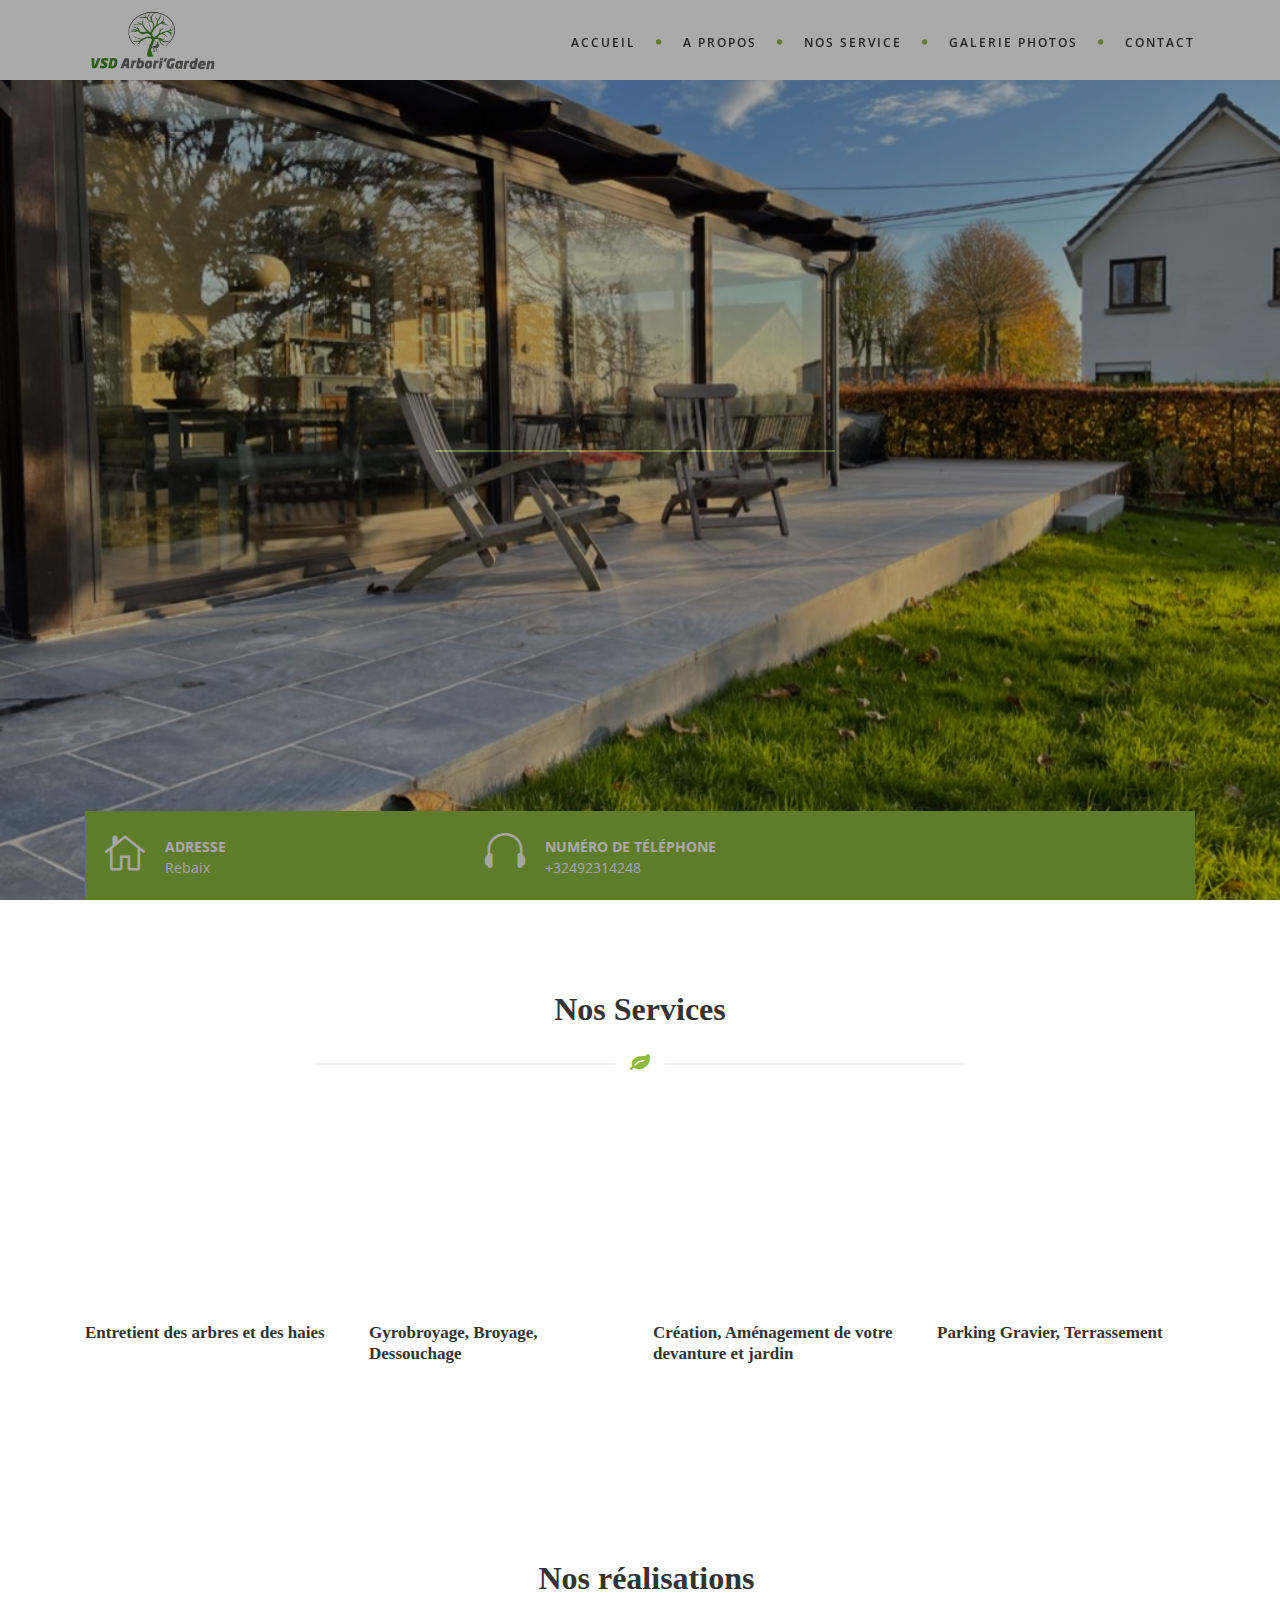
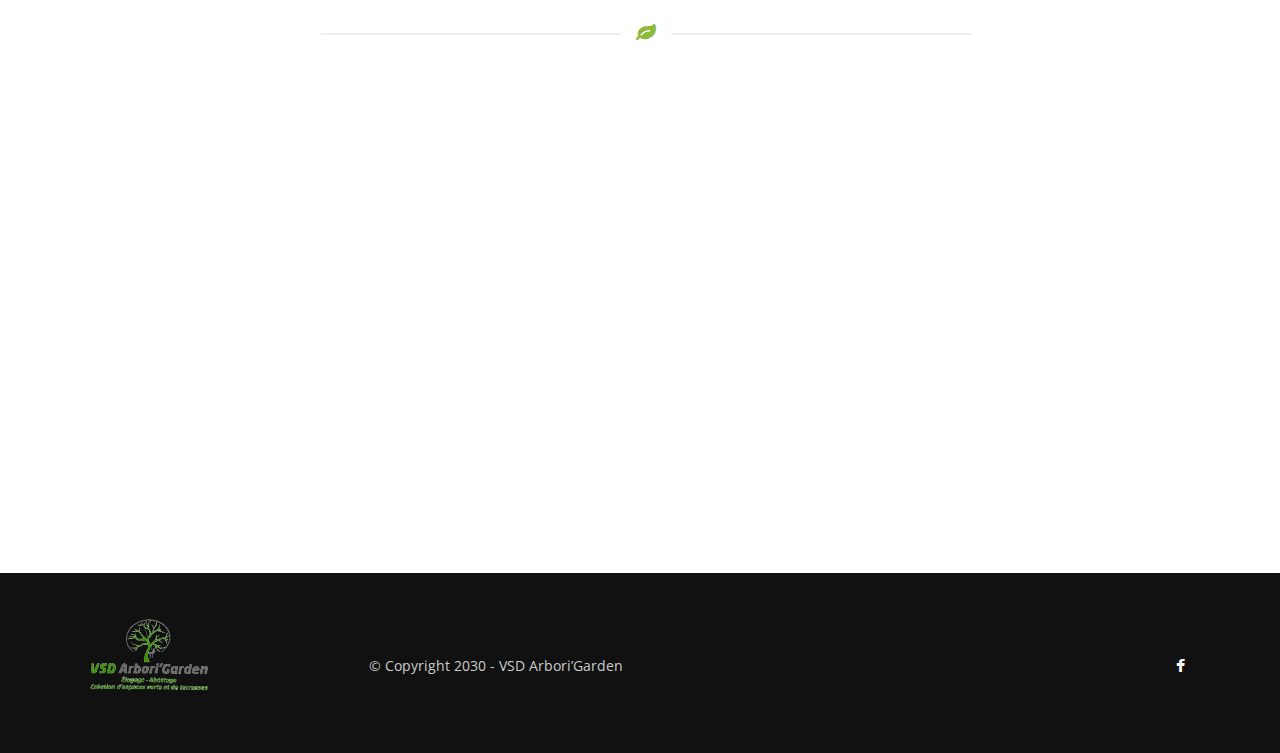
<file: index.html>
<!DOCTYPE html>
<html lang="en">
<head>
    <meta charset="utf-8">
    <title>VSD Arbori’Garden</title>
    <meta name="viewport" content="width=device-width, initial-scale=1.0">
    <meta name="description" content="Archi is best selling interior design website template with responsive stunning design">
    <meta name="keywords" content="architecture,building,business,bootstrap,creative,exterior design,furniture design,gallery,garden design,house,interior design,landscape design,multipurpose,onepage,portfolio,studio">
    <meta name="author" content="">


    <!--[if lt IE 9]>
	<script src="js/html5shiv.js"></script>
	<![endif]-->


    <!-- CSS Files
    ================================================== -->
    <link rel="stylesheet" href="css/bootstrap.css" type="text/css">
    <link rel="stylesheet" href="css/jpreloader.css" type="text/css">
    <link rel="stylesheet" href="css/animate.css" type="text/css">
    <link rel="stylesheet" href="css/plugin.css" type="text/css">
    <link rel="stylesheet" href="css/owl.carousel.css" type="text/css">
    <link rel="stylesheet" href="css/owl.theme.css" type="text/css">
    <link rel="stylesheet" href="css/owl.transitions.css" type="text/css">
    <link rel="stylesheet" href="css/magnific-popup.css" type="text/css">
    <link rel="stylesheet" href="css/style.css" type="text/css">

    <!-- custom background -->
    <link rel="stylesheet" href="css/bg.css" type="text/css">

    <!-- color scheme -->
    <link rel="stylesheet" href="css/color.css" type="text/css" id="colors">

    <!-- load fonts -->
    <link rel="stylesheet" href="fonts/font-awesome/css/font-awesome.css" type="text/css">
    <link rel="stylesheet" href="fonts/elegant_font/HTML_CSS/style.css" type="text/css">
    <link rel="stylesheet" href="fonts/et-line-font/style.css" type="text/css">

    <!-- revolution slider -->
    <link rel="stylesheet" href="rs-plugin/css/settings.css" type="text/css">
    <link rel="stylesheet" href="css/rev-settings.css" type="text/css">
    
	<!-- custom css -->
    <link rel="stylesheet" href="css/custom.css" type="text/css">
</head>

<body id="homepage">

    <div id="wrapper">

        <!-- header begin -->
        <header>
            <div class="info">
                <div class="container">
                    <div class="row">
                        <div class="col-md-12">
                            <div class="col">Working Hours Monday - Friday <span class="id-color"><strong>08:00-16:00</strong></span></div>
                            <div class="col">Toll Free <span class="id-color"><strong>1800.899.900</strong></span></div>
                            <!-- social icons -->
                            <div class="col social">
                                <a href="#"><i class="fa fa-facebook"></i></a>
                                <a href="#"><i class="fa fa-twitter"></i></a>
                                <a href="#"><i class="fa fa-rss"></i></a>
                                <a href="#"><i class="fa fa-google-plus"></i></a>
                                <a href="#"><i class="fa fa-envelope-o"></i></a>
                            </div>
                            <!-- social icons close -->
                        </div>
                    </div>
                </div>
            </div>

            <div class="container">
                <div class="row">
                    <div class="col-md-12">
                        <!-- logo begin -->
                        <div id="logo">
                            <a href="index.html">
                                <img class="logo" src="images/logo.png" alt="">
                            </a>
                        </div>
                        <!-- logo close -->

                        <!-- small button begin -->
                        <span id="menu-btn"></span>
                        <!-- small button close -->

                        <!-- mainmenu begin -->
                        <nav>
                            <ul id="mainmenu">
                                <li><a href="index.html">Accueil</a></li>
								<li><a href="about.html">A propos</a></li>
								<li><a href="services.html">Nos service</a></li>
                                <li><a href="projects.html">Galerie photos</a></li>
                                <li><a href="contact.html">Contact</a></li>
                            </ul>
                        </nav>

                    </div>

                </div>
            </div>
        </header>
        <!-- header close -->

        <!-- content begin -->
        <div id="content" class="no-bottom no-top">

            <!-- revolution slider begin -->
            <section id="section-slider" class="fullwidthbanner-container" aria-label="section-slider">
                <div id="revolution-slider">
                    <ul>
                        <li data-transition="fade" data-slotamount="10" data-masterspeed="200" data-thumb="">
                            <!--  BACKGROUND IMAGE -->
                            <img src="images-slider/wide1.jpg" alt="" />
                            <div class="tp-caption big-white sft"
                                data-x="center"
                                data-y="160"
                                data-speed="1800"
                                data-start="400"
                                data-easing="easeInOutExpo"
                                data-endspeed="450">
                                La meilleur qualité
                            </div>

                            <div class="tp-caption ultra-big-white customin customout start"
                                data-x="center"
                                data-y="center"
                                data-customin="x:0;y:0;z:0;rotationX:0;rotationY:0;rotationZ:0;scaleX:2;scaleY:2;skewX:0;skewY:0;opacity:0;transformPerspective:600;transformOrigin:50% 50%;"
                                data-customout="x:0;y:0;z:0;rotationX:0;rotationY:0;rotationZ:0;scaleX:0.85;scaleY:0.85;skewX:0;skewY:0;opacity:0;transformPerspective:600;transformOrigin:50% 50%;"
                                data-speed="1800"
                                data-start="400"
                                data-easing="easeInOutExpo"
                                data-endspeed="400">
                                Nous proposons un travail de qualités
                            </div>

                            <div class="tp-caption sfb"
                                data-x="center"
                                data-y="335"
                                data-speed="1400"
                                data-start="800"
                                data-easing="easeInOutExpo">
                                <a href="about.html" class="btn-slider">Qui sommes-nous?
                                </a>
                            </div>
                        </li>

                        <li data-transition="fade" data-slotamount="10" data-masterspeed="200" data-thumb="">
                            <!--  BACKGROUND IMAGE -->
                            <img src="images-slider/wide2.jpg" alt="" />
                            <div class="tp-caption big-white sft"
                                data-x="center"
                                data-y="160"
                                data-speed="1800"
                                data-start="400"
                                data-easing="easeInOutExpo"
                                data-endspeed="450">
                                Abbatages & Elagages
                            </div>

                            <div class="tp-caption ultra-big-white customin customout start"
                                data-x="center"
                                data-y="center"
                                data-customin="x:0;y:0;z:0;rotationX:0;rotationY:0;rotationZ:0;scaleX:2;scaleY:2;skewX:0;skewY:0;opacity:0;transformPerspective:600;transformOrigin:50% 50%;"
                                data-customout="x:0;y:0;z:0;rotationX:0;rotationY:0;rotationZ:0;scaleX:0.85;scaleY:0.85;skewX:0;skewY:0;opacity:0;transformPerspective:600;transformOrigin:50% 50%;"
                                data-speed="1800"
                                data-start="400"
                                data-easing="easeInOutExpo"
                                data-endspeed="400">
                                Abatages d'abres
                            </div>

                            <div class="tp-caption sfb"
                                data-x="center"
                                data-y="335"
                                data-speed="1400"
                                data-start="800"
                                data-easing="easeInOutExpo">
                                <a href="services.html" class="btn-slider">Nos services
                                </a>
                            </div>
                        </li>

                        <li data-transition="fade" data-slotamount="10" data-masterspeed="200" data-thumb="">
                            <!--  BACKGROUND IMAGE -->
                            <img src="images-slider/wide3.jpg" alt="" />
                            <div class="tp-caption big-white sft"
                                data-x="center"
                                data-y="160"
                                data-speed="1800"
                                data-start="400"
                                data-easing="easeInOutExpo"
                                data-endspeed="450">
                                Aménagements extérieur
                            </div>

                            <div class="tp-caption ultra-big-white customin customout start"
                                data-x="center"
                                data-y="center"
                                data-customin="x:0;y:0;z:0;rotationX:0;rotationY:0;rotationZ:0;scaleX:2;scaleY:2;skewX:0;skewY:0;opacity:0;transformPerspective:600;transformOrigin:50% 50%;"
                                data-customout="x:0;y:0;z:0;rotationX:0;rotationY:0;rotationZ:0;scaleX:0.85;scaleY:0.85;skewX:0;skewY:0;opacity:0;transformPerspective:600;transformOrigin:50% 50%;"
                                data-speed="1800"
                                data-start="400"
                                data-easing="easeInOutExpo"
                                data-endspeed="400">
                                Terrasement et aménagements extérieur
                            </div>

                            <div class="tp-caption sfb"
                                data-x="center"
                                data-y="335"
                                data-speed="1400"
                                data-start="800"
                                data-easing="easeInOutExpo">
                                <a href="projects.html" class="btn-slider">Nos réalisations
                                </a>
                            </div>
                        </li>

                    </ul>
                </div>
            </section>
            <!-- revolution slider close -->
			
            <div id="info-box" class="no-padding mt-90 mobile-hide absolute z-index500 text-light bg-color">
                <div class="container">
                    <div class="row">
                        <div class="col-md-12">
                            <div class="bg-color">

                                <div class="row">
                                    <div class="col-md-4">
                                        <div class="info-box padding20">
                                            <i class="icon_house_alt"></i>
                                            <div class="info-box_text">
                                                <div class="info-box_title">Adresse</div>
                                                <div class="info-box_subtite">Rebaix</div>
                                            </div>
                                        </div>
                                    </div>

                                    <div class="col-md-4">
                                        <div class="info-box padding20">
                                            <i class="icon_headphones"></i>
                                            <div class="info-box_text">
                                                <div class="info-box_title">Numéro de téléphone</div>
                                                <div class="info-box_subtite">+32492314248</div>
                                            </div>
                                        </div>
                                    </div>

                                    <div class="clearfix"></div>
                                </div>
                            </div>

                        </div>
                    </div>
                </div>
            </div>

            <!-- section begin -->
            <section id="section-services">
                <div class="container">
                    <div class="row">
                        <div class="col-md-6 offset-md-3 text-center">
                            <h2>Nos Services</h2>
                            <div class="separator"><span><i class="fa fa-leaf"></i></span></div>
                            <div class="spacer-single"></div>
                        </div>
						
						<div class="clearfix"></div>


                        <div class="col-md-3">
							<div class="picframe img-rounded wow">
								<a href="#">
									<span class="overlay">
										<span class="pf_text">
											<span class="project-name">Entretient</span>
										</span>
									</span>
									<img src="images/services/1.jpg" class="img-responsive img-rounded" alt="">
								</a>
							</div>
							<div class="spacer-single"></div>
                            <h3>Entretient des arbres et des haies</h3>
                            </div>

                        <div class="col-md-3">
							<div class="picframe img-rounded wow">
								<a href="#">
									<span class="overlay">
										<span class="pf_text">
											<span class="project-name">Gyrobroyage, Broyage, Dessouchage</span>
										</span>
									</span>
									<img src="images/services/2.jpg" class="img-responsive img-rounded" alt="">
								</a>
							</div>
							<div class="spacer-single"></div>
                            <h3>Gyrobroyage, Broyage, Dessouchage</h3>
                            </div>

                        <div class="col-md-3">
							<div class="picframe img-rounded wow">
								<a href="#">
									<span class="overlay">
										<span class="pf_text">
											<span class="project-name">Aménagements</span>
										</span>
									</span>
									<img src="images/services/3.jpg" class="img-responsive img-rounded" alt="">
								</a>
							</div>
							<div class="spacer-single"></div>
                            <h3>Création, Aménagement de votre devanture et jardin</h3>
                            </div>
						
						<div class="col-md-3">
							<div class="picframe img-rounded wow">
								<a href="#">
									<span class="overlay">
										<span class="pf_text">
											<span class="project-name">Parking</span>
										</span>
									</span>
									<img src="images/services/4.jpg" class="img-responsive img-rounded" alt="">
								</a>
							</div>
							<div class="spacer-single"></div>
                            <h3>Parking Gravier, Terrassement</h3>
                            </div>

                    </div>
                </div>
            </section>
            <!-- section close -->
			
			<!-- section begin -->
            <!-- <section id="section-hero-1" data-stellar-background-ratio="-.1">
                <div class="container">
                    <div class="row">
                        <div class="col-md-12">
						   <div class="h2 typing-wrap">
                               What You Can Imagine<br>We Can
                            <div class="typed-strings">
                                <p><span class="id-color">Create</span></p>
                                <p><span class="id-color">Build</span></p>
								<p><span class="id-color">Develop</span></p>
                            </div>
                                <span class="typed"></span>
                            </div>
                        </div>
						<div class="clearfix"></div>
						<div class="col-md-6">
							<div class="spacer-single"></div>
						   <p>Sed ut perspiciatis unde omnis iste natus error sit voluptatem accusantium doloremque laudantium, totam rem aperiam, eaque ipsa quae ab illo inventore veritatis et quasi architecto beatae vitae dicta sunt explicabo. </p>
						   <div class="spacer-single"></div>
						   <a class="btn btn-custom">View All Services</a>
						</div>
                    </div>
                </div>
            </section> -->
            <!-- section close -->
			
			
			<!-- section begin -->
            <section id="section-portfolio">
                <div class="container">
                <div class="row">
				
				<div class="col-md-6 offset-md-3 text-center">
                            <h2>Nos réalisations</h2>
                            <div class="separator"><span><i class="fa fa-leaf"></i></span></div>
                            <div class="spacer-single"></div>
                        </div>
                </div>

                <div id="gallery" class="row gallery full-gallery de-gallery pf_4_cols sequence">

                    <!-- gallery item -->
                    <div class="col-md-4 col-sm-6 col-xs-12 item sq-item mb30">
                        <div class="picframe img-rounded wow">
                            <a class="image-popup-fit-width" href="images/portfolio/pf%20(1).jpg">
                                <span class="overlay">
                                    <span class="pf_text">
                                        <span class="project-name">Our Project #1</span>
                                    </span>
                                </span>
                            </a>
                            <img src="images/portfolio/pf%20(1).jpg" alt="" />
                        </div>
                    </div>
                    <!-- close gallery item -->

                    <!-- gallery item -->
                    <div class="col-md-4 col-sm-6 col-xs-12 item sq-item mb30">
                        <div class="picframe img-rounded wow">
                           <a class="image-popup-fit-width" href="images/portfolio/pf%20(2).jpg">
                                <span class="overlay">
                                    <span class="pf_text">
                                        <span class="project-name">Our Project #2</span>
                                    </span>
                                </span>
                            </a>

                            <img src="images/portfolio/pf%20(2).jpg" alt="" />
                        </div>
                    </div>
                    <!-- close gallery item -->

                    <!-- gallery item -->
                    <div class="col-md-4 col-sm-6 col-xs-12 item sq-item mb30">
                        <div class="picframe img-rounded wow">
                           <a class="image-popup-fit-width" href="images/portfolio/pf%20(3).jpg">
                                <span class="overlay">
                                    <span class="pf_text">
                                        <span class="project-name">Our Project #3</span>
                                    </span>
                                </span>
                            </a>

                            <img src="images/portfolio/pf%20(3).jpg" alt="" />
                        </div>
                    </div>
                    <!-- close gallery item -->

                    <!-- gallery item -->
                    <div class="col-md-4 col-sm-6 col-xs-12 item sq-item mb30">
                        <div class="picframe img-rounded wow">
                           <a class="image-popup-fit-width" href="images/portfolio/pf%20(4).jpg">
                                <span class="overlay">
                                    <span class="pf_text">
                                        <span class="project-name">Our Project #4</span>
                                    </span>
                                </span>
                            </a>
                            <img src="images/portfolio/pf%20(4).jpg" alt="" />
                        </div>
                    </div>
                    <!-- close gallery item -->

                    <!-- gallery item -->
                    <div class="col-md-4 col-sm-6 col-xs-12 item sq-item mb30">
                        <div class="picframe img-rounded wow">
                           <a class="image-popup-fit-width" href="images/portfolio/pf%20(5).jpg">
                                <span class="overlay">
                                    <span class="pf_text">
                                        <span class="project-name">Our Project #5</span>
                                    </span>
                                </span>
                            </a>
                            <img src="images/portfolio/pf%20(5).jpg" alt="" />
                        </div>
                    </div>
                    <!-- close gallery item -->

                    <!-- gallery item -->
                    <div class="col-md-4 col-sm-6 col-xs-12 item sq-item mb30">
                        <div class="picframe img-rounded wow">
                           <a class="image-popup-fit-width" href="images/portfolio/pf%20(6).jpg">
                                <span class="overlay">
                                    <span class="pf_text">
                                        <span class="project-name">Our Project #6</span>
                                    </span>
                                </span>
                            </a>
                            <img src="images/portfolio/pf%20(6).jpg" alt="" />
                        </div>
                    </div>
                    <!-- close gallery item -->

                </div>
            </div>
            </section>
            <!-- logo carousel section close -->
			
			<!-- section begin -->
            <!-- <section id="cta" class="call-to-action text-light padding40 bg-color" aria-label="cta">
                <div class="container">
                    <div class="row align-items-center">
                        <div class="col-md-8">
                            <h3 class="no-margin">Request Free Consultation and Lets Do It!</h3>
                        </div>

                        <div class="col-md-4 text-right">
                            <a href="contact.html" class="btn btn-line btn-big">Request Now</a>
                        </div>
                    </div>
                </div>
            </section> -->
            <!-- logo carousel section close -->
			
		</div>

        <!-- footer begin -->
        <footer>
            <div class="container pb40">
                <div class="row">
                    <div class="col-md-3">
                        <img src="images/logo-2.png" class="logo-small" alt=""><br>
                    </div>

                    <div class="col-md-6">
                        &copy; Copyright 2030 - VSD Arbori’Garden
                    </div>
		   <div class="col-md-3 text-right">
                        <div class="social-icons">
                            <a href="https://www.facebook.com/people/VSD-ArboriGarden/61557434601009/" target="_blank"><i class="fa fa-facebook fa-lg"></i></a>
                        </div>
                    </div>
                </div>
            </div>


            <a href="#" id="back-to-top"></a>
        </footer>
        <!-- footer close -->
        </div>
    </div>



    <!-- Javascript Files
    ================================================== -->
    <script src="js/jquery.min.js"></script>
    <script src="js/jpreLoader.js"></script>
    <script src="js/bootstrap.min.js"></script>
    <script src="js/jquery.isotope.min.js"></script>
    <script src="js/easing.js"></script>
    <script src="js/jquery.flexslider-min.js"></script>
    <script src="js/jquery.scrollto.js"></script>
    <script src="js/owl.carousel.js"></script>
    <script src="js/jquery.countTo.js"></script>
    <script src="js/classie.js"></script>
    <script src="js/video.resize.js"></script>
    <script src="js/validation.js"></script>
    <script src="js/wow.min.js"></script>
    <script src="js/jquery.magnific-popup.min.js"></script>
	<script src="js/jquery.stellar.min.js"></script>
    <script src="js/enquire.min.js"></script>
    <script src="js/designesia.js"></script>

    <!-- SLIDER REVOLUTION SCRIPTS  -->
    <script type="text/javascript" src="rs-plugin/js/jquery.themepunch.plugins.min.js"></script>
    <script type="text/javascript" src="rs-plugin/js/jquery.themepunch.revolution.min.js"></script>

	<script src="js/typed.js"></script>
    <script>
        $(function () {
            // jquery typed plugin
            $(".typed").typed({
                stringsElement: $('.typed-strings'),
                typeSpeed: 100,
                backDelay: 1500,
                loop: true,
                contentType: 'html', // or text
                // defaults to false for infinite loop
                loopCount: false,
                callback: function () { null; },
                resetCallback: function () { newTyped(); }
            });
        });
    </script>

</body>
</html>
</file>
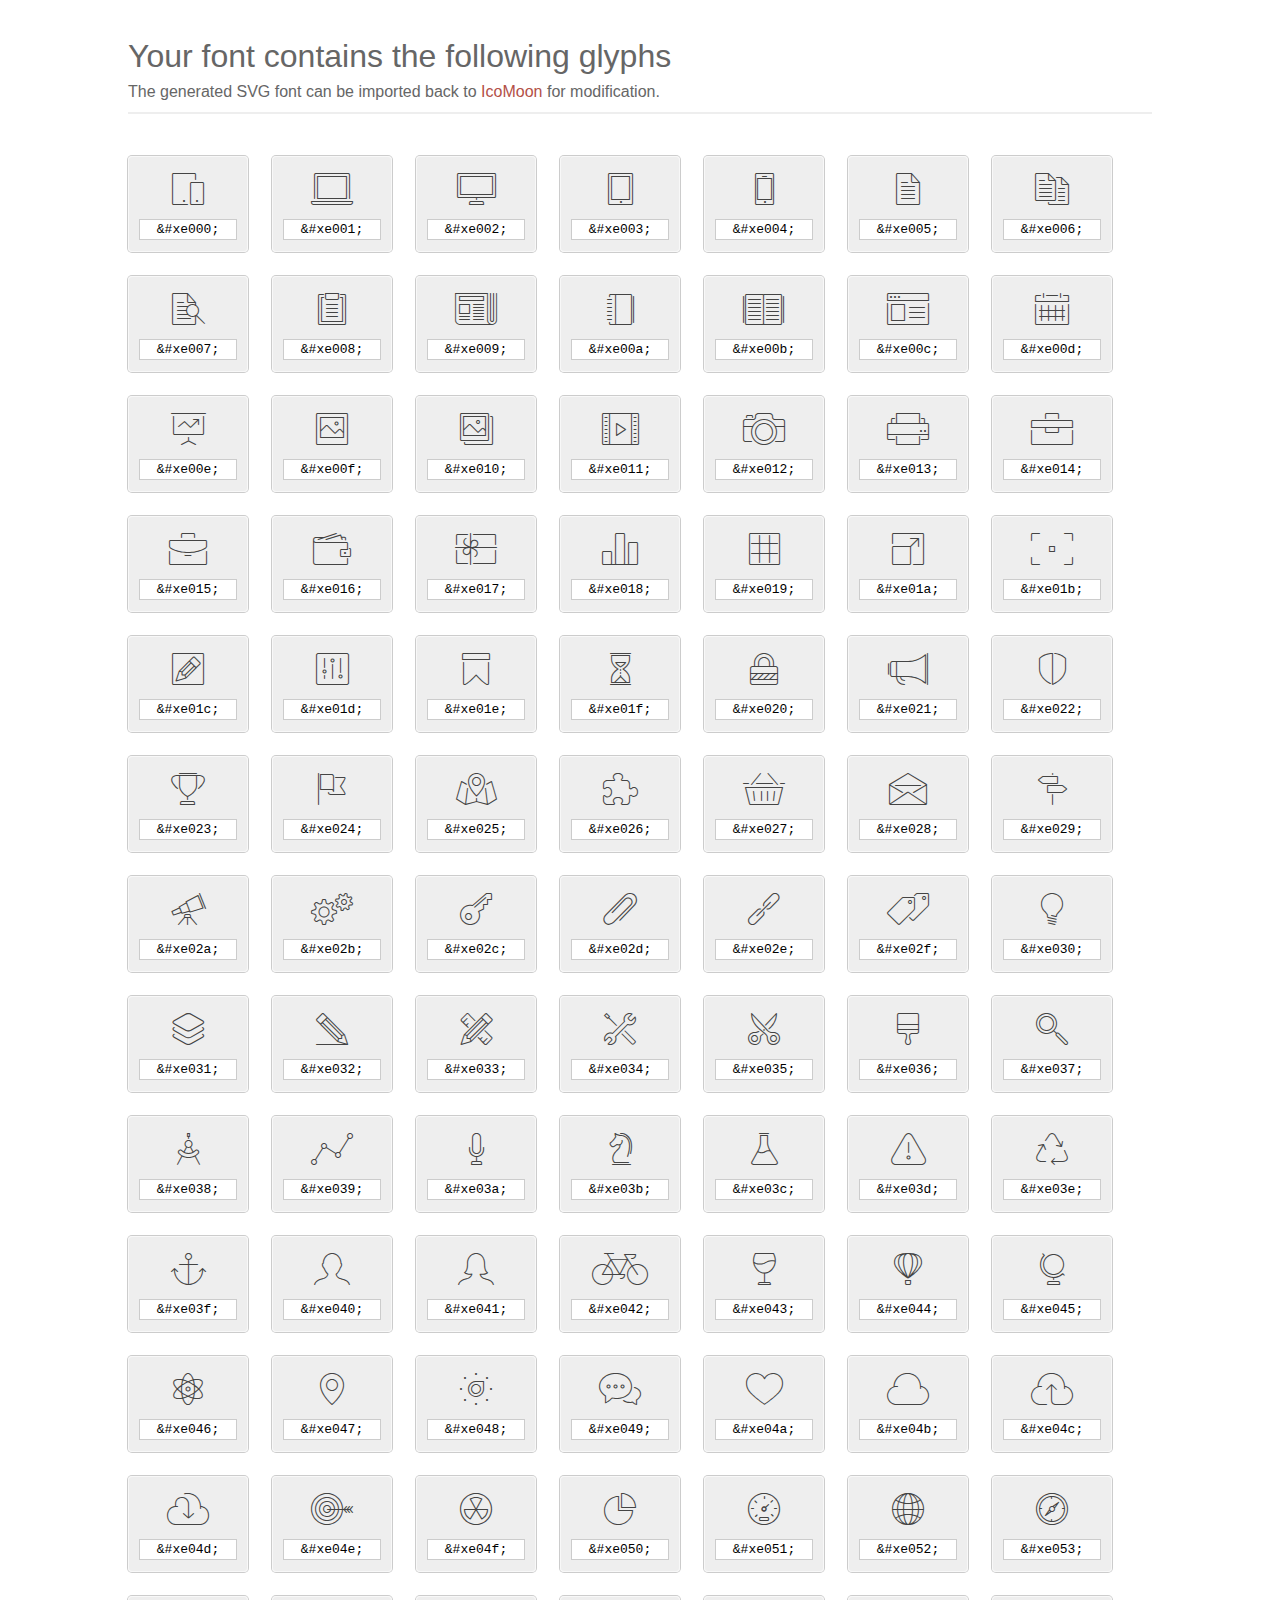
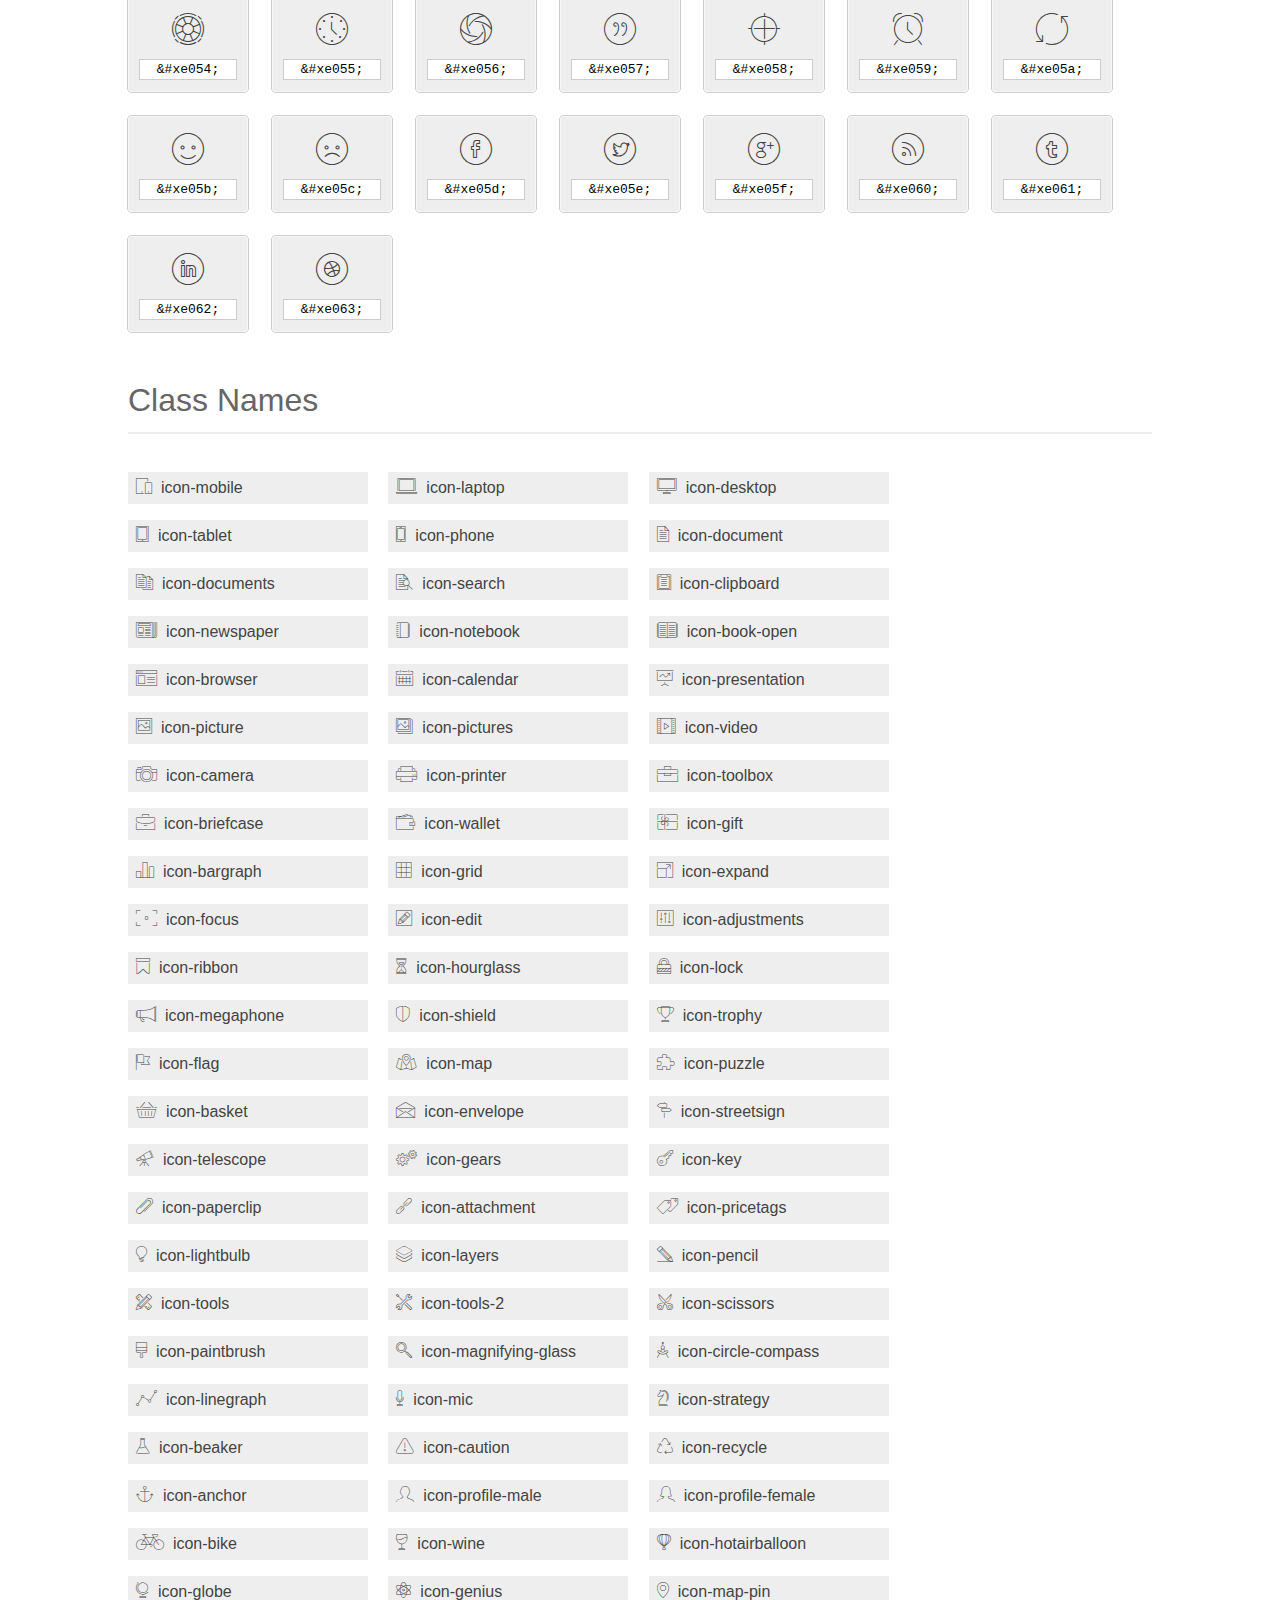
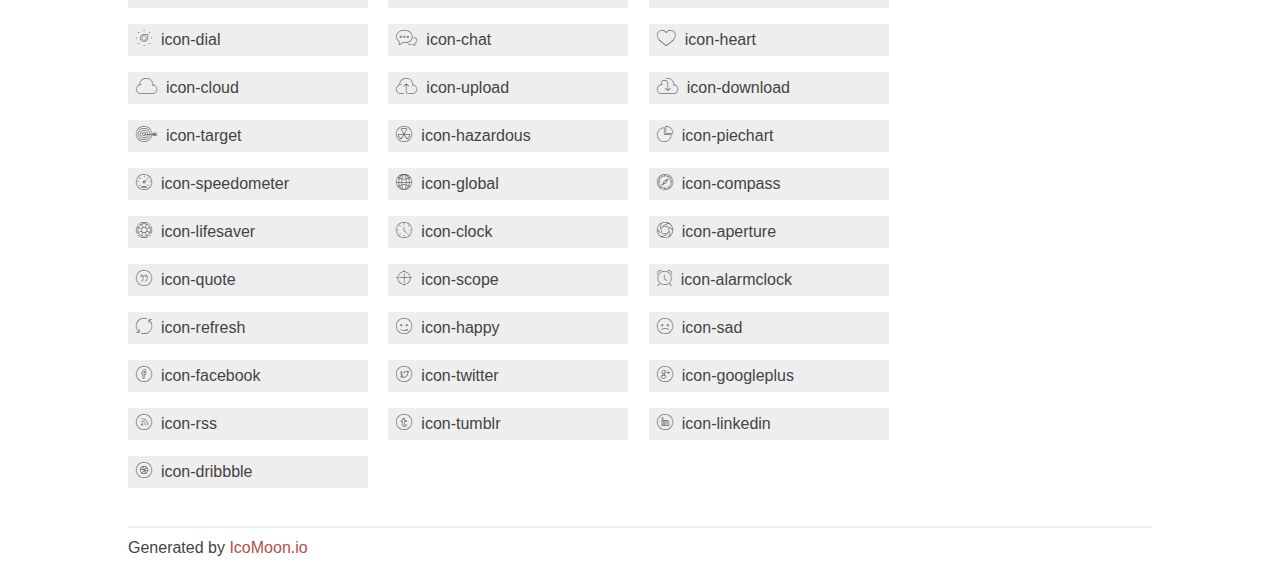
<file: fonts/et-line-font/index.html>
<!doctype html>
<html>
<head>
<title>Your Font/Glyphs</title>
<link rel="stylesheet" href="style.css" />
<!--[if lte IE 7]><script src="lte-ie7.js"></script><![endif]-->
<style>
	section, header, footer {display: block;}
	body {
		font-family: sans-serif;
		color: #444;
		line-height: 1.5;
		font-size: 1em;
	}
	* {
		-moz-box-sizing: border-box;
		-webkit-box-sizing: border-box;
		box-sizing: border-box;
		margin: 0;
		padding: 0;
	}
	.glyph {
		font-size: 16px;
		float: left;
		text-align: center;
		background: #eee;
		padding: .75em;
		margin: .75em 1.5em .75em 0;
		width: 7.5em;
		border-radius: .25em;
		box-shadow: inset 0 0 0 1px #f8f8f8, 0 0 0 1px #CCC;
	}
	.glyph input {
		font-family: consolas, monospace;
		font-size: 13px;
		width: 100%;
		text-align: center;
		border: 0;
		box-shadow: 0 0 0 1px #ccc;
		padding: .125em;
	}
	.w-main {
		width: 80%;
	}
	.centered {
		margin-left: auto;
		margin-right: auto;
	}
	.fs1 {
		font-size: 2em;
	}
	header {
		margin: 2em 0;
		padding-bottom: .5em;
		color: #666;
		box-shadow: 0 2px #eee;
	}
	header h1 {
		font-size: 2em;
		font-weight: normal;
	}
	.clearfix:before, .clearfix:after { content: ""; display: table; }
	.clearfix:after, .clear { clear: both; }
	footer {
		margin-top: 2em;
		padding: .5em 0;
		box-shadow: 0 -2px #eee;
	}
	a, a:visited {
		color: #B35047;
		text-decoration: none;
	}
	a:hover, a:focus {color: #000;}
	.box1 {
		font-size: 16px;
		display: inline-block;
		width: 15em;
		padding: .25em .5em;
		background: #eee;
		margin: .5em 1em .5em 0;
	}
</style>
</head>
<body>
	<div class="w-main centered">
	<section class="mtm clearfix" id="glyphs">
	<header>
		<h1>Your font contains the following glyphs</h1>
		<p>The generated SVG font can be imported back to <a href="http://icomoon.io/app">IcoMoon</a> for modification.</p>
	</header>
	<div class="glyph">
		<div class="fs1" aria-hidden="true" data-icon="&#xe000;"></div>
		<input type="text" readonly="readonly" value="&amp;#xe000;" />
	</div>
	<div class="glyph">
		<div class="fs1" aria-hidden="true" data-icon="&#xe001;"></div>
		<input type="text" readonly="readonly" value="&amp;#xe001;" />
	</div>
	<div class="glyph">
		<div class="fs1" aria-hidden="true" data-icon="&#xe002;"></div>
		<input type="text" readonly="readonly" value="&amp;#xe002;" />
	</div>
	<div class="glyph">
		<div class="fs1" aria-hidden="true" data-icon="&#xe003;"></div>
		<input type="text" readonly="readonly" value="&amp;#xe003;" />
	</div>
	<div class="glyph">
		<div class="fs1" aria-hidden="true" data-icon="&#xe004;"></div>
		<input type="text" readonly="readonly" value="&amp;#xe004;" />
	</div>
	<div class="glyph">
		<div class="fs1" aria-hidden="true" data-icon="&#xe005;"></div>
		<input type="text" readonly="readonly" value="&amp;#xe005;" />
	</div>
	<div class="glyph">
		<div class="fs1" aria-hidden="true" data-icon="&#xe006;"></div>
		<input type="text" readonly="readonly" value="&amp;#xe006;" />
	</div>
	<div class="glyph">
		<div class="fs1" aria-hidden="true" data-icon="&#xe007;"></div>
		<input type="text" readonly="readonly" value="&amp;#xe007;" />
	</div>
	<div class="glyph">
		<div class="fs1" aria-hidden="true" data-icon="&#xe008;"></div>
		<input type="text" readonly="readonly" value="&amp;#xe008;" />
	</div>
	<div class="glyph">
		<div class="fs1" aria-hidden="true" data-icon="&#xe009;"></div>
		<input type="text" readonly="readonly" value="&amp;#xe009;" />
	</div>
	<div class="glyph">
		<div class="fs1" aria-hidden="true" data-icon="&#xe00a;"></div>
		<input type="text" readonly="readonly" value="&amp;#xe00a;" />
	</div>
	<div class="glyph">
		<div class="fs1" aria-hidden="true" data-icon="&#xe00b;"></div>
		<input type="text" readonly="readonly" value="&amp;#xe00b;" />
	</div>
	<div class="glyph">
		<div class="fs1" aria-hidden="true" data-icon="&#xe00c;"></div>
		<input type="text" readonly="readonly" value="&amp;#xe00c;" />
	</div>
	<div class="glyph">
		<div class="fs1" aria-hidden="true" data-icon="&#xe00d;"></div>
		<input type="text" readonly="readonly" value="&amp;#xe00d;" />
	</div>
	<div class="glyph">
		<div class="fs1" aria-hidden="true" data-icon="&#xe00e;"></div>
		<input type="text" readonly="readonly" value="&amp;#xe00e;" />
	</div>
	<div class="glyph">
		<div class="fs1" aria-hidden="true" data-icon="&#xe00f;"></div>
		<input type="text" readonly="readonly" value="&amp;#xe00f;" />
	</div>
	<div class="glyph">
		<div class="fs1" aria-hidden="true" data-icon="&#xe010;"></div>
		<input type="text" readonly="readonly" value="&amp;#xe010;" />
	</div>
	<div class="glyph">
		<div class="fs1" aria-hidden="true" data-icon="&#xe011;"></div>
		<input type="text" readonly="readonly" value="&amp;#xe011;" />
	</div>
	<div class="glyph">
		<div class="fs1" aria-hidden="true" data-icon="&#xe012;"></div>
		<input type="text" readonly="readonly" value="&amp;#xe012;" />
	</div>
	<div class="glyph">
		<div class="fs1" aria-hidden="true" data-icon="&#xe013;"></div>
		<input type="text" readonly="readonly" value="&amp;#xe013;" />
	</div>
	<div class="glyph">
		<div class="fs1" aria-hidden="true" data-icon="&#xe014;"></div>
		<input type="text" readonly="readonly" value="&amp;#xe014;" />
	</div>
	<div class="glyph">
		<div class="fs1" aria-hidden="true" data-icon="&#xe015;"></div>
		<input type="text" readonly="readonly" value="&amp;#xe015;" />
	</div>
	<div class="glyph">
		<div class="fs1" aria-hidden="true" data-icon="&#xe016;"></div>
		<input type="text" readonly="readonly" value="&amp;#xe016;" />
	</div>
	<div class="glyph">
		<div class="fs1" aria-hidden="true" data-icon="&#xe017;"></div>
		<input type="text" readonly="readonly" value="&amp;#xe017;" />
	</div>
	<div class="glyph">
		<div class="fs1" aria-hidden="true" data-icon="&#xe018;"></div>
		<input type="text" readonly="readonly" value="&amp;#xe018;" />
	</div>
	<div class="glyph">
		<div class="fs1" aria-hidden="true" data-icon="&#xe019;"></div>
		<input type="text" readonly="readonly" value="&amp;#xe019;" />
	</div>
	<div class="glyph">
		<div class="fs1" aria-hidden="true" data-icon="&#xe01a;"></div>
		<input type="text" readonly="readonly" value="&amp;#xe01a;" />
	</div>
	<div class="glyph">
		<div class="fs1" aria-hidden="true" data-icon="&#xe01b;"></div>
		<input type="text" readonly="readonly" value="&amp;#xe01b;" />
	</div>
	<div class="glyph">
		<div class="fs1" aria-hidden="true" data-icon="&#xe01c;"></div>
		<input type="text" readonly="readonly" value="&amp;#xe01c;" />
	</div>
	<div class="glyph">
		<div class="fs1" aria-hidden="true" data-icon="&#xe01d;"></div>
		<input type="text" readonly="readonly" value="&amp;#xe01d;" />
	</div>
	<div class="glyph">
		<div class="fs1" aria-hidden="true" data-icon="&#xe01e;"></div>
		<input type="text" readonly="readonly" value="&amp;#xe01e;" />
	</div>
	<div class="glyph">
		<div class="fs1" aria-hidden="true" data-icon="&#xe01f;"></div>
		<input type="text" readonly="readonly" value="&amp;#xe01f;" />
	</div>
	<div class="glyph">
		<div class="fs1" aria-hidden="true" data-icon="&#xe020;"></div>
		<input type="text" readonly="readonly" value="&amp;#xe020;" />
	</div>
	<div class="glyph">
		<div class="fs1" aria-hidden="true" data-icon="&#xe021;"></div>
		<input type="text" readonly="readonly" value="&amp;#xe021;" />
	</div>
	<div class="glyph">
		<div class="fs1" aria-hidden="true" data-icon="&#xe022;"></div>
		<input type="text" readonly="readonly" value="&amp;#xe022;" />
	</div>
	<div class="glyph">
		<div class="fs1" aria-hidden="true" data-icon="&#xe023;"></div>
		<input type="text" readonly="readonly" value="&amp;#xe023;" />
	</div>
	<div class="glyph">
		<div class="fs1" aria-hidden="true" data-icon="&#xe024;"></div>
		<input type="text" readonly="readonly" value="&amp;#xe024;" />
	</div>
	<div class="glyph">
		<div class="fs1" aria-hidden="true" data-icon="&#xe025;"></div>
		<input type="text" readonly="readonly" value="&amp;#xe025;" />
	</div>
	<div class="glyph">
		<div class="fs1" aria-hidden="true" data-icon="&#xe026;"></div>
		<input type="text" readonly="readonly" value="&amp;#xe026;" />
	</div>
	<div class="glyph">
		<div class="fs1" aria-hidden="true" data-icon="&#xe027;"></div>
		<input type="text" readonly="readonly" value="&amp;#xe027;" />
	</div>
	<div class="glyph">
		<div class="fs1" aria-hidden="true" data-icon="&#xe028;"></div>
		<input type="text" readonly="readonly" value="&amp;#xe028;" />
	</div>
	<div class="glyph">
		<div class="fs1" aria-hidden="true" data-icon="&#xe029;"></div>
		<input type="text" readonly="readonly" value="&amp;#xe029;" />
	</div>
	<div class="glyph">
		<div class="fs1" aria-hidden="true" data-icon="&#xe02a;"></div>
		<input type="text" readonly="readonly" value="&amp;#xe02a;" />
	</div>
	<div class="glyph">
		<div class="fs1" aria-hidden="true" data-icon="&#xe02b;"></div>
		<input type="text" readonly="readonly" value="&amp;#xe02b;" />
	</div>
	<div class="glyph">
		<div class="fs1" aria-hidden="true" data-icon="&#xe02c;"></div>
		<input type="text" readonly="readonly" value="&amp;#xe02c;" />
	</div>
	<div class="glyph">
		<div class="fs1" aria-hidden="true" data-icon="&#xe02d;"></div>
		<input type="text" readonly="readonly" value="&amp;#xe02d;" />
	</div>
	<div class="glyph">
		<div class="fs1" aria-hidden="true" data-icon="&#xe02e;"></div>
		<input type="text" readonly="readonly" value="&amp;#xe02e;" />
	</div>
	<div class="glyph">
		<div class="fs1" aria-hidden="true" data-icon="&#xe02f;"></div>
		<input type="text" readonly="readonly" value="&amp;#xe02f;" />
	</div>
	<div class="glyph">
		<div class="fs1" aria-hidden="true" data-icon="&#xe030;"></div>
		<input type="text" readonly="readonly" value="&amp;#xe030;" />
	</div>
	<div class="glyph">
		<div class="fs1" aria-hidden="true" data-icon="&#xe031;"></div>
		<input type="text" readonly="readonly" value="&amp;#xe031;" />
	</div>
	<div class="glyph">
		<div class="fs1" aria-hidden="true" data-icon="&#xe032;"></div>
		<input type="text" readonly="readonly" value="&amp;#xe032;" />
	</div>
	<div class="glyph">
		<div class="fs1" aria-hidden="true" data-icon="&#xe033;"></div>
		<input type="text" readonly="readonly" value="&amp;#xe033;" />
	</div>
	<div class="glyph">
		<div class="fs1" aria-hidden="true" data-icon="&#xe034;"></div>
		<input type="text" readonly="readonly" value="&amp;#xe034;" />
	</div>
	<div class="glyph">
		<div class="fs1" aria-hidden="true" data-icon="&#xe035;"></div>
		<input type="text" readonly="readonly" value="&amp;#xe035;" />
	</div>
	<div class="glyph">
		<div class="fs1" aria-hidden="true" data-icon="&#xe036;"></div>
		<input type="text" readonly="readonly" value="&amp;#xe036;" />
	</div>
	<div class="glyph">
		<div class="fs1" aria-hidden="true" data-icon="&#xe037;"></div>
		<input type="text" readonly="readonly" value="&amp;#xe037;" />
	</div>
	<div class="glyph">
		<div class="fs1" aria-hidden="true" data-icon="&#xe038;"></div>
		<input type="text" readonly="readonly" value="&amp;#xe038;" />
	</div>
	<div class="glyph">
		<div class="fs1" aria-hidden="true" data-icon="&#xe039;"></div>
		<input type="text" readonly="readonly" value="&amp;#xe039;" />
	</div>
	<div class="glyph">
		<div class="fs1" aria-hidden="true" data-icon="&#xe03a;"></div>
		<input type="text" readonly="readonly" value="&amp;#xe03a;" />
	</div>
	<div class="glyph">
		<div class="fs1" aria-hidden="true" data-icon="&#xe03b;"></div>
		<input type="text" readonly="readonly" value="&amp;#xe03b;" />
	</div>
	<div class="glyph">
		<div class="fs1" aria-hidden="true" data-icon="&#xe03c;"></div>
		<input type="text" readonly="readonly" value="&amp;#xe03c;" />
	</div>
	<div class="glyph">
		<div class="fs1" aria-hidden="true" data-icon="&#xe03d;"></div>
		<input type="text" readonly="readonly" value="&amp;#xe03d;" />
	</div>
	<div class="glyph">
		<div class="fs1" aria-hidden="true" data-icon="&#xe03e;"></div>
		<input type="text" readonly="readonly" value="&amp;#xe03e;" />
	</div>
	<div class="glyph">
		<div class="fs1" aria-hidden="true" data-icon="&#xe03f;"></div>
		<input type="text" readonly="readonly" value="&amp;#xe03f;" />
	</div>
	<div class="glyph">
		<div class="fs1" aria-hidden="true" data-icon="&#xe040;"></div>
		<input type="text" readonly="readonly" value="&amp;#xe040;" />
	</div>
	<div class="glyph">
		<div class="fs1" aria-hidden="true" data-icon="&#xe041;"></div>
		<input type="text" readonly="readonly" value="&amp;#xe041;" />
	</div>
	<div class="glyph">
		<div class="fs1" aria-hidden="true" data-icon="&#xe042;"></div>
		<input type="text" readonly="readonly" value="&amp;#xe042;" />
	</div>
	<div class="glyph">
		<div class="fs1" aria-hidden="true" data-icon="&#xe043;"></div>
		<input type="text" readonly="readonly" value="&amp;#xe043;" />
	</div>
	<div class="glyph">
		<div class="fs1" aria-hidden="true" data-icon="&#xe044;"></div>
		<input type="text" readonly="readonly" value="&amp;#xe044;" />
	</div>
	<div class="glyph">
		<div class="fs1" aria-hidden="true" data-icon="&#xe045;"></div>
		<input type="text" readonly="readonly" value="&amp;#xe045;" />
	</div>
	<div class="glyph">
		<div class="fs1" aria-hidden="true" data-icon="&#xe046;"></div>
		<input type="text" readonly="readonly" value="&amp;#xe046;" />
	</div>
	<div class="glyph">
		<div class="fs1" aria-hidden="true" data-icon="&#xe047;"></div>
		<input type="text" readonly="readonly" value="&amp;#xe047;" />
	</div>
	<div class="glyph">
		<div class="fs1" aria-hidden="true" data-icon="&#xe048;"></div>
		<input type="text" readonly="readonly" value="&amp;#xe048;" />
	</div>
	<div class="glyph">
		<div class="fs1" aria-hidden="true" data-icon="&#xe049;"></div>
		<input type="text" readonly="readonly" value="&amp;#xe049;" />
	</div>
	<div class="glyph">
		<div class="fs1" aria-hidden="true" data-icon="&#xe04a;"></div>
		<input type="text" readonly="readonly" value="&amp;#xe04a;" />
	</div>
	<div class="glyph">
		<div class="fs1" aria-hidden="true" data-icon="&#xe04b;"></div>
		<input type="text" readonly="readonly" value="&amp;#xe04b;" />
	</div>
	<div class="glyph">
		<div class="fs1" aria-hidden="true" data-icon="&#xe04c;"></div>
		<input type="text" readonly="readonly" value="&amp;#xe04c;" />
	</div>
	<div class="glyph">
		<div class="fs1" aria-hidden="true" data-icon="&#xe04d;"></div>
		<input type="text" readonly="readonly" value="&amp;#xe04d;" />
	</div>
	<div class="glyph">
		<div class="fs1" aria-hidden="true" data-icon="&#xe04e;"></div>
		<input type="text" readonly="readonly" value="&amp;#xe04e;" />
	</div>
	<div class="glyph">
		<div class="fs1" aria-hidden="true" data-icon="&#xe04f;"></div>
		<input type="text" readonly="readonly" value="&amp;#xe04f;" />
	</div>
	<div class="glyph">
		<div class="fs1" aria-hidden="true" data-icon="&#xe050;"></div>
		<input type="text" readonly="readonly" value="&amp;#xe050;" />
	</div>
	<div class="glyph">
		<div class="fs1" aria-hidden="true" data-icon="&#xe051;"></div>
		<input type="text" readonly="readonly" value="&amp;#xe051;" />
	</div>
	<div class="glyph">
		<div class="fs1" aria-hidden="true" data-icon="&#xe052;"></div>
		<input type="text" readonly="readonly" value="&amp;#xe052;" />
	</div>
	<div class="glyph">
		<div class="fs1" aria-hidden="true" data-icon="&#xe053;"></div>
		<input type="text" readonly="readonly" value="&amp;#xe053;" />
	</div>
	<div class="glyph">
		<div class="fs1" aria-hidden="true" data-icon="&#xe054;"></div>
		<input type="text" readonly="readonly" value="&amp;#xe054;" />
	</div>
	<div class="glyph">
		<div class="fs1" aria-hidden="true" data-icon="&#xe055;"></div>
		<input type="text" readonly="readonly" value="&amp;#xe055;" />
	</div>
	<div class="glyph">
		<div class="fs1" aria-hidden="true" data-icon="&#xe056;"></div>
		<input type="text" readonly="readonly" value="&amp;#xe056;" />
	</div>
	<div class="glyph">
		<div class="fs1" aria-hidden="true" data-icon="&#xe057;"></div>
		<input type="text" readonly="readonly" value="&amp;#xe057;" />
	</div>
	<div class="glyph">
		<div class="fs1" aria-hidden="true" data-icon="&#xe058;"></div>
		<input type="text" readonly="readonly" value="&amp;#xe058;" />
	</div>
	<div class="glyph">
		<div class="fs1" aria-hidden="true" data-icon="&#xe059;"></div>
		<input type="text" readonly="readonly" value="&amp;#xe059;" />
	</div>
	<div class="glyph">
		<div class="fs1" aria-hidden="true" data-icon="&#xe05a;"></div>
		<input type="text" readonly="readonly" value="&amp;#xe05a;" />
	</div>
	<div class="glyph">
		<div class="fs1" aria-hidden="true" data-icon="&#xe05b;"></div>
		<input type="text" readonly="readonly" value="&amp;#xe05b;" />
	</div>
	<div class="glyph">
		<div class="fs1" aria-hidden="true" data-icon="&#xe05c;"></div>
		<input type="text" readonly="readonly" value="&amp;#xe05c;" />
	</div>
	<div class="glyph">
		<div class="fs1" aria-hidden="true" data-icon="&#xe05d;"></div>
		<input type="text" readonly="readonly" value="&amp;#xe05d;" />
	</div>
	<div class="glyph">
		<div class="fs1" aria-hidden="true" data-icon="&#xe05e;"></div>
		<input type="text" readonly="readonly" value="&amp;#xe05e;" />
	</div>
	<div class="glyph">
		<div class="fs1" aria-hidden="true" data-icon="&#xe05f;"></div>
		<input type="text" readonly="readonly" value="&amp;#xe05f;" />
	</div>
	<div class="glyph">
		<div class="fs1" aria-hidden="true" data-icon="&#xe060;"></div>
		<input type="text" readonly="readonly" value="&amp;#xe060;" />
	</div>
	<div class="glyph">
		<div class="fs1" aria-hidden="true" data-icon="&#xe061;"></div>
		<input type="text" readonly="readonly" value="&amp;#xe061;" />
	</div>
	<div class="glyph">
		<div class="fs1" aria-hidden="true" data-icon="&#xe062;"></div>
		<input type="text" readonly="readonly" value="&amp;#xe062;" />
	</div>
	<div class="glyph">
		<div class="fs1" aria-hidden="true" data-icon="&#xe063;"></div>
		<input type="text" readonly="readonly" value="&amp;#xe063;" />
	</div>
	</section>
	<div class="clear"></div>
	<section class="mtm clearfix" id="glyphs">
	<header>
		<h1>Class Names</h1>
	</header>
	<span class="box1">
		<span aria-hidden="true" class="icon-mobile"></span>
		&nbsp;icon-mobile
	</span>
	<span class="box1">
		<span aria-hidden="true" class="icon-laptop"></span>
		&nbsp;icon-laptop
	</span>
	<span class="box1">
		<span aria-hidden="true" class="icon-desktop"></span>
		&nbsp;icon-desktop
	</span>
	<span class="box1">
		<span aria-hidden="true" class="icon-tablet"></span>
		&nbsp;icon-tablet
	</span>
	<span class="box1">
		<span aria-hidden="true" class="icon-phone"></span>
		&nbsp;icon-phone
	</span>
	<span class="box1">
		<span aria-hidden="true" class="icon-document"></span>
		&nbsp;icon-document
	</span>
	<span class="box1">
		<span aria-hidden="true" class="icon-documents"></span>
		&nbsp;icon-documents
	</span>
	<span class="box1">
		<span aria-hidden="true" class="icon-search"></span>
		&nbsp;icon-search
	</span>
	<span class="box1">
		<span aria-hidden="true" class="icon-clipboard"></span>
		&nbsp;icon-clipboard
	</span>
	<span class="box1">
		<span aria-hidden="true" class="icon-newspaper"></span>
		&nbsp;icon-newspaper
	</span>
	<span class="box1">
		<span aria-hidden="true" class="icon-notebook"></span>
		&nbsp;icon-notebook
	</span>
	<span class="box1">
		<span aria-hidden="true" class="icon-book-open"></span>
		&nbsp;icon-book-open
	</span>
	<span class="box1">
		<span aria-hidden="true" class="icon-browser"></span>
		&nbsp;icon-browser
	</span>
	<span class="box1">
		<span aria-hidden="true" class="icon-calendar"></span>
		&nbsp;icon-calendar
	</span>
	<span class="box1">
		<span aria-hidden="true" class="icon-presentation"></span>
		&nbsp;icon-presentation
	</span>
	<span class="box1">
		<span aria-hidden="true" class="icon-picture"></span>
		&nbsp;icon-picture
	</span>
	<span class="box1">
		<span aria-hidden="true" class="icon-pictures"></span>
		&nbsp;icon-pictures
	</span>
	<span class="box1">
		<span aria-hidden="true" class="icon-video"></span>
		&nbsp;icon-video
	</span>
	<span class="box1">
		<span aria-hidden="true" class="icon-camera"></span>
		&nbsp;icon-camera
	</span>
	<span class="box1">
		<span aria-hidden="true" class="icon-printer"></span>
		&nbsp;icon-printer
	</span>
	<span class="box1">
		<span aria-hidden="true" class="icon-toolbox"></span>
		&nbsp;icon-toolbox
	</span>
	<span class="box1">
		<span aria-hidden="true" class="icon-briefcase"></span>
		&nbsp;icon-briefcase
	</span>
	<span class="box1">
		<span aria-hidden="true" class="icon-wallet"></span>
		&nbsp;icon-wallet
	</span>
	<span class="box1">
		<span aria-hidden="true" class="icon-gift"></span>
		&nbsp;icon-gift
	</span>
	<span class="box1">
		<span aria-hidden="true" class="icon-bargraph"></span>
		&nbsp;icon-bargraph
	</span>
	<span class="box1">
		<span aria-hidden="true" class="icon-grid"></span>
		&nbsp;icon-grid
	</span>
	<span class="box1">
		<span aria-hidden="true" class="icon-expand"></span>
		&nbsp;icon-expand
	</span>
	<span class="box1">
		<span aria-hidden="true" class="icon-focus"></span>
		&nbsp;icon-focus
	</span>
	<span class="box1">
		<span aria-hidden="true" class="icon-edit"></span>
		&nbsp;icon-edit
	</span>
	<span class="box1">
		<span aria-hidden="true" class="icon-adjustments"></span>
		&nbsp;icon-adjustments
	</span>
	<span class="box1">
		<span aria-hidden="true" class="icon-ribbon"></span>
		&nbsp;icon-ribbon
	</span>
	<span class="box1">
		<span aria-hidden="true" class="icon-hourglass"></span>
		&nbsp;icon-hourglass
	</span>
	<span class="box1">
		<span aria-hidden="true" class="icon-lock"></span>
		&nbsp;icon-lock
	</span>
	<span class="box1">
		<span aria-hidden="true" class="icon-megaphone"></span>
		&nbsp;icon-megaphone
	</span>
	<span class="box1">
		<span aria-hidden="true" class="icon-shield"></span>
		&nbsp;icon-shield
	</span>
	<span class="box1">
		<span aria-hidden="true" class="icon-trophy"></span>
		&nbsp;icon-trophy
	</span>
	<span class="box1">
		<span aria-hidden="true" class="icon-flag"></span>
		&nbsp;icon-flag
	</span>
	<span class="box1">
		<span aria-hidden="true" class="icon-map"></span>
		&nbsp;icon-map
	</span>
	<span class="box1">
		<span aria-hidden="true" class="icon-puzzle"></span>
		&nbsp;icon-puzzle
	</span>
	<span class="box1">
		<span aria-hidden="true" class="icon-basket"></span>
		&nbsp;icon-basket
	</span>
	<span class="box1">
		<span aria-hidden="true" class="icon-envelope"></span>
		&nbsp;icon-envelope
	</span>
	<span class="box1">
		<span aria-hidden="true" class="icon-streetsign"></span>
		&nbsp;icon-streetsign
	</span>
	<span class="box1">
		<span aria-hidden="true" class="icon-telescope"></span>
		&nbsp;icon-telescope
	</span>
	<span class="box1">
		<span aria-hidden="true" class="icon-gears"></span>
		&nbsp;icon-gears
	</span>
	<span class="box1">
		<span aria-hidden="true" class="icon-key"></span>
		&nbsp;icon-key
	</span>
	<span class="box1">
		<span aria-hidden="true" class="icon-paperclip"></span>
		&nbsp;icon-paperclip
	</span>
	<span class="box1">
		<span aria-hidden="true" class="icon-attachment"></span>
		&nbsp;icon-attachment
	</span>
	<span class="box1">
		<span aria-hidden="true" class="icon-pricetags"></span>
		&nbsp;icon-pricetags
	</span>
	<span class="box1">
		<span aria-hidden="true" class="icon-lightbulb"></span>
		&nbsp;icon-lightbulb
	</span>
	<span class="box1">
		<span aria-hidden="true" class="icon-layers"></span>
		&nbsp;icon-layers
	</span>
	<span class="box1">
		<span aria-hidden="true" class="icon-pencil"></span>
		&nbsp;icon-pencil
	</span>
	<span class="box1">
		<span aria-hidden="true" class="icon-tools"></span>
		&nbsp;icon-tools
	</span>
	<span class="box1">
		<span aria-hidden="true" class="icon-tools-2"></span>
		&nbsp;icon-tools-2
	</span>
	<span class="box1">
		<span aria-hidden="true" class="icon-scissors"></span>
		&nbsp;icon-scissors
	</span>
	<span class="box1">
		<span aria-hidden="true" class="icon-paintbrush"></span>
		&nbsp;icon-paintbrush
	</span>
	<span class="box1">
		<span aria-hidden="true" class="icon-magnifying-glass"></span>
		&nbsp;icon-magnifying-glass
	</span>
	<span class="box1">
		<span aria-hidden="true" class="icon-circle-compass"></span>
		&nbsp;icon-circle-compass
	</span>
	<span class="box1">
		<span aria-hidden="true" class="icon-linegraph"></span>
		&nbsp;icon-linegraph
	</span>
	<span class="box1">
		<span aria-hidden="true" class="icon-mic"></span>
		&nbsp;icon-mic
	</span>
	<span class="box1">
		<span aria-hidden="true" class="icon-strategy"></span>
		&nbsp;icon-strategy
	</span>
	<span class="box1">
		<span aria-hidden="true" class="icon-beaker"></span>
		&nbsp;icon-beaker
	</span>
	<span class="box1">
		<span aria-hidden="true" class="icon-caution"></span>
		&nbsp;icon-caution
	</span>
	<span class="box1">
		<span aria-hidden="true" class="icon-recycle"></span>
		&nbsp;icon-recycle
	</span>
	<span class="box1">
		<span aria-hidden="true" class="icon-anchor"></span>
		&nbsp;icon-anchor
	</span>
	<span class="box1">
		<span aria-hidden="true" class="icon-profile-male"></span>
		&nbsp;icon-profile-male
	</span>
	<span class="box1">
		<span aria-hidden="true" class="icon-profile-female"></span>
		&nbsp;icon-profile-female
	</span>
	<span class="box1">
		<span aria-hidden="true" class="icon-bike"></span>
		&nbsp;icon-bike
	</span>
	<span class="box1">
		<span aria-hidden="true" class="icon-wine"></span>
		&nbsp;icon-wine
	</span>
	<span class="box1">
		<span aria-hidden="true" class="icon-hotairballoon"></span>
		&nbsp;icon-hotairballoon
	</span>
	<span class="box1">
		<span aria-hidden="true" class="icon-globe"></span>
		&nbsp;icon-globe
	</span>
	<span class="box1">
		<span aria-hidden="true" class="icon-genius"></span>
		&nbsp;icon-genius
	</span>
	<span class="box1">
		<span aria-hidden="true" class="icon-map-pin"></span>
		&nbsp;icon-map-pin
	</span>
	<span class="box1">
		<span aria-hidden="true" class="icon-dial"></span>
		&nbsp;icon-dial
	</span>
	<span class="box1">
		<span aria-hidden="true" class="icon-chat"></span>
		&nbsp;icon-chat
	</span>
	<span class="box1">
		<span aria-hidden="true" class="icon-heart"></span>
		&nbsp;icon-heart
	</span>
	<span class="box1">
		<span aria-hidden="true" class="icon-cloud"></span>
		&nbsp;icon-cloud
	</span>
	<span class="box1">
		<span aria-hidden="true" class="icon-upload"></span>
		&nbsp;icon-upload
	</span>
	<span class="box1">
		<span aria-hidden="true" class="icon-download"></span>
		&nbsp;icon-download
	</span>
	<span class="box1">
		<span aria-hidden="true" class="icon-target"></span>
		&nbsp;icon-target
	</span>
	<span class="box1">
		<span aria-hidden="true" class="icon-hazardous"></span>
		&nbsp;icon-hazardous
	</span>
	<span class="box1">
		<span aria-hidden="true" class="icon-piechart"></span>
		&nbsp;icon-piechart
	</span>
	<span class="box1">
		<span aria-hidden="true" class="icon-speedometer"></span>
		&nbsp;icon-speedometer
	</span>
	<span class="box1">
		<span aria-hidden="true" class="icon-global"></span>
		&nbsp;icon-global
	</span>
	<span class="box1">
		<span aria-hidden="true" class="icon-compass"></span>
		&nbsp;icon-compass
	</span>
	<span class="box1">
		<span aria-hidden="true" class="icon-lifesaver"></span>
		&nbsp;icon-lifesaver
	</span>
	<span class="box1">
		<span aria-hidden="true" class="icon-clock"></span>
		&nbsp;icon-clock
	</span>
	<span class="box1">
		<span aria-hidden="true" class="icon-aperture"></span>
		&nbsp;icon-aperture
	</span>
	<span class="box1">
		<span aria-hidden="true" class="icon-quote"></span>
		&nbsp;icon-quote
	</span>
	<span class="box1">
		<span aria-hidden="true" class="icon-scope"></span>
		&nbsp;icon-scope
	</span>
	<span class="box1">
		<span aria-hidden="true" class="icon-alarmclock"></span>
		&nbsp;icon-alarmclock
	</span>
	<span class="box1">
		<span aria-hidden="true" class="icon-refresh"></span>
		&nbsp;icon-refresh
	</span>
	<span class="box1">
		<span aria-hidden="true" class="icon-happy"></span>
		&nbsp;icon-happy
	</span>
	<span class="box1">
		<span aria-hidden="true" class="icon-sad"></span>
		&nbsp;icon-sad
	</span>
	<span class="box1">
		<span aria-hidden="true" class="icon-facebook"></span>
		&nbsp;icon-facebook
	</span>
	<span class="box1">
		<span aria-hidden="true" class="icon-twitter"></span>
		&nbsp;icon-twitter
	</span>
	<span class="box1">
		<span aria-hidden="true" class="icon-googleplus"></span>
		&nbsp;icon-googleplus
	</span>
	<span class="box1">
		<span aria-hidden="true" class="icon-rss"></span>
		&nbsp;icon-rss
	</span>
	<span class="box1">
		<span aria-hidden="true" class="icon-tumblr"></span>
		&nbsp;icon-tumblr
	</span>
	<span class="box1">
		<span aria-hidden="true" class="icon-linkedin"></span>
		&nbsp;icon-linkedin
	</span>
	<span class="box1">
		<span aria-hidden="true" class="icon-dribbble"></span>
		&nbsp;icon-dribbble
	</span>
	</section>
	<footer>
		<p>Generated by <a href="http://icomoon.io">IcoMoon.io</a></p>
	</footer>
	</div>
	<script>
	document.getElementById("glyphs").addEventListener("click", function(e) {
		var target = e.target;
		if (target.tagName === "INPUT") {
			target.select();
		}
	});
	</script>
</body>
</html>
</file>
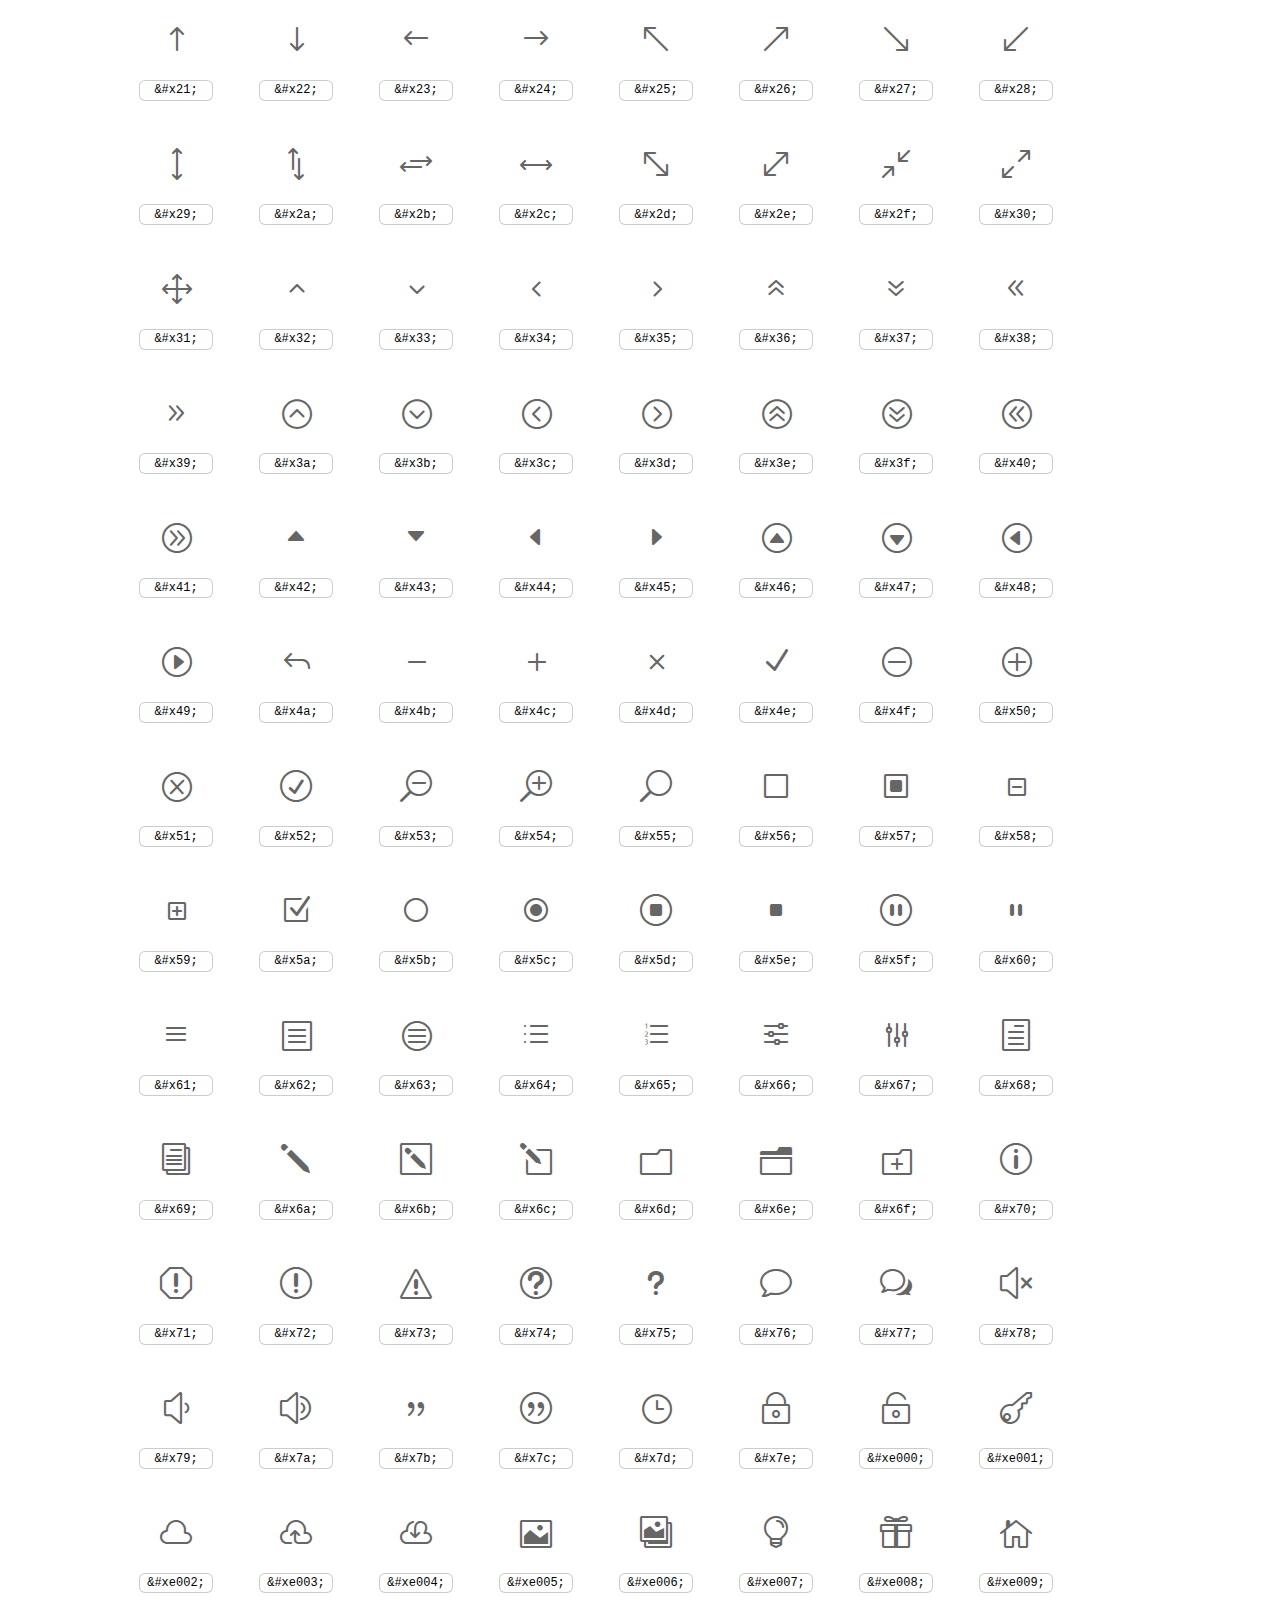
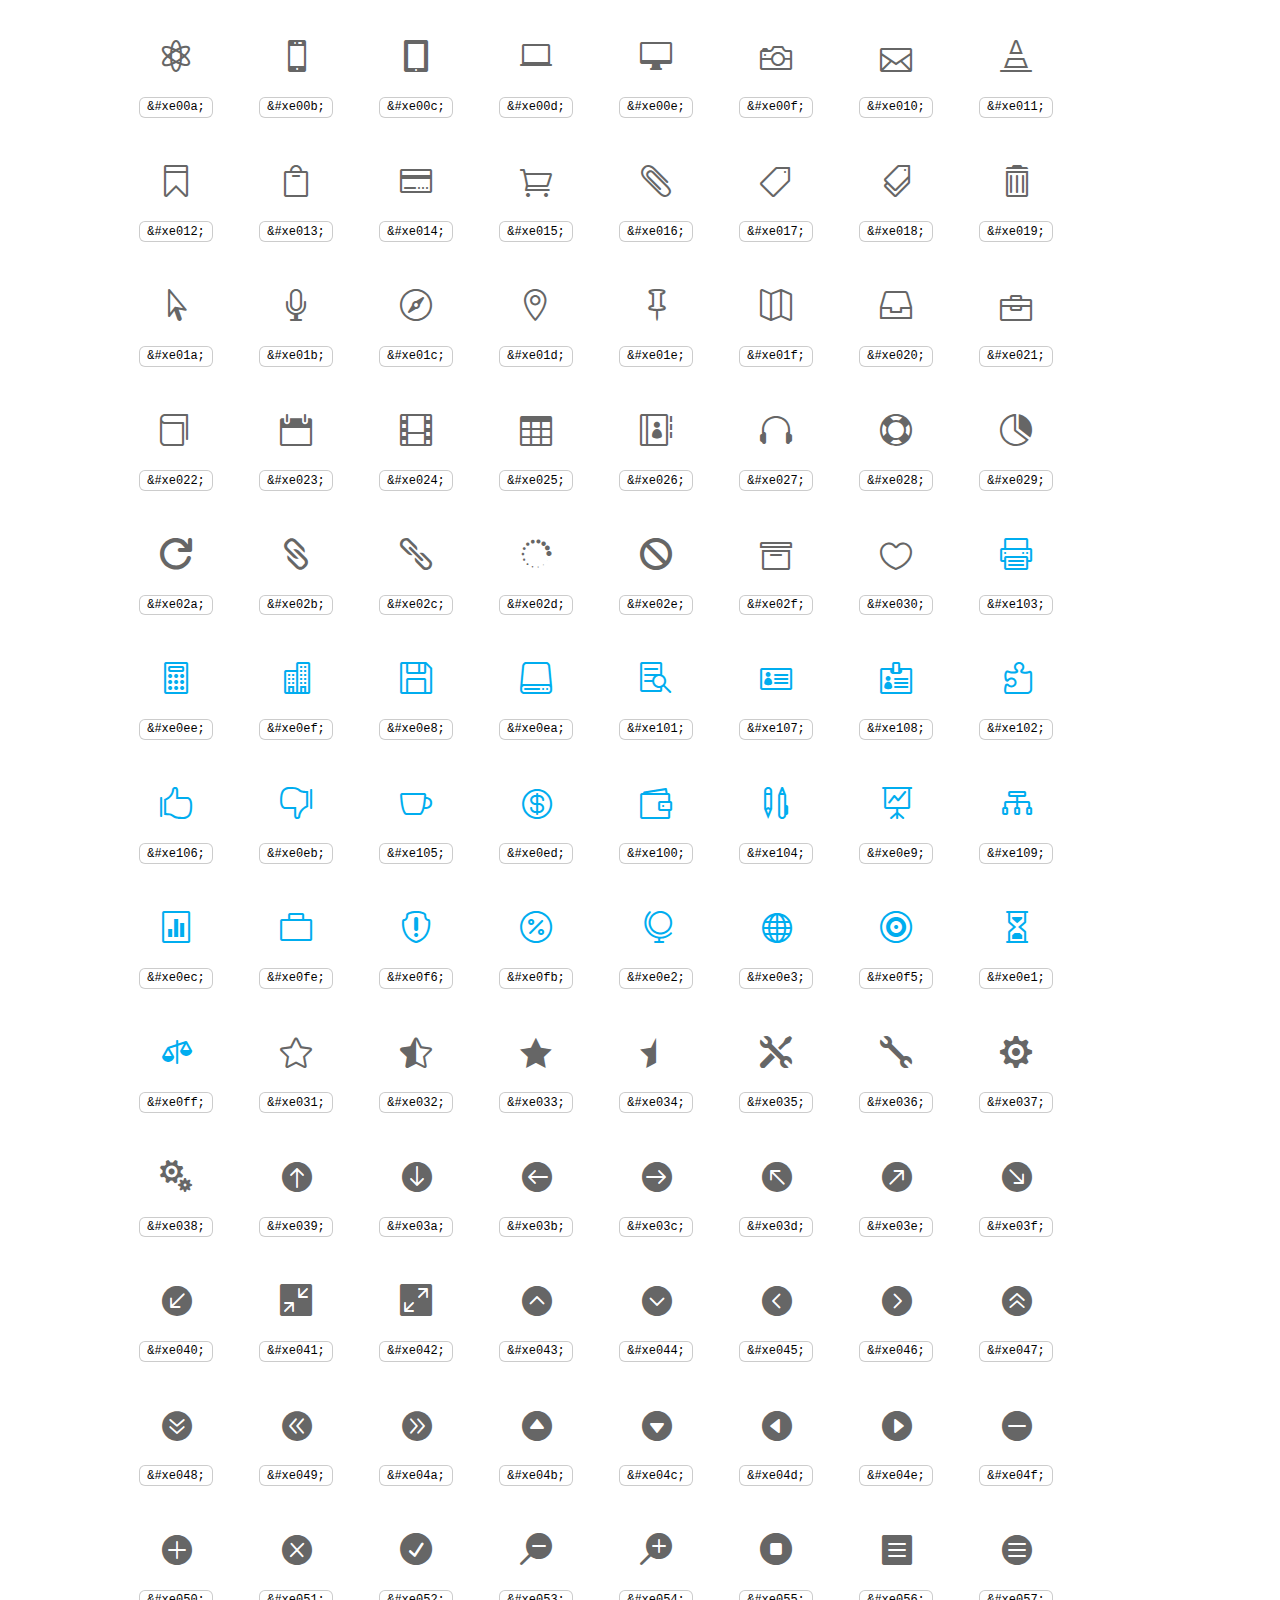
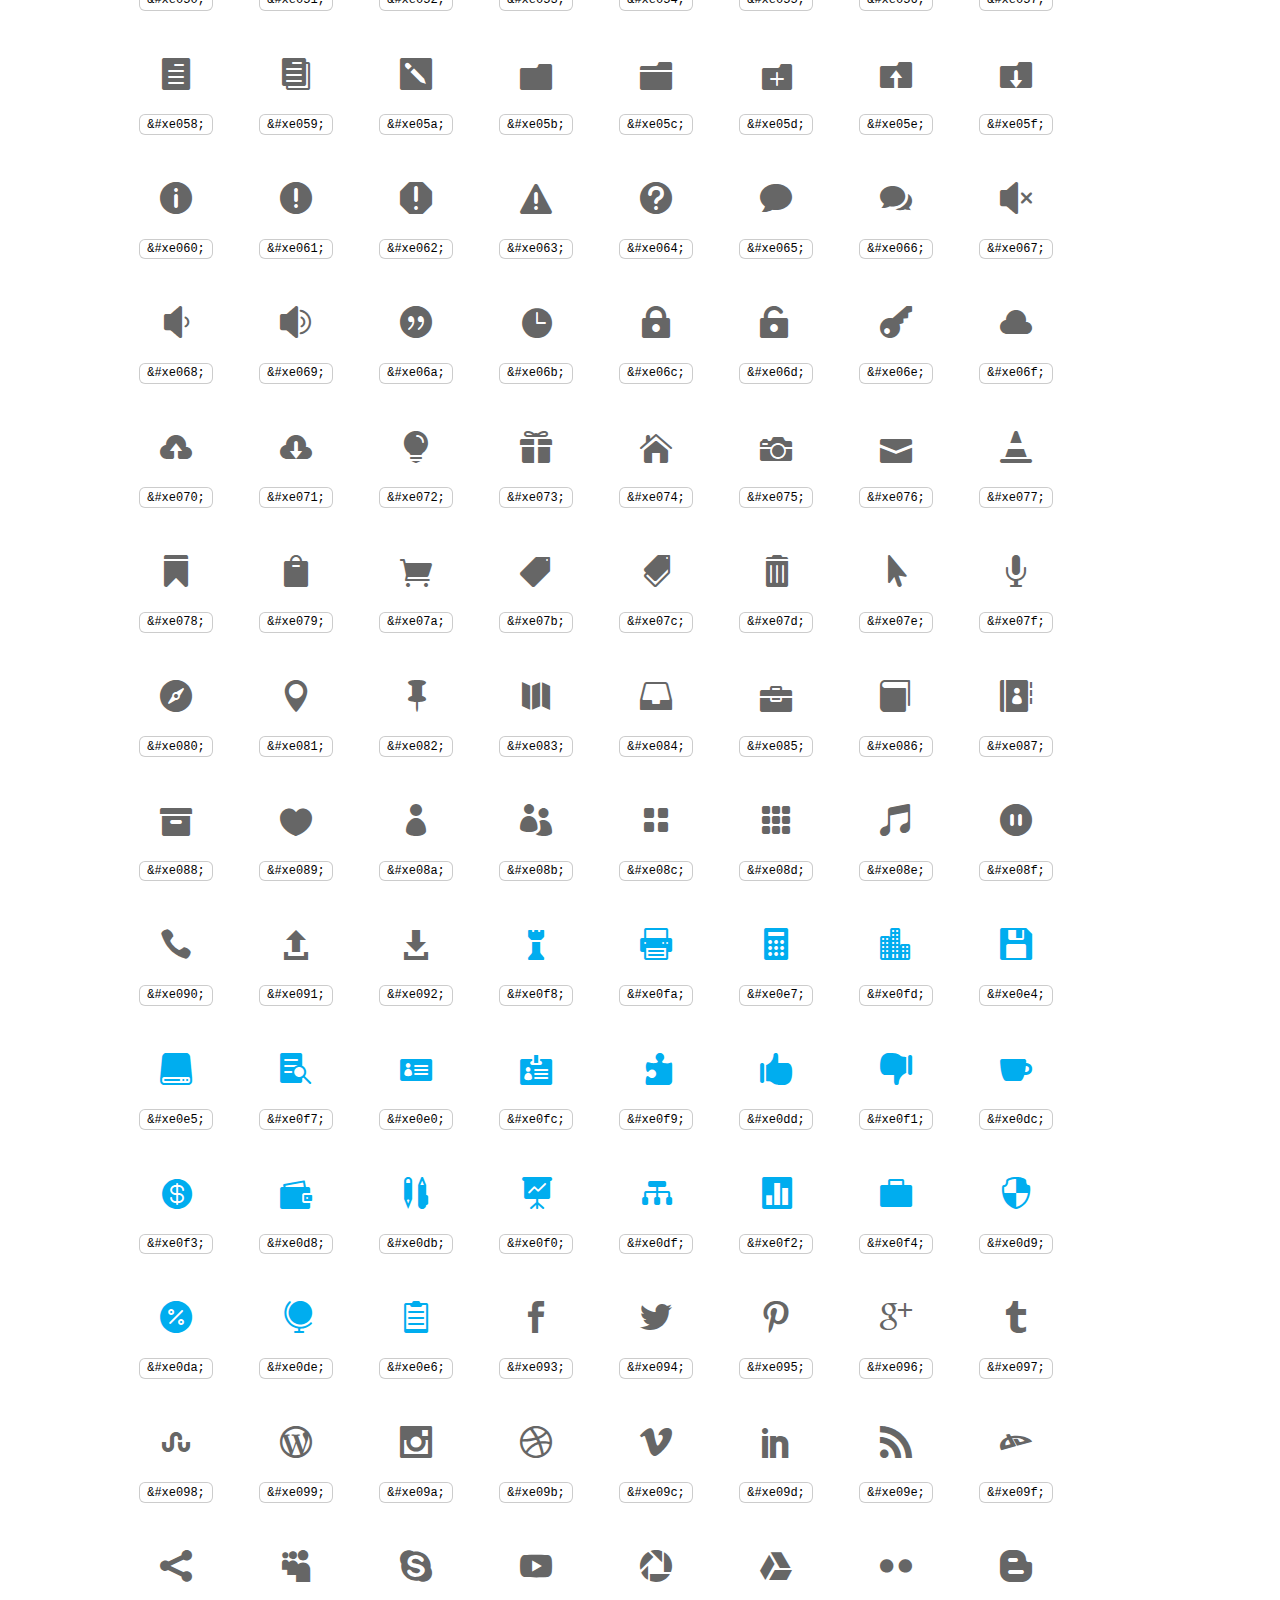
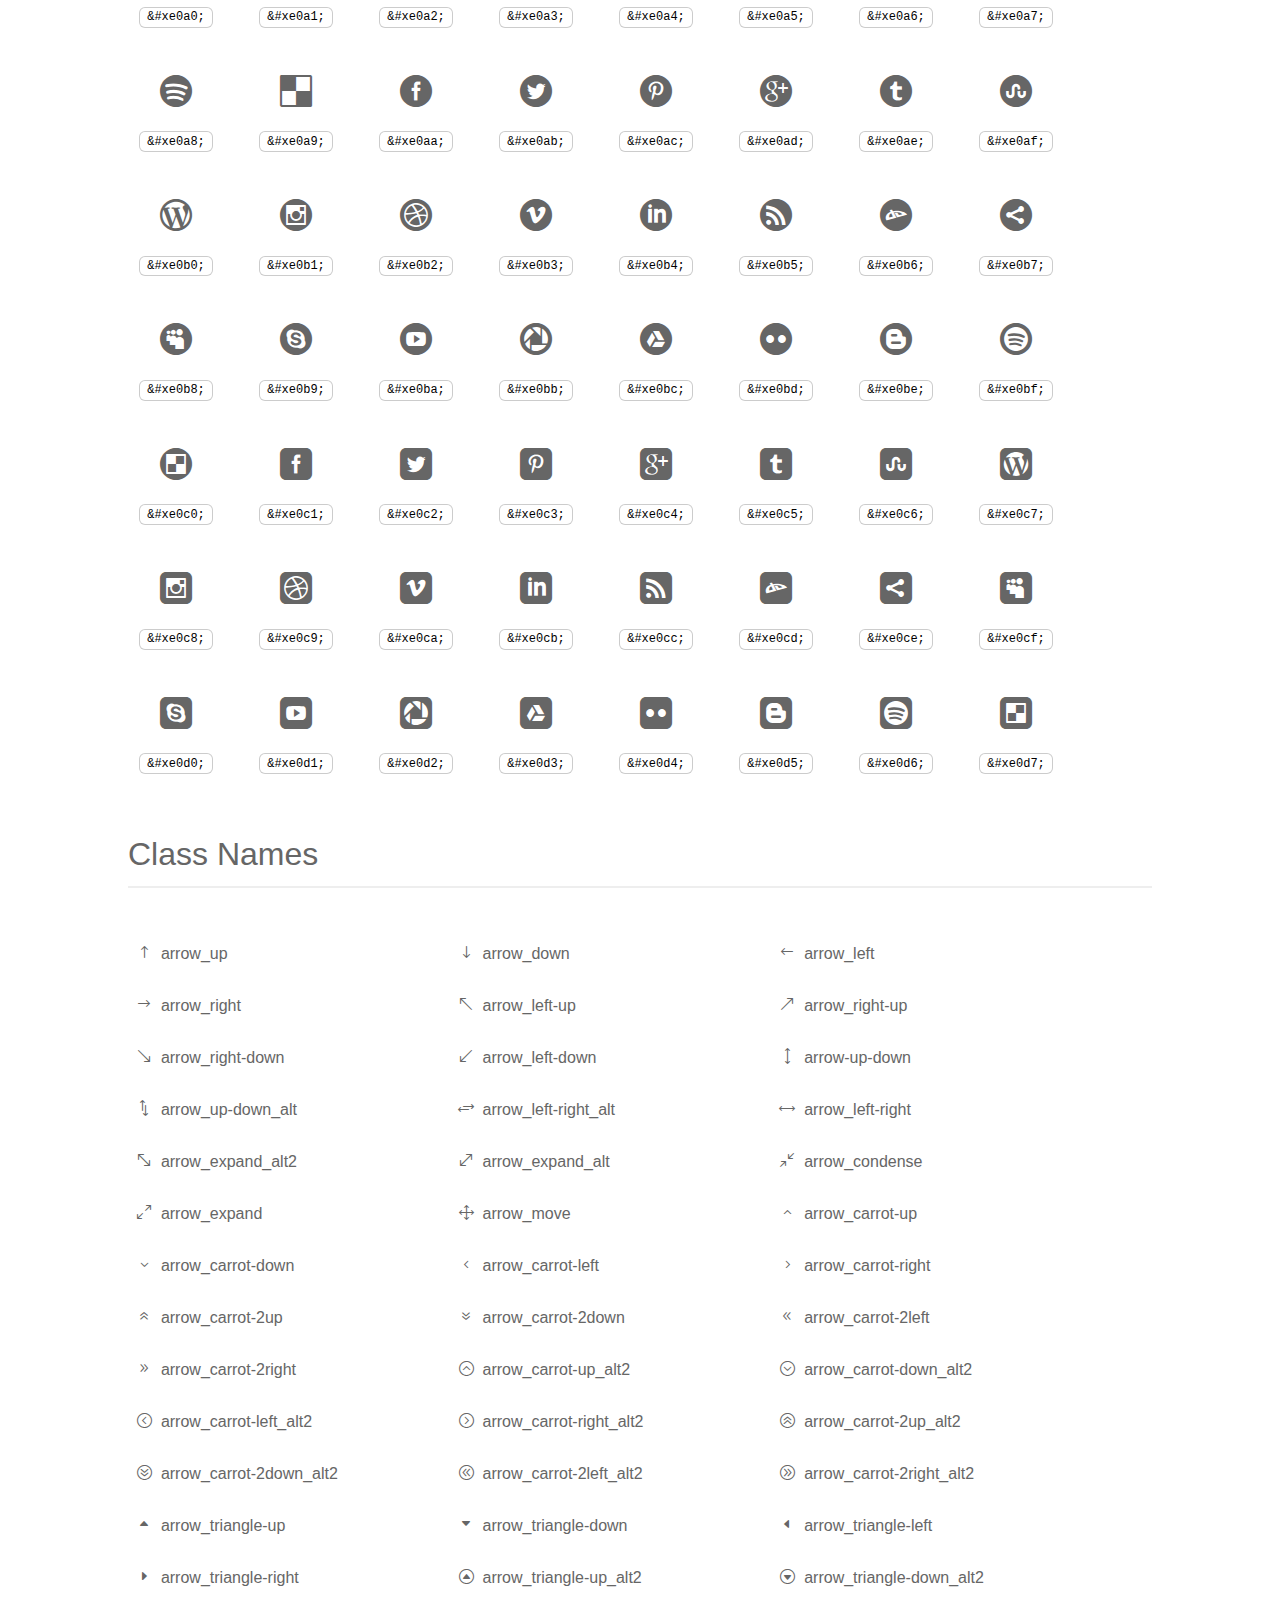
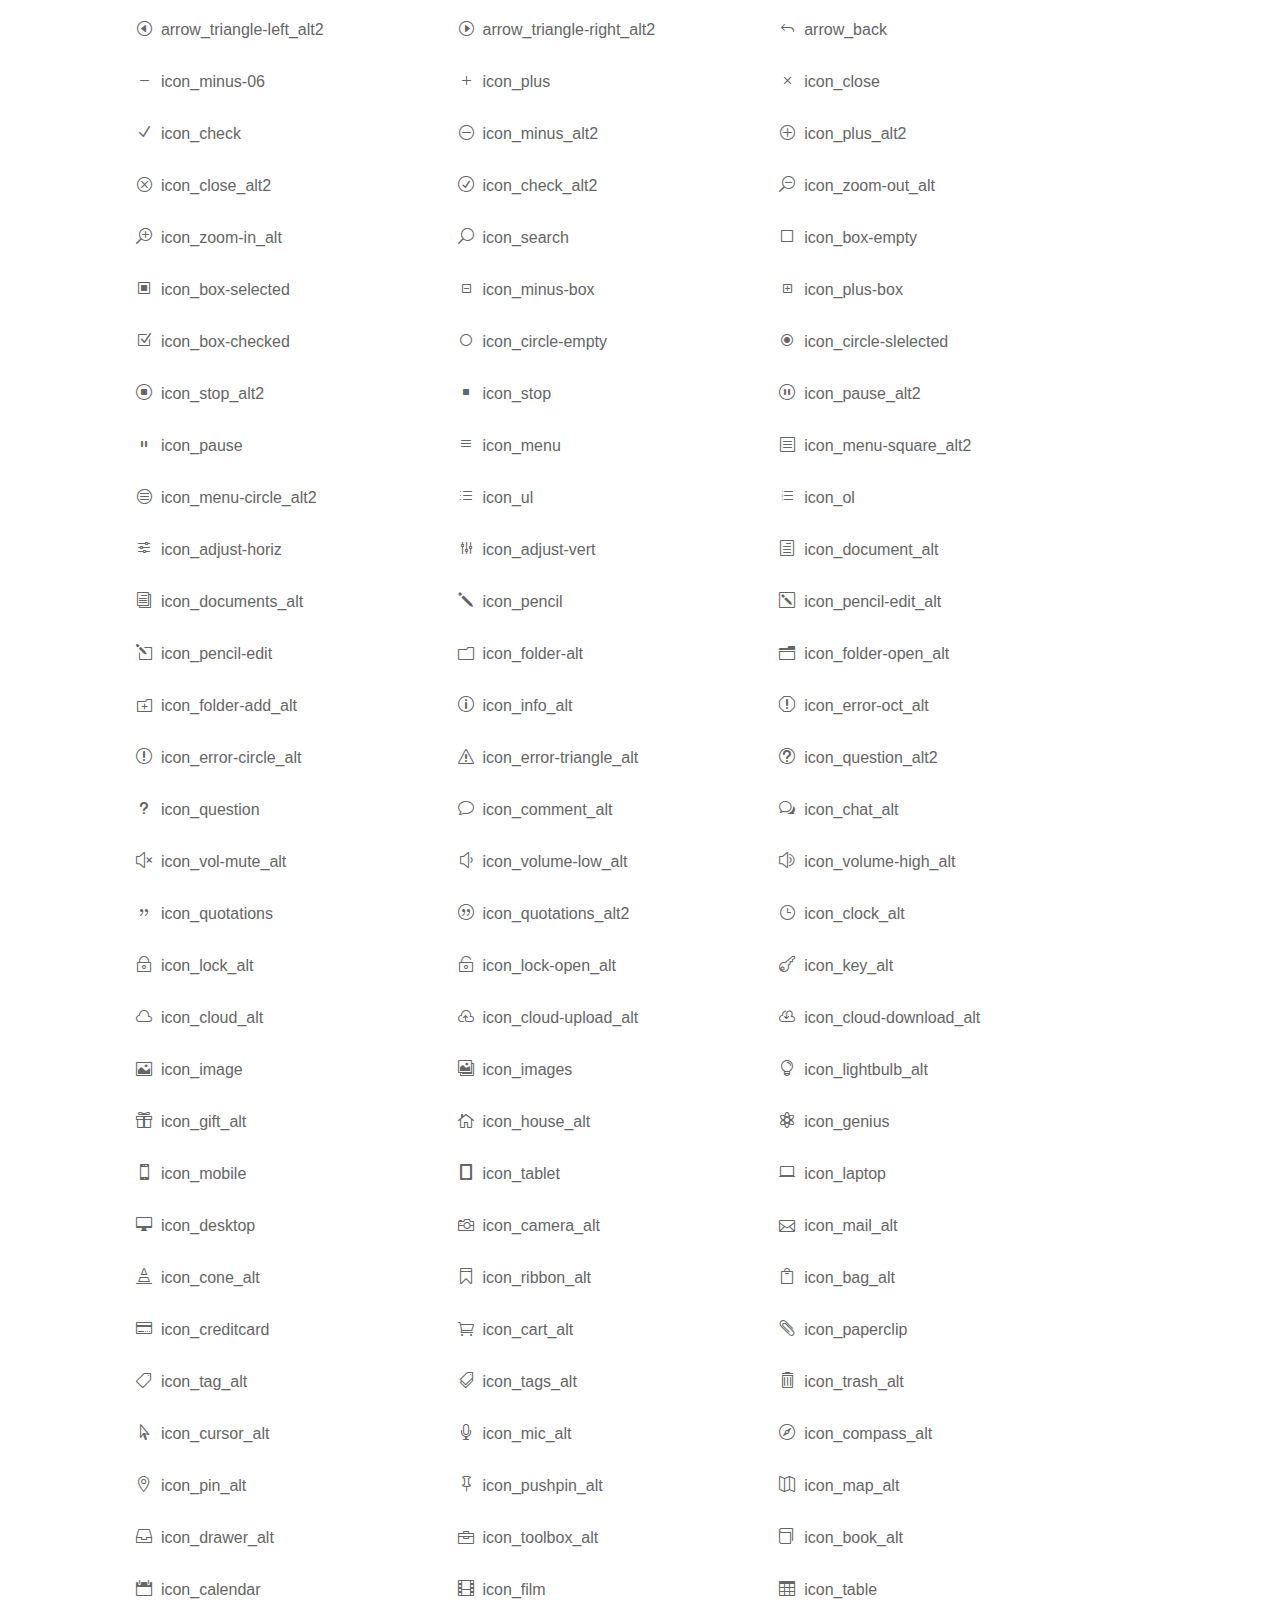
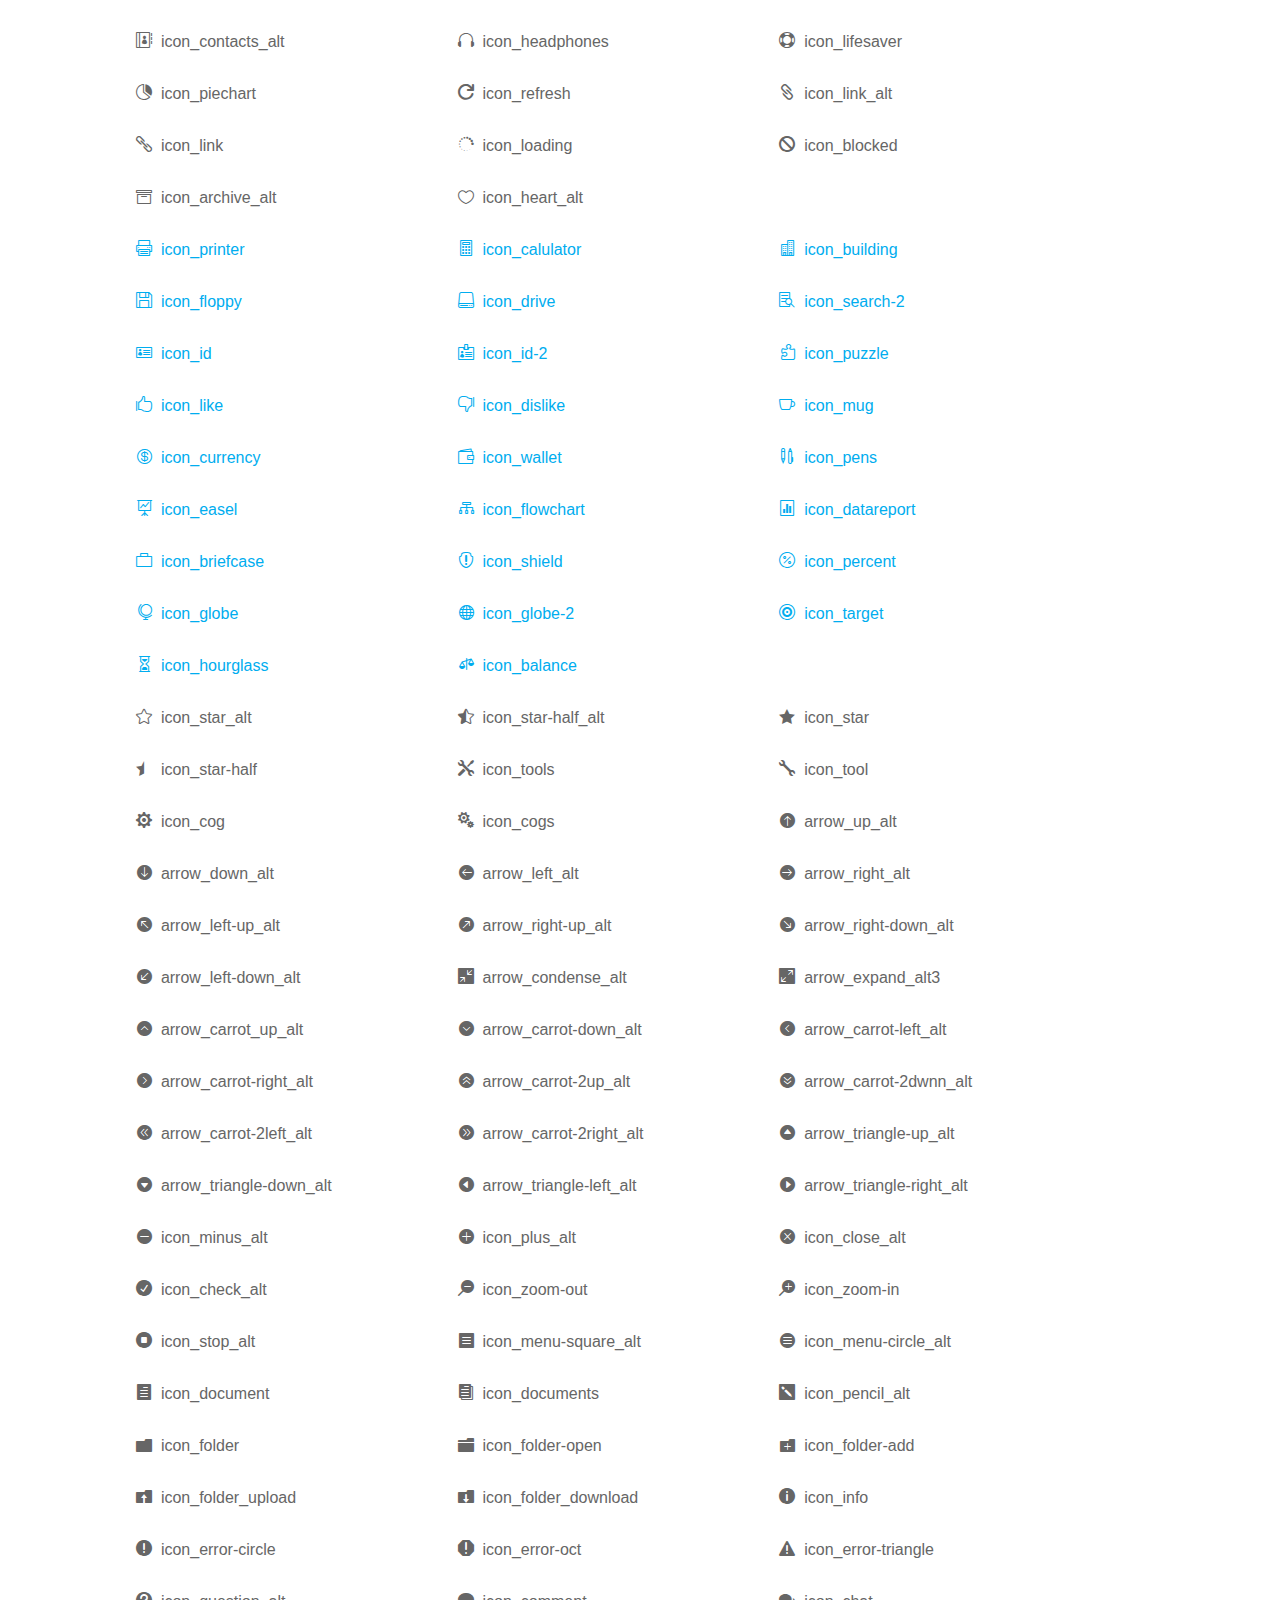
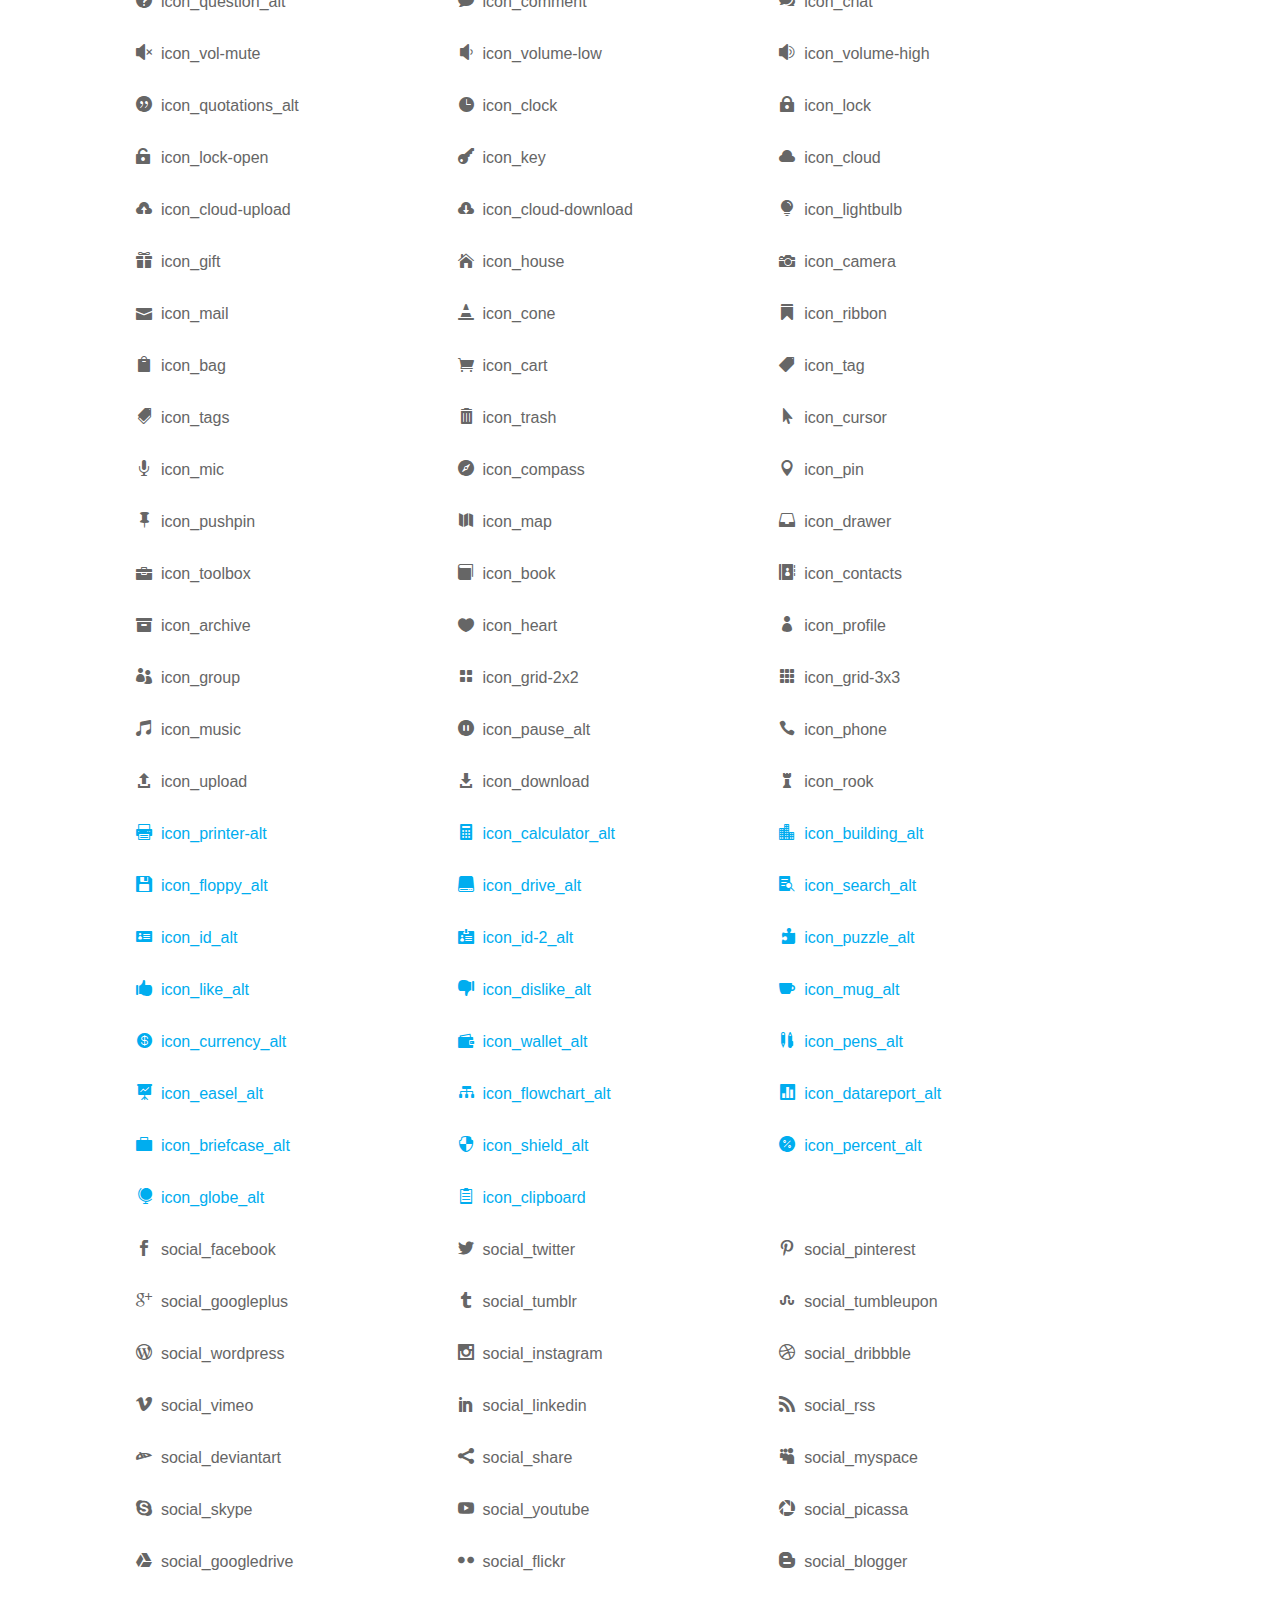
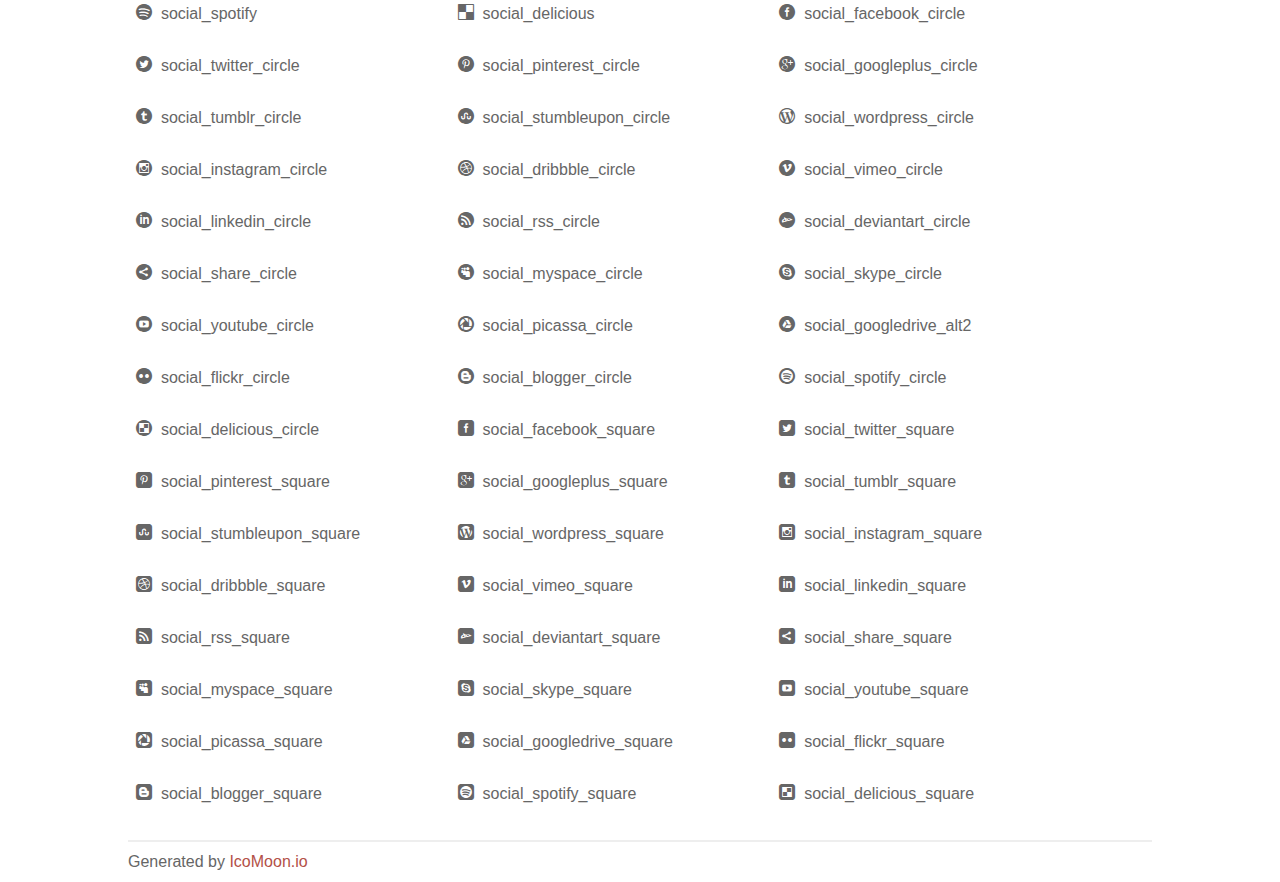
<file: fonts/elegant_font/HTML_CSS/index.html>
<!doctype html>
<html>
<head>
<title>Your Font/Glyphs</title>
<link rel="stylesheet" href="style.css" />
<!--[if lte IE 7]><script src="lte-ie7.js"></script><![endif]-->
<style>
	section, header, footer {display: block;}
	body {
		font-family: sans-serif;
		color: #666;
		line-height: 1.5;
		font-size: 1em;
	}
	* {
		-moz-box-sizing: border-box;
		-webkit-box-sizing: border-box;
		box-sizing: border-box;
		margin: 0;
		padding: 0;
	}
	.glyph {
		float: left;
		text-align: center;
		padding: .75em;
		margin: .4em 1.5em .75em 0;
		width: 6em;
		text-shadow: none;
	}
	
	.glyph input {
		font-family: consolas, monospace;
		font-size: 12px;
		width: 100%;
		text-align: center;
		border: 0;
		box-shadow: 0 0 0 1px #ccc;
		padding: .2em;
                -moz-border-radius: 5px;
                -webkit-border-radius: 5px;
	}
	
	

	.new {
		color:#00adef !important;
	}

	
	.w-main {
		width: 80%;
	}
	.centered {
		margin-left: auto;
		margin-right: auto;
	}
	.fs1 {
		font-size: 2em;
	}
	header {
		margin: 2em 0;
		padding-bottom: .5em;
		color: #666;
		box-shadow: 0 2px #eee;
	}
	header h1 {
		font-size: 2em;
		font-weight: normal;
	}
	.clearfix:before, .clearfix:after { content: ""; display: table; }
	.clearfix:after, .clear { clear: both; }
	footer {
		margin-top: 2em;
		padding: .5em 0;
		box-shadow: 0 -2px #eee;
	}
	a, a:visited {
		color: #B35047;
		text-decoration: none;
	}
	a:hover, a:focus {color: #000;}
	
	.box1 {
		font-size: 16px;
		display: inline-block;
		width: 30%;
		padding: .25em .5em;
		margin: 20px 10px 0 0;
	}
</style>
</head>
<body>
	<div class="w-main centered">
	<section class="mtm clearfix" id="glyphs">
	<div class="glyph">
		<div class="fs1" aria-hidden="true" data-icon="&#x21;"></div>
		<input type="text" readonly value="&amp;#x21;" />
	</div>
	<div class="glyph">
		<div class="fs1" aria-hidden="true" data-icon="&#x22;"></div>
		<input type="text" readonly value="&amp;#x22;" />
	</div>
	<div class="glyph">
		<div class="fs1" aria-hidden="true" data-icon="&#x23;"></div>
		<input type="text" readonly value="&amp;#x23;" />
	</div>
	<div class="glyph">
		<div class="fs1" aria-hidden="true" data-icon="&#x24;"></div>
		<input type="text" readonly value="&amp;#x24;" />
	</div>
	<div class="glyph">
		<div class="fs1" aria-hidden="true" data-icon="&#x25;"></div>
		<input type="text" readonly value="&amp;#x25;" />
	</div>
	<div class="glyph">
		<div class="fs1" aria-hidden="true" data-icon="&#x26;"></div>
		<input type="text" readonly value="&amp;#x26;" />
	</div>
	<div class="glyph">
		<div class="fs1" aria-hidden="true" data-icon="&#x27;"></div>
		<input type="text" readonly value="&amp;#x27;" />
	</div>
	<div class="glyph">
		<div class="fs1" aria-hidden="true" data-icon="&#x28;"></div>
		<input type="text" readonly value="&amp;#x28;" />
	</div>
	<div class="glyph">
		<div class="fs1" aria-hidden="true" data-icon="&#x29;"></div>
		<input type="text" readonly value="&amp;#x29;" />
	</div>
	<div class="glyph">
		<div class="fs1" aria-hidden="true" data-icon="&#x2a;"></div>
		<input type="text" readonly value="&amp;#x2a;" />
	</div>
	<div class="glyph">
		<div class="fs1" aria-hidden="true" data-icon="&#x2b;"></div>
		<input type="text" readonly value="&amp;#x2b;" />
	</div>
	<div class="glyph">
		<div class="fs1" aria-hidden="true" data-icon="&#x2c;"></div>
		<input type="text" readonly value="&amp;#x2c;" />
	</div>
	<div class="glyph">
		<div class="fs1" aria-hidden="true" data-icon="&#x2d;"></div>
		<input type="text" readonly value="&amp;#x2d;" />
	</div>
	<div class="glyph">
		<div class="fs1" aria-hidden="true" data-icon="&#x2e;"></div>
		<input type="text" readonly value="&amp;#x2e;" />
	</div>
	<div class="glyph">
		<div class="fs1" aria-hidden="true" data-icon="&#x2f;"></div>
		<input type="text" readonly value="&amp;#x2f;" />
	</div>
	<div class="glyph">
		<div class="fs1" aria-hidden="true" data-icon="&#x30;"></div>
		<input type="text" readonly value="&amp;#x30;" />
	</div>
	<div class="glyph">
		<div class="fs1" aria-hidden="true" data-icon="&#x31;"></div>
		<input type="text" readonly value="&amp;#x31;" />
	</div>
	<div class="glyph">
		<div class="fs1" aria-hidden="true" data-icon="&#x32;"></div>
		<input type="text" readonly value="&amp;#x32;" />
	</div>
	<div class="glyph">
		<div class="fs1" aria-hidden="true" data-icon="&#x33;"></div>
		<input type="text" readonly value="&amp;#x33;" />
	</div>
	<div class="glyph">
		<div class="fs1" aria-hidden="true" data-icon="&#x34;"></div>
		<input type="text" readonly value="&amp;#x34;" />
	</div>
	<div class="glyph">
		<div class="fs1" aria-hidden="true" data-icon="&#x35;"></div>
		<input type="text" readonly value="&amp;#x35;" />
	</div>
	<div class="glyph">
		<div class="fs1" aria-hidden="true" data-icon="&#x36;"></div>
		<input type="text" readonly value="&amp;#x36;" />
	</div>
	<div class="glyph">
		<div class="fs1" aria-hidden="true" data-icon="&#x37;"></div>
		<input type="text" readonly value="&amp;#x37;" />
	</div>
	<div class="glyph">
		<div class="fs1" aria-hidden="true" data-icon="&#x38;"></div>
		<input type="text" readonly value="&amp;#x38;" />
	</div>
	<div class="glyph">
		<div class="fs1" aria-hidden="true" data-icon="&#x39;"></div>
		<input type="text" readonly value="&amp;#x39;" />
	</div>
	<div class="glyph">
		<div class="fs1" aria-hidden="true" data-icon="&#x3a;"></div>
		<input type="text" readonly value="&amp;#x3a;" />
	</div>
	<div class="glyph">
		<div class="fs1" aria-hidden="true" data-icon="&#x3b;"></div>
		<input type="text" readonly value="&amp;#x3b;" />
	</div>
	<div class="glyph">
		<div class="fs1" aria-hidden="true" data-icon="&#x3c;"></div>
		<input type="text" readonly value="&amp;#x3c;" />
	</div>
	<div class="glyph">
		<div class="fs1" aria-hidden="true" data-icon="&#x3d;"></div>
		<input type="text" readonly value="&amp;#x3d;" />
	</div>
	<div class="glyph">
		<div class="fs1" aria-hidden="true" data-icon="&#x3e;"></div>
		<input type="text" readonly value="&amp;#x3e;" />
	</div>
	<div class="glyph">
		<div class="fs1" aria-hidden="true" data-icon="&#x3f;"></div>
		<input type="text" readonly value="&amp;#x3f;" />
	</div>
	<div class="glyph">
		<div class="fs1" aria-hidden="true" data-icon="&#x40;"></div>
		<input type="text" readonly value="&amp;#x40;" />
	</div>
	<div class="glyph">
		<div class="fs1" aria-hidden="true" data-icon="&#x41;"></div>
		<input type="text" readonly value="&amp;#x41;" />
	</div>
	<div class="glyph">
		<div class="fs1" aria-hidden="true" data-icon="&#x42;"></div>
		<input type="text" readonly value="&amp;#x42;" />
	</div>
	<div class="glyph">
		<div class="fs1" aria-hidden="true" data-icon="&#x43;"></div>
		<input type="text" readonly value="&amp;#x43;" />
	</div>
	<div class="glyph">
		<div class="fs1" aria-hidden="true" data-icon="&#x44;"></div>
		<input type="text" readonly value="&amp;#x44;" />
	</div>
	<div class="glyph">
		<div class="fs1" aria-hidden="true" data-icon="&#x45;"></div>
		<input type="text" readonly value="&amp;#x45;" />
	</div>
	<div class="glyph">
		<div class="fs1" aria-hidden="true" data-icon="&#x46;"></div>
		<input type="text" readonly value="&amp;#x46;" />
	</div>
	<div class="glyph">
		<div class="fs1" aria-hidden="true" data-icon="&#x47;"></div>
		<input type="text" readonly value="&amp;#x47;" />
	</div>
	<div class="glyph">
		<div class="fs1" aria-hidden="true" data-icon="&#x48;"></div>
		<input type="text" readonly value="&amp;#x48;" />
	</div>
	<div class="glyph">
		<div class="fs1" aria-hidden="true" data-icon="&#x49;"></div>
		<input type="text" readonly value="&amp;#x49;" />
	</div>
	<div class="glyph">
		<div class="fs1" aria-hidden="true" data-icon="&#x4a;"></div>
		<input type="text" readonly value="&amp;#x4a;" />
	</div>
	<div class="glyph">
		<div class="fs1" aria-hidden="true" data-icon="&#x4b;"></div>
		<input type="text" readonly value="&amp;#x4b;" />
	</div>
	<div class="glyph">
		<div class="fs1" aria-hidden="true" data-icon="&#x4c;"></div>
		<input type="text" readonly value="&amp;#x4c;" />
	</div>
	<div class="glyph">
		<div class="fs1" aria-hidden="true" data-icon="&#x4d;"></div>
		<input type="text" readonly value="&amp;#x4d;" />
	</div>
	<div class="glyph">
		<div class="fs1" aria-hidden="true" data-icon="&#x4e;"></div>
		<input type="text" readonly value="&amp;#x4e;" />
	</div>
	<div class="glyph">
		<div class="fs1" aria-hidden="true" data-icon="&#x4f;"></div>
		<input type="text" readonly value="&amp;#x4f;" />
	</div>
	<div class="glyph">
		<div class="fs1" aria-hidden="true" data-icon="&#x50;"></div>
		<input type="text" readonly value="&amp;#x50;" />
	</div>
	<div class="glyph">
		<div class="fs1" aria-hidden="true" data-icon="&#x51;"></div>
		<input type="text" readonly value="&amp;#x51;" />
	</div>
	<div class="glyph">
		<div class="fs1" aria-hidden="true" data-icon="&#x52;"></div>
		<input type="text" readonly value="&amp;#x52;" />
	</div>
	<div class="glyph">
		<div class="fs1" aria-hidden="true" data-icon="&#x53;"></div>
		<input type="text" readonly value="&amp;#x53;" />
	</div>
	<div class="glyph">
		<div class="fs1" aria-hidden="true" data-icon="&#x54;"></div>
		<input type="text" readonly value="&amp;#x54;" />
	</div>
	<div class="glyph">
		<div class="fs1" aria-hidden="true" data-icon="&#x55;"></div>
		<input type="text" readonly value="&amp;#x55;" />
	</div>
	<div class="glyph">
		<div class="fs1" aria-hidden="true" data-icon="&#x56;"></div>
		<input type="text" readonly value="&amp;#x56;" />
	</div>
	<div class="glyph">
		<div class="fs1" aria-hidden="true" data-icon="&#x57;"></div>
		<input type="text" readonly value="&amp;#x57;" />
	</div>
	<div class="glyph">
		<div class="fs1" aria-hidden="true" data-icon="&#x58;"></div>
		<input type="text" readonly value="&amp;#x58;" />
	</div>
	<div class="glyph">
		<div class="fs1" aria-hidden="true" data-icon="&#x59;"></div>
		<input type="text" readonly value="&amp;#x59;" />
	</div>
	<div class="glyph">
		<div class="fs1" aria-hidden="true" data-icon="&#x5a;"></div>
		<input type="text" readonly value="&amp;#x5a;" />
	</div>
	<div class="glyph">
		<div class="fs1" aria-hidden="true" data-icon="&#x5b;"></div>
		<input type="text" readonly value="&amp;#x5b;" />
	</div>
	<div class="glyph">
		<div class="fs1" aria-hidden="true" data-icon="&#x5c;"></div>
		<input type="text" readonly value="&amp;#x5c;" />
	</div>
	<div class="glyph">
		<div class="fs1" aria-hidden="true" data-icon="&#x5d;"></div>
		<input type="text" readonly value="&amp;#x5d;" />
	</div>
	<div class="glyph">
		<div class="fs1" aria-hidden="true" data-icon="&#x5e;"></div>
		<input type="text" readonly value="&amp;#x5e;" />
	</div>
	<div class="glyph">
		<div class="fs1" aria-hidden="true" data-icon="&#x5f;"></div>
		<input type="text" readonly value="&amp;#x5f;" />
	</div>
	<div class="glyph">
		<div class="fs1" aria-hidden="true" data-icon="&#x60;"></div>
		<input type="text" readonly value="&amp;#x60;" />
	</div>
	<div class="glyph">
		<div class="fs1" aria-hidden="true" data-icon="&#x61;"></div>
		<input type="text" readonly value="&amp;#x61;" />
	</div>
	<div class="glyph">
		<div class="fs1" aria-hidden="true" data-icon="&#x62;"></div>
		<input type="text" readonly value="&amp;#x62;" />
	</div>
	<div class="glyph">
		<div class="fs1" aria-hidden="true" data-icon="&#x63;"></div>
		<input type="text" readonly value="&amp;#x63;" />
	</div>
	<div class="glyph">
		<div class="fs1" aria-hidden="true" data-icon="&#x64;"></div>
		<input type="text" readonly value="&amp;#x64;" />
	</div>
	<div class="glyph">
		<div class="fs1" aria-hidden="true" data-icon="&#x65;"></div>
		<input type="text" readonly value="&amp;#x65;" />
	</div>
	<div class="glyph">
		<div class="fs1" aria-hidden="true" data-icon="&#x66;"></div>
		<input type="text" readonly value="&amp;#x66;" />
	</div>
	<div class="glyph">
		<div class="fs1" aria-hidden="true" data-icon="&#x67;"></div>
		<input type="text" readonly value="&amp;#x67;" />
	</div>
	<div class="glyph">
		<div class="fs1" aria-hidden="true" data-icon="&#x68;"></div>
		<input type="text" readonly value="&amp;#x68;" />
	</div>
	<div class="glyph">
		<div class="fs1" aria-hidden="true" data-icon="&#x69;"></div>
		<input type="text" readonly value="&amp;#x69;" />
	</div>
	<div class="glyph">
		<div class="fs1" aria-hidden="true" data-icon="&#x6a;"></div>
		<input type="text" readonly value="&amp;#x6a;" />
	</div>
	<div class="glyph">
		<div class="fs1" aria-hidden="true" data-icon="&#x6b;"></div>
		<input type="text" readonly value="&amp;#x6b;" />
	</div>
	<div class="glyph">
		<div class="fs1" aria-hidden="true" data-icon="&#x6c;"></div>
		<input type="text" readonly value="&amp;#x6c;" />
	</div>
	<div class="glyph">
		<div class="fs1" aria-hidden="true" data-icon="&#x6d;"></div>
		<input type="text" readonly value="&amp;#x6d;" />
	</div>
	<div class="glyph">
		<div class="fs1" aria-hidden="true" data-icon="&#x6e;"></div>
		<input type="text" readonly value="&amp;#x6e;" />
	</div>
	<div class="glyph">
		<div class="fs1" aria-hidden="true" data-icon="&#x6f;"></div>
		<input type="text" readonly value="&amp;#x6f;" />
	</div>
	<div class="glyph">
		<div class="fs1" aria-hidden="true" data-icon="&#x70;"></div>
		<input type="text" readonly value="&amp;#x70;" />
	</div>
	<div class="glyph">
		<div class="fs1" aria-hidden="true" data-icon="&#x71;"></div>
		<input type="text" readonly value="&amp;#x71;" />
	</div>
	<div class="glyph">
		<div class="fs1" aria-hidden="true" data-icon="&#x72;"></div>
		<input type="text" readonly value="&amp;#x72;" />
	</div>
	<div class="glyph">
		<div class="fs1" aria-hidden="true" data-icon="&#x73;"></div>
		<input type="text" readonly value="&amp;#x73;" />
	</div>
	<div class="glyph">
		<div class="fs1" aria-hidden="true" data-icon="&#x74;"></div>
		<input type="text" readonly value="&amp;#x74;" />
	</div>
	<div class="glyph">
		<div class="fs1" aria-hidden="true" data-icon="&#x75;"></div>
		<input type="text" readonly value="&amp;#x75;" />
	</div>
	<div class="glyph">
		<div class="fs1" aria-hidden="true" data-icon="&#x76;"></div>
		<input type="text" readonly value="&amp;#x76;" />
	</div>
	<div class="glyph">
		<div class="fs1" aria-hidden="true" data-icon="&#x77;"></div>
		<input type="text" readonly value="&amp;#x77;" />
	</div>
	<div class="glyph">
		<div class="fs1" aria-hidden="true" data-icon="&#x78;"></div>
		<input type="text" readonly value="&amp;#x78;" />
	</div>
	<div class="glyph">
		<div class="fs1" aria-hidden="true" data-icon="&#x79;"></div>
		<input type="text" readonly value="&amp;#x79;" />
	</div>
	<div class="glyph">
		<div class="fs1" aria-hidden="true" data-icon="&#x7a;"></div>
		<input type="text" readonly value="&amp;#x7a;" />
	</div>
	<div class="glyph">
		<div class="fs1" aria-hidden="true" data-icon="&#x7b;"></div>
		<input type="text" readonly value="&amp;#x7b;" />
	</div>
	<div class="glyph">
		<div class="fs1" aria-hidden="true" data-icon="&#x7c;"></div>
		<input type="text" readonly value="&amp;#x7c;" />
	</div>
	<div class="glyph">
		<div class="fs1" aria-hidden="true" data-icon="&#x7d;"></div>
		<input type="text" readonly value="&amp;#x7d;" />
	</div>
	<div class="glyph">
		<div class="fs1" aria-hidden="true" data-icon="&#x7e;"></div>
		<input type="text" readonly value="&amp;#x7e;" />
	</div>
	<div class="glyph">
		<div class="fs1" aria-hidden="true" data-icon="&#xe000;"></div>
		<input type="text" readonly value="&amp;#xe000;" />
	</div>
	<div class="glyph">
		<div class="fs1" aria-hidden="true" data-icon="&#xe001;"></div>
		<input type="text" readonly value="&amp;#xe001;" />
	</div>
	<div class="glyph">
		<div class="fs1" aria-hidden="true" data-icon="&#xe002;"></div>
		<input type="text" readonly value="&amp;#xe002;" />
	</div>
	<div class="glyph">
		<div class="fs1" aria-hidden="true" data-icon="&#xe003;"></div>
		<input type="text" readonly value="&amp;#xe003;" />
	</div>
	<div class="glyph">
		<div class="fs1" aria-hidden="true" data-icon="&#xe004;"></div>
		<input type="text" readonly value="&amp;#xe004;" />
	</div>
	<div class="glyph">
		<div class="fs1" aria-hidden="true" data-icon="&#xe005;"></div>
		<input type="text" readonly value="&amp;#xe005;" />
	</div>
	<div class="glyph">
		<div class="fs1" aria-hidden="true" data-icon="&#xe006;"></div>
		<input type="text" readonly value="&amp;#xe006;" />
	</div>
	<div class="glyph">
		<div class="fs1" aria-hidden="true" data-icon="&#xe007;"></div>
		<input type="text" readonly value="&amp;#xe007;" />
	</div>
	<div class="glyph">
		<div class="fs1" aria-hidden="true" data-icon="&#xe008;"></div>
		<input type="text" readonly value="&amp;#xe008;" />
	</div>
	<div class="glyph">
		<div class="fs1" aria-hidden="true" data-icon="&#xe009;"></div>
		<input type="text" readonly value="&amp;#xe009;" />
	</div>
	<div class="glyph">
		<div class="fs1" aria-hidden="true" data-icon="&#xe00a;"></div>
		<input type="text" readonly value="&amp;#xe00a;" />
	</div>
	<div class="glyph">
		<div class="fs1" aria-hidden="true" data-icon="&#xe00b;"></div>
		<input type="text" readonly value="&amp;#xe00b;" />
	</div>
	<div class="glyph">
		<div class="fs1" aria-hidden="true" data-icon="&#xe00c;"></div>
		<input type="text" readonly value="&amp;#xe00c;" />
	</div>
	<div class="glyph">
		<div class="fs1" aria-hidden="true" data-icon="&#xe00d;"></div>
		<input type="text" readonly value="&amp;#xe00d;" />
	</div>
	<div class="glyph">
		<div class="fs1" aria-hidden="true" data-icon="&#xe00e;"></div>
		<input type="text" readonly value="&amp;#xe00e;" />
	</div>
	<div class="glyph">
		<div class="fs1" aria-hidden="true" data-icon="&#xe00f;"></div>
		<input type="text" readonly value="&amp;#xe00f;" />
	</div>
	<div class="glyph">
		<div class="fs1" aria-hidden="true" data-icon="&#xe010;"></div>
		<input type="text" readonly value="&amp;#xe010;" />
	</div>
	<div class="glyph">
		<div class="fs1" aria-hidden="true" data-icon="&#xe011;"></div>
		<input type="text" readonly value="&amp;#xe011;" />
	</div>
	<div class="glyph">
		<div class="fs1" aria-hidden="true" data-icon="&#xe012;"></div>
		<input type="text" readonly value="&amp;#xe012;" />
	</div>
	<div class="glyph">
		<div class="fs1" aria-hidden="true" data-icon="&#xe013;"></div>
		<input type="text" readonly value="&amp;#xe013;" />
	</div>
	<div class="glyph">
		<div class="fs1" aria-hidden="true" data-icon="&#xe014;"></div>
		<input type="text" readonly value="&amp;#xe014;" />
	</div>
	<div class="glyph">
		<div class="fs1" aria-hidden="true" data-icon="&#xe015;"></div>
		<input type="text" readonly value="&amp;#xe015;" />
	</div>
	<div class="glyph">
		<div class="fs1" aria-hidden="true" data-icon="&#xe016;"></div>
		<input type="text" readonly value="&amp;#xe016;" />
	</div>
	<div class="glyph">
		<div class="fs1" aria-hidden="true" data-icon="&#xe017;"></div>
		<input type="text" readonly value="&amp;#xe017;" />
	</div>
	<div class="glyph">
		<div class="fs1" aria-hidden="true" data-icon="&#xe018;"></div>
		<input type="text" readonly value="&amp;#xe018;" />
	</div>
	<div class="glyph">
		<div class="fs1" aria-hidden="true" data-icon="&#xe019;"></div>
		<input type="text" readonly value="&amp;#xe019;" />
	</div>
	<div class="glyph">
		<div class="fs1" aria-hidden="true" data-icon="&#xe01a;"></div>
		<input type="text" readonly value="&amp;#xe01a;" />
	</div>
	<div class="glyph">
		<div class="fs1" aria-hidden="true" data-icon="&#xe01b;"></div>
		<input type="text" readonly value="&amp;#xe01b;" />
	</div>
	<div class="glyph">
		<div class="fs1" aria-hidden="true" data-icon="&#xe01c;"></div>
		<input type="text" readonly value="&amp;#xe01c;" />
	</div>
	<div class="glyph">
		<div class="fs1" aria-hidden="true" data-icon="&#xe01d;"></div>
		<input type="text" readonly value="&amp;#xe01d;" />
	</div>
	<div class="glyph">
		<div class="fs1" aria-hidden="true" data-icon="&#xe01e;"></div>
		<input type="text" readonly value="&amp;#xe01e;" />
	</div>
	<div class="glyph">
		<div class="fs1" aria-hidden="true" data-icon="&#xe01f;"></div>
		<input type="text" readonly value="&amp;#xe01f;" />
	</div>
	<div class="glyph">
		<div class="fs1" aria-hidden="true" data-icon="&#xe020;"></div>
		<input type="text" readonly value="&amp;#xe020;" />
	</div>
	<div class="glyph">
		<div class="fs1" aria-hidden="true" data-icon="&#xe021;"></div>
		<input type="text" readonly value="&amp;#xe021;" />
	</div>
	<div class="glyph">
		<div class="fs1" aria-hidden="true" data-icon="&#xe022;"></div>
		<input type="text" readonly value="&amp;#xe022;" />
	</div>
	<div class="glyph">
		<div class="fs1" aria-hidden="true" data-icon="&#xe023;"></div>
		<input type="text" readonly value="&amp;#xe023;" />
	</div>
	<div class="glyph">
		<div class="fs1" aria-hidden="true" data-icon="&#xe024;"></div>
		<input type="text" readonly value="&amp;#xe024;" />
	</div>
	<div class="glyph">
		<div class="fs1" aria-hidden="true" data-icon="&#xe025;"></div>
		<input type="text" readonly value="&amp;#xe025;" />
	</div>
	<div class="glyph">
		<div class="fs1" aria-hidden="true" data-icon="&#xe026;"></div>
		<input type="text" readonly value="&amp;#xe026;" />
	</div>
	<div class="glyph">
		<div class="fs1" aria-hidden="true" data-icon="&#xe027;"></div>
		<input type="text" readonly value="&amp;#xe027;" />
	</div>
	<div class="glyph">
		<div class="fs1" aria-hidden="true" data-icon="&#xe028;"></div>
		<input type="text" readonly value="&amp;#xe028;" />
	</div>
	<div class="glyph">
		<div class="fs1" aria-hidden="true" data-icon="&#xe029;"></div>
		<input type="text" readonly value="&amp;#xe029;" />
	</div>
	<div class="glyph">
		<div class="fs1" aria-hidden="true" data-icon="&#xe02a;"></div>
		<input type="text" readonly value="&amp;#xe02a;" />
	</div>
	<div class="glyph">
		<div class="fs1" aria-hidden="true" data-icon="&#xe02b;"></div>
		<input type="text" readonly value="&amp;#xe02b;" />
	</div>
	<div class="glyph">
		<div class="fs1" aria-hidden="true" data-icon="&#xe02c;"></div>
		<input type="text" readonly value="&amp;#xe02c;" />
	</div>
	<div class="glyph">
		<div class="fs1" aria-hidden="true" data-icon="&#xe02d;"></div>
		<input type="text" readonly value="&amp;#xe02d;" />
	</div>
	<div class="glyph">
		<div class="fs1" aria-hidden="true" data-icon="&#xe02e;"></div>
		<input type="text" readonly value="&amp;#xe02e;" />
	</div>
	<div class="glyph">
		<div class="fs1" aria-hidden="true" data-icon="&#xe02f;"></div>
		<input type="text" readonly value="&amp;#xe02f;" />
	</div>
	<div class="glyph">
		<div class="fs1" aria-hidden="true" data-icon="&#xe030;"></div>
		<input type="text" readonly value="&amp;#xe030;" />
	</div>
    
    <div class="new">
    
    <div class="glyph">
		<div class="fs1" aria-hidden="true" data-icon="&#xe103;"></div>
		<input type="text" readonly value="&amp;#xe103;" />
	</div>
	<div class="glyph">
		<div class="fs1" aria-hidden="true" data-icon="&#xe0ee;"></div>
		<input type="text" readonly value="&amp;#xe0ee;" />
	</div>
	<div class="glyph">
		<div class="fs1" aria-hidden="true" data-icon="&#xe0ef;"></div>
		<input type="text" readonly value="&amp;#xe0ef;" />
	</div>
	<div class="glyph">
		<div class="fs1" aria-hidden="true" data-icon="&#xe0e8;"></div>
		<input type="text" readonly value="&amp;#xe0e8;" />
	</div>
	<div class="glyph">
		<div class="fs1" aria-hidden="true" data-icon="&#xe0ea;"></div>
		<input type="text" readonly value="&amp;#xe0ea;" />
	</div>
	<div class="glyph">
		<div class="fs1" aria-hidden="true" data-icon="&#xe101;"></div>
		<input type="text" readonly value="&amp;#xe101;" />
	</div>
	<div class="glyph">
		<div class="fs1" aria-hidden="true" data-icon="&#xe107;"></div>
		<input type="text" readonly value="&amp;#xe107;" />
	</div>
	<div class="glyph">
		<div class="fs1" aria-hidden="true" data-icon="&#xe108;"></div>
		<input type="text" readonly value="&amp;#xe108;" />
	</div>
	<div class="glyph">
		<div class="fs1" aria-hidden="true" data-icon="&#xe102;"></div>
		<input type="text" readonly value="&amp;#xe102;" />
	</div>
	<div class="glyph">
		<div class="fs1" aria-hidden="true" data-icon="&#xe106;"></div>
		<input type="text" readonly value="&amp;#xe106;" />
	</div>
	<div class="glyph">
		<div class="fs1" aria-hidden="true" data-icon="&#xe0eb;"></div>
		<input type="text" readonly value="&amp;#xe0eb;" />
	</div>
	<div class="glyph">
		<div class="fs1" aria-hidden="true" data-icon="&#xe105;"></div>
		<input type="text" readonly value="&amp;#xe105;" />
	</div>
	<div class="glyph">
		<div class="fs1" aria-hidden="true" data-icon="&#xe0ed;"></div>
		<input type="text" readonly value="&amp;#xe0ed;" />
	</div>
	<div class="glyph">
		<div class="fs1" aria-hidden="true" data-icon="&#xe100;"></div>
		<input type="text" readonly value="&amp;#xe100;" />
	</div>
	<div class="glyph">
		<div class="fs1" aria-hidden="true" data-icon="&#xe104;"></div>
		<input type="text" readonly value="&amp;#xe104;" />
	</div>
	<div class="glyph">
		<div class="fs1" aria-hidden="true" data-icon="&#xe0e9;"></div>
		<input type="text" readonly value="&amp;#xe0e9;" />
	</div>
	<div class="glyph">
		<div class="fs1" aria-hidden="true" data-icon="&#xe109;"></div>
		<input type="text" readonly value="&amp;#xe109;" />
	</div>
	<div class="glyph">
		<div class="fs1" aria-hidden="true" data-icon="&#xe0ec;"></div>
		<input type="text" readonly value="&amp;#xe0ec;" />
	</div>
	<div class="glyph">
		<div class="fs1" aria-hidden="true" data-icon="&#xe0fe;"></div>
		<input type="text" readonly value="&amp;#xe0fe;" />
	</div>
	<div class="glyph">
		<div class="fs1" aria-hidden="true" data-icon="&#xe0f6;"></div>
		<input type="text" readonly value="&amp;#xe0f6;" />
	</div>
	<div class="glyph">
		<div class="fs1" aria-hidden="true" data-icon="&#xe0fb;"></div>
		<input type="text" readonly value="&amp;#xe0fb;" />
	</div>
	<div class="glyph">
		<div class="fs1" aria-hidden="true" data-icon="&#xe0e2;"></div>
		<input type="text" readonly value="&amp;#xe0e2;" />
	</div>
	<div class="glyph">
		<div class="fs1" aria-hidden="true" data-icon="&#xe0e3;"></div>
		<input type="text" readonly value="&amp;#xe0e3;" />
	</div>
	<div class="glyph">
		<div class="fs1" aria-hidden="true" data-icon="&#xe0f5;"></div>
		<input type="text" readonly value="&amp;#xe0f5;" />
	</div>
	<div class="glyph">
		<div class="fs1" aria-hidden="true" data-icon="&#xe0e1;"></div>
		<input type="text" readonly value="&amp;#xe0e1;" />
	</div>
	<div class="glyph">
		<div class="fs1" aria-hidden="true" data-icon="&#xe0ff;"></div>
		<input type="text" readonly value="&amp;#xe0ff;" />
	</div>
    
    </div>
    
	<div class="glyph">
		<div class="fs1" aria-hidden="true" data-icon="&#xe031;"></div>
		<input type="text" readonly value="&amp;#xe031;" />
	</div>
	<div class="glyph">
		<div class="fs1" aria-hidden="true" data-icon="&#xe032;"></div>
		<input type="text" readonly value="&amp;#xe032;" />
	</div>
	<div class="glyph">
		<div class="fs1" aria-hidden="true" data-icon="&#xe033;"></div>
		<input type="text" readonly value="&amp;#xe033;" />
	</div>
	<div class="glyph">
		<div class="fs1" aria-hidden="true" data-icon="&#xe034;"></div>
		<input type="text" readonly value="&amp;#xe034;" />
	</div>
	<div class="glyph">
		<div class="fs1" aria-hidden="true" data-icon="&#xe035;"></div>
		<input type="text" readonly value="&amp;#xe035;" />
	</div>
	<div class="glyph">
		<div class="fs1" aria-hidden="true" data-icon="&#xe036;"></div>
		<input type="text" readonly value="&amp;#xe036;" />
	</div>
	<div class="glyph">
		<div class="fs1" aria-hidden="true" data-icon="&#xe037;"></div>
		<input type="text" readonly value="&amp;#xe037;" />
	</div>
	<div class="glyph">
		<div class="fs1" aria-hidden="true" data-icon="&#xe038;"></div>
		<input type="text" readonly value="&amp;#xe038;" />
	</div>
	<div class="glyph">
		<div class="fs1" aria-hidden="true" data-icon="&#xe039;"></div>
		<input type="text" readonly value="&amp;#xe039;" />
	</div>
	<div class="glyph">
		<div class="fs1" aria-hidden="true" data-icon="&#xe03a;"></div>
		<input type="text" readonly value="&amp;#xe03a;" />
	</div>
	<div class="glyph">
		<div class="fs1" aria-hidden="true" data-icon="&#xe03b;"></div>
		<input type="text" readonly value="&amp;#xe03b;" />
	</div>
	<div class="glyph">
		<div class="fs1" aria-hidden="true" data-icon="&#xe03c;"></div>
		<input type="text" readonly value="&amp;#xe03c;" />
	</div>
	<div class="glyph">
		<div class="fs1" aria-hidden="true" data-icon="&#xe03d;"></div>
		<input type="text" readonly value="&amp;#xe03d;" />
	</div>
	<div class="glyph">
		<div class="fs1" aria-hidden="true" data-icon="&#xe03e;"></div>
		<input type="text" readonly value="&amp;#xe03e;" />
	</div>
	<div class="glyph">
		<div class="fs1" aria-hidden="true" data-icon="&#xe03f;"></div>
		<input type="text" readonly value="&amp;#xe03f;" />
	</div>
	<div class="glyph">
		<div class="fs1" aria-hidden="true" data-icon="&#xe040;"></div>
		<input type="text" readonly value="&amp;#xe040;" />
	</div>
	<div class="glyph">
		<div class="fs1" aria-hidden="true" data-icon="&#xe041;"></div>
		<input type="text" readonly value="&amp;#xe041;" />
	</div>
	<div class="glyph">
		<div class="fs1" aria-hidden="true" data-icon="&#xe042;"></div>
		<input type="text" readonly value="&amp;#xe042;" />
	</div>
	<div class="glyph">
		<div class="fs1" aria-hidden="true" data-icon="&#xe043;"></div>
		<input type="text" readonly value="&amp;#xe043;" />
	</div>
	<div class="glyph">
		<div class="fs1" aria-hidden="true" data-icon="&#xe044;"></div>
		<input type="text" readonly value="&amp;#xe044;" />
	</div>
	<div class="glyph">
		<div class="fs1" aria-hidden="true" data-icon="&#xe045;"></div>
		<input type="text" readonly value="&amp;#xe045;" />
	</div>
	<div class="glyph">
		<div class="fs1" aria-hidden="true" data-icon="&#xe046;"></div>
		<input type="text" readonly value="&amp;#xe046;" />
	</div>
	<div class="glyph">
		<div class="fs1" aria-hidden="true" data-icon="&#xe047;"></div>
		<input type="text" readonly value="&amp;#xe047;" />
	</div>
	<div class="glyph">
		<div class="fs1" aria-hidden="true" data-icon="&#xe048;"></div>
		<input type="text" readonly value="&amp;#xe048;" />
	</div>
	<div class="glyph">
		<div class="fs1" aria-hidden="true" data-icon="&#xe049;"></div>
		<input type="text" readonly value="&amp;#xe049;" />
	</div>
	<div class="glyph">
		<div class="fs1" aria-hidden="true" data-icon="&#xe04a;"></div>
		<input type="text" readonly value="&amp;#xe04a;" />
	</div>
	<div class="glyph">
		<div class="fs1" aria-hidden="true" data-icon="&#xe04b;"></div>
		<input type="text" readonly value="&amp;#xe04b;" />
	</div>
	<div class="glyph">
		<div class="fs1" aria-hidden="true" data-icon="&#xe04c;"></div>
		<input type="text" readonly value="&amp;#xe04c;" />
	</div>
	<div class="glyph">
		<div class="fs1" aria-hidden="true" data-icon="&#xe04d;"></div>
		<input type="text" readonly value="&amp;#xe04d;" />
	</div>
	<div class="glyph">
		<div class="fs1" aria-hidden="true" data-icon="&#xe04e;"></div>
		<input type="text" readonly value="&amp;#xe04e;" />
	</div>
	<div class="glyph">
		<div class="fs1" aria-hidden="true" data-icon="&#xe04f;"></div>
		<input type="text" readonly value="&amp;#xe04f;" />
	</div>
	<div class="glyph">
		<div class="fs1" aria-hidden="true" data-icon="&#xe050;"></div>
		<input type="text" readonly value="&amp;#xe050;" />
	</div>
	<div class="glyph">
		<div class="fs1" aria-hidden="true" data-icon="&#xe051;"></div>
		<input type="text" readonly value="&amp;#xe051;" />
	</div>
	<div class="glyph">
		<div class="fs1" aria-hidden="true" data-icon="&#xe052;"></div>
		<input type="text" readonly value="&amp;#xe052;" />
	</div>
	<div class="glyph">
		<div class="fs1" aria-hidden="true" data-icon="&#xe053;"></div>
		<input type="text" readonly value="&amp;#xe053;" />
	</div>
	<div class="glyph">
		<div class="fs1" aria-hidden="true" data-icon="&#xe054;"></div>
		<input type="text" readonly value="&amp;#xe054;" />
	</div>
	<div class="glyph">
		<div class="fs1" aria-hidden="true" data-icon="&#xe055;"></div>
		<input type="text" readonly value="&amp;#xe055;" />
	</div>
	<div class="glyph">
		<div class="fs1" aria-hidden="true" data-icon="&#xe056;"></div>
		<input type="text" readonly value="&amp;#xe056;" />
	</div>
	<div class="glyph">
		<div class="fs1" aria-hidden="true" data-icon="&#xe057;"></div>
		<input type="text" readonly value="&amp;#xe057;" />
	</div>
	<div class="glyph">
		<div class="fs1" aria-hidden="true" data-icon="&#xe058;"></div>
		<input type="text" readonly value="&amp;#xe058;" />
	</div>
	<div class="glyph">
		<div class="fs1" aria-hidden="true" data-icon="&#xe059;"></div>
		<input type="text" readonly value="&amp;#xe059;" />
	</div>
	<div class="glyph">
		<div class="fs1" aria-hidden="true" data-icon="&#xe05a;"></div>
		<input type="text" readonly value="&amp;#xe05a;" />
	</div>
	<div class="glyph">
		<div class="fs1" aria-hidden="true" data-icon="&#xe05b;"></div>
		<input type="text" readonly value="&amp;#xe05b;" />
	</div>
	<div class="glyph">
		<div class="fs1" aria-hidden="true" data-icon="&#xe05c;"></div>
		<input type="text" readonly value="&amp;#xe05c;" />
	</div>
	<div class="glyph">
		<div class="fs1" aria-hidden="true" data-icon="&#xe05d;"></div>
		<input type="text" readonly value="&amp;#xe05d;" />
	</div>
	<div class="glyph">
		<div class="fs1" aria-hidden="true" data-icon="&#xe05e;"></div>
		<input type="text" readonly value="&amp;#xe05e;" />
	</div>
	<div class="glyph">
		<div class="fs1" aria-hidden="true" data-icon="&#xe05f;"></div>
		<input type="text" readonly value="&amp;#xe05f;" />
	</div>
	<div class="glyph">
		<div class="fs1" aria-hidden="true" data-icon="&#xe060;"></div>
		<input type="text" readonly value="&amp;#xe060;" />
	</div>
	<div class="glyph">
		<div class="fs1" aria-hidden="true" data-icon="&#xe061;"></div>
		<input type="text" readonly value="&amp;#xe061;" />
	</div>
	<div class="glyph">
		<div class="fs1" aria-hidden="true" data-icon="&#xe062;"></div>
		<input type="text" readonly value="&amp;#xe062;" />
	</div>
	<div class="glyph">
		<div class="fs1" aria-hidden="true" data-icon="&#xe063;"></div>
		<input type="text" readonly value="&amp;#xe063;" />
	</div>
	<div class="glyph">
		<div class="fs1" aria-hidden="true" data-icon="&#xe064;"></div>
		<input type="text" readonly value="&amp;#xe064;" />
	</div>
	<div class="glyph">
		<div class="fs1" aria-hidden="true" data-icon="&#xe065;"></div>
		<input type="text" readonly value="&amp;#xe065;" />
	</div>
	<div class="glyph">
		<div class="fs1" aria-hidden="true" data-icon="&#xe066;"></div>
		<input type="text" readonly value="&amp;#xe066;" />
	</div>
	<div class="glyph">
		<div class="fs1" aria-hidden="true" data-icon="&#xe067;"></div>
		<input type="text" readonly value="&amp;#xe067;" />
	</div>
	<div class="glyph">
		<div class="fs1" aria-hidden="true" data-icon="&#xe068;"></div>
		<input type="text" readonly value="&amp;#xe068;" />
	</div>
	<div class="glyph">
		<div class="fs1" aria-hidden="true" data-icon="&#xe069;"></div>
		<input type="text" readonly value="&amp;#xe069;" />
	</div>
	<div class="glyph">
		<div class="fs1" aria-hidden="true" data-icon="&#xe06a;"></div>
		<input type="text" readonly value="&amp;#xe06a;" />
	</div>
	<div class="glyph">
		<div class="fs1" aria-hidden="true" data-icon="&#xe06b;"></div>
		<input type="text" readonly value="&amp;#xe06b;" />
	</div>
	<div class="glyph">
		<div class="fs1" aria-hidden="true" data-icon="&#xe06c;"></div>
		<input type="text" readonly value="&amp;#xe06c;" />
	</div>
	<div class="glyph">
		<div class="fs1" aria-hidden="true" data-icon="&#xe06d;"></div>
		<input type="text" readonly value="&amp;#xe06d;" />
	</div>
	<div class="glyph">
		<div class="fs1" aria-hidden="true" data-icon="&#xe06e;"></div>
		<input type="text" readonly value="&amp;#xe06e;" />
	</div>
	<div class="glyph">
		<div class="fs1" aria-hidden="true" data-icon="&#xe06f;"></div>
		<input type="text" readonly value="&amp;#xe06f;" />
	</div>
	<div class="glyph">
		<div class="fs1" aria-hidden="true" data-icon="&#xe070;"></div>
		<input type="text" readonly value="&amp;#xe070;" />
	</div>
	<div class="glyph">
		<div class="fs1" aria-hidden="true" data-icon="&#xe071;"></div>
		<input type="text" readonly value="&amp;#xe071;" />
	</div>
	<div class="glyph">
		<div class="fs1" aria-hidden="true" data-icon="&#xe072;"></div>
		<input type="text" readonly value="&amp;#xe072;" />
	</div>
	<div class="glyph">
		<div class="fs1" aria-hidden="true" data-icon="&#xe073;"></div>
		<input type="text" readonly value="&amp;#xe073;" />
	</div>
	<div class="glyph">
		<div class="fs1" aria-hidden="true" data-icon="&#xe074;"></div>
		<input type="text" readonly value="&amp;#xe074;" />
	</div>
	<div class="glyph">
		<div class="fs1" aria-hidden="true" data-icon="&#xe075;"></div>
		<input type="text" readonly value="&amp;#xe075;" />
	</div>
	<div class="glyph">
		<div class="fs1" aria-hidden="true" data-icon="&#xe076;"></div>
		<input type="text" readonly value="&amp;#xe076;" />
	</div>
	<div class="glyph">
		<div class="fs1" aria-hidden="true" data-icon="&#xe077;"></div>
		<input type="text" readonly value="&amp;#xe077;" />
	</div>
	<div class="glyph">
		<div class="fs1" aria-hidden="true" data-icon="&#xe078;"></div>
		<input type="text" readonly value="&amp;#xe078;" />
	</div>
	<div class="glyph">
		<div class="fs1" aria-hidden="true" data-icon="&#xe079;"></div>
		<input type="text" readonly value="&amp;#xe079;" />
	</div>
	<div class="glyph">
		<div class="fs1" aria-hidden="true" data-icon="&#xe07a;"></div>
		<input type="text" readonly value="&amp;#xe07a;" />
	</div>
	<div class="glyph">
		<div class="fs1" aria-hidden="true" data-icon="&#xe07b;"></div>
		<input type="text" readonly value="&amp;#xe07b;" />
	</div>
	<div class="glyph">
		<div class="fs1" aria-hidden="true" data-icon="&#xe07c;"></div>
		<input type="text" readonly value="&amp;#xe07c;" />
	</div>
	<div class="glyph">
		<div class="fs1" aria-hidden="true" data-icon="&#xe07d;"></div>
		<input type="text" readonly value="&amp;#xe07d;" />
	</div>
	<div class="glyph">
		<div class="fs1" aria-hidden="true" data-icon="&#xe07e;"></div>
		<input type="text" readonly value="&amp;#xe07e;" />
	</div>
	<div class="glyph">
		<div class="fs1" aria-hidden="true" data-icon="&#xe07f;"></div>
		<input type="text" readonly value="&amp;#xe07f;" />
	</div>
	<div class="glyph">
		<div class="fs1" aria-hidden="true" data-icon="&#xe080;"></div>
		<input type="text" readonly value="&amp;#xe080;" />
	</div>
	<div class="glyph">
		<div class="fs1" aria-hidden="true" data-icon="&#xe081;"></div>
		<input type="text" readonly value="&amp;#xe081;" />
	</div>
	<div class="glyph">
		<div class="fs1" aria-hidden="true" data-icon="&#xe082;"></div>
		<input type="text" readonly value="&amp;#xe082;" />
	</div>
	<div class="glyph">
		<div class="fs1" aria-hidden="true" data-icon="&#xe083;"></div>
		<input type="text" readonly value="&amp;#xe083;" />
	</div>
	<div class="glyph">
		<div class="fs1" aria-hidden="true" data-icon="&#xe084;"></div>
		<input type="text" readonly value="&amp;#xe084;" />
	</div>
	<div class="glyph">
		<div class="fs1" aria-hidden="true" data-icon="&#xe085;"></div>
		<input type="text" readonly value="&amp;#xe085;" />
	</div>
	<div class="glyph">
		<div class="fs1" aria-hidden="true" data-icon="&#xe086;"></div>
		<input type="text" readonly value="&amp;#xe086;" />
	</div>
	<div class="glyph">
		<div class="fs1" aria-hidden="true" data-icon="&#xe087;"></div>
		<input type="text" readonly value="&amp;#xe087;" />
	</div>
	<div class="glyph">
		<div class="fs1" aria-hidden="true" data-icon="&#xe088;"></div>
		<input type="text" readonly value="&amp;#xe088;" />
	</div>
	<div class="glyph">
		<div class="fs1" aria-hidden="true" data-icon="&#xe089;"></div>
		<input type="text" readonly value="&amp;#xe089;" />
	</div>
	<div class="glyph">
		<div class="fs1" aria-hidden="true" data-icon="&#xe08a;"></div>
		<input type="text" readonly value="&amp;#xe08a;" />
	</div>
	<div class="glyph">
		<div class="fs1" aria-hidden="true" data-icon="&#xe08b;"></div>
		<input type="text" readonly value="&amp;#xe08b;" />
	</div>
	<div class="glyph">
		<div class="fs1" aria-hidden="true" data-icon="&#xe08c;"></div>
		<input type="text" readonly value="&amp;#xe08c;" />
	</div>
	<div class="glyph">
		<div class="fs1" aria-hidden="true" data-icon="&#xe08d;"></div>
		<input type="text" readonly value="&amp;#xe08d;" />
	</div>
	<div class="glyph">
		<div class="fs1" aria-hidden="true" data-icon="&#xe08e;"></div>
		<input type="text" readonly value="&amp;#xe08e;" />
	</div>
	<div class="glyph">
		<div class="fs1" aria-hidden="true" data-icon="&#xe08f;"></div>
		<input type="text" readonly value="&amp;#xe08f;" />
	</div>
	<div class="glyph">
		<div class="fs1" aria-hidden="true" data-icon="&#xe090;"></div>
		<input type="text" readonly value="&amp;#xe090;" />
	</div>
	<div class="glyph">
		<div class="fs1" aria-hidden="true" data-icon="&#xe091;"></div>
		<input type="text" readonly value="&amp;#xe091;" />
	</div>
	<div class="glyph">
		<div class="fs1" aria-hidden="true" data-icon="&#xe092;"></div>
		<input type="text" readonly value="&amp;#xe092;" />
	</div>
    
    <div class="new">
    
    <div class="glyph">
		<div class="fs1" aria-hidden="true" data-icon="&#xe0f8;"></div>
		<input type="text" readonly value="&amp;#xe0f8;" />
	</div>
	<div class="glyph">
		<div class="fs1" aria-hidden="true" data-icon="&#xe0fa;"></div>
		<input type="text" readonly value="&amp;#xe0fa;" />
	</div>
	<div class="glyph">
		<div class="fs1" aria-hidden="true" data-icon="&#xe0e7;"></div>
		<input type="text" readonly value="&amp;#xe0e7;" />
	</div>
	<div class="glyph">
		<div class="fs1" aria-hidden="true" data-icon="&#xe0fd;"></div>
		<input type="text" readonly value="&amp;#xe0fd;" />
	</div>
	<div class="glyph">
		<div class="fs1" aria-hidden="true" data-icon="&#xe0e4;"></div>
		<input type="text" readonly value="&amp;#xe0e4;" />
	</div>
	<div class="glyph">
		<div class="fs1" aria-hidden="true" data-icon="&#xe0e5;"></div>
		<input type="text" readonly value="&amp;#xe0e5;" />
	</div>
	<div class="glyph">
		<div class="fs1" aria-hidden="true" data-icon="&#xe0f7;"></div>
		<input type="text" readonly value="&amp;#xe0f7;" />
	</div>
	<div class="glyph">
		<div class="fs1" aria-hidden="true" data-icon="&#xe0e0;"></div>
		<input type="text" readonly value="&amp;#xe0e0;" />
	</div>
	<div class="glyph">
		<div class="fs1" aria-hidden="true" data-icon="&#xe0fc;"></div>
		<input type="text" readonly value="&amp;#xe0fc;" />
	</div>
	<div class="glyph">
		<div class="fs1" aria-hidden="true" data-icon="&#xe0f9;"></div>
		<input type="text" readonly value="&amp;#xe0f9;" />
	</div>
	<div class="glyph">
		<div class="fs1" aria-hidden="true" data-icon="&#xe0dd;"></div>
		<input type="text" readonly value="&amp;#xe0dd;" />
	</div>
	<div class="glyph">
		<div class="fs1" aria-hidden="true" data-icon="&#xe0f1;"></div>
		<input type="text" readonly value="&amp;#xe0f1;" />
	</div>
	<div class="glyph">
		<div class="fs1" aria-hidden="true" data-icon="&#xe0dc;"></div>
		<input type="text" readonly value="&amp;#xe0dc;" />
	</div>
	<div class="glyph">
		<div class="fs1" aria-hidden="true" data-icon="&#xe0f3;"></div>
		<input type="text" readonly value="&amp;#xe0f3;" />
	</div>
	<div class="glyph">
		<div class="fs1" aria-hidden="true" data-icon="&#xe0d8;"></div>
		<input type="text" readonly value="&amp;#xe0d8;" />
	</div>
	<div class="glyph">
		<div class="fs1" aria-hidden="true" data-icon="&#xe0db;"></div>
		<input type="text" readonly value="&amp;#xe0db;" />
	</div>
	<div class="glyph">
		<div class="fs1" aria-hidden="true" data-icon="&#xe0f0;"></div>
		<input type="text" readonly value="&amp;#xe0f0;" />
	</div>
	<div class="glyph">
		<div class="fs1" aria-hidden="true" data-icon="&#xe0df;"></div>
		<input type="text" readonly value="&amp;#xe0df;" />
	</div>
	<div class="glyph">
		<div class="fs1" aria-hidden="true" data-icon="&#xe0f2;"></div>
		<input type="text" readonly value="&amp;#xe0f2;" />
	</div>
	<div class="glyph">
		<div class="fs1" aria-hidden="true" data-icon="&#xe0f4;"></div>
		<input type="text" readonly value="&amp;#xe0f4;" />
	</div>
	<div class="glyph">
		<div class="fs1" aria-hidden="true" data-icon="&#xe0d9;"></div>
		<input type="text" readonly value="&amp;#xe0d9;" />
	</div>
	<div class="glyph">
		<div class="fs1" aria-hidden="true" data-icon="&#xe0da;"></div>
		<input type="text" readonly value="&amp;#xe0da;" />
	</div>
	<div class="glyph">
		<div class="fs1" aria-hidden="true" data-icon="&#xe0de;"></div>
		<input type="text" readonly value="&amp;#xe0de;" />
	</div>
	<div class="glyph">
		<div class="fs1" aria-hidden="true" data-icon="&#xe0e6;"></div>
		<input type="text" readonly value="&amp;#xe0e6;" />
	</div>
    
    </div>
    
	<div class="glyph">
		<div class="fs1" aria-hidden="true" data-icon="&#xe093;"></div>
		<input type="text" readonly value="&amp;#xe093;" />
	</div>
	<div class="glyph">
		<div class="fs1" aria-hidden="true" data-icon="&#xe094;"></div>
		<input type="text" readonly value="&amp;#xe094;" />
	</div>
	<div class="glyph">
		<div class="fs1" aria-hidden="true" data-icon="&#xe095;"></div>
		<input type="text" readonly value="&amp;#xe095;" />
	</div>
	<div class="glyph">
		<div class="fs1" aria-hidden="true" data-icon="&#xe096;"></div>
		<input type="text" readonly value="&amp;#xe096;" />
	</div>
	<div class="glyph">
		<div class="fs1" aria-hidden="true" data-icon="&#xe097;"></div>
		<input type="text" readonly value="&amp;#xe097;" />
	</div>
	<div class="glyph">
		<div class="fs1" aria-hidden="true" data-icon="&#xe098;"></div>
		<input type="text" readonly value="&amp;#xe098;" />
	</div>
	<div class="glyph">
		<div class="fs1" aria-hidden="true" data-icon="&#xe099;"></div>
		<input type="text" readonly value="&amp;#xe099;" />
	</div>
	<div class="glyph">
		<div class="fs1" aria-hidden="true" data-icon="&#xe09a;"></div>
		<input type="text" readonly value="&amp;#xe09a;" />
	</div>
	<div class="glyph">
		<div class="fs1" aria-hidden="true" data-icon="&#xe09b;"></div>
		<input type="text" readonly value="&amp;#xe09b;" />
	</div>
	<div class="glyph">
		<div class="fs1" aria-hidden="true" data-icon="&#xe09c;"></div>
		<input type="text" readonly value="&amp;#xe09c;" />
	</div>
	<div class="glyph">
		<div class="fs1" aria-hidden="true" data-icon="&#xe09d;"></div>
		<input type="text" readonly value="&amp;#xe09d;" />
	</div>
	<div class="glyph">
		<div class="fs1" aria-hidden="true" data-icon="&#xe09e;"></div>
		<input type="text" readonly value="&amp;#xe09e;" />
	</div>
	<div class="glyph">
		<div class="fs1" aria-hidden="true" data-icon="&#xe09f;"></div>
		<input type="text" readonly value="&amp;#xe09f;" />
	</div>
	<div class="glyph">
		<div class="fs1" aria-hidden="true" data-icon="&#xe0a0;"></div>
		<input type="text" readonly value="&amp;#xe0a0;" />
	</div>
	<div class="glyph">
		<div class="fs1" aria-hidden="true" data-icon="&#xe0a1;"></div>
		<input type="text" readonly value="&amp;#xe0a1;" />
	</div>
	<div class="glyph">
		<div class="fs1" aria-hidden="true" data-icon="&#xe0a2;"></div>
		<input type="text" readonly value="&amp;#xe0a2;" />
	</div>
	<div class="glyph">
		<div class="fs1" aria-hidden="true" data-icon="&#xe0a3;"></div>
		<input type="text" readonly value="&amp;#xe0a3;" />
	</div>
	<div class="glyph">
		<div class="fs1" aria-hidden="true" data-icon="&#xe0a4;"></div>
		<input type="text" readonly value="&amp;#xe0a4;" />
	</div>
	<div class="glyph">
		<div class="fs1" aria-hidden="true" data-icon="&#xe0a5;"></div>
		<input type="text" readonly value="&amp;#xe0a5;" />
	</div>
	<div class="glyph">
		<div class="fs1" aria-hidden="true" data-icon="&#xe0a6;"></div>
		<input type="text" readonly value="&amp;#xe0a6;" />
	</div>
	<div class="glyph">
		<div class="fs1" aria-hidden="true" data-icon="&#xe0a7;"></div>
		<input type="text" readonly value="&amp;#xe0a7;" />
	</div>
	<div class="glyph">
		<div class="fs1" aria-hidden="true" data-icon="&#xe0a8;"></div>
		<input type="text" readonly value="&amp;#xe0a8;" />
	</div>
	<div class="glyph">
		<div class="fs1" aria-hidden="true" data-icon="&#xe0a9;"></div>
		<input type="text" readonly value="&amp;#xe0a9;" />
	</div>
	<div class="glyph">
		<div class="fs1" aria-hidden="true" data-icon="&#xe0aa;"></div>
		<input type="text" readonly value="&amp;#xe0aa;" />
	</div>
	<div class="glyph">
		<div class="fs1" aria-hidden="true" data-icon="&#xe0ab;"></div>
		<input type="text" readonly value="&amp;#xe0ab;" />
	</div>
	<div class="glyph">
		<div class="fs1" aria-hidden="true" data-icon="&#xe0ac;"></div>
		<input type="text" readonly value="&amp;#xe0ac;" />
	</div>
	<div class="glyph">
		<div class="fs1" aria-hidden="true" data-icon="&#xe0ad;"></div>
		<input type="text" readonly value="&amp;#xe0ad;" />
	</div>
	<div class="glyph">
		<div class="fs1" aria-hidden="true" data-icon="&#xe0ae;"></div>
		<input type="text" readonly value="&amp;#xe0ae;" />
	</div>
	<div class="glyph">
		<div class="fs1" aria-hidden="true" data-icon="&#xe0af;"></div>
		<input type="text" readonly value="&amp;#xe0af;" />
	</div>
	<div class="glyph">
		<div class="fs1" aria-hidden="true" data-icon="&#xe0b0;"></div>
		<input type="text" readonly value="&amp;#xe0b0;" />
	</div>
	<div class="glyph">
		<div class="fs1" aria-hidden="true" data-icon="&#xe0b1;"></div>
		<input type="text" readonly value="&amp;#xe0b1;" />
	</div>
	<div class="glyph">
		<div class="fs1" aria-hidden="true" data-icon="&#xe0b2;"></div>
		<input type="text" readonly value="&amp;#xe0b2;" />
	</div>
	<div class="glyph">
		<div class="fs1" aria-hidden="true" data-icon="&#xe0b3;"></div>
		<input type="text" readonly value="&amp;#xe0b3;" />
	</div>
	<div class="glyph">
		<div class="fs1" aria-hidden="true" data-icon="&#xe0b4;"></div>
		<input type="text" readonly value="&amp;#xe0b4;" />
	</div>
	<div class="glyph">
		<div class="fs1" aria-hidden="true" data-icon="&#xe0b5;"></div>
		<input type="text" readonly value="&amp;#xe0b5;" />
	</div>
	<div class="glyph">
		<div class="fs1" aria-hidden="true" data-icon="&#xe0b6;"></div>
		<input type="text" readonly value="&amp;#xe0b6;" />
	</div>
	<div class="glyph">
		<div class="fs1" aria-hidden="true" data-icon="&#xe0b7;"></div>
		<input type="text" readonly value="&amp;#xe0b7;" />
	</div>
	<div class="glyph">
		<div class="fs1" aria-hidden="true" data-icon="&#xe0b8;"></div>
		<input type="text" readonly value="&amp;#xe0b8;" />
	</div>
	<div class="glyph">
		<div class="fs1" aria-hidden="true" data-icon="&#xe0b9;"></div>
		<input type="text" readonly value="&amp;#xe0b9;" />
	</div>
	<div class="glyph">
		<div class="fs1" aria-hidden="true" data-icon="&#xe0ba;"></div>
		<input type="text" readonly value="&amp;#xe0ba;" />
	</div>
	<div class="glyph">
		<div class="fs1" aria-hidden="true" data-icon="&#xe0bb;"></div>
		<input type="text" readonly value="&amp;#xe0bb;" />
	</div>
	<div class="glyph">
		<div class="fs1" aria-hidden="true" data-icon="&#xe0bc;"></div>
		<input type="text" readonly value="&amp;#xe0bc;" />
	</div>
	<div class="glyph">
		<div class="fs1" aria-hidden="true" data-icon="&#xe0bd;"></div>
		<input type="text" readonly value="&amp;#xe0bd;" />
	</div>
	<div class="glyph">
		<div class="fs1" aria-hidden="true" data-icon="&#xe0be;"></div>
		<input type="text" readonly value="&amp;#xe0be;" />
	</div>
	<div class="glyph">
		<div class="fs1" aria-hidden="true" data-icon="&#xe0bf;"></div>
		<input type="text" readonly value="&amp;#xe0bf;" />
	</div>
	<div class="glyph">
		<div class="fs1" aria-hidden="true" data-icon="&#xe0c0;"></div>
		<input type="text" readonly value="&amp;#xe0c0;" />
	</div>
	<div class="glyph">
		<div class="fs1" aria-hidden="true" data-icon="&#xe0c1;"></div>
		<input type="text" readonly value="&amp;#xe0c1;" />
	</div>
	<div class="glyph">
		<div class="fs1" aria-hidden="true" data-icon="&#xe0c2;"></div>
		<input type="text" readonly value="&amp;#xe0c2;" />
	</div>
	<div class="glyph">
		<div class="fs1" aria-hidden="true" data-icon="&#xe0c3;"></div>
		<input type="text" readonly value="&amp;#xe0c3;" />
	</div>
	<div class="glyph">
		<div class="fs1" aria-hidden="true" data-icon="&#xe0c4;"></div>
		<input type="text" readonly value="&amp;#xe0c4;" />
	</div>
	<div class="glyph">
		<div class="fs1" aria-hidden="true" data-icon="&#xe0c5;"></div>
		<input type="text" readonly value="&amp;#xe0c5;" />
	</div>
	<div class="glyph">
		<div class="fs1" aria-hidden="true" data-icon="&#xe0c6;"></div>
		<input type="text" readonly value="&amp;#xe0c6;" />
	</div>
	<div class="glyph">
		<div class="fs1" aria-hidden="true" data-icon="&#xe0c7;"></div>
		<input type="text" readonly value="&amp;#xe0c7;" />
	</div>
	<div class="glyph">
		<div class="fs1" aria-hidden="true" data-icon="&#xe0c8;"></div>
		<input type="text" readonly value="&amp;#xe0c8;" />
	</div>
	<div class="glyph">
		<div class="fs1" aria-hidden="true" data-icon="&#xe0c9;"></div>
		<input type="text" readonly value="&amp;#xe0c9;" />
	</div>
	<div class="glyph">
		<div class="fs1" aria-hidden="true" data-icon="&#xe0ca;"></div>
		<input type="text" readonly value="&amp;#xe0ca;" />
	</div>
	<div class="glyph">
		<div class="fs1" aria-hidden="true" data-icon="&#xe0cb;"></div>
		<input type="text" readonly value="&amp;#xe0cb;" />
	</div>
	<div class="glyph">
		<div class="fs1" aria-hidden="true" data-icon="&#xe0cc;"></div>
		<input type="text" readonly value="&amp;#xe0cc;" />
	</div>
	<div class="glyph">
		<div class="fs1" aria-hidden="true" data-icon="&#xe0cd;"></div>
		<input type="text" readonly value="&amp;#xe0cd;" />
	</div>
	<div class="glyph">
		<div class="fs1" aria-hidden="true" data-icon="&#xe0ce;"></div>
		<input type="text" readonly value="&amp;#xe0ce;" />
	</div>
	<div class="glyph">
		<div class="fs1" aria-hidden="true" data-icon="&#xe0cf;"></div>
		<input type="text" readonly value="&amp;#xe0cf;" />
	</div>
	<div class="glyph">
		<div class="fs1" aria-hidden="true" data-icon="&#xe0d0;"></div>
		<input type="text" readonly value="&amp;#xe0d0;" />
	</div>
	<div class="glyph">
		<div class="fs1" aria-hidden="true" data-icon="&#xe0d1;"></div>
		<input type="text" readonly value="&amp;#xe0d1;" />
	</div>
	<div class="glyph">
		<div class="fs1" aria-hidden="true" data-icon="&#xe0d2;"></div>
		<input type="text" readonly value="&amp;#xe0d2;" />
	</div>
	<div class="glyph">
		<div class="fs1" aria-hidden="true" data-icon="&#xe0d3;"></div>
		<input type="text" readonly value="&amp;#xe0d3;" />
	</div>    
	<div class="glyph">
		<div class="fs1" aria-hidden="true" data-icon="&#xe0d4;"></div>
		<input type="text" readonly value="&amp;#xe0d4;" />
	</div>
	<div class="glyph">
		<div class="fs1" aria-hidden="true" data-icon="&#xe0d5;"></div>
		<input type="text" readonly value="&amp;#xe0d5;" />
	</div>
	<div class="glyph">
		<div class="fs1" aria-hidden="true" data-icon="&#xe0d6;"></div>
		<input type="text" readonly value="&amp;#xe0d6;" />
	</div>
	<div class="glyph">
		<div class="fs1" aria-hidden="true" data-icon="&#xe0d7;"></div>
		<input type="text" readonly value="&amp;#xe0d7;" />
	</div>    
	</section>
	<div class="clear"></div>
	<section class="mtm clearfix" id="glyphs">
	<header>
		<h1>Class Names</h1>
	</header>
	<span class="box1">
		<span aria-hidden="true" class="arrow_up"></span>
		&nbsp;arrow_up
	</span>
	<span class="box1">
		<span aria-hidden="true" class="arrow_down"></span>
		&nbsp;arrow_down
	</span>
	<span class="box1">
		<span aria-hidden="true" class="arrow_left"></span>
		&nbsp;arrow_left
	</span>
	<span class="box1">
		<span aria-hidden="true" class="arrow_right"></span>
		&nbsp;arrow_right
	</span>
	<span class="box1">
		<span aria-hidden="true" class="arrow_left-up"></span>
		&nbsp;arrow_left-up
	</span>
	<span class="box1">
		<span aria-hidden="true" class="arrow_right-up"></span>
		&nbsp;arrow_right-up
	</span>
	<span class="box1">
		<span aria-hidden="true" class="arrow_right-down"></span>
		&nbsp;arrow_right-down
	</span>
	<span class="box1">
		<span aria-hidden="true" class="arrow_left-down"></span>
		&nbsp;arrow_left-down
	</span>
	<span class="box1">
		<span aria-hidden="true" class="arrow-up-down"></span>
		&nbsp;arrow-up-down
	</span>
	<span class="box1">
		<span aria-hidden="true" class="arrow_up-down_alt"></span>
		&nbsp;arrow_up-down_alt
	</span>
	<span class="box1">
		<span aria-hidden="true" class="arrow_left-right_alt"></span>
		&nbsp;arrow_left-right_alt
	</span>
	<span class="box1">
		<span aria-hidden="true" class="arrow_left-right"></span>
		&nbsp;arrow_left-right
	</span>
	<span class="box1">
		<span aria-hidden="true" class="arrow_expand_alt2"></span>
		&nbsp;arrow_expand_alt2
	</span>
	<span class="box1">
		<span aria-hidden="true" class="arrow_expand_alt"></span>
		&nbsp;arrow_expand_alt
	</span>
	<span class="box1">
		<span aria-hidden="true" class="arrow_condense"></span>
		&nbsp;arrow_condense
	</span>
	<span class="box1">
		<span aria-hidden="true" class="arrow_expand"></span>
		&nbsp;arrow_expand
	</span>
	<span class="box1">
		<span aria-hidden="true" class="arrow_move"></span>
		&nbsp;arrow_move
	</span>
	<span class="box1">
		<span aria-hidden="true" class="arrow_carrot-up"></span>
		&nbsp;arrow_carrot-up
	</span>
	<span class="box1">
		<span aria-hidden="true" class="arrow_carrot-down"></span>
		&nbsp;arrow_carrot-down
	</span>
	<span class="box1">
		<span aria-hidden="true" class="arrow_carrot-left"></span>
		&nbsp;arrow_carrot-left
	</span>
	<span class="box1">
		<span aria-hidden="true" class="arrow_carrot-right"></span>
		&nbsp;arrow_carrot-right
	</span>
	<span class="box1">
		<span aria-hidden="true" class="arrow_carrot-2up"></span>
		&nbsp;arrow_carrot-2up
	</span>
	<span class="box1">
		<span aria-hidden="true" class="arrow_carrot-2down"></span>
		&nbsp;arrow_carrot-2down
	</span>
	<span class="box1">
		<span aria-hidden="true" class="arrow_carrot-2left"></span>
		&nbsp;arrow_carrot-2left
	</span>
	<span class="box1">
		<span aria-hidden="true" class="arrow_carrot-2right"></span>
		&nbsp;arrow_carrot-2right
	</span>
	<span class="box1">
		<span aria-hidden="true" class="arrow_carrot-up_alt2"></span>
		&nbsp;arrow_carrot-up_alt2
	</span>
	<span class="box1">
		<span aria-hidden="true" class="arrow_carrot-down_alt2"></span>
		&nbsp;arrow_carrot-down_alt2
	</span>
	<span class="box1">
		<span aria-hidden="true" class="arrow_carrot-left_alt2"></span>
		&nbsp;arrow_carrot-left_alt2
	</span>
	<span class="box1">
		<span aria-hidden="true" class="arrow_carrot-right_alt2"></span>
		&nbsp;arrow_carrot-right_alt2
	</span>
	<span class="box1">
		<span aria-hidden="true" class="arrow_carrot-2up_alt2"></span>
		&nbsp;arrow_carrot-2up_alt2
	</span>
	<span class="box1">
		<span aria-hidden="true" class="arrow_carrot-2down_alt2"></span>
		&nbsp;arrow_carrot-2down_alt2
	</span>
	<span class="box1">
		<span aria-hidden="true" class="arrow_carrot-2left_alt2"></span>
		&nbsp;arrow_carrot-2left_alt2
	</span>
	<span class="box1">
		<span aria-hidden="true" class="arrow_carrot-2right_alt2"></span>
		&nbsp;arrow_carrot-2right_alt2
	</span>
	<span class="box1">
		<span aria-hidden="true" class="arrow_triangle-up"></span>
		&nbsp;arrow_triangle-up
	</span>
	<span class="box1">
		<span aria-hidden="true" class="arrow_triangle-down"></span>
		&nbsp;arrow_triangle-down
	</span>
	<span class="box1">
		<span aria-hidden="true" class="arrow_triangle-left"></span>
		&nbsp;arrow_triangle-left
	</span>
	<span class="box1">
		<span aria-hidden="true" class="arrow_triangle-right"></span>
		&nbsp;arrow_triangle-right
	</span>
	<span class="box1">
		<span aria-hidden="true" class="arrow_triangle-up_alt2"></span>
		&nbsp;arrow_triangle-up_alt2
	</span>
	<span class="box1">
		<span aria-hidden="true" class="arrow_triangle-down_alt2"></span>
		&nbsp;arrow_triangle-down_alt2
	</span>
	<span class="box1">
		<span aria-hidden="true" class="arrow_triangle-left_alt2"></span>
		&nbsp;arrow_triangle-left_alt2
	</span>
	<span class="box1">
		<span aria-hidden="true" class="arrow_triangle-right_alt2"></span>
		&nbsp;arrow_triangle-right_alt2
	</span>
	<span class="box1">
		<span aria-hidden="true" class="arrow_back"></span>
		&nbsp;arrow_back
	</span>
	<span class="box1">
		<span aria-hidden="true" class="icon_minus-06"></span>
		&nbsp;icon_minus-06
	</span>
	<span class="box1">
		<span aria-hidden="true" class="icon_plus"></span>
		&nbsp;icon_plus
	</span>
	<span class="box1">
		<span aria-hidden="true" class="icon_close"></span>
		&nbsp;icon_close
	</span>
	<span class="box1">
		<span aria-hidden="true" class="icon_check"></span>
		&nbsp;icon_check
	</span>
	<span class="box1">
		<span aria-hidden="true" class="icon_minus_alt2"></span>
		&nbsp;icon_minus_alt2
	</span>
	<span class="box1">
		<span aria-hidden="true" class="icon_plus_alt2"></span>
		&nbsp;icon_plus_alt2
	</span>
	<span class="box1">
		<span aria-hidden="true" class="icon_close_alt2"></span>
		&nbsp;icon_close_alt2
	</span>
	<span class="box1">
		<span aria-hidden="true" class="icon_check_alt2"></span>
		&nbsp;icon_check_alt2
	</span>
	<span class="box1">
		<span aria-hidden="true" class="icon_zoom-out_alt"></span>
		&nbsp;icon_zoom-out_alt
	</span>
	<span class="box1">
		<span aria-hidden="true" class="icon_zoom-in_alt"></span>
		&nbsp;icon_zoom-in_alt
	</span>
	<span class="box1">
		<span aria-hidden="true" class="icon_search"></span>
		&nbsp;icon_search
	</span>
	<span class="box1">
		<span aria-hidden="true" class="icon_box-empty"></span>
		&nbsp;icon_box-empty
	</span>
	<span class="box1">
		<span aria-hidden="true" class="icon_box-selected"></span>
		&nbsp;icon_box-selected
	</span>
	<span class="box1">
		<span aria-hidden="true" class="icon_minus-box"></span>
		&nbsp;icon_minus-box
	</span>
	<span class="box1">
		<span aria-hidden="true" class="icon_plus-box"></span>
		&nbsp;icon_plus-box
	</span>
	<span class="box1">
		<span aria-hidden="true" class="icon_box-checked"></span>
		&nbsp;icon_box-checked
	</span>
	<span class="box1">
		<span aria-hidden="true" class="icon_circle-empty"></span>
		&nbsp;icon_circle-empty
	</span>
	<span class="box1">
		<span aria-hidden="true" class="icon_circle-slelected"></span>
		&nbsp;icon_circle-slelected
	</span>
	<span class="box1">
		<span aria-hidden="true" class="icon_stop_alt2"></span>
		&nbsp;icon_stop_alt2
	</span>
	<span class="box1">
		<span aria-hidden="true" class="icon_stop"></span>
		&nbsp;icon_stop
	</span>
	<span class="box1">
		<span aria-hidden="true" class="icon_pause_alt2"></span>
		&nbsp;icon_pause_alt2
	</span>
	<span class="box1">
		<span aria-hidden="true" class="icon_pause"></span>
		&nbsp;icon_pause
	</span>
	<span class="box1">
		<span aria-hidden="true" class="icon_menu"></span>
		&nbsp;icon_menu
	</span>
	<span class="box1">
		<span aria-hidden="true" class="icon_menu-square_alt2"></span>
		&nbsp;icon_menu-square_alt2
	</span>
	<span class="box1">
		<span aria-hidden="true" class="icon_menu-circle_alt2"></span>
		&nbsp;icon_menu-circle_alt2
	</span>
	<span class="box1">
		<span aria-hidden="true" class="icon_ul"></span>
		&nbsp;icon_ul
	</span>
	<span class="box1">
		<span aria-hidden="true" class="icon_ol"></span>
		&nbsp;icon_ol
	</span>
	<span class="box1">
		<span aria-hidden="true" class="icon_adjust-horiz"></span>
		&nbsp;icon_adjust-horiz
	</span>
	<span class="box1">
		<span aria-hidden="true" class="icon_adjust-vert"></span>
		&nbsp;icon_adjust-vert
	</span>
	<span class="box1">
		<span aria-hidden="true" class="icon_document_alt"></span>
		&nbsp;icon_document_alt
	</span>
	<span class="box1">
		<span aria-hidden="true" class="icon_documents_alt"></span>
		&nbsp;icon_documents_alt
	</span>
	<span class="box1">
		<span aria-hidden="true" class="icon_pencil"></span>
		&nbsp;icon_pencil
	</span>
	<span class="box1">
		<span aria-hidden="true" class="icon_pencil-edit_alt"></span>
		&nbsp;icon_pencil-edit_alt
	</span>
	<span class="box1">
		<span aria-hidden="true" class="icon_pencil-edit"></span>
		&nbsp;icon_pencil-edit
	</span>
	<span class="box1">
		<span aria-hidden="true" class="icon_folder-alt"></span>
		&nbsp;icon_folder-alt
	</span>
	<span class="box1">
		<span aria-hidden="true" class="icon_folder-open_alt"></span>
		&nbsp;icon_folder-open_alt
	</span>
	<span class="box1">
		<span aria-hidden="true" class="icon_folder-add_alt"></span>
		&nbsp;icon_folder-add_alt
	</span>
	<span class="box1">
		<span aria-hidden="true" class="icon_info_alt"></span>
		&nbsp;icon_info_alt
	</span>
	<span class="box1">
		<span aria-hidden="true" class="icon_error-oct_alt"></span>
		&nbsp;icon_error-oct_alt
	</span>
	<span class="box1">
		<span aria-hidden="true" class="icon_error-circle_alt"></span>
		&nbsp;icon_error-circle_alt
	</span>
	<span class="box1">
		<span aria-hidden="true" class="icon_error-triangle_alt"></span>
		&nbsp;icon_error-triangle_alt
	</span>
	<span class="box1">
		<span aria-hidden="true" class="icon_question_alt2"></span>
		&nbsp;icon_question_alt2
	</span>
	<span class="box1">
		<span aria-hidden="true" class="icon_question"></span>
		&nbsp;icon_question
	</span>
	<span class="box1">
		<span aria-hidden="true" class="icon_comment_alt"></span>
		&nbsp;icon_comment_alt
	</span>
	<span class="box1">
		<span aria-hidden="true" class="icon_chat_alt"></span>
		&nbsp;icon_chat_alt
	</span>
	<span class="box1">
		<span aria-hidden="true" class="icon_vol-mute_alt"></span>
		&nbsp;icon_vol-mute_alt
	</span>
	<span class="box1">
		<span aria-hidden="true" class="icon_volume-low_alt"></span>
		&nbsp;icon_volume-low_alt
	</span>
	<span class="box1">
		<span aria-hidden="true" class="icon_volume-high_alt"></span>
		&nbsp;icon_volume-high_alt
	</span>
	<span class="box1">
		<span aria-hidden="true" class="icon_quotations"></span>
		&nbsp;icon_quotations
	</span>
	<span class="box1">
		<span aria-hidden="true" class="icon_quotations_alt2"></span>
		&nbsp;icon_quotations_alt2
	</span>
	<span class="box1">
		<span aria-hidden="true" class="icon_clock_alt"></span>
		&nbsp;icon_clock_alt
	</span>
	<span class="box1">
		<span aria-hidden="true" class="icon_lock_alt"></span>
		&nbsp;icon_lock_alt
	</span>
	<span class="box1">
		<span aria-hidden="true" class="icon_lock-open_alt"></span>
		&nbsp;icon_lock-open_alt
	</span>
	<span class="box1">
		<span aria-hidden="true" class="icon_key_alt"></span>
		&nbsp;icon_key_alt
	</span>
	<span class="box1">
		<span aria-hidden="true" class="icon_cloud_alt"></span>
		&nbsp;icon_cloud_alt
	</span>
	<span class="box1">
		<span aria-hidden="true" class="icon_cloud-upload_alt"></span>
		&nbsp;icon_cloud-upload_alt
	</span>
	<span class="box1">
		<span aria-hidden="true" class="icon_cloud-download_alt"></span>
		&nbsp;icon_cloud-download_alt
	</span>
	<span class="box1">
		<span aria-hidden="true" class="icon_image"></span>
		&nbsp;icon_image
	</span>
	<span class="box1">
		<span aria-hidden="true" class="icon_images"></span>
		&nbsp;icon_images
	</span>
	<span class="box1">
		<span aria-hidden="true" class="icon_lightbulb_alt"></span>
		&nbsp;icon_lightbulb_alt
	</span>
	<span class="box1">
		<span aria-hidden="true" class="icon_gift_alt"></span>
		&nbsp;icon_gift_alt
	</span>
	<span class="box1">
		<span aria-hidden="true" class="icon_house_alt"></span>
		&nbsp;icon_house_alt
	</span>
	<span class="box1">
		<span aria-hidden="true" class="icon_genius"></span>
		&nbsp;icon_genius
	</span>
	<span class="box1">
		<span aria-hidden="true" class="icon_mobile"></span>
		&nbsp;icon_mobile
	</span>
	<span class="box1">
		<span aria-hidden="true" class="icon_tablet"></span>
		&nbsp;icon_tablet
	</span>
	<span class="box1">
		<span aria-hidden="true" class="icon_laptop"></span>
		&nbsp;icon_laptop
	</span>
	<span class="box1">
		<span aria-hidden="true" class="icon_desktop"></span>
		&nbsp;icon_desktop
	</span>
	<span class="box1">
		<span aria-hidden="true" class="icon_camera_alt"></span>
		&nbsp;icon_camera_alt
	</span>
	<span class="box1">
		<span aria-hidden="true" class="icon_mail_alt"></span>
		&nbsp;icon_mail_alt
	</span>
	<span class="box1">
		<span aria-hidden="true" class="icon_cone_alt"></span>
		&nbsp;icon_cone_alt
	</span>
	<span class="box1">
		<span aria-hidden="true" class="icon_ribbon_alt"></span>
		&nbsp;icon_ribbon_alt
	</span>
	<span class="box1">
		<span aria-hidden="true" class="icon_bag_alt"></span>
		&nbsp;icon_bag_alt
	</span>
	<span class="box1">
		<span aria-hidden="true" class="icon_creditcard"></span>
		&nbsp;icon_creditcard
	</span>
	<span class="box1">
		<span aria-hidden="true" class="icon_cart_alt"></span>
		&nbsp;icon_cart_alt
	</span>
	<span class="box1">
		<span aria-hidden="true" class="icon_paperclip"></span>
		&nbsp;icon_paperclip
	</span>
	<span class="box1">
		<span aria-hidden="true" class="icon_tag_alt"></span>
		&nbsp;icon_tag_alt
	</span>
	<span class="box1">
		<span aria-hidden="true" class="icon_tags_alt"></span>
		&nbsp;icon_tags_alt
	</span>
	<span class="box1">
		<span aria-hidden="true" class="icon_trash_alt"></span>
		&nbsp;icon_trash_alt
	</span>
	<span class="box1">
		<span aria-hidden="true" class="icon_cursor_alt"></span>
		&nbsp;icon_cursor_alt
	</span>
	<span class="box1">
		<span aria-hidden="true" class="icon_mic_alt"></span>
		&nbsp;icon_mic_alt
	</span>
	<span class="box1">
		<span aria-hidden="true" class="icon_compass_alt"></span>
		&nbsp;icon_compass_alt
	</span>
	<span class="box1">
		<span aria-hidden="true" class="icon_pin_alt"></span>
		&nbsp;icon_pin_alt
	</span>
	<span class="box1">
		<span aria-hidden="true" class="icon_pushpin_alt"></span>
		&nbsp;icon_pushpin_alt
	</span>
	<span class="box1">
		<span aria-hidden="true" class="icon_map_alt"></span>
		&nbsp;icon_map_alt
	</span>
	<span class="box1">
		<span aria-hidden="true" class="icon_drawer_alt"></span>
		&nbsp;icon_drawer_alt
	</span>
	<span class="box1">
		<span aria-hidden="true" class="icon_toolbox_alt"></span>
		&nbsp;icon_toolbox_alt
	</span>
	<span class="box1">
		<span aria-hidden="true" class="icon_book_alt"></span>
		&nbsp;icon_book_alt
	</span>
	<span class="box1">
		<span aria-hidden="true" class="icon_calendar"></span>
		&nbsp;icon_calendar
	</span>
	<span class="box1">
		<span aria-hidden="true" class="icon_film"></span>
		&nbsp;icon_film
	</span>
	<span class="box1">
		<span aria-hidden="true" class="icon_table"></span>
		&nbsp;icon_table
	</span>
	<span class="box1">
		<span aria-hidden="true" class="icon_contacts_alt"></span>
		&nbsp;icon_contacts_alt
	</span>
	<span class="box1">
		<span aria-hidden="true" class="icon_headphones"></span>
		&nbsp;icon_headphones
	</span>
	<span class="box1">
		<span aria-hidden="true" class="icon_lifesaver"></span>
		&nbsp;icon_lifesaver
	</span>
	<span class="box1">
		<span aria-hidden="true" class="icon_piechart"></span>
		&nbsp;icon_piechart
	</span>
	<span class="box1">
		<span aria-hidden="true" class="icon_refresh"></span>
		&nbsp;icon_refresh
	</span>
	<span class="box1">
		<span aria-hidden="true" class="icon_link_alt"></span>
		&nbsp;icon_link_alt
	</span>
	<span class="box1">
		<span aria-hidden="true" class="icon_link"></span>
		&nbsp;icon_link
	</span>
	<span class="box1">
		<span aria-hidden="true" class="icon_loading"></span>
		&nbsp;icon_loading
	</span>
	<span class="box1">
		<span aria-hidden="true" class="icon_blocked"></span>
		&nbsp;icon_blocked
	</span>
	<span class="box1">
		<span aria-hidden="true" class="icon_archive_alt"></span>
		&nbsp;icon_archive_alt
	</span>
	<span class="box1">
		<span aria-hidden="true" class="icon_heart_alt"></span>
		&nbsp;icon_heart_alt
	</span>
    
    <div class="new">
    
    <span class="box1">
		<span aria-hidden="true" class="icon_printer"></span>
		&nbsp;icon_printer
	</span>
	<span class="box1">
		<span aria-hidden="true" class="icon_calulator"></span>
		&nbsp;icon_calulator
	</span>
	<span class="box1">
		<span aria-hidden="true" class="icon_building"></span>
		&nbsp;icon_building
	</span>
	<span class="box1">
		<span aria-hidden="true" class="icon_floppy"></span>
		&nbsp;icon_floppy
	</span>
	<span class="box1">
		<span aria-hidden="true" class="icon_drive"></span>
		&nbsp;icon_drive
	</span>
	<span class="box1">
		<span aria-hidden="true" class="icon_search-2"></span>
		&nbsp;icon_search-2
	</span>
	<span class="box1">
		<span aria-hidden="true" class="icon_id"></span>
		&nbsp;icon_id
	</span>
	<span class="box1">
		<span aria-hidden="true" class="icon_id-2"></span>
		&nbsp;icon_id-2
	</span>
	<span class="box1">
		<span aria-hidden="true" class="icon_puzzle"></span>
		&nbsp;icon_puzzle
	</span>
	<span class="box1">
		<span aria-hidden="true" class="icon_like"></span>
		&nbsp;icon_like
	</span>
	<span class="box1">
		<span aria-hidden="true" class="icon_dislike"></span>
		&nbsp;icon_dislike
	</span>
	<span class="box1">
		<span aria-hidden="true" class="icon_mug"></span>
		&nbsp;icon_mug
	</span>
	<span class="box1">
		<span aria-hidden="true" class="icon_currency"></span>
		&nbsp;icon_currency
	</span>
	<span class="box1">
		<span aria-hidden="true" class="icon_wallet"></span>
		&nbsp;icon_wallet
	</span>
	<span class="box1">
		<span aria-hidden="true" class="icon_pens"></span>
		&nbsp;icon_pens
	</span>
	<span class="box1">
		<span aria-hidden="true" class="icon_easel"></span>
		&nbsp;icon_easel
	</span>
	<span class="box1">
		<span aria-hidden="true" class="icon_flowchart"></span>
		&nbsp;icon_flowchart
	</span>
	<span class="box1">
		<span aria-hidden="true" class="icon_datareport"></span>
		&nbsp;icon_datareport
	</span>
	<span class="box1">
		<span aria-hidden="true" class="icon_briefcase"></span>
		&nbsp;icon_briefcase
	</span>
	<span class="box1">
		<span aria-hidden="true" class="icon_shield"></span>
		&nbsp;icon_shield
	</span>
	<span class="box1">
		<span aria-hidden="true" class="icon_percent"></span>
		&nbsp;icon_percent
	</span>
	<span class="box1">
		<span aria-hidden="true" class="icon_globe"></span>
		&nbsp;icon_globe
	</span>
	<span class="box1">
		<span aria-hidden="true" class="icon_globe-2"></span>
		&nbsp;icon_globe-2
	</span>
	<span class="box1">
		<span aria-hidden="true" class="icon_target"></span>
		&nbsp;icon_target
	</span>
	<span class="box1">
		<span aria-hidden="true" class="icon_hourglass"></span>
		&nbsp;icon_hourglass
	</span>
	<span class="box1">
		<span aria-hidden="true" class="icon_balance"></span>
		&nbsp;icon_balance
	</span>
    
    </div>
    
	<span class="box1">
		<span aria-hidden="true" class="icon_star_alt"></span>
		&nbsp;icon_star_alt
	</span>
	<span class="box1">
		<span aria-hidden="true" class="icon_star-half_alt"></span>
		&nbsp;icon_star-half_alt
	</span>
	<span class="box1">
		<span aria-hidden="true" class="icon_star"></span>
		&nbsp;icon_star
	</span>
	<span class="box1">
		<span aria-hidden="true" class="icon_star-half"></span>
		&nbsp;icon_star-half
	</span>
	<span class="box1">
		<span aria-hidden="true" class="icon_tools"></span>
		&nbsp;icon_tools
	</span>
	<span class="box1">
		<span aria-hidden="true" class="icon_tool"></span>
		&nbsp;icon_tool
	</span>
	<span class="box1">
		<span aria-hidden="true" class="icon_cog"></span>
		&nbsp;icon_cog
	</span>
	<span class="box1">
		<span aria-hidden="true" class="icon_cogs"></span>
		&nbsp;icon_cogs
	</span>
	<span class="box1">
		<span aria-hidden="true" class="arrow_up_alt"></span>
		&nbsp;arrow_up_alt
	</span>
	<span class="box1">
		<span aria-hidden="true" class="arrow_down_alt"></span>
		&nbsp;arrow_down_alt
	</span>
	<span class="box1">
		<span aria-hidden="true" class="arrow_left_alt"></span>
		&nbsp;arrow_left_alt
	</span>
	<span class="box1">
		<span aria-hidden="true" class="arrow_right_alt"></span>
		&nbsp;arrow_right_alt
	</span>
	<span class="box1">
		<span aria-hidden="true" class="arrow_left-up_alt"></span>
		&nbsp;arrow_left-up_alt
	</span>
	<span class="box1">
		<span aria-hidden="true" class="arrow_right-up_alt"></span>
		&nbsp;arrow_right-up_alt
	</span>
	<span class="box1">
		<span aria-hidden="true" class="arrow_right-down_alt"></span>
		&nbsp;arrow_right-down_alt
	</span>
	<span class="box1">
		<span aria-hidden="true" class="arrow_left-down_alt"></span>
		&nbsp;arrow_left-down_alt
	</span>
	<span class="box1">
		<span aria-hidden="true" class="arrow_condense_alt"></span>
		&nbsp;arrow_condense_alt
	</span>
	<span class="box1">
		<span aria-hidden="true" class="arrow_expand_alt3"></span>
		&nbsp;arrow_expand_alt3
	</span>
	<span class="box1">
		<span aria-hidden="true" class="arrow_carrot_up_alt"></span>
		&nbsp;arrow_carrot_up_alt
	</span>
	<span class="box1">
		<span aria-hidden="true" class="arrow_carrot-down_alt"></span>
		&nbsp;arrow_carrot-down_alt
	</span>
	<span class="box1">
		<span aria-hidden="true" class="arrow_carrot-left_alt"></span>
		&nbsp;arrow_carrot-left_alt
	</span>
	<span class="box1">
		<span aria-hidden="true" class="arrow_carrot-right_alt"></span>
		&nbsp;arrow_carrot-right_alt
	</span>
	<span class="box1">
		<span aria-hidden="true" class="arrow_carrot-2up_alt"></span>
		&nbsp;arrow_carrot-2up_alt
	</span>
	<span class="box1">
		<span aria-hidden="true" class="arrow_carrot-2dwnn_alt"></span>
		&nbsp;arrow_carrot-2dwnn_alt
	</span>
	<span class="box1">
		<span aria-hidden="true" class="arrow_carrot-2left_alt"></span>
		&nbsp;arrow_carrot-2left_alt
	</span>
	<span class="box1">
		<span aria-hidden="true" class="arrow_carrot-2right_alt"></span>
		&nbsp;arrow_carrot-2right_alt
	</span>
	<span class="box1">
		<span aria-hidden="true" class="arrow_triangle-up_alt"></span>
		&nbsp;arrow_triangle-up_alt
	</span>
	<span class="box1">
		<span aria-hidden="true" class="arrow_triangle-down_alt"></span>
		&nbsp;arrow_triangle-down_alt
	</span>
	<span class="box1">
		<span aria-hidden="true" class="arrow_triangle-left_alt"></span>
		&nbsp;arrow_triangle-left_alt
	</span>
	<span class="box1">
		<span aria-hidden="true" class="arrow_triangle-right_alt"></span>
		&nbsp;arrow_triangle-right_alt
	</span>
	<span class="box1">
		<span aria-hidden="true" class="icon_minus_alt"></span>
		&nbsp;icon_minus_alt
	</span>
	<span class="box1">
		<span aria-hidden="true" class="icon_plus_alt"></span>
		&nbsp;icon_plus_alt
	</span>
	<span class="box1">
		<span aria-hidden="true" class="icon_close_alt"></span>
		&nbsp;icon_close_alt
	</span>
	<span class="box1">
		<span aria-hidden="true" class="icon_check_alt"></span>
		&nbsp;icon_check_alt
	</span>
	<span class="box1">
		<span aria-hidden="true" class="icon_zoom-out"></span>
		&nbsp;icon_zoom-out
	</span>
	<span class="box1">
		<span aria-hidden="true" class="icon_zoom-in"></span>
		&nbsp;icon_zoom-in
	</span>
	<span class="box1">
		<span aria-hidden="true" class="icon_stop_alt"></span>
		&nbsp;icon_stop_alt
	</span>
	<span class="box1">
		<span aria-hidden="true" class="icon_menu-square_alt"></span>
		&nbsp;icon_menu-square_alt
	</span>
	<span class="box1">
		<span aria-hidden="true" class="icon_menu-circle_alt"></span>
		&nbsp;icon_menu-circle_alt
	</span>
	<span class="box1">
		<span aria-hidden="true" class="icon_document"></span>
		&nbsp;icon_document
	</span>
	<span class="box1">
		<span aria-hidden="true" class="icon_documents"></span>
		&nbsp;icon_documents
	</span>
	<span class="box1">
		<span aria-hidden="true" class="icon_pencil_alt"></span>
		&nbsp;icon_pencil_alt
	</span>
	<span class="box1">
		<span aria-hidden="true" class="icon_folder"></span>
		&nbsp;icon_folder
	</span>
	<span class="box1">
		<span aria-hidden="true" class="icon_folder-open"></span>
		&nbsp;icon_folder-open
	</span>
	<span class="box1">
		<span aria-hidden="true" class="icon_folder-add"></span>
		&nbsp;icon_folder-add
	</span>
	<span class="box1">
		<span aria-hidden="true" class="icon_folder_upload"></span>
		&nbsp;icon_folder_upload
	</span>
	<span class="box1">
		<span aria-hidden="true" class="icon_folder_download"></span>
		&nbsp;icon_folder_download
	</span>
	<span class="box1">
		<span aria-hidden="true" class="icon_info"></span>
		&nbsp;icon_info
	</span>
	<span class="box1">
		<span aria-hidden="true" class="icon_error-circle"></span>
		&nbsp;icon_error-circle
	</span>
	<span class="box1">
		<span aria-hidden="true" class="icon_error-oct"></span>
		&nbsp;icon_error-oct
	</span>
	<span class="box1">
		<span aria-hidden="true" class="icon_error-triangle"></span>
		&nbsp;icon_error-triangle
	</span>
	<span class="box1">
		<span aria-hidden="true" class="icon_question_alt"></span>
		&nbsp;icon_question_alt
	</span>
	<span class="box1">
		<span aria-hidden="true" class="icon_comment"></span>
		&nbsp;icon_comment
	</span>
	<span class="box1">
		<span aria-hidden="true" class="icon_chat"></span>
		&nbsp;icon_chat
	</span>
	<span class="box1">
		<span aria-hidden="true" class="icon_vol-mute"></span>
		&nbsp;icon_vol-mute
	</span>
	<span class="box1">
		<span aria-hidden="true" class="icon_volume-low"></span>
		&nbsp;icon_volume-low
	</span>
	<span class="box1">
		<span aria-hidden="true" class="icon_volume-high"></span>
		&nbsp;icon_volume-high
	</span>
	<span class="box1">
		<span aria-hidden="true" class="icon_quotations_alt"></span>
		&nbsp;icon_quotations_alt
	</span>
	<span class="box1">
		<span aria-hidden="true" class="icon_clock"></span>
		&nbsp;icon_clock
	</span>
	<span class="box1">
		<span aria-hidden="true" class="icon_lock"></span>
		&nbsp;icon_lock
	</span>
	<span class="box1">
		<span aria-hidden="true" class="icon_lock-open"></span>
		&nbsp;icon_lock-open
	</span>
	<span class="box1">
		<span aria-hidden="true" class="icon_key"></span>
		&nbsp;icon_key
	</span>
	<span class="box1">
		<span aria-hidden="true" class="icon_cloud"></span>
		&nbsp;icon_cloud
	</span>
	<span class="box1">
		<span aria-hidden="true" class="icon_cloud-upload"></span>
		&nbsp;icon_cloud-upload
	</span>
	<span class="box1">
		<span aria-hidden="true" class="icon_cloud-download"></span>
		&nbsp;icon_cloud-download
	</span>
	<span class="box1">
		<span aria-hidden="true" class="icon_lightbulb"></span>
		&nbsp;icon_lightbulb
	</span>
	<span class="box1">
		<span aria-hidden="true" class="icon_gift"></span>
		&nbsp;icon_gift
	</span>
	<span class="box1">
		<span aria-hidden="true" class="icon_house"></span>
		&nbsp;icon_house
	</span>
	<span class="box1">
		<span aria-hidden="true" class="icon_camera"></span>
		&nbsp;icon_camera
	</span>
	<span class="box1">
		<span aria-hidden="true" class="icon_mail"></span>
		&nbsp;icon_mail
	</span>
	<span class="box1">
		<span aria-hidden="true" class="icon_cone"></span>
		&nbsp;icon_cone
	</span>
	<span class="box1">
		<span aria-hidden="true" class="icon_ribbon"></span>
		&nbsp;icon_ribbon
	</span>
	<span class="box1">
		<span aria-hidden="true" class="icon_bag"></span>
		&nbsp;icon_bag
	</span>
	<span class="box1">
		<span aria-hidden="true" class="icon_cart"></span>
		&nbsp;icon_cart
	</span>
	<span class="box1">
		<span aria-hidden="true" class="icon_tag"></span>
		&nbsp;icon_tag
	</span>
	<span class="box1">
		<span aria-hidden="true" class="icon_tags"></span>
		&nbsp;icon_tags
	</span>
	<span class="box1">
		<span aria-hidden="true" class="icon_trash"></span>
		&nbsp;icon_trash
	</span>
	<span class="box1">
		<span aria-hidden="true" class="icon_cursor"></span>
		&nbsp;icon_cursor
	</span>
	<span class="box1">
		<span aria-hidden="true" class="icon_mic"></span>
		&nbsp;icon_mic
	</span>
	<span class="box1">
		<span aria-hidden="true" class="icon_compass"></span>
		&nbsp;icon_compass
	</span>
	<span class="box1">
		<span aria-hidden="true" class="icon_pin"></span>
		&nbsp;icon_pin
	</span>
	<span class="box1">
		<span aria-hidden="true" class="icon_pushpin"></span>
		&nbsp;icon_pushpin
	</span>
	<span class="box1">
		<span aria-hidden="true" class="icon_map"></span>
		&nbsp;icon_map
	</span>
	<span class="box1">
		<span aria-hidden="true" class="icon_drawer"></span>
		&nbsp;icon_drawer
	</span>
	<span class="box1">
		<span aria-hidden="true" class="icon_toolbox"></span>
		&nbsp;icon_toolbox
	</span>
	<span class="box1">
		<span aria-hidden="true" class="icon_book"></span>
		&nbsp;icon_book
	</span>
	<span class="box1">
		<span aria-hidden="true" class="icon_contacts"></span>
		&nbsp;icon_contacts
	</span>
	<span class="box1">
		<span aria-hidden="true" class="icon_archive"></span>
		&nbsp;icon_archive
	</span>
	<span class="box1">
		<span aria-hidden="true" class="icon_heart"></span>
		&nbsp;icon_heart
	</span>
	<span class="box1">
		<span aria-hidden="true" class="icon_profile"></span>
		&nbsp;icon_profile
	</span>
	<span class="box1">
		<span aria-hidden="true" class="icon_group"></span>
		&nbsp;icon_group
	</span>
	<span class="box1">
		<span aria-hidden="true" class="icon_grid-2x2"></span>
		&nbsp;icon_grid-2x2
	</span>
	<span class="box1">
		<span aria-hidden="true" class="icon_grid-3x3"></span>
		&nbsp;icon_grid-3x3
	</span>
	<span class="box1">
		<span aria-hidden="true" class="icon_music"></span>
		&nbsp;icon_music
	</span>
	<span class="box1">
		<span aria-hidden="true" class="icon_pause_alt"></span>
		&nbsp;icon_pause_alt
	</span>
	<span class="box1">
		<span aria-hidden="true" class="icon_phone"></span>
		&nbsp;icon_phone
	</span>
	<span class="box1">
		<span aria-hidden="true" class="icon_upload"></span>
		&nbsp;icon_upload
	</span>
	<span class="box1">
		<span aria-hidden="true" class="icon_download"></span>
		&nbsp;icon_download
	</span>
    <span class="box1">
		<span aria-hidden="true" class="icon_rook"></span>
		&nbsp;icon_rook
	</span>
    
    <div class="new">
    
	<span class="box1">
		<span aria-hidden="true" class="icon_printer-alt"></span>
		&nbsp;icon_printer-alt
	</span>
	<span class="box1">
		<span aria-hidden="true" class="icon_calculator_alt"></span>
		&nbsp;icon_calculator_alt
	</span>
	<span class="box1">
		<span aria-hidden="true" class="icon_building_alt"></span>
		&nbsp;icon_building_alt
	</span>
	<span class="box1">
		<span aria-hidden="true" class="icon_floppy_alt"></span>
		&nbsp;icon_floppy_alt
	</span>
	<span class="box1">
		<span aria-hidden="true" class="icon_drive_alt"></span>
		&nbsp;icon_drive_alt
	</span>
	<span class="box1">
		<span aria-hidden="true" class="icon_search_alt"></span>
		&nbsp;icon_search_alt
	</span>
	<span class="box1">
		<span aria-hidden="true" class="icon_id_alt"></span>
		&nbsp;icon_id_alt
	</span>
	<span class="box1">
		<span aria-hidden="true" class="icon_id-2_alt"></span>
		&nbsp;icon_id-2_alt
	</span>
	<span class="box1">
		<span aria-hidden="true" class="icon_puzzle_alt"></span>
		&nbsp;icon_puzzle_alt
	</span>
	<span class="box1">
		<span aria-hidden="true" class="icon_like_alt"></span>
		&nbsp;icon_like_alt
	</span>
	<span class="box1">
		<span aria-hidden="true" class="icon_dislike_alt"></span>
		&nbsp;icon_dislike_alt
	</span>
	<span class="box1">
		<span aria-hidden="true" class="icon_mug_alt"></span>
		&nbsp;icon_mug_alt
	</span>
	<span class="box1">
		<span aria-hidden="true" class="icon_currency_alt"></span>
		&nbsp;icon_currency_alt
	</span>
	<span class="box1">
		<span aria-hidden="true" class="icon_wallet_alt"></span>
		&nbsp;icon_wallet_alt
	</span>
	<span class="box1">
		<span aria-hidden="true" class="icon_pens_alt"></span>
		&nbsp;icon_pens_alt
	</span>
	<span class="box1">
		<span aria-hidden="true" class="icon_easel_alt"></span>
		&nbsp;icon_easel_alt
	</span>
	<span class="box1">
		<span aria-hidden="true" class="icon_flowchart_alt"></span>
		&nbsp;icon_flowchart_alt
	</span>
	<span class="box1">
		<span aria-hidden="true" class="icon_datareport_alt"></span>
		&nbsp;icon_datareport_alt
	</span>
	<span class="box1">
		<span aria-hidden="true" class="icon_briefcase_alt"></span>
		&nbsp;icon_briefcase_alt
	</span>
	<span class="box1">
		<span aria-hidden="true" class="icon_shield_alt"></span>
		&nbsp;icon_shield_alt
	</span>
	<span class="box1">
		<span aria-hidden="true" class="icon_percent_alt"></span>
		&nbsp;icon_percent_alt
	</span>
	<span class="box1">
		<span aria-hidden="true" class="icon_globe_alt"></span>
		&nbsp;icon_globe_alt
	</span>
	<span class="box1">
		<span aria-hidden="true" class="icon_clipboard"></span>
		&nbsp;icon_clipboard
	</span>
    
    </div>
    
	<span class="box1">
		<span aria-hidden="true" class="social_facebook"></span>
		&nbsp;social_facebook
	</span>
	<span class="box1">
		<span aria-hidden="true" class="social_twitter"></span>
		&nbsp;social_twitter
	</span>
	<span class="box1">
		<span aria-hidden="true" class="social_pinterest"></span>
		&nbsp;social_pinterest
	</span>
	<span class="box1">
		<span aria-hidden="true" class="social_googleplus"></span>
		&nbsp;social_googleplus
	</span>
	<span class="box1">
		<span aria-hidden="true" class="social_tumblr"></span>
		&nbsp;social_tumblr
	</span>
	<span class="box1">
		<span aria-hidden="true" class="social_tumbleupon"></span>
		&nbsp;social_tumbleupon
	</span>
	<span class="box1">
		<span aria-hidden="true" class="social_wordpress"></span>
		&nbsp;social_wordpress
	</span>
	<span class="box1">
		<span aria-hidden="true" class="social_instagram"></span>
		&nbsp;social_instagram
	</span>
	<span class="box1">
		<span aria-hidden="true" class="social_dribbble"></span>
		&nbsp;social_dribbble
	</span>
	<span class="box1">
		<span aria-hidden="true" class="social_vimeo"></span>
		&nbsp;social_vimeo
	</span>
	<span class="box1">
		<span aria-hidden="true" class="social_linkedin"></span>
		&nbsp;social_linkedin
	</span>
	<span class="box1">
		<span aria-hidden="true" class="social_rss"></span>
		&nbsp;social_rss
	</span>
	<span class="box1">
		<span aria-hidden="true" class="social_deviantart"></span>
		&nbsp;social_deviantart
	</span>
	<span class="box1">
		<span aria-hidden="true" class="social_share"></span>
		&nbsp;social_share
	</span>
	<span class="box1">
		<span aria-hidden="true" class="social_myspace"></span>
		&nbsp;social_myspace
	</span>
	<span class="box1">
		<span aria-hidden="true" class="social_skype"></span>
		&nbsp;social_skype
	</span>
	<span class="box1">
		<span aria-hidden="true" class="social_youtube"></span>
		&nbsp;social_youtube
	</span>
	<span class="box1">
		<span aria-hidden="true" class="social_picassa"></span>
		&nbsp;social_picassa
	</span>
	<span class="box1">
		<span aria-hidden="true" class="social_googledrive"></span>
		&nbsp;social_googledrive
	</span>
	<span class="box1">
		<span aria-hidden="true" class="social_flickr"></span>
		&nbsp;social_flickr
	</span>
	<span class="box1">
		<span aria-hidden="true" class="social_blogger"></span>
		&nbsp;social_blogger
	</span>
	<span class="box1">
		<span aria-hidden="true" class="social_spotify"></span>
		&nbsp;social_spotify
	</span>
	<span class="box1">
		<span aria-hidden="true" class="social_delicious"></span>
		&nbsp;social_delicious
	</span>
	<span class="box1">
		<span aria-hidden="true" class="social_facebook_circle"></span>
		&nbsp;social_facebook_circle
	</span>
	<span class="box1">
		<span aria-hidden="true" class="social_twitter_circle"></span>
		&nbsp;social_twitter_circle
	</span>
	<span class="box1">
		<span aria-hidden="true" class="social_pinterest_circle"></span>
		&nbsp;social_pinterest_circle
	</span>
	<span class="box1">
		<span aria-hidden="true" class="social_googleplus_circle"></span>
		&nbsp;social_googleplus_circle
	</span>
	<span class="box1">
		<span aria-hidden="true" class="social_tumblr_circle"></span>
		&nbsp;social_tumblr_circle
	</span>
	<span class="box1">
		<span aria-hidden="true" class="social_stumbleupon_circle"></span>
		&nbsp;social_stumbleupon_circle
	</span>
	<span class="box1">
		<span aria-hidden="true" class="social_wordpress_circle"></span>
		&nbsp;social_wordpress_circle
	</span>
	<span class="box1">
		<span aria-hidden="true" class="social_instagram_circle"></span>
		&nbsp;social_instagram_circle
	</span>
	<span class="box1">
		<span aria-hidden="true" class="social_dribbble_circle"></span>
		&nbsp;social_dribbble_circle
	</span>
	<span class="box1">
		<span aria-hidden="true" class="social_vimeo_circle"></span>
		&nbsp;social_vimeo_circle
	</span>
	<span class="box1">
		<span aria-hidden="true" class="social_linkedin_circle"></span>
		&nbsp;social_linkedin_circle
	</span>
	<span class="box1">
		<span aria-hidden="true" class="social_rss_circle"></span>
		&nbsp;social_rss_circle
	</span>
	<span class="box1">
		<span aria-hidden="true" class="social_deviantart_circle"></span>
		&nbsp;social_deviantart_circle
	</span>
	<span class="box1">
		<span aria-hidden="true" class="social_share_circle"></span>
		&nbsp;social_share_circle
	</span>
	<span class="box1">
		<span aria-hidden="true" class="social_myspace_circle"></span>
		&nbsp;social_myspace_circle
	</span>
	<span class="box1">
		<span aria-hidden="true" class="social_skype_circle"></span>
		&nbsp;social_skype_circle
	</span>
	<span class="box1">
		<span aria-hidden="true" class="social_youtube_circle"></span>
		&nbsp;social_youtube_circle
	</span>
	<span class="box1">
		<span aria-hidden="true" class="social_picassa_circle"></span>
		&nbsp;social_picassa_circle
	</span>
	<span class="box1">
		<span aria-hidden="true" class="social_googledrive_alt2"></span>
		&nbsp;social_googledrive_alt2
	</span>
	<span class="box1">
		<span aria-hidden="true" class="social_flickr_circle"></span>
		&nbsp;social_flickr_circle
	</span>
	<span class="box1">
		<span aria-hidden="true" class="social_blogger_circle"></span>
		&nbsp;social_blogger_circle
	</span>
	<span class="box1">
		<span aria-hidden="true" class="social_spotify_circle"></span>
		&nbsp;social_spotify_circle
	</span>
	<span class="box1">
		<span aria-hidden="true" class="social_delicious_circle"></span>
		&nbsp;social_delicious_circle
	</span>
	<span class="box1">
		<span aria-hidden="true" class="social_facebook_square"></span>
		&nbsp;social_facebook_square
	</span>
	<span class="box1">
		<span aria-hidden="true" class="social_twitter_square"></span>
		&nbsp;social_twitter_square
	</span>
	<span class="box1">
		<span aria-hidden="true" class="social_pinterest_square"></span>
		&nbsp;social_pinterest_square
	</span>
	<span class="box1">
		<span aria-hidden="true" class="social_googleplus_square"></span>
		&nbsp;social_googleplus_square
	</span>
	<span class="box1">
		<span aria-hidden="true" class="social_tumblr_square"></span>
		&nbsp;social_tumblr_square
	</span>
	<span class="box1">
		<span aria-hidden="true" class="social_stumbleupon_square"></span>
		&nbsp;social_stumbleupon_square
	</span>
	<span class="box1">
		<span aria-hidden="true" class="social_wordpress_square"></span>
		&nbsp;social_wordpress_square
	</span>
	<span class="box1">
		<span aria-hidden="true" class="social_instagram_square"></span>
		&nbsp;social_instagram_square
	</span>
	<span class="box1">
		<span aria-hidden="true" class="social_dribbble_square"></span>
		&nbsp;social_dribbble_square
	</span>
	<span class="box1">
		<span aria-hidden="true" class="social_vimeo_square"></span>
		&nbsp;social_vimeo_square
	</span>
	<span class="box1">
		<span aria-hidden="true" class="social_linkedin_square"></span>
		&nbsp;social_linkedin_square
	</span>
	<span class="box1">
		<span aria-hidden="true" class="social_rss_square"></span>
		&nbsp;social_rss_square
	</span>
	<span class="box1">
		<span aria-hidden="true" class="social_deviantart_square"></span>
		&nbsp;social_deviantart_square
	</span>
	<span class="box1">
		<span aria-hidden="true" class="social_share_square"></span>
		&nbsp;social_share_square
	</span>
	<span class="box1">
		<span aria-hidden="true" class="social_myspace_square"></span>
		&nbsp;social_myspace_square
	</span>
	<span class="box1">
		<span aria-hidden="true" class="social_skype_square"></span>
		&nbsp;social_skype_square
	</span>
	<span class="box1">
		<span aria-hidden="true" class="social_youtube_square"></span>
		&nbsp;social_youtube_square
	</span>
	<span class="box1">
		<span aria-hidden="true" class="social_picassa_square"></span>
		&nbsp;social_picassa_square
	</span>
	<span class="box1">
		<span aria-hidden="true" class="social_googledrive_square"></span>
		&nbsp;social_googledrive_square
	</span>
	<span class="box1">
		<span aria-hidden="true" class="social_flickr_square"></span>
		&nbsp;social_flickr_square
	</span>
	<span class="box1">
		<span aria-hidden="true" class="social_blogger_square"></span>
		&nbsp;social_blogger_square
	</span>
	<span class="box1">
		<span aria-hidden="true" class="social_spotify_square"></span>
		&nbsp;social_spotify_square
	</span>
	<span class="box1">
		<span aria-hidden="true" class="social_delicious_square"></span>
		&nbsp;social_delicious_square
	</span>
	</section>
	<footer>
		<p>Generated by <a href="http://icomoon.io">IcoMoon.io</a></p>
	</footer>
	</div>
	<script>
	document.getElementById("glyphs").addEventListener("click", function(e) {
		var target = e.target;
		if (target.tagName === "INPUT") {
			target.select();
		}
	});
	</script>
</body>
</html>
</file>
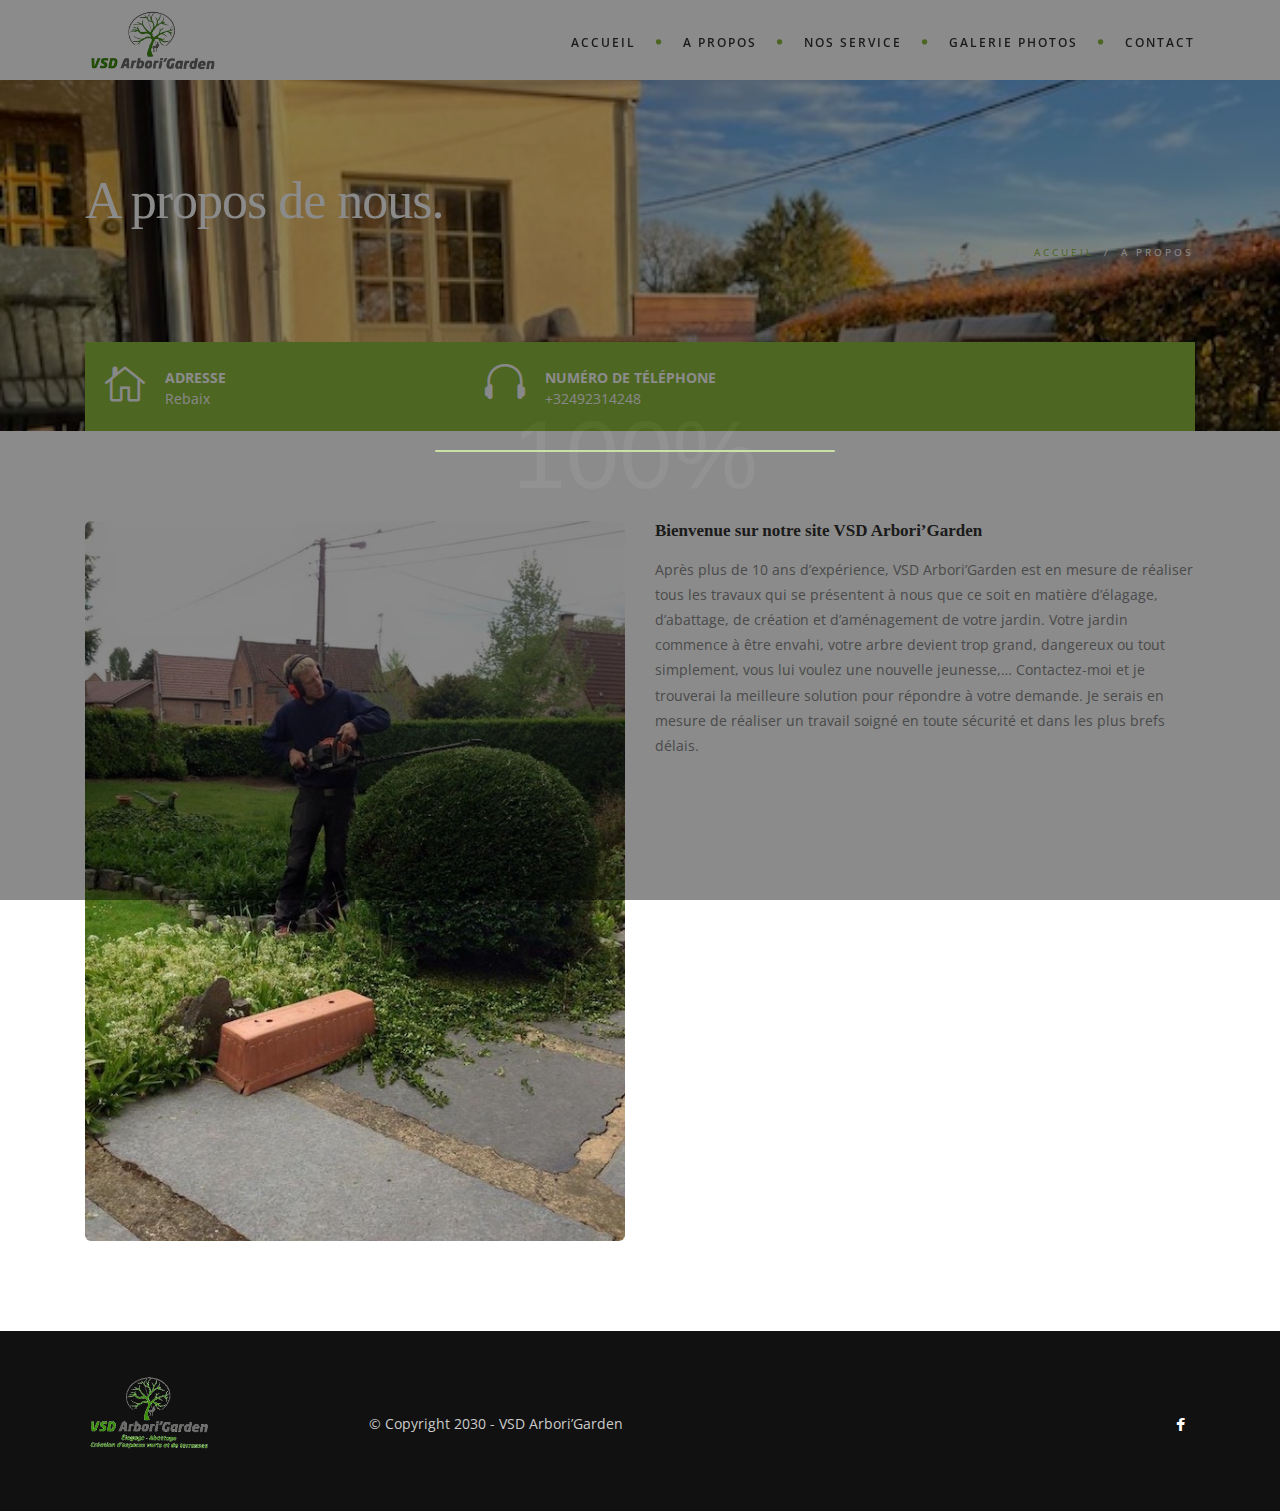
<file: about.html>
<!DOCTYPE html>
<html lang="en">
<head>
    <meta charset="utf-8">
    <title>VSD Arbori’Garden</title>
    <meta name="viewport" content="width=device-width, initial-scale=1.0">
    <meta name="description" content="Archi is best selling interior design website template with responsive stunning design">
    <meta name="keywords" content="architecture,building,business,bootstrap,creative,exterior design,furniture design,gallery,garden design,house,interior design,landscape design,multipurpose,onepage,portfolio,studio">
    <meta name="author" content="">


    <!--[if lt IE 9]>
	<script src="js/html5shiv.js"></script>
	<![endif]-->


    <!-- CSS Files
    ================================================== -->
    <link rel="stylesheet" href="css/bootstrap.css" type="text/css">
    <link rel="stylesheet" href="css/jpreloader.css" type="text/css">
    <link rel="stylesheet" href="css/animate.css" type="text/css">
    <link rel="stylesheet" href="css/plugin.css" type="text/css">
    <link rel="stylesheet" href="css/owl.carousel.css" type="text/css">
    <link rel="stylesheet" href="css/owl.theme.css" type="text/css">
    <link rel="stylesheet" href="css/owl.transitions.css" type="text/css">
    <link rel="stylesheet" href="css/magnific-popup.css" type="text/css">
    <link rel="stylesheet" href="css/style.css" type="text/css">

    <!-- custom background -->
    <link rel="stylesheet" href="css/bg.css" type="text/css">

    <!-- color scheme -->
    <link rel="stylesheet" href="css/color.css" type="text/css" id="colors">

    <!-- load fonts -->
    <link rel="stylesheet" href="fonts/font-awesome/css/font-awesome.css" type="text/css">
    <link rel="stylesheet" href="fonts/elegant_font/HTML_CSS/style.css" type="text/css">
    <link rel="stylesheet" href="fonts/et-line-font/style.css" type="text/css">

    <!-- revolution slider -->
    <link rel="stylesheet" href="rs-plugin/css/settings.css" type="text/css">
    <link rel="stylesheet" href="css/rev-settings.css" type="text/css">
	
	<!-- custom css -->
    <link rel="stylesheet" href="css/custom.css" type="text/css">
	
</head>
<body class="page-projects">

    <div id="wrapper">
        <!-- header begin -->
        <header>
            <div class="info">
                <div class="container">
                    <div class="row">
                        <div class="col-md-12">
                            <div class="col">Working Hours Monday - Friday <span class="id-color"><strong>08:00-16:00</strong></span></div>
                            <div class="col">Toll Free <span class="id-color"><strong>1800.899.900</strong></span></div>
                            <!-- social icons 
                            <div class="col social">
                                <a href="#"><i class="fa fa-facebook"></i></a>
                                <a href="#"><i class="fa fa-twitter"></i></a>
                                <a href="#"><i class="fa fa-rss"></i></a>
                                <a href="#"><i class="fa fa-google-plus"></i></a>
                                <a href="#"><i class="fa fa-envelope-o"></i></a>
                            </div>
                            social icons close -->
                        </div>
                    </div>
                </div>
            </div>

            <div class="container">
                <div class="row">
                    <div class="col-md-12">
                        <!-- logo begin -->
                        <div id="logo">
                            <a href="index.html">
                                <img class="logo" src="images/logo.png" alt="">
                            </a>
                        </div>
                        <!-- logo close -->

                        <!-- small button begin -->
                        <span id="menu-btn"></span>
                        <!-- small button close -->

                        <!-- mainmenu begin -->
                        <nav>
                            <ul id="mainmenu">
                                <li><a href="index.html">Accueil</a></li>
								<li><a href="about.html">A propos</a></li>
								<li><a href="services.html">Nos service</a></li>
                                <li><a href="projects.html">Galerie photos</a></li>
                                <li><a href="contact.html">Contact</a></li>
                            </ul>
                        </nav>

                    </div>

                </div>
            </div>
        </header>
        <!-- header close -->

        <!-- subheader -->
        <section id="subheader" data-bgimage="url(images/services/3.jpg" class="style-2" data-stellar-background-ratio=".1">
            <div class="container">
                <div class="row">
                    <div class="col-md-12">
                        <div class="title-wrap">
							<h1>A propos de nous.</h1>
						</div>
                        <ul class="crumb">
                            <li><a href="index.html">Accueil</a></li>
                            <li class="sep">/</li>
                            <li>A propos</li>
                        </ul>
                    </div>
                </div>
            </div>
        </section>
        <!-- subheader close -->
		
		<div id="info-box" class="no-padding mt-90 mobile-hide absolute z-index500 text-light bg-color">
                <div class="container">
                    <div class="row">
                        <div class="col-md-12">
                            <div class="bg-color">

                                <div class="row">
                                    <div class="col-md-4">
                                        <div class="info-box padding20">
                                            <i class="icon_house_alt"></i>
                                            <div class="info-box_text">
                                                <div class="info-box_title">Adresse</div>
                                                <div class="info-box_subtite">Rebaix</div>
                                            </div>
                                        </div>
                                    </div>

                                    <div class="col-md-4">
                                        <div class="info-box padding20">
                                            <i class="icon_headphones"></i>
                                            <div class="info-box_text">
                                                <div class="info-box_title">Numéro de téléphone</div>
                                                <div class="info-box_subtite">+32492314248</div>
                                            </div>
                                        </div>
                                    </div>

                                    <div class="clearfix"></div>
                                </div>
                            </div>

                        </div>
                    </div>
                </div>
            </div>

        <!-- content begin -->
        <div id="content" class="no-top no-bottom">
            <!-- section begin -->
            <section id="section-about">
                <div class="container">
                    <div class="row">
						<div class="col-md-6">
							<img src="images/services/1.jpg" class="img-responsive img-rounded" alt="">
                        </div>
						
                        <div class="col-md-6">
                            <h3>Bienvenue sur notre site VSD Arbori’Garden</h3>
                            Après plus de 10 ans d’expérience, VSD Arbori’Garden est en mesure de réaliser tous les travaux qui se présentent à nous que ce soit en matière d’élagage, d’abattage, de création et d’aménagement de votre jardin.
			    Votre jardin commence à être envahi, votre arbre devient trop grand, dangereux ou tout simplement, vous lui voulez une nouvelle jeunesse,…
			    Contactez-moi et je trouverai la meilleure solution pour répondre à votre demande. Je serais en mesure de réaliser un travail soigné en toute sécurité et dans les plus brefs délais.

                            <div class="spacer-single"></div>
                            
                        </div>

                    </div>
                </div>
            </section>
        </div>

        <!-- footer begin -->
        <footer>
            <div class="container pb40">
                <div class="row">
                    <div class="col-md-3">
                        <img src="images/logo-2.png" class="logo-small" alt=""><br>
                    </div>

                    <div class="col-md-6">
                        &copy; Copyright 2030 - VSD Arbori’Garden
                    </div>
<div class="col-md-3 text-right">
                        <div class="social-icons">
                            <a href="https://www.facebook.com/people/VSD-ArboriGarden/61557434601009/" target="_blank"><i class="fa fa-facebook fa-lg"></i></a>
                        </div>
                    </div>
            </div>


            <a href="#" id="back-to-top"></a>
        </footer>
        <!-- footer close -->

    </div>



    <!-- Javascript Files
    ================================================== -->
    <script src="js/jquery.min.js"></script>
    <script src="js/jpreLoader.js"></script>
    <script src="js/bootstrap.min.js"></script>
    <script src="js/jquery.isotope.min.js"></script>
    <script src="js/easing.js"></script>
    <script src="js/jquery.flexslider-min.js"></script>
    <script src="js/jquery.scrollto.js"></script>
    <script src="js/owl.carousel.js"></script>
    <script src="js/jquery.countTo.js"></script>
    <script src="js/classie.js"></script>
    <script src="js/video.resize.js"></script>
    <script src="js/validation.js"></script>
    <script src="js/wow.min.js"></script>
    <script src="js/jquery.magnific-popup.min.js"></script>
	<script src="js/jquery.stellar.min.js"></script>
    <script src="js/enquire.min.js"></script>
    <script src="js/designesia.js"></script>

    <!-- SLIDER REVOLUTION SCRIPTS  -->
    <script type="text/javascript" src="rs-plugin/js/jquery.themepunch.plugins.min.js"></script>
    <script type="text/javascript" src="rs-plugin/js/jquery.themepunch.revolution.min.js"></script>

</body>
</html>
</file>
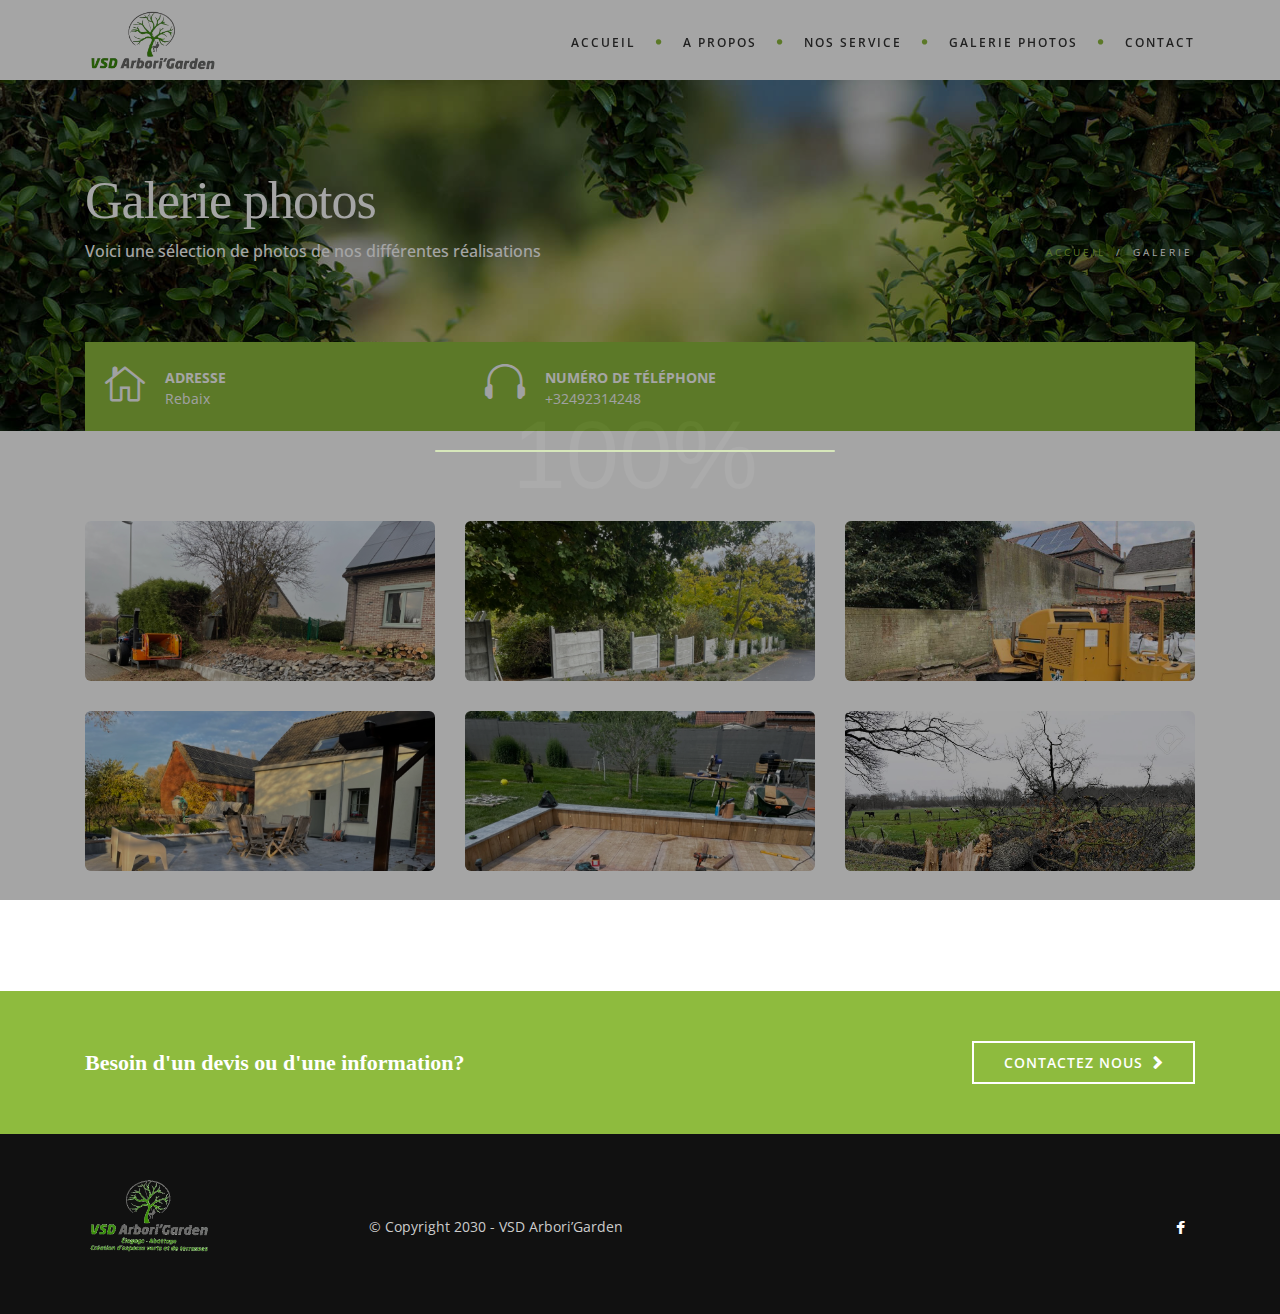
<file: projects.html>
<!DOCTYPE html>
<html lang="en">
<head>
    <meta charset="utf-8">
    <title>VSD Arbori’Garden</title>
    <meta name="viewport" content="width=device-width, initial-scale=1.0">
    <meta name="description" content="Archi is best selling interior design website template with responsive stunning design">
    <meta name="keywords" content="architecture,building,business,bootstrap,creative,exterior design,furniture design,gallery,garden design,house,interior design,landscape design,multipurpose,onepage,portfolio,studio">
    <meta name="author" content="">


    <!--[if lt IE 9]>
	<script src="js/html5shiv.js"></script>
	<![endif]-->


    <!-- CSS Files
    ================================================== -->
    <link rel="stylesheet" href="css/bootstrap.css" type="text/css">
    <link rel="stylesheet" href="css/jpreloader.css" type="text/css">
    <link rel="stylesheet" href="css/animate.css" type="text/css">
    <link rel="stylesheet" href="css/plugin.css" type="text/css">
    <link rel="stylesheet" href="css/owl.carousel.css" type="text/css">
    <link rel="stylesheet" href="css/owl.theme.css" type="text/css">
    <link rel="stylesheet" href="css/owl.transitions.css" type="text/css">
    <link rel="stylesheet" href="css/magnific-popup.css" type="text/css">
    <link rel="stylesheet" href="css/style.css" type="text/css">

    <!-- custom background -->
    <link rel="stylesheet" href="css/bg.css" type="text/css">

    <!-- color scheme -->
    <link rel="stylesheet" href="css/color.css" type="text/css" id="colors">

    <!-- load fonts -->
    <link rel="stylesheet" href="fonts/font-awesome/css/font-awesome.css" type="text/css">
    <link rel="stylesheet" href="fonts/elegant_font/HTML_CSS/style.css" type="text/css">
    <link rel="stylesheet" href="fonts/et-line-font/style.css" type="text/css">

    <!-- revolution slider -->
    <link rel="stylesheet" href="rs-plugin/css/settings.css" type="text/css">
    <link rel="stylesheet" href="css/rev-settings.css" type="text/css">
	
	<!-- custom css -->
    <link rel="stylesheet" href="css/custom.css" type="text/css">
	
</head>
<body class="page-projects">

    <div id="wrapper">
        <!-- header begin -->
        <header>
            <div class="info">
                <div class="container">
                    <div class="row">
                        <div class="col-md-12">
                            <div class="col">Working Hours Monday - Friday <span class="id-color"><strong>08:00-16:00</strong></span></div>
                            <div class="col">Toll Free <span class="id-color"><strong>1800.899.900</strong></span></div>
                            <!-- social icons -->
                            <div class="col social">
                                <a href="#"><i class="fa fa-facebook"></i></a>
                                <a href="#"><i class="fa fa-twitter"></i></a>
                                <a href="#"><i class="fa fa-rss"></i></a>
                                <a href="#"><i class="fa fa-google-plus"></i></a>
                                <a href="#"><i class="fa fa-envelope-o"></i></a>
                            </div>
                            <!-- social icons close -->
                        </div>
                    </div>
                </div>
            </div>

            <div class="container">
                <div class="row">
                    <div class="col-md-12">
                        <!-- logo begin -->
                        <div id="logo">
                            <a href="index.html">
                                <img class="logo" src="images/logo.png" alt="">
                            </a>
                        </div>
                        <!-- logo close -->

                        <!-- small button begin -->
                        <span id="menu-btn"></span>
                        <!-- small button close -->

                        <!-- mainmenu begin -->
                        <nav>
                            <ul id="mainmenu">
                                <li><a href="index.html">Accueil</a></li>
								<li><a href="about.html">A propos</a></li>
								<li><a href="services.html">Nos service</a></li>
                                <li><a href="projects.html">Galerie photos</a></li>
                                <li><a href="contact.html">Contact</a></li>
                            </ul>
                        </nav>

                    </div>

                </div>
            </div>
        </header>
        <!-- header close -->

        <!-- subheader -->
        <section id="subheader" data-bgimage="url(images/background/subheader-3.jpg" class="style-2" data-stellar-background-ratio=".1">
            <div class="container">
                <div class="row">
                    <div class="col-md-12">
                        <div class="title-wrap">
							<h1>Galerie photos</h1>
							<h4>Voici une sélection de photos de nos différentes réalisations</h4>
						</div>
                        <ul class="crumb">
                            <li><a href="index.html">Accueil</a></li>
                            <li class="sep">/</li>
                            <li>Galerie</li>
                        </ul>
                    </div>
                </div>
            </div>
        </section>
        <!-- subheader close -->
		
		<div id="info-box" class="no-padding mt-90 mobile-hide absolute z-index500 text-light bg-color">
            <div class="container">
                <div class="row">
                    <div class="col-md-12">
                        <div class="bg-color">

                            <div class="row">
                               

                                <div class="col-md-4">
                                    <div class="info-box padding20">
                                        <i class="icon_house_alt"></i>
                                        <div class="info-box_text">
                                            <div class="info-box_title">Adresse</div>
                                            <div class="info-box_subtite">Rebaix</div>
                                        </div>
                                    </div>
                                </div>

                                <div class="col-md-4">
                                    <div class="info-box padding20">
                                        <i class="icon_headphones"></i>
                                        <div class="info-box_text">
                                            <div class="info-box_title">Numéro de téléphone</div>
                                            <div class="info-box_subtite">+32492314248</div>
                                        </div>
                                    </div>
                                </div>

                                <div class="clearfix"></div>
                            </div>
                        </div>

                    </div>
                </div>
            </div>
        </div>

        <!-- content begin -->
        <div id="content" class="no-top no-bottom">
			<section aria-label="section-projects">
            <div class="container">
             
                <div id="gallery" class="row gallery full-gallery de-gallery pf_4_cols">

                    <!-- gallery item -->
                    <div class="col-md-4 col-sm-6 col-xs-12 item sq-item mb30">
                        <div class="picframe img-rounded">
                            <a class="image-popup-fit-width" href="images/portfolio/pf%20(1).jpg">
                                <span class="overlay">
                                    <span class="pf_text">
                                        <span class="project-name">Our Project #1</span>
                                    </span>
                                </span>
                            </a>
                            <img src="images/portfolio/pf%20(1).jpg" alt="" />
                        </div>
                    </div>
                    <!-- close gallery item -->

                    <!-- gallery item -->
                    <div class="col-md-4 col-sm-6 col-xs-12 item sq-item mb30">
                        <div class="picframe img-rounded">
                           <a class="image-popup-fit-width" href="images/portfolio/pf%20(2).jpg">
                                <span class="overlay">
                                    <span class="pf_text">
                                        <span class="project-name">Our Project #2</span>
                                    </span>
                                </span>
                            </a>

                            <img src="images/portfolio/pf%20(2).jpg" alt="" />
                        </div>
                    </div>
                    <!-- close gallery item -->

                    <!-- gallery item -->
                    <div class="col-md-4 col-sm-6 col-xs-12 item sq-item mb30">
                        <div class="picframe img-rounded">
                           <a class="image-popup-fit-width" href="images/portfolio/pf%20(3).jpg">
                                <span class="overlay">
                                    <span class="pf_text">
                                        <span class="project-name">Our Project #3</span>
                                    </span>
                                </span>
                            </a>

                            <img src="images/portfolio/pf%20(3).jpg" alt="" />
                        </div>
                    </div>
                    <!-- close gallery item -->

                    <!-- gallery item -->
                    <div class="col-md-4 col-sm-6 col-xs-12 item sq-item mb30">
                        <div class="picframe img-rounded">
                           <a class="image-popup-fit-width" href="images/portfolio/pf%20(4).jpg">
                                <span class="overlay">
                                    <span class="pf_text">
                                        <span class="project-name">Our Project #4</span>
                                    </span>
                                </span>
                            </a>
                            <img src="images/portfolio/pf%20(4).jpg" alt="" />
                        </div>
                    </div>
                    <!-- close gallery item -->

                    <!-- gallery item -->
                    <div class="col-md-4 col-sm-6 col-xs-12 item sq-item mb30">
                        <div class="picframe img-rounded">
                           <a class="image-popup-fit-width" href="images/portfolio/pf%20(5).jpg">
                                <span class="overlay">
                                    <span class="pf_text">
                                        <span class="project-name">Our Project #5</span>
                                    </span>
                                </span>
                            </a>
                            <img src="images/portfolio/pf%20(5).jpg" alt="" />
                        </div>
                    </div>
                    <!-- close gallery item -->

                    <!-- gallery item -->
                    <div class="col-md-4 col-sm-6 col-xs-12 item sq-item mb30">
                        <div class="picframe img-rounded">
                           <a class="image-popup-fit-width" href="images/portfolio/pf%20(6).jpg">
                                <span class="overlay">
                                    <span class="pf_text">
                                        <span class="project-name">Our Project #6</span>
                                    </span>
                                </span>
                            </a>
                            <img src="images/portfolio/pf%20(6).jpg" alt="" />
                        </div>
                    </div>
                </div>
            </div>
			</section>
			
			<!-- section begin -->
            <section id="cta" class="call-to-action text-light padding40 bg-color" aria-label="cta">
                <div class="container">
                    <div class="row align-items-center">
                        <div class="col-md-8">
                            <h3 class="no-margin">Besoin d'un devis ou d'une information?</h3>
                        </div>

                        <div class="col-md-4 text-right">
                            <a href="contact.html" class="btn btn-line btn-big">Contactez nous</a>
                        </div>
                    </div>
                </div>
            </section>
            <!-- logo carousel section close -->
        </div>

        <!-- footer begin -->
        <footer>
            <div class="container pb40">
                <div class="row">
                    <div class="col-md-3">
                        <img src="images/logo-2.png" class="logo-small" alt=""><br>
                    </div>

                    <div class="col-md-6">
                        &copy; Copyright 2030 - VSD Arbori’Garden
                    </div>

<div class="col-md-3 text-right">
                        <div class="social-icons">
                            <a href="https://www.facebook.com/people/VSD-ArboriGarden/61557434601009/" target="_blank"><i class="fa fa-facebook fa-lg"></i></a>
                        </div>
                    </div>
                </div>
            </div>


            <a href="#" id="back-to-top"></a>
        </footer>
        <!-- footer close -->

    </div>



    <!-- Javascript Files
    ================================================== -->
    <script src="js/jquery.min.js"></script>
    <script src="js/jpreLoader.js"></script>
    <script src="js/bootstrap.min.js"></script>
    <script src="js/jquery.isotope.min.js"></script>
    <script src="js/easing.js"></script>
    <script src="js/jquery.flexslider-min.js"></script>
    <script src="js/jquery.scrollto.js"></script>
    <script src="js/owl.carousel.js"></script>
    <script src="js/jquery.countTo.js"></script>
    <script src="js/classie.js"></script>
    <script src="js/video.resize.js"></script>
    <script src="js/validation.js"></script>
    <script src="js/wow.min.js"></script>
    <script src="js/jquery.magnific-popup.min.js"></script>
	<script src="js/jquery.stellar.min.js"></script>
    <script src="js/enquire.min.js"></script>
    <script src="js/designesia.js"></script>

    <!-- SLIDER REVOLUTION SCRIPTS  -->
    <script type="text/javascript" src="rs-plugin/js/jquery.themepunch.plugins.min.js"></script>
    <script type="text/javascript" src="rs-plugin/js/jquery.themepunch.revolution.min.js"></script>

</body>
</html>
</file>
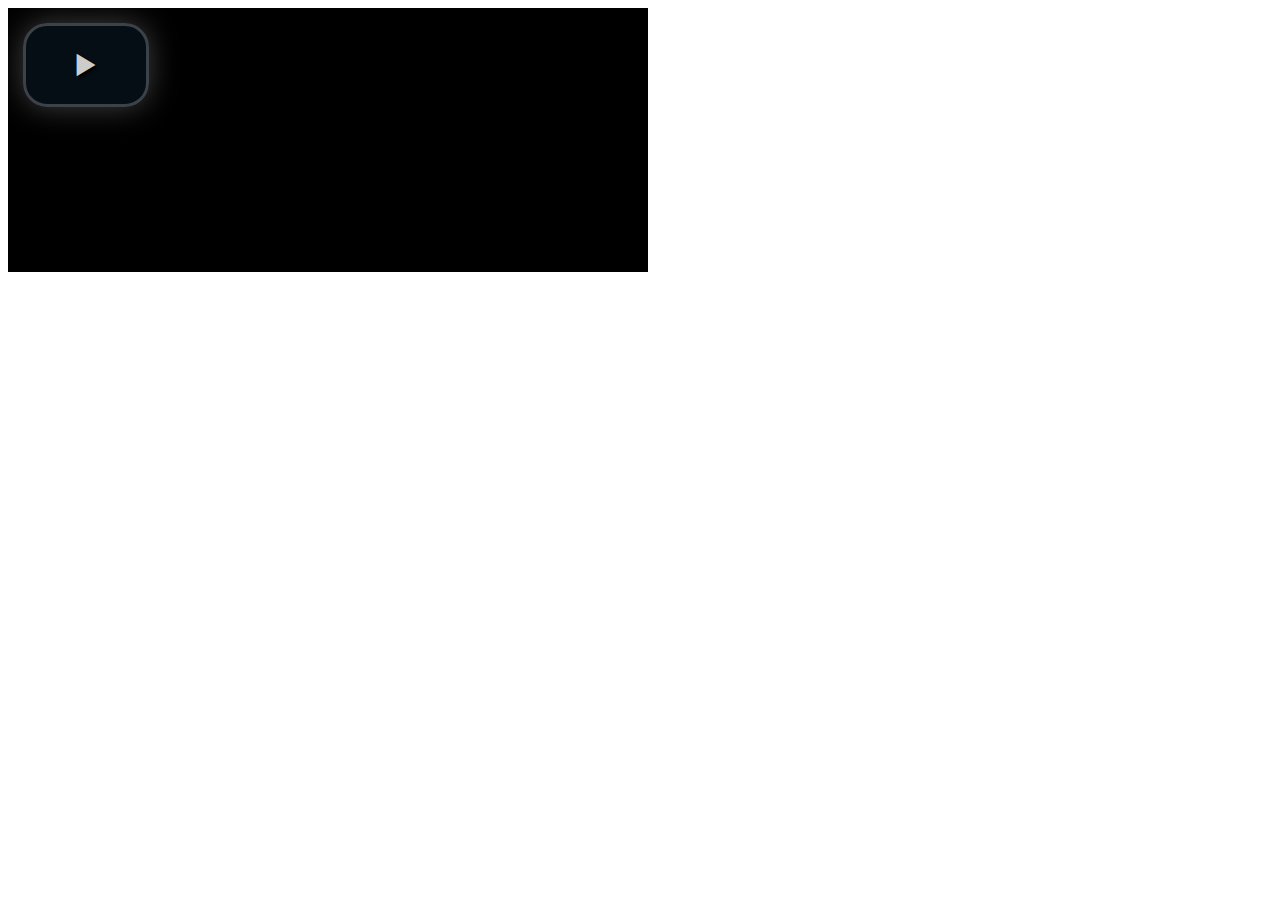
<file: rs-plugin/videojs/demo.html>
<!DOCTYPE html>
<html>
<head>
  <title>Video.js | HTML5 Video Player</title>

  <!-- Chang URLs to wherever Video.js files will be hosted -->
  <link href="video-js.css" rel="stylesheet" type="text/css">
  <!-- video.js must be in the <head> for older IEs to work. -->
  <script src="video.js"></script>

  <!-- Unless using the CDN hosted version, update the URL to the Flash SWF -->
  <script>
    videojs.options.flash.swf = "video-js.swf";
  </script>


</head>
<body>

  <video id="example_video_1" class="video-js vjs-default-skin" controls preload="none" width="640" height="264"
      poster="http://video-js.zencoder.com/oceans-clip.png"
      data-setup="{}">
    <source src="http://video-js.zencoder.com/oceans-clip.mp4" type='video/mp4' />
    <source src="http://video-js.zencoder.com/oceans-clip.webm" type='video/webm' />
    <source src="http://video-js.zencoder.com/oceans-clip.ogg" type='video/ogg' />
    <track kind="captions" src="demo.captions.vtt" srclang="en" label="English"></track><!-- Tracks need an ending tag thanks to IE9 -->
    <track kind="subtitles" src="demo.captions.vtt" srclang="en" label="English"></track><!-- Tracks need an ending tag thanks to IE9 -->
  </video>

</body>
</html>
</file>
<file: css/jpreloader.css>
#jpreOverlay {
	background-color: #000000;
	position:absolute;
	width:100%;
	height:100%;
}
#jpreSlide{
	font-size:22px;
	color:#ccc;
	text-align:center;
	width:50%;
	height:30%;
}
#jpreLoader{
	width:400px;
	height:2px;
	background:#111;
	border-radius:25px;
	-moz-border-radius:25px;
	-webkit-border-radius:25px;
}

#jpreBar {
	background:#222;
	border-radius:25px;
	-moz-border-radius:25px;
	-webkit-border-radius:25px;
}

#jprePercentage {
	color:#111;
	z-index:-1;
	font-family:Arial,Helvetica,sans-serif;
	text-align:center;
	margin-top:10px;
	font-size:96px;
	margin-top:-10px;
}

#jSplash{
	line-height:200%;
}

#jSplash section{
	padding:0;
	display:block;
	background:none !important;
}
</file>
<file: css/plugin.css>
@charset "utf-8";
/* CSS Document */

/* ================================================== */
/* isotope */
/* ================================================== */
.isotope,
.isotope .isotope-item {
/* change duration value to whatever you like */
-webkit-transition-duration: 0.8s;
-moz-transition-duration: 0.8s;
-ms-transition-duration: 0.8s;
-o-transition-duration: 0.8s;
transition-duration: 0.8s;
}

.isotope {
-webkit-transition-property: height, width;
-moz-transition-property: height, width;
-ms-transition-property: height, width;
-o-transition-property: height, width;
transition-property: height, width;
}

.isotope .isotope-item {
-webkit-transition-property: -webkit-transform, opacity;
-moz-transition-property: -moz-transform, opacity;
-ms-transition-property: -ms-transform, opacity;
-o-transition-property: -o-transform, opacity;
transition-property: transform, opacity;
}

/**** disabling Isotope CSS3 transitions ****/

.isotope.no-transition,
.isotope.no-transition .isotope-item,
.isotope .isotope-item.no-transition {
-webkit-transition-duration: 0s;
-moz-transition-duration: 0s;
-ms-transition-duration: 0s;
-o-transition-duration: 0s;
transition-duration: 0s;
}

#filters {
font-size:12px;
letter-spacing:1px;
padding: 0;
margin: 0;
margin-bottom: 20px;
font-weight:400;
}

#filters li {
display: inline-block;
margin-right: 5px;
margin-bottom: 10px;
}

#filters a {
outline:none;
padding: 10px 20px 8px 20px;
color: #888;
font-size:11px;
letter-spacing:3px;
text-decoration: none;
text-transform:uppercase;
background:#eee;
border:none !important;
}

#filters a {
color:#888;
border: solid 1px #555;
}

#filters a:hover {
	background:#111;
}

#filters a.selected {
color: #111;
}

.isotope-item {
z-index: 2;
}

.isotope-hidden.isotope-item {
pointer-events: none;
z-index: 1;
}





/* -------------------------------------------------- */
/* flex slider */
/* -------------------------------------------------- */
.flexslider {
width: 100%;
background: none;
border: none;
box-shadow: none;
margin: 0px;
}

.control-slider {
float: right;
display: inline-block;
margin-right: -10px;
}

.prev-slider, .next-slider {
float: left;
display: block;
text-align: center;
margin-top: 10px;
cursor: pointer;
}

.prev-slider i, .next-slider i {
border: solid 1px #ccc;
padding: 5px 10px 5px 10px;
}

.prev-slider i:hover, .next-slider i:hover {
color: #fff;
border: solid 1px #333;
background: #333;
}

.prev-slider {
margin-right: -5px;
}

.project-carousel ul.slides, .project-carousel-3-col ul.slides{
margin-top: 10px;
margin-bottom: 20px;
}

.logo-carousel .flex-direction-nav,
.project-carousel .flex-control-nav,
.project-carousel .flex-direction-nav,
.project-carousel-3-col .flex-control-nav,
.project-carousel-3-col .flex-direction-nav {
display: none;
}

.logo-carousel.no-control .flex-control-nav{
display:none;
}

.logo-carousel li img {
width: auto !important;

}


/* flex slider - testi slider */
#testimonial-full {
text-align: center;
padding: 10px 0 10px 0;
text-shadow:none;
}

#testimonial-full blockquote {
color: #fff;
border: none !important;
margin: 0;
font-size: 18px;
font-family:"Raleway";
font-weight:300;
font-style:normal;
line-height:1.5em;
text-transform:uppercase;
letter-spacing:3px;
}

#testimonial-full span{
	letter-spacing:0;
	margin-top:20px;
	text-transform:none;
}

.testi-slider .flex-control-nav {
position: absolute !important;
margin-top: -50px !important;
}

.testi-slider .flex-direction-nav {
display: none;
}
/* Control Nav */
.testi-slider .flex-control-nav {
width: 100%;
position: absolute;
bottom: -40px;
text-align: center;
}

.testi-slider .flex-control-nav li {
margin: 0 6px;
display: inline-block;
zoom: 1;
*display: inline;
}

.testi-slider .flex-control-paging li a {
background: none;
width: 8px;
height: 8px;
display: block;
border: solid 1px #fff;
cursor: pointer;
text-indent: -9999px;
-webkit-border-radius: 20px;
-moz-border-radius: 20px;
-o-border-radius: 20px;
border-radius: 20px;
-webkit-box-shadow: none;
-moz-box-shadow: none;
-o-box-shadow: none;
box-shadow: none;
}

.testi-slider .flex-control-paging li a:hover {
border: solid 1px #fff;
background: #fff;
}

.testi-slider .flex-control-paging li a.flex-active {
border: solid 1px #fff;
cursor: default;
background: #fff;
}




/* ================================================== */
/* jquery totop */
/* ================================================== */
#toTop {
z-index: 1555;
display: none;
text-decoration: none;
position: fixed;
bottom: 10px;
right: 10px;
overflow: hidden;
width: 51px;
height: 51px;
border: none;
text-indent: -999px;
background: url(../images/ui.totop.png) no-repeat left top;
}
#toTopHover {
background: url(../images/ui.totop.png) no-repeat left -51px;
width: 51px;
height: 51px;
display: block;
overflow: hidden;
float: left;
}
#toTop:active, #toTop:focus {
outline: none;
}

.owl-theme .owl-controls .owl-page span{
	background:#fff !important;
	margin-top:30px;
	width:5px;
	height:5px;
}


.typed-cursor{
    opacity: 1;
    -webkit-animation: blink 0.7s infinite;
    -moz-animation: blink 0.7s infinite;
    animation: blink 0.7s infinite;
}
@keyframes blink{
    0% { opacity:1; }
    50% { opacity:0; }
    100% { opacity:1; }
}
@-webkit-keyframes blink{
    0% { opacity:1; }
    50% { opacity:0; }
    100% { opacity:1; }
}
@-moz-keyframes blink{
    0% { opacity:1; }
    50% { opacity:0; }
    100% { opacity:1; }
}
</file>
<file: css/style.css>
/* ================================================== */
/* created by designesia

* body
* header
	* subheader
* navigation
* content
* section
* footer
* sidebar
* blog
* products
* contact
* coming soon page
* elements
	* address
	* border
	* breadcrumb
	* button
	* columns
	* counter
	* divider
	* dropcap
	* form
	* heading
	* icon font
	* list
	* map
	* package
	* page heading
	* pagination
	* pricing
	* progress bar
	* social icons
	* spacer
	* tabs
	* team
	* testimonial
* media query

/* ================================================== */
@charset "utf-8";
@import url('https://fonts.googleapis.com/css?family=Open+Sans:300,300i,400,400i,600,600i,700,700i,800,800i');
@import url(http://fonts.googleapis.com/css?family=Dosis:400,200,300,500,600,700,800);
@import url(https://fonts.googleapis.com/css?family=Allura);

/* ================================================== */
/* body */
/* ================================================== */
html{
background:#000000 !important;
}

body {
	display:none;
	font-family: "Open Sans",Arial, Helvetica, sans-serif;
	font-size: 13px;
	font-weight:400;
	color: #dddddd;
	line-height: 1.8em;
	padding: 0;
	background:#606060;
}

body.de_light,.de_light{
	color:#606060;
}

#wrapper{
overflow:hidden;
}

.de-navbar-left #wrapper{
overflow:visible;
}

/* ================================================== */
/*  header	*/ 
/* ================================================== */
	header {
	width: 100%;
	height: 80px;
	position: fixed;
	top: 0;
	left: 0;
	z-index: 1001;
	-webkit-transition: height 0.3s;
	-moz-transition: height 0.3s;
	-ms-transition: height 0.3s;
	-o-transition: height 0.3s;
	transition: height 0.3s;
	background:#18191b;
	border-bottom:solid 1px rgba(0,0,0,0.0);
	}
	
	header .info{
	display:none;
	color:#fff;
	text-align:right;
	padding:10px 0 10px 0;
	width:100%;
	z-index:100;
	border-bottom:solid 1px rgba(255,255,255,.2);
	}
	header .info .column{
	display:inline-block;
	padding:0 15px 0 15px;
	font-size:11px;
	letter-spacing:1px;
	}
	header .info .social.column{
	border:none;
	}
	header .info .social i{
	color:#fff;
	font-size:14px;
	display:inline-block;
	float:none;
	padding:0 10px 0 10px;
	}
	header .info strong{
	font-size:12px;
	}
	
	header.header-light .info{
	color:#333;
	}
	header.header-light .info .social i{
	color:#333;
	}
	header.transparent.header-light .info,
	header.transparent.header-light .info .social i{
	color:#fff;
	}
	
	header.header-bg{
	background:rgba(0,0,0,0.5);
	}
	
	header.transparent{
	background:rgba(0,0,0,0.0);
	}
	
	header.autoshow{
	top:-80px;
	}	
	
	header.autoshow.scrollOn,header.autoshow.scrollOff{
	-o-transition:.5s;
	-ms-transition:.5s;
	-moz-transition:.5s;
	-webkit-transition:.5s;
	transition:.5s;
	outline: none;	
	}
	
	header.autoshow.scrollOn{
	top:0;
	}
	
	header.autoshow.scrollOff{
	top:-80px;
	}
	
	header div#logo {
	display: table;
	height: 80px;
	float: left;
	-webkit-transition: all 0.3s;
	-moz-transition: all 0.3s;
	-ms-transition: all 0.3s;
	-o-transition: all 0.3s;
	transition: all 0.3s; 
	}
	#logo img{
		max-height: 60px;
	}
	header div#logo .logo-2{
	display:none;
	}
	header div#logo a{
	display:table-cell;
    vertical-align:middle;
	}
	header nav {
	float:right;
	}
	header nav a {
	-webkit-transition: all 0.3s;
	-moz-transition: all 0.3s;
	-ms-transition: all 0.3s;
	-o-transition: all 0.3s;
	transition: all 0.3s; 
	}
	header nav a:hover {
	color: #555; 
	}
	header.smaller:not(.header-bottom):not(.side-header) #mainmenu a{
	padding-top: 18px;
	padding-bottom:18px;
	}
	header.smaller:not(.header-bottom):not(.side-header) #mainmenu li li a{
	padding-top: 0px;
	padding-bottom: 0px;
	}
	header.smaller:not(.header-bottom):not(.side-header) #mainmenu ul{
	top:70px;
	}
	header.smaller:not(.header-bottom):not(.side-header) #mainmenu ul ul{
	top:0px;
	}
	header.smaller:not(.header-bottom):not(.side-header){
	height: 70px;
	background:#18191b;
	}
	header.smaller.no-border:not(.header-bottom):not(.side-header){
	border:none;
	}
	header.smaller:not(.header-bottom):not(.side-header) div#logo {
	height:70px;
	}
	
	.logo-smaller div#logo {
	width: 150px;
	height:30px;
	line-height: 65px;
	font-size: 30px;
	}
	.logo-smaller div#logo img{
	line-height: 75px;
	font-size: 30px;
	}
	.logo-smaller  div#logo .logo-1{
	display:none;
	}
	.logo-smaller  div#logo .logo-2{
		display:inline-block;
	}
	.logo-small{
	margin-bottom:20px;
	margin-top:-40px;
	height: 80px;
	}
		
	header.de_header_2{
		height:125px;	
	}
	
	header.de_header_2.smaller {
		height:70px;
	}
	
	header.de_header_2.smaller .info{
		position:absolute;
		opacity:0;
		z-index:-1;
	}
	
	header.header-light{
	background:#fff;
	}
	
	header.header-light.transparent{
	background:none;
	}
	
	header.smaller:not(.header-bottom).header-light{
	background:#fff;
	border-bottom-color:#eee;
	}
	
	.de-navbar-left{
	background:#151618 ;
	}
	
	.de-navbar-left #logo{
	padding:40px;
	text-align:center;
	width:100%;
	}
	
	.de-navbar-left header{
	position:relative;
	display:block;
	width:100%;
	height:100%;
	left:0;
	background:none;
	padding:30px;
	padding-right:20px;
	}
	
	
	.de-navbar-left header #mainmenu{
	float:none;
	margin:0;
	padding:0;
	}	
	
	.de-navbar-left header #mainmenu > li{
	display:block !important;
	margin:0;
	float:none;
	text-align:center;
	font-family:"Dosis";
	letter-spacing:5px;
	font-size:14px;
	padding:0;
	padding-top:10px;
	padding-bottom:10px;
	border-bottom:solid 1px rgba(255,255,255,.1);
	}	
	.de_light.de-navbar-left header #mainmenu > li{
	border-bottom:solid 1px rgba(0,0,0,.05);
	}
	.de-navbar-left header #mainmenu > li > a{
	padding:0;
	opacity:.5;
	}	
	.de_light.de-navbar-left header #mainmenu > li > a{
	color:#222;
	}	
	.de-navbar-left header #mainmenu > li a:hover{
	opacity:1;
	}
	.de-navbar-left header #mainmenu > li >a:after{
	content:none;
	}
	.de-navbar-left header nav{
	float:none !important;
	}
	
	
	/* subheader */
	#subheader{
	padding-bottom:70px;
	background:#222;
	}
	.de-navbar-left  #subheader{
	padding-bottom:120px;
	}
	#subheader h1 {
	color:#eceff3;
	margin-top:80px;
	font-size: 32px;
	letter-spacing: 5px;
	float: left;
	padding-right: 40px;
	margin-right: 40px;
	text-transform:uppercase;
	}
	#subheader span {
	letter-spacing:2px;
	display: inline-block;
	font-size: 15px;
	margin-top:88px;
	color:#fff;
	}
	#subheader .crumb{
	font-size:10px;
	letter-spacing:3px;
	margin-top: 90px;
	color:#fff;
	text-transform:uppercase;
	}
	.de-navbar-left.de_light #subheader h1{
	color:#222;
	}
	
	#subheader.style-2 .title-wrap{
	float:left;
	margin-top:60px;
	}
	#subheader.style-2{
	padding:150px 0 150px 0;
	}
	#subheader.style-2 h1{
	font-size:56px;
	text-align:left;
	margin:0;
	float:none;
	font-weight:bold;
	letter-spacing:1px;
	}
	#subheader.style-2 h4{
	color:#fff;
	margin-top:10px;
	font-weight:500;
	text-transform:none;
	}
	

/* ================================================== */
/* navigation */
/* ================================================== */
	#mainmenu {
	font-family:"Open Sans", Arial, Helvetica, sans-serif;
	float: right;
	font-size:11px;
	font-weight:400;
	letter-spacing:3px;
	text-transform:uppercase;
	}	
	
	#mainmenu ul {
	float: right;
	margin: 0px 0px;
	padding: 0px 0px;
	height: 30px;
	}
	
	#mainmenu li {
	margin: 0px 0px;
	padding: 0px 0px;
	float: left;
	display: inline;
	list-style: none;
	position: relative;
	}
	
	#mainmenu a{
	line-height:30px;
	}
		
	#mainmenu > li > a{
	line-height:35px;
	}
		
	#mainmenu a {
	display: inline-block;
	padding: 25px 0px 25px 20px;
	text-decoration: none;
	text-align:center;
	outline:none;
	}
	
	#mainmenu a,
	header.transparent.header-light #mainmenu a{
	color:#fff;
	}
	
	#mainmenu li a:after { float:right; position:relative; font-family:"FontAwesome"; content:"\f111"; font-size:6px; margin-left:20px; margin-top:0px; color:#FAB702; }
	
	#mainmenu li:last-child a:after{display:none;}
	
	#mainmenu.no-separator li a:after{
	font-size:0px;
	}	
	
	#mainmenu.line-separator li a:after{
	content:"/";
	font-size:14px;
	}	
	
	#mainmenu.circle-separator li a:after{
	content:"\f10c";
	font-size:9px;
	}	
	
	#mainmenu.strip-separator li a:after{
	content:"\f068";
	font-size:9px;
	}	
	
	#mainmenu.plus-separator li a:after{
	content:"\f067";
	font-size:11px;
	}	
	
	#mainmenu.square-separator li a:after{
	content:"\f096";
	font-size:11px;
	}		
	
	
	#mainmenu li li {
	font-size: 10px;
	font-weight: normal; 
	border-bottom: solid 1px #333;
	}
	
	#mainmenu li li:last-child {
	border-bottom: none;
	}
	

	#mainmenu li li a {
	padding: 0px 12px 0px 12px;
	background: #222327;
	border-top: none;
	color: #ccc;
	width:201px;
	border-left:none;
	text-align:left;
	}
	
	#mainmenu li li a:hover{
	color:#111;
	}
	
	#mainmenu li li a:after {
	content:none !important;
	}
	
	#mainmenu li li li a {
	background: #222327;
	}
	
	#mainmenu li li a:hover {
	color:#111;
	background: #1a8b49;
	}
	
	#mainmenu li ul {
	width: 201px;
	height: auto;
	position: absolute;
	top: 80px;
	left: 0px;
	z-index: 10;
	visibility:hidden;
	opacity:0;
	margin-top:5px;
	}
	
	#mainmenu li li {
	display: block;
	float: none;
	}
	
	#mainmenu li:hover > ul {
	visibility: visible;
	opacity:1;
	margin-top:0px;
	}
	
	#mainmenu ul li:hover > a{
	color:#222;
	}
	
	header.header-mobile #mainmenu li ul {
	visibility: visible;
	opacity:1;
	margin-top:0px;
	}
	
	#mainmenu li ul ul {
	left: 100%;
	top: 0px;
	}
	
	#mainmenu li:hover > ul {
	color: #1a8b49;
	}
	
	#mainmenu select {
	padding: 10px;
	height: 36px;
	font-size: 14px;
	border: none;
	background: #ff4200;
	color:#eceff3;
	}
	
	#mainmenu select option {
	padding: 10px;
	}
	
	
	header.header-light #mainmenu > li > a,
	header.transparent.smaller.header-light #mainmenu > li > a{
	color:#333;
	}
	
	#mainmenu > li ul.mega{
	position:fixed;
	left:0;
	height:0%;
	width:100%;
	visibility: hidden;
	opacity: 0;
	overflow:hidden;
	padding-left:40px;
	padding-right:40px;
	}
	#mainmenu li:hover ul.mega{
	visibility: visible;
	opacity: 1;
	}
	#mainmenu li ul.mega > li,
	#mainmenu li ul.mega > li a{
		width:100%;
	}
	#mainmenu li ul.mega li.title{
		padding:0px 10px 10px 15px;
		text-align:left;
		color:#fff;
		font-weight:bold;
	}
	#mainmenu li ul.mega > li ul{
		position:static;
		visibility: visible;
		opacity: 1;
		left:0;
		float:none;		
		width:100%;
	}
	#mainmenu ul.mega > li ul li{
		margin:0;
		padding:0;
	}
	
	#mainmenu ul.mega > li ul li a{
		margin:0;
	}
	
	#mainmenu ul.mega > li ul li:last-child{
		border-bottom:solid 1px #333333;
	}

	#mainmenu li ul.mega .menu-content{
		background:#222327;
		padding:30px;
	}
	header.header-mobile #mainmenu > li ul.mega{
	visibility: visible;
	opacity: 1;
}
	header:not(.header-mobile) #mainmenu > li:hover ul.mega{
		height:auto;
	}
	/* menu toggle for mobile */
	#menu-btn{
	display:none;
	float:right;
	margin-top:5px;
	width:36px;
	height:36px;
	padding:6px;
	text-align:center;
	cursor:pointer;
	}
	
	.header-light #menu-btn{
	background:none;
	}
	
	#menu-btn:before{
	font-family:FontAwesome;
	content: "\f0c9";
	font-size:24px;
	color:#eceff3;
	}
	
	.header-light #menu-btn:before{
	color:#333;
	}
	
	#menu-btn.unclick:before{
	content: "\f0c9";
	}
	
	#menu-btn.clicked:before{
	content: "\f00d";
	}
	
	#menu-btn:hover{
	background:#fff;
	}
	
	#menu-btn:hover:before{
	color:#222;
	}
	
	/* menu toggle animated */
	
	#nav-toggle {
	float:right;
	  width: 60px;
	  height: 20px;
	  position: relative;
	  margin: 15px auto;
	  -webkit-transform: rotate(0deg);
	  -moz-transform: rotate(0deg);
	  -o-transform: rotate(0deg);
	  transform: rotate(0deg);
	  -webkit-transition: .5s ease-in-out;
	  -moz-transition: .5s ease-in-out;
	  -o-transition: .5s ease-in-out;
	  transition: .5s ease-in-out;
	  cursor: pointer;
	  padding:10px;
	  z-index:100;
	}

	#nav-toggle span{
	  display: block;
	  position: absolute;
	  height: 2px;
	  width: 50%;
	  background: #fff;
	  border-radius: 9px;
	  opacity: 1;
	  -webkit-transform: rotate(0deg);
	  -moz-transform: rotate(0deg);
	  -o-transform: rotate(0deg);
	  transform: rotate(0deg);
	  -webkit-transition: .25s ease-in-out;
	  -moz-transition: .25s ease-in-out;
	  -o-transition: .25s ease-in-out;
	  transition: .25s ease-in-out;
	}

	#nav-toggle span:nth-child(1) {
	  top: 10px;
	}

	#nav-toggle span:nth-child(2) {
	  top: 18px;
	}

	#nav-toggle span:nth-child(3) {
	  top: 26px;
	}

	#nav-toggle.open span:nth-child(1) {
	  top: 18px;
	  -webkit-transform: rotate(135deg);
	  -moz-transform: rotate(135deg);
	  -o-transform: rotate(135deg);
	  transform: rotate(135deg);
	}

	#nav-toggle.open span:nth-child(2) {
	  opacity: 0;
	}

	#nav-toggle.open span:nth-child(3) {
	  top: 18px;
	  -webkit-transform: rotate(-135deg);
	  -moz-transform: rotate(-135deg);
	  -o-transform: rotate(-135deg);
	  transform: rotate(-135deg);
	}
	
	#menu-wrapper{
	width:100%;
	height:100%;
	background:rgba(0,0,0,.95);
	position:fixed;
	top:0;
	left:0;	
	text-align:center;
	height:0;
	overflow-y:auto;
	}
	
	#menu-wrapper  nav{
	display:inline-block;
	margin:20px auto 80px auto;
	padding:0;
	float:none;
	font-size:26px;
	opacity:0;
	}


/* ================================================== */
/* content */
/* ================================================== */
	#content {
	width:100%;
	background:#fff;
	padding:90px 0 90px 0;
	z-index:100;
	}
	
	.de_light #content{
	background:#fff;
	}
		
	
	#content{
	background:#18191b;
	}


/* ================================================== */
/* section */
/* ================================================== */
	section{padding:90px 0 90px 0;}
	section{background:#18191b;}
	
	.de-navbar-left .container-fluid .container{
	width:100% !important;
	}
	
	.de-navbar-left section{
	padding:70px;
	}
	
	.de_light section{
	background:#fff;
	}
	
	.bg-white{
	background:#ffffff;
	}
	
	.section-fixed {
	position:fixed;
	width:100%;
	min-height:100%;
	height:auto;
	}
	
/* ================================================== */
/* footer */
/* ================================================== */
footer {
	background: #111;
	color: #ccc;
	padding: 80px 0 0 0;
	}
	
	footer h3, .de_light footer h3 {
	color:#fff;
	font-size: 20px;
	}
	
	footer a {
	color: #ccc;
	text-decoration:none !important;
	}
	
	footer a:visited {
	color: #ccc;
	}
	
	footer.light{
		color:#606060;
		background:#fff;
	}
	
	footer.light .subfooter{
	background:#f8f8f8;
	}
	
	footer.light a{
		color:#606060 !important;
		text-decoration:none;
	}

	.de-navbar-left footer{
	padding:70px 70px 0 70px;
	}
	
	.subfooter{
	background:#0b0b0b;
	padding:30px 0 20px 0;
	}
	
	.subfooter.light{
		border-top:solid 1px #ddd;
		background:#fff;
	}
	
	.de-navbar-left footer.light .subfooter{
	background:none;
	}
	
	.de-navbar-left .subfooter{
	background:none;
	}
	
	header.side-header{
	border-bottom:none !important;
	margin:0;
	}
	
	header.side-header .social-icons-2{
	margin:0 auto;
	margin-top:50px !important;
	float:none;
	text-align:center;
	}
	
	header.side-header .social-icons-2 a{
	display:inline-block;
	margin:0 2px 0 2px;
	background:#555;
	width:36px;
	height:36px;
	padding-top:5px;
	display:inline-block;
	text-align:center;
	border-radius:20px;
	-moz-border-radius:20px;
	-webkit-border-radius:20px;
	opacity:.2;	
	}
	
	.de_light header.side-header .social-icons-2 a{
	background:#fff;
	color:#333;
	}
	
	header.side-header .social-icons-2 a:hover{
	opacity:1;
	}	
	
	.de-navbar-left.de_light header, .de-navbar-left.de_light{background:#f9f9f9;}

	header.header-mobile{
	background:#111;
	}
	
	header.header-mobile.header-light{
	background:#fff;
	}
	
	header.smaller.header-scroll:not(.autoshow){
	position:absolute;
	}
	
	.header-bottom .info{
	display:none !important;
	}
	
	#de-sidebar{
	position:absolute;
	}
	

/* ================================================== */
/* blog */
/* ================================================== */
	.blog-list {
	margin: 0;
	padding: 0;
	}
	/* blog list */
	.blog-list li {
	list-style: none;
	line-height: 1.7em;
	margin-bottom: 60px;
	margin-top:10px;
	padding-bottom:15px;
	border-bottom:solid 1px rgba(255,255,255,.1);
	}
	.de_light .blog-list li{
	border-bottom:solid 1px #ddd;
	}
	.blog-list h3,
	.blog-read h3{
	margin-top:20px;
	}	
	.blog-list h3 a{
	color:#fff;
	}
	.de_light  .blog-list h3 a{
	color:#111;
	}
	.de_light  .text-light  .blog-list h3 a{
	color:#fff;
	}
	.blog-list .btn-more{
	padding:3px 25px 3px 25px;
	color:#111;
	text-transform:uppercase;
	text-decoration:none;
	font-weight:700;
	float:right;
	}
	.blog-list .btn-more:hover{
	background:#fff;
	}
	.de_light .blog-list .btn-more:hover{
	background:#222;
	color:#fff;
	}
	.blog-list .post-text,
	.blog-read .post-text{
	padding-left:80px;
	}
	.blog-list img{
	border-bottom:solid 4px;
	}
	.blog-list .blog-slider{
	margin-bottom:-60px;
	}
	.blog-list .date-box,
	.blog-read .date-box{
	width: 60px;
	position: absolute;
	text-align: center;
	text-shadow:none;
	}
	.blog-list .date-box .day, .blog-list .date-box .month {
	display: block;
	color:#fff;
	text-align:center;
	width:60px;
	z-index:100;
	}
	
	.de_light .blog-list .date-box .day, .de_light .blog-read .date-box .month {
	color:#111;
	}
	
		
	.blog-list .date-box .month {
	font-size:14px;
	}
	
	
	.blog-list .date-box .day,
	.blog-read .date-box .day{
	color:#111;
	font-weight:600;
	font-size: 32px;
	padding-top:45px;
	padding-bottom:10px;
	}
	
	.blog-list .date-box .month,
	.blog-read .date-box .month 	{
	color:#fff;
	font-family:"Open Sans";
	font-weight:600;
	letter-spacing:16px;
	padding:7px 0 7px 0;
	border-bottom:solid 4px #333;
	}

	.de_light .blog-list .date-box .month,
	.de_light .blog-read .date-box .month	{
	color:#111;
	border-bottom-color:#ddd;
	}
	
	.de_light  .text-light  .blog-list .date-box .month{
	color:#fff;
	}
	
	.blog-snippet li{
	border-bottom:none !important;
	margin-bottom:0;
	}
	
	#blog-carousel .item{
	width:100%;
	}
	
	/* blog comment */
	#blog-comment {
	margin-left: 80px;
	}
	
	#blog-comment h5 {
	margin-bottom: 10px;
	}
	
	#blog-comment ul, #blog-comment li {
	list-style: none;
	margin-left: -30px;
	padding-left: 0;
	}
	
	#blog-comment ol{
	padding-left:30px;
	}
	
	#blog-comment li {
	min-height: 70px;
	margin-bottom: 20px;
	padding-bottom: 20px;
	border-bottom: solid 1px rgba(255,255,255,.1);
	}
	
	#blog-comment li .avatar {
	position: absolute;
	margin-top: 5px;
	}
	
	#blog-comment .comment {
	margin-left: 90px;
	}
	
	#blog-comment li {
	min-height: 70px;
	font-size: 12px;
	line-height: 1.6em;
	}
	
	#blog-comment li li {
	margin-left: 55px;
	padding-bottom: 0px;
	margin-top: 20px;
	padding-top:20px;
	border-top: solid 1px rgba(255,255,255,.1);
	border-bottom: none;
	}
	
	#blog-comment li li .avatar {
	position: absolute;
	}
	
	#blog-comment li li .comment {
	}
	
	.comment-info {
	margin-left: 90px;
	margin-bottom: 5px;
	}
	
	.comment-info span {
	}
	
	.comment-info .c_name {
	display: block;
	font-weight: 700;
	}
	
	.comment-info .c_reply {
	padding-left: 20px;
	margin-left: 20px;
	border-left: solid 1px rgba(255,255,255,.1);
	font-size: 12px;
	}
	
	.comment-info .c_date {
	font-size: 12px;
	}
	
	.blog-list h3, .blog-read h3 {
	letter-spacing:normal;
	font-size:24px;
	text-transform:none;
	}

	/* blog comment form */
	#commentform label {
	display: block;
	}
	#commentform input {
	width: 290px;
	}
	#commentform input:focus {
	border: solid 1px #999;
	background: #fff;
	}
	#commentform textarea {
	width: 97%;
	padding: 5px;
	height: 150px;
	color:#333;
	}
	#commentform textarea:focus {
	border: solid 1px #999;
	background: #fff;
	}
	#commentform input.btn {
	width: auto;
	}
	
	.post-meta {
	margin: 0px 0 10px 0px;
	border: solid 1px #eee;
	border-left:none;
	font-size:11px;
	display:table;
	table-layout: fixed;
	margin-left:80px;
	}
	.post-meta span {
		display:table-cell;
		padding:10px 20px 10px 20px;
		text-align:center;
		border-left:solid 1px #eee;
	}
	.post-meta span i {
	float: none;
	margin-right:20px;
	}
	.post-image img {
	width:100%;
	margin-bottom: 0px;
	}
	.post-meta{
	border-color:#222;
	}
	.post-meta span{
	border-color:#222;
	}
	
	.de_light .post-meta {
	border: solid 1px #eee;
	}
	.de_light .post-meta span {
	border-left:solid 1px #eee;
	}
	


	
	.blog-slide{
	padding:0;
	margin:0;
	}

/* ================================================== */
/* products */
/* ================================================== */

.products{
padding:0;
list-style:none;
}
.products li{
margin-bottom:40px;
}
.product .price{
margin-bottom:10px;
font-size:16px;
}
.product h4{
font-weight:500;
}
.product img{
background:#333;
border:solid 1px #fff;
margin-bottom:10px;
border-radius:5px;
-moz-border-radius:5px;
-webkit-border-radius:5px;
}
.product .btn-line{
	width:100%;
}
.de_light .product img{
padding:0;
border:solid 1px #ddd;
}	
	
/* ================================================== */
/* contact form */
/* ================================================== */
	.error {
	padding:20px;
	border:none;
	display: none;
	color: #d9534f;
	border:solid 1px #d9534f;
	font-size: 12px;
	}
	.success {
	padding:20px;
	display: none;
	color: #5cb85c;
	border:solid 1px #5cb85c;
	margin-bottom: 20px;
	}
	.error img {
	vertical-align: top;
	}
	.full {
	width: 98%;
	}

	#contact_form{
	margin-top:20px;
	}
	
	#contact_form input[type=text],#contact_form textarea,#contact_form input[type=email],#contact_form input[type=number],#search{
	padding:10px;
	margin-bottom:20px;
	color:#fff;
	border:solid 1px rgba(0,0,0,.3);
	background:rgba(0,0,0,.2);
	border-radius:0 !important;
	height:auto;
	}

	.de_light #contact_form input[type=text],.de_light #contact_form textarea,.de_light #contact_form input[type=email], .de_light #search
		{
		border:solid 1px #ddd;
		background:#f5f5f5;	
		color:#333 !important;
		}

	
	
	
	#contact_form input[placeholder],#contact_form textarea[placeholder]{
	color:#eee;
	}
	#contact_form input[type=submit]{
	background:none;
	}
	
	#contact_form input[type=submit]:hover{
	color:#fff !important;
	background:#111;
	border-color:#111;
	}
	
	#contact_form textarea{
	height:165px;
	}
	
	.error_input{
	border-color:#D31E2B !important;
	}

/* ================================================== */
/* coming soon page */
/* ================================================== */
	
	.coming-soon .logo{
	margin:0;
	padding:0;
	}
	
	.coming-soon h2{
	margin-top:0;
	color:rgba(255,255,255,.8);
	font-weight:400;
	}
	
	.coming-soon  .social-icons i{
	font-size:20px;
	margin-left:10px;
	margin-right:10px;
	}
	
	.coming-soon .social-icons i:hover{
	background:none;
	color:rgba(255,255,255,.2) !important;
	}
	
	
	.arrow-up, .arrow-down {
	width: 0; 
	height: 0; 
	border-left: 40px solid transparent;
	border-right: 40px solid transparent;
	border-bottom: 40px solid #fff;
	position:fixed;
	margin-left: auto;
	margin-right: auto;
	left: 0;
	right: 0;
	bottom:0;
	cursor:pointer;
	z-index:101;
	}
	
	.arrow-down {
	border-top: 40px solid #fff;
	border-bottom:none;
	position:fixed;
	z-index:102;
	top:-40px;
	}
	
	.arrow-up:before{
	font-family:"FontAwesome";
	font-size:20px;
	content:"\f067";
	color:#222;
	position:relative;
	top:12px;
	margin:0 0 0 -8px !important;
	}
	
	.arrow-down:before{
	font-family:"FontAwesome";
	font-size:20px;
	content:"\f068";
	color:#222;
	position:relative;
	top:-35px;
	margin:0 0 0 -8px !important;
	}
	

/* ================================================== */
/* elements */
/* ================================================== */
	
	/* address */
	/* ------------------------------ */
	address{
	margin:0;
	margin-top:20px;
	}
	address span {
	display: block;
	border-bottom:solid 1px #222;
	padding-bottom:5px;
	margin-bottom:5px;
	font-weight:300;
	}
	
	footer.light address span {
	border-bottom:solid 1px #eee;
	}
	
	.de_light .widget_text address span {
	border-bottom:solid 1px #ddd;
	}
	
	address span strong {
        display: inline-block;
        width: 60px;
    }
	
	address span{
	border-bottom-color:#222;
	}
	
	address span i{
	margin-top:5px;
	margin-right:20px;
	float:none;
	}
	
	address span strong {
	display: inline-block;
	}
	
	address span a{
	color:#eceff3;
	}
	
	.de_light #sidebar .widget address span{
	border-bottom:solid 1px #ddd;
	}
	
	.de_light #sidebar .widget address a{
	color:#333;
	}
	
	
	/* border */
	/* ------------------------------ */
	.small-border{
	height:1px;
	width:120px;
	background:#ccc;
	display:block;
	margin:0 auto;
	margin-top:20px;
	margin-bottom:30px;
	}
	
	/* breadcrumb */
	/* ------------------------------ */
	.crumb {
	color:#777;
	float: right;
	font-size: 12px;
	}
	.de-navbar-left.de_light #subheader .crumb{
	color:#333;
	}
	.crumb li {
	display: inline;
	text-decoration: none;
	padding: 0 2px 0 2px;
	}
	
	.crumb a{
	text-decoration:none;
	}
	
	.de_light .crumb a:hover{
	color:#fff;
	}

	
	/* button */
	/* ------------------------------ */
	.btn-line, a.btn-line{
	border:solid 1px #222;
	color:#fff;
	font-weight:500;
	font-size:12px;
	border-radius:0;
	-moz-border-radius:0;
	-webkit-border-radius:0;
	padding:3px;
	padding-left:30px;
	padding-right:50px;
	text-transform:uppercase;
	display:inline-block;
	text-align:center;
	letter-spacing:2px;
	text-decoration:none;
	
	}

	.de_light a.btn-line{
		color:#111;
		border:solid 1px #dddddd;
	}

	.btn-line, a.btn-line,
	.text-light a.btn-line{
	border:solid 1px rgba(255,255,255,.2);
	color:#fff;
	}
	

	.btn-line:hover, a.btn-line:hover{
	background:#fff;
	color:#111;
	border-color:#fff;
	}
	
	a.btn-line:after{
		position:absolute;
		padding-left:0px;
		margin-top:1px;
	}
	
	a.btn-line:hover:after{
		position:absolute;
		padding-left:10px;
	}
	
	.btn-line:after,  a.btn-line:after{
	color:#fff;
	}
	
	.btn-line:hover:after, a.btn-line:hover:after, a.btn-line.hover:after{
	color:#fff;
	}
	
	.btn-line:hover:after, a.btn-line:hover:after, a.btn-line.hover:after{
	color:#111;
	}
	
	a.btn-text{
	text-decoration:none;
	display:inline-block;
	color:#111;
	font-weight:600;
	padding:0;
	}
	
	a.btn-text:after{
	font-family:FontAwesome;
	content: "\f054";
	padding-left:10px;
	}
	
	a.btn-text{
	color:#fff;
	}
	
	a.btn-big{
	font-size:14px;
	color:#eceff3;
	letter-spacing:1px;
	line-height:normal;
	font-weight:bold;
	text-transform:uppercase;
	border:solid 1px #fff;
	padding:10px 50px 10px 30px;
	}
	a.btn-big:after{
	font-family:FontAwesome;
	content: "\f054";
	margin-left:20px;
	margin-top:3px;
	}
	
	.de_light a.btn-big{
	font-weight:normal;
	}
	
	.btn-line, a.btn-line{
	color:#eceff3;
	}
	
	.btn-line:after, a.btn-line:after{
	font-family:FontAwesome;
	content: "\f054";
	margin-left:10px;
	}
	
	a.btn-line-black, .de_light a.btn-line-black{
	border:solid 1px #111;
	color:#111;
	border-radius:0;
	-moz-border-radius:0;
	-webkit-border-radius:0;
	font-weight:normal;
	}
	
	a.btn-line-black:hover{
	background:#111;
	color:#fff;
	}
	a.btn-line.black,
	a.btn-line.black:hover{
	border-color:#111111;
	color:#111111;
	}
	a.btn-line.black:hover{
	color:#ffffff;
	background:#111111;
	}
	a.btn-line.black:after,
	.de_light a.btn-line.black:after{
	color:#111111;	
	}
	a.btn-line.black:hover:after{
	color:#ffffff;
	}
	
	.de_light a.btn-line-black:hover{
	background:#111;
	color:#fff;
	}
	
	.btn-fullwidth{
	width:100%;
	}
	
	a.btn-slider{
	display:inline-block;
	font-size:13px;
	font-weight:600;
	color:#fff;
	letter-spacing:3px;
	line-height:normal;
	text-decoration:none;
	text-transform:uppercase;
	border:solid 1px rgba(255,255,255,.5);
	padding:10px 30px 10px 30px;
	}
	a.btn-slider.dark{
	color:#333;
	border:solid 1px rgba(0,0,0,.5);	
	}
	a.btn-slider:after{
	font-family:FontAwesome;
	content: "\f054";
	margin-left:10px;
	}
	a.btn-slider:hover{
	color:#222;
	background:#fff;
	border-color:#000;
	border:solid 2px #fff;
	}
	a.btn-slider.dark:hover{
	color:#fff;
	background:#333;
	border:solid 1px rgba(0,0,0,.5);	
	}
	
	a.btn-custom{
	font-size:13px;
	color:#222;
	letter-spacing:3px;
	line-height:normal;
	text-decoration:none;
	text-transform:uppercase;
	padding:7px 25px 7px 25px;
	background:#fff;
	display:inline-block;
	}
	a.btn-custom:hover{
	color:#222;
	opacity:.8;
	}
	
	/* columns */
	/* ------------------------------ */

	
	/* counter */
	/* ------------------------------ */
	.de_count{
	text-align:center;
	padding:30px 0 30px 0;
	background:none;
	}
	.de_count h3{
	font-family:"Dosis", Arial, Helvetica, sans-serif;
	font-size:40px;
	}
	.de_light .de_count h3{
	font-family:"Montserrat";
	font-weight:500;
	}
	.de_count span{
	text-transform:uppercase;
	}
	.de_count i{
		display:block;
		font-size:60px;
		margin:0 auto;
		margin-bottom:20px;
		width:100%;
		font-weight:lighter !important;
	}
		
	/* divider */
	/* ------------------------------ */
	.spacer-single{
	width:100%;
	height:30px;
	display:block;
	clear:both;
	}
	
	.spacer-double{
	width:100%;
	height:60px;
	display:block;
	clear:both;
	}
	
	.spacer-half{
	width:100%;
	height:15px;
	display:block;
	clear:both;
	}
	
	hr {
	display: block;
	clear: both;
	border-top: solid 1px #ddd;
	margin: 40px 0 40px 0;
	}


	
	/* dropcap */
	/* ------------------------------ */
	.dropcap {
	display: inline-block;
	font-size: 48px;
	float: left;
	margin: 10px 15px 15px 0;
	color:#eceff3;
	padding: 20px 10px 20px 10px;
	}
	
	
	/* form style */
	/* ------------------------------ */


	.de_form input[type="radio"], 
	.de_form input[type="checkbox"] {
	/* hide the inputs */
	display:none;
	}
	
	.de_form input[type="radio"] + label:before{
	content:"\f111";
	font-family:"FontAwesome";
	margin-right:10px;
	}
	
	.de_form input[type="checkbox"] + label:before{
	content:"\f00c";
	font-family:"FontAwesome";
	margin-right:10px;
	}

	/* style your lables/button */
	.de_form input[type="radio"] + label, 
	.de_form input[type="checkbox"] + label {
		/* keep pointer so that you get the little hand showing when you are on a button */
		cursor: pointer;
		/* the following are the styles */
		padding: 4px 10px;
		border: none;
		background: #222;
		color: #606060;
		border-radius: 3px;
	}
	
	.de_light .de_form input[type="radio"] + label, 
	.de_light .de_form input[type="checkbox"] + label {
		background: #eee;
		color:#999;
	}
	
	.de_form.no-bg input[type="radio"] + label, 
	.de_form.no-bg input[type="checkbox"] + label {
		padding: 4px 0px;
		border: none;
		background:none;
	}

	.de_form input[type="radio"]:checked + label,
	.de_form input[type="checkbox"]:checked + label{
		/* style for the checked/selected state */
		border: none;
		color: white;
	}
	
	.de_light .de_form input[type="radio"]:checked + label,
	.de_light .de_form input[type="checkbox"]:checked + label{
		/* style for the checked/selected state */
		color: #333;
	}
	
	/* heading */
	/* ------------------------------ */
	.form-transparent input[type=text], .form-transparent textarea, .form-transparent input[type=email]{
	padding:10px;
	margin-bottom:20px;
	color:#fff;
	border:none;
	background:rgba(0,0,0,.2);
	border-radius:0 !important;
	height:auto;
	}
	
	/* heading */
	/* ------------------------------ */
	h1, h2, h3, h4, h5, h6 {
	color: #000;
	font-family: 'Dosis',Arial, Helvetica, sans-serif;
	font-weight:400;
	}
	
	h1 {
	font-size:28px;
	margin:0;
	text-align:center;
	letter-spacing:5px;
	text-transform:uppercase;
	font-weight:300;
	}
	
	h1 .small-border{
		margin-top:30px;
	}
	
	h2 {
	display:inline-block;
	font-weight:500;
	margin-bottom:30px;
	line-height:1.2em;
	}
	h2 .small-border{
	margin-left:0;
	margin-bottom:15px;
	width:40px;
	}
	h2{
	}
	h3 {
	margin-top: 0;
	font-size:18px;
	letter-spacing:3px;
	text-transform:uppercase;
	margin-bottom:15px;
	}
	h3.size-2{
	font-size:24px;
	}
	h4{
	font-size:18px;
	}
	h1.slogan_big {
	font-weight: 300;
	font-size: 64px;
	line-height: 64px;
	letter-spacing: -2px;
	padding: 0;
	margin: 0px 0 30px 0;
	}
	h1.title{
	font-size:64px;
	letter-spacing:10px;
	}
	h1.title.s2{
	font-size:64px;
	letter-spacing:0px;
	}
	h1.title strong{
	font-family:"Allura";
	text-transform:none;
	letter-spacing:0;
	font-weight:normal;
	}
	h1.title-2{
	letter-spacing:20px;
	text-transform:uppercase;
	line-height:50px;
	}
	h1.title-3{
	font-size:72px;
	}
	h1.title-3 strong{
	font-family:"Allura";
	text-transform:none;
	letter-spacing:0;
	font-weight:normal;
	}
	h2.subtitle{
	margin-top:0;
	}
	h2.hero{
	font-size:32px;
	font-weight:400;
	text-transform:uppercase;
	letter-spacing:32px;
	}
	h2.style-2{
	font-size:12px;
	font-weight:bold;
	text-transform:uppercase;
	letter-spacing:10px;
	}
	h2.style-3{
	font-size:64px;
	font-weight:400;
	text-transform:uppercase;
	letter-spacing:20px;
	}
	h2.style-4{
	font-size:60px;
	font-weight:400;
	text-transform:normal;
	letter-spacing:-2px;
	}
	h2.style-5{
	margin-top:0;
	line-height:1.2em;
	font-size:48px;
	font-weight:400;
	text-transform:normal;
	}
	.de_light .text-light h2{
	color:#fff;
	}
	h3.title {
	border-bottom: solid 1px #ddd;
	margin-bottom: 20px;
	}
	h4.title {
	border-bottom: solid 1px #ddd;
	padding-bottom: 10px;
	margin-bottom: 20px;
	}
	h5 {
	font-weight: bold;
	}
	h5.s2{
	font-weight:500;
	text-transform:uppercase;
	font-size:12px;
	letter-spacing:2px;
	}
	h1,
	h2,
	h3,
	h4,
	h5{
	color:#eceff3;
	}
	
	h3.s2 span{
		font-family:"Allura";
		text-transform:none;
		letter-spacing:0;
		font-size:40px;
		display:block;
	}
	
	h3.s2{
	font-size:30px;
	}
	
	h3.style-1{
		font-family:"Open Sans";
		letter-spacing:0;
		text-transform:none;
		margin-bottom:20px;
	}
	
	.typing-wrap{
	font-family:"Dosis";
	font-size:30px;
	margin:0;
	line-height:60px;
	}
	
	span.teaser{
	font-family:"Georgia";
	font-style:italic;
	font-size:18px;
	}
	
	.text-light,
	.text-light p{
	color:#ddd;
	}
	
	.text-dark{
	color:#333;
	}
	
	.text-dark, .text-dark h1, .text-dark h2, .text-dark h3{
	color:#222;
	}
	
	.text-light h1{
	color:#fff !important;
	}	
	
	.de_light h1,.de_light h2,.de_light h3,.de_light h4,.de_light h5,.de_light h6{
	color:#333;
	}
	
	.text-light h1, .text-light h2, .text-light h3, .text-light h4, .text-light h5{
	color:#fff;
	}
	
	/* feature box style 1 */
	.feature-box i {
	border:solid 1px;
	}
	
	.feature-box-small-icon {
	margin-bottom: 30px;
	}
	
	.feature-box-small-icon.center{
	text-align:center;
	}
	
	.feature-box-small-icon .inner:hover > i {
	color:#fff;
	}
	
	.feature-box-small-icon .text {
	padding-left: 70px;
	}
	
	.feature-box-small-icon.center .text{
	padding-left:0;
	display:block;
	}
	
	.feature-box-small-icon i {
	text-shadow:none;
	color: #333;
	font-size: 32px;
	width: 68px;
	height: 68px;
	text-align: center;
	position: absolute;
	border-radius:60px;
	}
	
	.feature-box-small-icon i.hover {
	color:#333 !important;
	}
	
	.feature-box-small-icon i.hover {
	color:#fff !important;
	}
	
	.feature-box-small-icon .border{
	height:2px;
	width:30px;
	background:#ccc;
	display:block;
	margin-top:20px;
	margin-left:85px;
	}
	
	
	.feature-box-small-icon .btn{
	margin-top:10px;
	}
	
	.feature-box-small-icon.center i{
	position:inherit;
	float:none;
	display:inline-block;
	margin-bottom:20px;
	border:none;
	font-size:60px;
	background:none;
	padding:0px;
	}
	
	.feature-box-small-icon.center .fs1{
	position:inherit;
	float:none;
	display:inline-block;
	margin-bottom:20px;
	border:none;
	font-size:60px;
	background:none;
	padding:0px;
	}
	

	.feature-box-small-icon i{
	background-color: #333333;
	}
	
	.feature-box-small-icon h3 {
	line-height: normal;
	margin-bottom: 5px;
	}
	
	.feature-box-small-icon.no-bg h2 {
	padding-top:12px;
	}
	
	.feature-box-small-icon.no-bg .inner, .feature-box-small-icon.no-bg .inner:hover{
	padding:0;
	background:none;
	}
	
	.f-hover{
	-o-transition:.5s;
	-ms-transition:.5s;
	-moz-transition:.5s;
	-webkit-transition:.5s;
	transition:.5s;
	 outline: none;
	}
	
	/* feature-box style 2 */
	.feature-box i {
	border:solid 1px;
	}
	
	.feature-box-small-icon-2 {
	margin-bottom: 30px;
	}
	
	.feature-box-small-icon-2 .text {
	padding-left: 48px;
	}
	
	.feature-box-small-icon-2 i {
	text-shadow:none;
	color:#eceff3;
	font-size: 24px;
	text-align: center;
	position: absolute;
	}
	
	.feature-box-small-icon-2 i{
	background-color: #333333;
	}
	
	.feature-box-small-icon-2 h3 {
	line-height: normal;
	margin-bottom: 5px;
	}
	
	.feature-box-small-icon-2.no-bg h2 {
	padding-top:12px;
	}
	
	.feature-box-small-icon-2.no-bg .inner, .feature-box-small-icon-2.no-bg .inner:hover{
	padding:0;
	background:none;
	}
	
	
	/* feature-box image style 3 */
	.feature-box i {
	border:solid 1px;
	}
	.feature-box-image-2 {
	margin-bottom: 30px;
	}
	.feature-box-image-2 .text {
	padding-left: 100px;
	}
	.feature-box-image-2 img {
	position: absolute;
	}
	.feature-box-image-2 i{
	background-color: #333333;
	}
	.feature-box-image-2 h3 {
	line-height: normal;
	margin-bottom: 5px;
	}
	.feature-box-image-2.no-bg h2 {
	padding-top:12px;
	}
	.feature-box-image-2.no-bg{
	}
	.feature-box-image-2.no-bg .inner, .feature-box-image-2.no-bg .inner:hover{
	padding:0;
	background:none;
	}
	
	/* with image */
	.feature-box-image img{
	width:100%;
	margin-bottom:10px;
	height:auto;
	}
	.feature-box-image h3 {
	line-height: normal;
	margin-bottom: 5px;
	font-size:20px;
	font-weight:bold;
	}
	
	/* feature-box image style 4 */
	.feature-box-big-icon{
	text-align:center;
	}
	.feature-box-big-icon .text{
	}
	.feature-box-big-icon i {
	float:none;
	display:inline-block;
	text-shadow:none;
	color:#eceff3;
	font-size: 40px;
	padding: 40px;
	width: 120x;
	height: 120x;
	text-align: center;
	border:none;
	border-radius:10px;
	-moz-border-radius:10px;
	-web-kit-border-radius:10px;
	background:#333;
	margin-bottom:40px;
	
	cursor:default;
	
	
	}
	.feature-box-big-icon i:after {
	content: "";
	position:absolute;
	margin:75px 0 0 -40px;
	border-width: 20px 20px 0 20px; /*size of the triangle*/
	border-style: solid;
	}
	
	.feature-box-big-icon:hover i,
	.feature-box-big-icon:hover i:after{
	-o-transition:.5s;
	-ms-transition:.5s;
	-moz-transition:.5s;
	 -webkit-transition:.5s;
	 transition:.5s;
	}
	.feature-box-big-icon:hover i{
	background:#333;
	}
	.feature-box-big-icon:hover i:after{
	border-color:#333 transparent;
	}
	
	
	.box-fx .inner{
	position:relative;
 	overflow:hidden;
	border-bottom:solid 2px;
	}
	
	.box-fx .inner{
	border-bottom:solid 2px;
	}
	
	.box-fx .front{
	padding:60px 0 60px 0;
	}
	
	.box-fx .front span{
	font-size:14px;
	}
	
	.box-fx .info{
	position:absolute;
	padding:60px 30px 60px 30px;
	background:#fff;
	color:#fff;
	}
	
	.box-fx i{
	font-size:72px !important;
	margin-bottom:20px;
	}
	
	.box-fx .btn-line, .box-fx .btn-line a.btn-line{
	border:solid 1px rgba(255,255,255,0.5);
	color:#fff !important;
	}
	
	.box-fx .btn-line:hover, .box-fx a.btn-line:hover{
	background:#fff;
	color:#111 !important;
	border-color:#fff;
	}
	
	.box-fx .btn-line:after, .box-fx a.btn-line:after{
	color:#fff !important;
	}
	
	.box-fx .btn-line:hover:after, .box-fx a.btn-line:hover:after, .box-fx a.btn-line.hover:after{
	color:#111 !important;
	}
	
	.box-fx .bg-icon{
		left:50%;
		bottom:50px;
		color:#f5f5f5 !important;
		position:absolute !important;
		font-size:190px !important;
		z-index:-1;
	}
	
	.box-icon-simple.right{
	margin-right:70px;
	text-align:right;	
	}
	
	.box-icon-simple.right i{
	font-size:42px;
	right:0;
	position:absolute;
	}
	
	.box-icon-simple.left{
	margin-left:70px;
	}
	
	.box-icon-simple.left i{
	font-size:42px;
	left:0;
	position:absolute;
	}
	
	
	.box-number .number{
	display:block;
	font-size:48px;
	color:#222;
	width:80px;
	height:80px;
	text-align:center;
	padding:25px;
	border-radius:60px;
	position:absolute;
	}
	
	.box-number.square .number{
	border-radius:0;
	}
	
	.box-number .text{
	margin-left:100px;
	}
	
	.box-icon .icon{
	display:block;
	font-size:48px;
	color:#fff;
	text-align:center;
	border-radius:60px;
	position:absolute;
	cursor:default;
	}
	
	.de_light .box-icon .icon{
	color:#222;
	}
	
	.box-icon .text{
	margin-left:80px;
	}
	
	.box-icon.line{
	border:solid 1px rgba(255,255,255,.1);
	padding:40px;
	border-radius:3px;
	-moz-border-radius:3px;
	-webkit-border-radius:3px;
	}
	
	.de_light .box-icon.line{
	border:solid 1px rgba(0,0,0,.05);	
	}
	
	.box-icon.line.active,
	.box-icon.line:hover{
		background:rgba(255,255,255,.1);
		border-color:rgba(255,255,255,.0);
	}
	
	.de_light .box-icon.line.active,
	.de_light .box-icon.line:hover{
		background:rgba(0,0,0,.05);	
		border-color:rgb(0,0,0,.0);	
	}
	
	.box-icon.line a{
		text-decoration:none;
	}
	
	.box-icon.center{
		text-align:center;
	}
	.box-icon.center .text{
		margin-left:0px;
	}
	.box-icon.center .icon{
		display:inline-block;
		float:none;
		position:static;
		margin-bottom:20px;
	}
	
	.box-icon.top .text{
		margin-left:0px;
	}
	.box-icon.top .icon{
		display:inline-block;
		float:none;
		position:static;
		margin-bottom:20px;
	}
	
	/* list */
	.ul-style-2{
	padding:0;
	list-style:none;
	}
	
	.ul-style-2 li{
	margin:5px 0 5px 0;
	}
	
	.ul-style-2 li:before{
	font-family:"FontAwesome";
	content:"\f00c";
	margin-right:15px;
	}
	
	/* pagination */
	/* ======================================== */
	
	.pagination li a:hover{
	color:#fff;
	background:none;	
	}
	
	.de_light .pagination li a:hover{
	color:#111;
	background:none;	
	}
	
	.pagination li a{
	color:#888;
	border:solid 1px #404040;
	background:none;
	margin:3px;
	padding:15px 20px 15px 20px;	
	border-radius:0;
	-moz-border-radius:0;
	-webkit-border-radius:0;
	}
	
	.de_light .pagination li a{
	border-color:#ccc;
	}
	
	/* pricing table */
	/* ================================================== */
	.pricing-box{color:#888;}
	
	.pricing-2-col {
	border-right: solid 1px #eee;
	}
	
	.pricing-2-col .pricing-box {
	width: 49%;
	}
	
	.pricing-3-col {
	}
	
	.pricing-3-col .pricing-box {
	width: 32.33%;
	}
	
	.pricing-4-col {
	}
	
	.pricing-4-col .pricing-box {
	width: 24%;
	}
	
	.pricing-5-col {
	}
	
	.pricing-5-col .pricing-box {
	width: 19%;
	}
	
	.pricing-2-col,
	.pricing-3-col,
	.pricing-4-col,
	.pricing-5-col{
	}
	
	
	.pricing-box {
	float: left;
	text-align: center;
	margin:5px;
	padding: 0;
	opacity:.8;
	}
	
	.pricing-box ul {
	margin: 0;
	padding: 0;
	}
	
	.pricing-box li {
	list-style: none;
	margin: 0;
	padding: 15px 0 15px 0;
	background:#eee;
	}
	
	.pricing-box li h4 {
	font-size: 22px;
	margin: 0;
	padding: 0;
	font-weight: 400;
	color:#888;
	}
	
	.pricing-box li h1 {
	font-size: 48px;
	margin: 0;
	margin-bottom: 5px;
	color: #1a8b49;
	letter-spacing:0px;
	}
	
	.pricing-box li.title-row {
	padding: 15px 0 15px 0;
	}
	
	.pricing-box li.title-row h4{
	}
	
	.pricing-box li.price-row {
	padding: 15px 0 15px 0;
	background:#F8F8F8;
	
	}
	.pricing-box li.deco{
	background:#f5f5f5;
	}
	
	.pricing-box a.btn{
	color:#eceff3;
	}
	
	.pricing-box li.price-row span {
	display: block;
	font-weight: 600;
	}
	
	.pricing-box li.btn-row {
	background: #ddd;
	}
	.pricing.pricing-box{
	}
	.pricing.pricing-box ul {
	margin: 0;
	padding: 0;
	}
	
	.pricing.pricing-box li {
	background: #3b3b3b;
	color: #bbb;
	list-style: none;
	margin: 0;
	padding: 15px 0 15px 0;
	}
	
	.pricing.pricing-box li.deco{
	background:#333;
	}
	
	
	
	.pricing.pricing-box li h4 {
	font-size: 22px;
	margin: 0;
	padding: 0;
	font-weight: 400;
	color:#eceff3;
	}
	
	.pricing.pricing-box li h1 {
	font-size: 48px;
	margin: 0;
	margin-bottom: 5px;
	font-weight: 600;
	color:#eceff3;
	}
	
	.pricing.pricing-box li.title-row {
	background:#323232;
	padding: 15px 0 15px 0;
	}
	
	.pricing.pricing-box li.price-row {
	background: #2b2b2b;
	padding: 15px 0 15px 0;
	}
	
	.pricing.pricing-box li.price-row h1{
	font-weight: 300;
	}
	
	.pricing.pricing-box li.price-row h1 span {
	display:inline-block;
	font-weight: 600;
	}
	
	.pricing.pricing-box li.price-row span {
	display: block;
	font-weight: 600;
	}
	
	.pricing.pricing-box li.btn-row {
	background: #404040;
	}
	
	
	.pricing-featured {
	position: relative;
	}
	
	.pricing-featured li{
	padding-top:17px;
	padding-bottom:17px;
	}
	
.pricing-s1 {
	overflow:hidden;
	position:relative;
	border-radius: 3px;
	-webkit-border-radius: 3px;
	-moz-border-radius: 3px;
	transition: box-shadow 1s;
	-webkit-transition: box-shadow 1s;
	-moz-transition: box-shadow 1s;
}
.pricing-s1 .top {
	background: #222427;
	color: #eee;
	padding: 40px;
	color: #ECF0F1;
	text-align: center;
}
.pricing-s1 .top h2 {
	font-size: 24px;
	margin-bottom: 20px;
	font-weight: normal;
}
.pricing-s1 .top > * {
	margin: 0px;
}
.pricing-s1 .top .price .currency {
	font-size: 24px;
	line-height: 54px;
	vertical-align: top;
	display: inline-block;
}
.pricing-s1 .top .price b {
	font-size: 48px;
	line-height: 70px;
	color: #fff;
}
.pricing-s1 .top .price .month {
	color: #ccc;
}
.pricing-s1 .bottom {
	border-top: 0px;
	padding-bottom:5px;
	background: #222427;
	text-align:center;	
}
.pricing-s1 .bottom ul {
	list-style: none;
	list-style-type: none;
	margin: 0px;
	padding: 0px;
	text-align:left;
}
.pricing-s1 .bottom ul li {
	line-height: 60px;
	padding: 0px 30px;
}
.pricing-s1 .bottom ul li > span {
	color: #16A085;
	font-size: 20px;
	margin-right: 20px;
}
.pricing-s1 .bottom ul li:nth-child(odd) {
	background:#2f3135;
}
.pricing-s1 .bottom ul li:nth-child(even) {
	background:#2a2c30
}
.pricing-s1 .bottom > a {
	margin: 40px;
	width: auto;
}
.pricing-s1 .bottom i{
	margin-right:10px;
	font-size:14px;
}
.pricing-s1 .ribbon{
  width: 200px;
  position: absolute;
  top: 20px;
  left: -55px;
  text-align: center;
  line-height: 50px;
  letter-spacing: 1px;
  color: #222;
  font-weight:bold;
  transform: rotate(-45deg);
  -webkit-transform: rotate(-45deg);
  -moz-transform: rotate(-45deg);
}

/* light version */

.pricing-s1.light .top {
	background: #eeeeee;
}
.pricing-s1.light .top h2 {
	font-size: 20px;
	margin-bottom: 20px;
}
.pricing-s1.light .top .price b {
	font-size: 48px;
	line-height: 70px;
	font-weight:500;
	color: #333;
}
.pricing-s1.light .top .price .month {
	color: #555;
}
.pricing-s1.light .bottom {
	background: #e5e5e5;
}
.pricing-s1.light .bottom ul li:nth-child(odd) {
	background:#f5f5f5;
}
.pricing-s1.light .bottom ul li:nth-child(even) {
	background:#eeeeee;
}
.pricing-s1.light .btn-custom{
	letter-spacing:1px;
	color:#333;
}

.pricing-s2 {
	background:#f9f9f9;
	overflow:hidden;
	position:relative;
	border-radius: 3px;
	-webkit-border-radius: 3px;
	-moz-border-radius: 3px;
	transition: box-shadow 1s;
	-webkit-transition: box-shadow 1s;
	-moz-transition: box-shadow 1s;
}
.pricing-s2 .top {
	padding: 40px;
	text-align: center;
}
.pricing-s2 .top h2 {
	font-size: 18px;
	margin-bottom: 20px;
	font-weight: 500;
}
.pricing-s2 .top > * {
	margin: 0px;
}
.pricing-s2 .top .price .currency {
	font-size: 24px;
	line-height: 54px;
	vertical-align: top;
	display: inline-block;
}
.pricing-s2 .top .price b {
	font-size: 48px;
	line-height: 70px;
	color: #333;
}
.pricing-s2 .top .price .month {
}
.pricing-s2 .bottom {
	border-top: 0px;
	padding-bottom:5px;
	text-align:center;	
}
.pricing-s2 .bottom ul {
	list-style: none;
	list-style-type: none;
	margin: 0px;
	padding: 0px;
	text-align:left;
}
.pricing-s2 .bottom ul li {
	padding: 10px 30px;
}
.pricing-s2 .bottom ul li > span {
	color: #16A085;
	font-size: 20px;
	margin-right: 20px;
}
.pricing-s2 .bottom ul li:nth-child(odd) {
	background:#fcfcfc;
}
.pricing-s2 .bottom ul li:nth-child(even) {
	background:#f5f5f5;
}
.pricing-s2 .bottom > a {
	margin: 40px;
	width: auto;
}
.pricing-s2 .bottom i{
	margin-right:10px;
}
.pricing-s2 .ribbon{
  width: 200px;
  position: absolute;
  top: 20px;
  left: -55px;
  text-align: center;
  line-height: 50px;
  letter-spacing: 1px;
  color: #222;
  font-weight:bold;
  transform: rotate(-45deg);
  -webkit-transform: rotate(-45deg);
  -moz-transform: rotate(-45deg);
  background:#000000;
  color:#ffffff;
}
	
	/* progress bar */
	/* ================================================== */
	
	.de-progress {
	width: 100%;
	height: 4px;
	background: #ddd;
	margin-top: 20px;
	margin-bottom: 20px;	
	border-radius:10px;
	}
	.de-progress .progress-bar {
		background: #333;
		height: 4px;
		box-shadow: none;
		border-radius:10px;
	}
	.de-progress {
		background: rgba(255, 255, 255, .2);
	}
	.skill-bar {
		margin-bottom: 40px;
	}
	.skill-bar.style-2 .de-progress{
		background: rgba(1, 1, 1, .1);
	}
	.skill-bar h5{
	font-weight:500;
	}
	.skill-bar .value{
		color:#888;
		font-size:12px;
		font-weight:light;
		float:right;
		margin-top:-40px;
	}
	
	
	/* social-icons */
	/* ================================================== */
	.social-icons{
	display:inline-block;
	}
	.social-icons i{
	text-shadow:none;
	color: #fff;
	padding: 8px;
	width: 28px;
	height: 28px;
	text-align: center;
	font-size:16px;
	border-radius:1px;
	-moz-border-radius:1px;
	-webkit-border-radius:1px;
	}
	footer.light .social-icons i{
	color: #606060;
	}
	.social-icons i:hover{
	background:#fff;
	border-color:#eceff3;
	color:#111111;
	}
	
	/*
	.social-icons .fa-facebook{	background:#305fb3;	}
	.social-icons .fa-twitter{	background:#00d7d5;	}
	.social-icons .fa-rss{ background:#fca600;	}
	.social-icons .fa-google-plus{ background:#d7482a;	}
	.social-icons .fa-skype{ background:#12c7ef;	}
	.social-icons .fa-dribbble{ background:#f06eaa;	}
	*/
	
	/* tabs */
	/* ================================================== */
	.de_tab {
	opacity:.8;
	}
	
	.de_tab .de_nav {
	overflow: hidden;
	padding-left: 0;
	margin: 0;
	padding: 0;
	font-weight:bold;
	}
	
	.de_tab .de_nav li {
	float: left;
	list-style: none;
	background: #EEE;
	margin-right: 5px;
	}
	
	.de_tab .de_nav li span {
	padding: 8px 16px 8px 16px;
	border-top: 1px solid #ddd;
	border-bottom: 1px solid #ddd;
	border-left: 1px solid #ddd;
	border-right: 1px solid #ddd;
	display: block;
	background: #f5f5f5;
	text-decoration: none;
	color: #646464;
	font-size: 13px;
	cursor: pointer;
	}
	
	.de_tab.tab_steps .de_nav{
	text-align:center;	
	}
	.de_tab.tab_steps .de_nav li{
	background:none;
	display:inline-block;
	float:none;
	margin:0 30px 0px 30px;
	}
	
	.de_tab.tab_steps .de_nav li span {
	padding:30px 0 30px 0;
	color:#222;
	font-family:"Dosis";
	font-size:16px;
	border-radius:120px;
	-moz-border-radius:120px;
	-webkit-border-radius:120px;
	line-height:120px;
	width:180px;
	height:180px;
	text-align:center;
	text-transform:uppercase;
	}
	
	.de_tab.tab_steps.square .de_nav li span{
	border-radius:0;
	-moz-border-radius:0;
	-webkit-border-radius:0;
	}
	
	.de_tab.tab_steps .de_nav li span:hover{
	background:#000;
	border:none;
	color:#fff;
	}
	
	.de_tab.tab_steps .de_nav li .v-border{
	height:60px;
	border-left:solid 1px rgba(255,255,255,.3);
	display:inline-block;
	margin-bottom:-5px;	
	}
	
	.de_tab.tab_steps.dark .de_nav li .v-border{
	border-left:solid 1px rgba(0,0,0,.3);
	}
	
	.de_tab .de_nav li span {
	border:none;
	background:#222;
	}
	
	.de_tab .de_nav li:first-child span {
	border-left: 1px solid #ddd;
	}
	
	.de_tab .de_nav li:first-child span {
	border-left: 1px solid #404040;
	}
	
	
	.de_tab .de_tab_content {
	border: 1px solid #ddd;
	padding: 15px 20px 20px 20px;
	margin-top: -1px;
	background: #fff;
	}
	
	.de_tab .de_tab_content {
	border: 1px solid #404040;
	background: #27282b;
	}
	
	.de_tab.tab_steps .de_tab_content {
	background:0;
	padding:0;
	border:none;
	padding-top:30px;
	border-top:solid 1px rgba(255,255,255,.4);
	}
	
	.de_tab.tab_steps.dark .de_tab_content {
	border-top:solid 1px rgba(0,0,0,.4);
	}
	
	.de_tab .de_nav li.active span {
	background: #FFF;
	border-bottom: 1px solid #fff;
	color: #222;
	margin-bottom: -3px;
	}
	
	.de_tab .de_nav li.active span .v-border{
	display:none !important;
	}
	
	.de_tab .de_nav li.active span {
	background: #27282b;
	border-bottom: 1px solid #27282b;
	color: #ccc;
	}
	
	.de_tab.tab_steps .de_nav li.active span {
	background:none;
	color: #ffffff;
	border:solid 1px rgba(255,255,255,.6);
	}
	
	.de_tab.tab_steps.dark .de_nav li.active span {
	background:none;
	color: #333;
	border:solid 1px rgba(0,0,0,.8);
	}
	
	/* new added */
	.de_tab.tab_steps.tab_6 .de_nav li span{
	padding:20px 0 20px 0;
	font-size:14px;
	line-height:70px;
	width:120px;
	height:120px;
	}
	

	.tab-small-post ul {
	list-style: none;
	margin: 0;
	padding: 0;
	}
	
	.tab-small-post ul li {
	min-height: 60px;
	margin-bottom: 15px;
	padding-bottom: 10px;
	border-bottom: solid 1px #eeeeee;
	}
	
	.tab-small-post ul li{
	border-bottom: solid 1px #404040;
	}
	
	.tab-small-post ul li:last-child {
	border-bottom: none;
	margin-bottom: 0;
	padding-bottom: 0;
	}
	
	.tab-small-post ul li img {
	position: absolute;
	}
	
	.tab-small-post ul li span {
	display: block;
	padding-left: 64px;
	}
	
	.tab-small-post ul li span.post-date {
	font-size: 11px;
	}
	
	.de_tab.timeline.nav_4 li{
	display:inline-block;
	text-align:center;
	background:none;
	width:24%;
	}	
	
	.de_tab.timeline.nav_4 li span{
	background:none;
	border:none;
	margin-top:20px;
	font-family:"Dosis";
	font-size:14px;
	text-transform:uppercase;
	letter-spacing:2px;
	}
	
	.de_tab.timeline.nav_4 .dot{
	display:block;
	width:8px;
	height:8px;
	background:#fff;
	opacity:1;
	margin:0 auto;
	border-radius:8px;
	margin-top:1px;
	}
	
	.de_tab.timeline.nav_4 .dot:before,
	.de_tab.timeline.nav_4 .dot:after {
	  content: "";
	  position: absolute;
	  height: 5px;
	  border-bottom: 1px solid rgba(255,255,255,.1);
	  top: 0;
	  width:24%;
	}
	
	.de_tab.timeline.nav_4  li:last-child .dot:before,
	.de_tab.timeline.nav_4 li:last-child .dot:after {
	 border-bottom: none;
	}
	
	.de_tab.timeline li .num{
	font-size:20px;
	}
	
	.de_tab.timeline .de_tab_content{
	background:none;
	border:none;
	padding-top:30px;
	}
	
	.de_tab .navigation_arrow{
	text-align:center;
	}
	
	
	
	.timeline .tl-block{ position: relative; margin-top: 10px; }
	.timeline .tl-block:after{ content: ' '; clear: both; display: block;}
	.timeline .tl-block .tl-time{ float: left; padding:10px 20px 0px 20px; margin-top:-15px; border:solid 1px #ddd; }
	.timeline .tl-block .tl-time:after{width:50px; height:1px; background:#ddd;}
	.timeline .tl-block .tl-bar{float: left; width: 5%; position: absolute; margin-left:114px; }
	.timeline .tl-block .tl-line{background: #fff; margin-right: 10px;  border-radius: 10px; width: 6px; height: 6px; font-size: 10px; text-align: center; line-height: 15px;}
	.timeline .tl-message{ border-radius: 3px; float: left; margin-left:150px; top:0; margin-top:-50px; margin-bottom:30px; }
	.timeline .tl-block .tl-message:after{ display: block; content: ' '; clear:both; }
	.timeline .tl-block .tl-message .tl-icon{float: left; left:100px; }
	.timeline .tl-block .tl-message .tl-main{ float: left; }
	.timeline .tl-block .tl-message .tl-main .tl-title {}
	.timeline .tl-block .tl-message .tl-main .tl-content{}
	.timeline .tl-block .tl-message .tl-main .tl-content label{ font-weight: bold; display: inline-block; width: 80px;}
	.timeline .tl-block .tl-message .tl-main .tl-content span{}
	.timeline .tl-block .tl-message h3{text-transform:none;}
	.timeline .tl-block .tl-time h4{margin:0 0 10px 0;}
	.timeline .tl-block .tl-main h4{margin-top:-5px;}
	.timeline.exp:before{left: 214px;}
	.timeline.exp .tl-message{margin-left:250px;}
	.timeline.exp .tl-block .tl-bar{margin-left:180px; }
	.timeline.exp{ margin-top: 20px; position: relative; padding: 10px}
	.timeline.exp:before{ 
		content: '';
		position: absolute;
		top: 0;
		left: 193px;
		height: 100%;
		width: 1px;
		background:rgba(255,255,255,.1);
	}
	
	
	.de_light .timeline .tl-block .tl-time{ border:solid 1px rgba(0,0,0,.3); }
	.de_light .timeline .tl-block .tl-time:after{ background:rgba(0,0,0,.3); }
	.de_light .timeline .tl-block .tl-line{background: #333;}
	.de_light .timeline.exp:before{ background:rgba(0,0,0,.3); }
	
	.btn-left,
	.btn-right{
	background:none;
	border:solid 1px rgba(255,255,255,.2);
	padding:10px 20px 10px 20px;
	margin:5px;
	font-family:"Dosis";
	text-transform:uppercase;
	letter-spacing:5px;
	}
	
	.btn-right:after{
	font-family:FontAwesome;
	content: "\f054";
	padding-left:10px;
	}
	
	.btn-left:before{
	font-family:FontAwesome;
	content: "\f053";
	padding-right:10px;
	}
	
	a.btn-left,
	a.btn-right{
	text-decoration:none;
	}
	
	.expand-group .expand:last-child{
		border-bottom:solid 1px rgba(255,255,255,.1);
	}
	.de_light .expand-group .expand:last-child{
		border-bottom:solid 1px rgba(0,0,0,.1);
	}
	
	.expand{
		position:relative;
		padding:15px 25px 5px 25px;
		border:solid 1px rgba(255,255,255,.1);
		border-bottom:none;
		background:rgba(255,255,255,.02);
	}
	
	.de_light .expand{
		border:solid 1px rgba(0,0,0,.1);
		border-bottom:none;
		background:none;
	}
	
	.expand .hidden-content{
		display:none;
		padding:10px 0 10px 0;
	}
	
	.expand h4{
		font-family:"Open Sans";
		font-size:14px;
		font-weight:600;
		cursor:pointer;
		display:block;
		margin-right:40px;
		line-height:32px;
	}
	
	.expand h4:after{
		font-family:FontAwesome;
		content: "\f107";
		color:#fff;
		font-size:20px;
		display:inline-block;
		padding:10px 20px 10px 20px;
		font-style:normal;
		position:absolute;
		right:7px;
		top:7px;
	}
	
	.expand h4.active:after{
		content: "\f106";
	}
	
	
	.expand-group.s2 .expand:last-child{
		border-bottom:solid 1px #cccccc;
	}
	
	.expand-group.s2 .expand{
		border:none;
		background:none;
		border-top:solid 1px #cccccc;
		padding-left:0;
	}
	
	.expand-group.s2 .expand h4:after{
		padding-right:0;
	}
	
	/* team
	/* ================================================== */
	.team {
	margin-bottom: 30px;
	text-align:center;
	}
	
	.team h5 {
	margin-bottom: 0;
	}
	
	.team_photo {
	margin-bottom: 10px;
	}
	
	.team img.team-pic {
	width: 100%;
	height: auto;
	}
	
	.pic-team img{
	width: 100%;
	height: auto;
	width:150px;
	height:150px;
	position:absolute;
	}
	
	.pic-team img.pic-hover{
	z-index:100;
	display:none;
	}
	
	.team .team_desc {
	font-style: italic;
	margin-bottom: 10px;
	}
	
	.team .sb-icons {
	padding: 10px 0 0 0;
	}
	
	.team .sb-icons img {
	margin-right: 5px;
	}
	
	.team .columns {
	margin-bottom: 30px;
	}
	
	.team-list{
	min-height:180px;
	margin-bottom:40px;
	}
	
	.team-list .team-pic{
	width:150px;
	height:150px;
	position:absolute;
	}
	
	.team-list h5{
	margin-top:0;
	margin-bottom:10px;
	font-size:14px;
	}
	
	.team-list.team_desc{
	font-style:italic;
	margin-bottom:10px;
	}
	
	.team-list .small-border{
	float:none;
	margin:15px 0 15px 0;
	background:#ddd;
	width:50px;
	}
	
	.team-list .social{
	width:150px;
	margin-top:170px;
	text-align:center;
	position:absolute;
	}
	
	
	.team-list .social a{
	display:inline-block;
	}
	
	.team-list .info{
	padding-left:170px;
	}
	
	.de-team-list{
		position:relative;
		overflow:hidden;
	}
	
	.de-team-list img{
		width:100%;
	}
	
	.de-team-list .team-desc{
		width:100%;
		height:100%;
		padding:20px;
		padding-bottom:0;
		position:absolute;
		z-index:100;
		top:100%;
		background:#111;
		color:#ccc;
	}
	
	.de-team-list .team-desc h3{
		color:#fff;
		margin-bottom:5px;
	}
	
	.de-team-list .social{
	}
	
	.de-team-list .social a{
	display:inline-block;
	padding:0 5px 0 5px;
	}
	
	.de-team-list p.lead{
		font-size:14px;
	}
	
	.de-team-list .small-border{
	float:none;
	margin:15px 0 15px 0;
	background:#ddd;
	width:50px;
	}
	
	.de-team-list .social a:hover{
	color:#fff;
	}
	
	.de-team-list:hover .team-desc{
		top:0;
	}
	


	/* testimonial
	/* ================================================== */
	.de_testi {
	display: block;
	margin-bottom: 10px;
	}
	
	.de_testi blockquote {
	margin: 0;
	border: none;
	padding: 20px 30px 30px 80px;
	background:rgba(0,0,0,0.5);
	font-style:normal;
	line-height:1.6em;
	font-weight:500;
	}
	
	.de_testi blockquote  p{
	margin-top:10px;
	}
	
	.de_testi blockquote:before{
	font-family:FontAwesome;
	content: "\f10d";
	color:#111;
	padding-bottom:10px;
	font-size:20px;
	display:inline-block;
	padding:10px 20px 10px 20px;
	font-style:normal;
	background:#000;
	position:absolute;
	left:0;
	top:0;
	}
	
	.de_testi blockquote {
	color:#eceff3;
	}
	
	.de_testi blockquote, .de_testi blockquote p {
	font-size:16px;
	line-height: 1.6em;
	font-weight: 500;
	}
	
	.de_testi_by {
	margin-top: -10px;
	font-style:normal;
	font-size:12px;
	}
	
	.de_testi_pic {
	float: left;
	padding-right: 15px;
	}
	
	.de_testi_pic img {
	width: 50px;
	height: 50px;
	}
	
	.de_testi_company {
	padding-top: 20px;
	}
	
	.de_testi.s2 blockquote {
	background:#f6f6f6;
	color:#606060;
	}
	.de_testi.s2 blockquote:before{
	color:#ffffff;
	}
	
	#testimonial-masonry .item{
	margin-bottom:30px;
	}

		



/* ================================================== */
/* anim */
/* ================================================== */
de_tab .de_nav li span,
.feature-box-small-icon i, a.btn-line:after, .de_count, .social-icons a i,
.de_tab.tab_steps .de_nav li span, .de_tab.tab_steps .de_nav li span:hover,
.de-gallery .overlay .icon i,
.de-gallery .overlay .icon i:hover,
header.smaller:not(.header-bottom),
#contact_form input[type=submit],
#contact_form input[type=submit]:hover,
.product img,
.product img:hover,
.mfp-close,.mfp-close:hover,
header.de_header_2 .info,
header.de_header_2.smaller .info,
.de_form input[type="radio"] + label,
.de_form input[type="checkbox"] + label,
.de-gallery.hover-1 span.overlay-1,
.de-gallery.hover-1 span.overlay-1 .pf_text,
.picframe .overlay-v,
#mainmenu li,
#mainmenu li ul,
.box-icon.line,
.owl-theme .owl-controls .owl-buttons div,
.pic-hover .bg-overlay,
.pic-hover:hover > .bg-overlay,
.pic-hover.hover-scale img,
.picframe img,
.de-team-list .team-desc,
.de-team-list:hover .team-desc
{
-o-transition:.5s;
-ms-transition:.5s;
-moz-transition:.5s;
-webkit-transition:.5s;
transition:.5s;
 outline: none;
}

.picframe img
{
-o-transition:1s;
-ms-transition:1s;
-moz-transition:1s;
-webkit-transition:1s;
transition:1s;
 outline: none;
}


/* ================================================== */
/* video */
/* ================================================== */
video, object {
display:inline-block;
vertical-align:baseline;
min-width:100%;
min-height:100%;
}

.de-video-container{
top:0%;
left:0%;
height:500px;
width:100%;
overflow: hidden;
}

.de-video-content{
width:100%;
position:absolute;
z-index:10;
}


.de-video-overlay{
position:absolute;
width:100%;
min-height:100%;
background:url(../images/dot-70.png);
}

.de-video-overlay.dotted{
background:url(../images/dotted.png);
}

.video-fixed{
width:100%;
position:fixed;
top:0;
}

/* youtube, vimeo */

.video-container {
	position:relative;
	padding-bottom:56.25%;
	padding-top:30px;
	height:0;
	overflow:hidden;
}

.video-container iframe, .video-container object, .video-container embed {
	position:absolute;
	top:0;
	left:0;
	width:100%;
	height:100%;
}







.de-video-container .btn-line:hover:after, .de-video-container a.btn-line:hover:after, .de-video-container a.btn-line.hover:after{
color:#eceff3;
}






/* ================================================== */
/* map */
/* ================================================== */
/* --------------- map --------------- */
#map {
width: 100%;
height: 500px;
}

.map iframe {
width: 100%;
height: 320px;
border: solid 1px #ccc;
padding: 2px;
background: #fff;
}

.map-container{
height: 500px;
overflow:hidden;
}

/* ================================================== */
/* call to action */
/* ================================================== */

.call-to-action h2,
.call-to-action h3{
	margin:0;
}

/* ================================================== */
/* overide bootstrap */
/* ================================================== */
.container-fluid {
    padding:0px;
	margin:0px;
}


.btn-primary{
text-shadow: none;
border: none !important;
}

.btn.btn-primary:hover{
background:#555;
}


.img-responsive {
  display: block;
  max-width: 100%;
  height: auto;
}
.img-rounded {
  border-radius: 6px;
}
.img-thumbnail {
  display: inline-block;
  max-width: 100%;
  height: auto;
  padding: 4px;
  line-height: 1.428571429;
  background-color: #fff;
  border: 1px solid #ddd;
  border-radius: 4px;
  -webkit-transition: all .2s ease-in-out;
          transition: all .2s ease-in-out;
}
.img-circle {
  border-radius: 50%;
}
.img-responsive {
  display: inline-block;
}

.label {
font-family: "Roboto",Arial, Helvetica, sans-serif;
}

table thead {
font-weight: bold;
}

p.lead,
p.intro{
	font-size:16px;
	font-weight:500;
	line-height:1.7em;
}

.table-bordered, .table-bordered td{
border:solid 1px #404040;
}

blockquote {
font-size: 24px;
font-style: italic;
line-height: 1.5em;
font-weight: 300;
}

blockquote span {
display: block;
font-size: 14px;
font-style: normal;
font-weight: normal;
}

blockquote.s1{
font-size:14px;
line-height:1.8em;
font-weight:500;
margin-left:30px;
padding:0 0 0 30px;
}

blockquote.testimonial-big{
	text-align:center;
	border:none;
	padding:0;
	margin:0;
	font-size:24px;
}
blockquote.testimonial-big .name{
	margin-top:20px;
}
blockquote.testimonial-big .title{
	margin-bottom:20px;
	font-size:26px;
	font-weight:bold;
}
blockquote.testimonial-big:before{
	font-family:FontAwesome;
	content: "\f10d";
	padding-bottom:10px;
	font-size:28px;
	display:inline-block;
	padding:10px 20px 10px 20px;
	font-style:normal;
}

.col-md-3{
margin-right:-1px;
}



/* ======================================== */
/* toggle */
/* ======================================== */
.toggle-list{list-style:none; margin:0; padding:0;}
.toggle-list li{ margin-bottom:10px; background:#fff; border:solid 1px #ddd;border-bottom:solid 3px #ddd;}
.toggle-list li h2{-moz-user-select: none; -html-user-select: none; user-select: none; color:#555;font-size:16px; line-height:20px; font-family:"Roboto",Arial, Helvetica, sans-serifr; padding:10px 20px 0px 60px; font-weight:700; display:block; letter-spacing:normal;}
.toggle-list li .acc_active:hover{ color:#777;
background:url(../images/icon-slide-plus.png) 20px center no-repeat; 
padding-left:80px; 
-o-transition:.5s;
-ms-transition:.5s;
-moz-transition:.5s;
-webkit-transition:.5s;
transition:.5s;}
 
.toggle-list li .acc_noactive:hover{ color:#777;
background:url(../images/icon-slide-min.png) 20px center no-repeat;
-o-transition:.5s;
-ms-transition:.5s;
-moz-transition:.5s;
-webkit-transition:.5s;
transition:.5s;}
.toggle-list .ac-content{display:none; padding:20px; border-top:solid 1px #e5e5e5;}
.acc_active{background:url(../images/icon-slide-plus.png) 20px center no-repeat;
-o-transition:.5s;
-ms-transition:.5s;
-moz-transition:.5s;
-webkit-transition:.5s;
transition:.5s;
 height:32px;
 
 }
.acc_noactive{background:url(../images/icon-slide-min.png) 20px center no-repeat;}


/* ================================================== */
/* image position */
/* ================================================== */
.img-left {
float: left;
margin: 5px 15px 15px 0;
}

.img-right {
float: right;
margin: 5px 0 15px 15px;
}



/* ================================================== */
/* flickr */
/* ================================================== */
#flickr-photo-stream img {
width: 48px;
height: auto;
margin: 0 12px 12px 0;
float: left;
}

#flickr-photo-stream a img {
border: solid 2px #fff;
}

#flickr-photo-stream a:hover img {
border: solid 2px #777777;
}





hr{
border-top: solid 1px #555;
}

hr.blank {
border: none;
margin: 20px 0 20px 0;
}

/* ================================================== */
/* font awesome icons */
/* ================================================== */
i {
display: inline-block !important;
}

i.large {
font-size: 72px;
text-align: center;
display:inline-block;
float:none;
}

i.medium {
font-size: 20px;
padding: 10px;
text-align: center;
display:inline-block;
float:none;
}

i.small {
font-size: 12px;
padding: 4px;
text-align: center;
display:inline-block;
float:none;
}

i.circle-icon {
border-radius: 75px;
-moz-border-radius: 75px;
-webkit-border-radius: 75px;
}

.fa-android{
color:#469159;
}

.fa-apple{
color:#0EC3F7;
}

/* extra ^ */
.de_center p {
width: 100%;
}

.de_center .de_icon {
float: none;
margin: 0 auto;
}


/* ================================================== */
/* transition */
/* ================================================== */
a,
a:hover,
.test-column,
.test-column:hover {
-o-transition: .3s;
-ms-transition: .3s;
-moz-transition: .3s;
-webkit-transition: .3s;
transition: .3s;
}





.de_contact_info{
font-size:40px;
font-weight:bold;
}

.de_contact_info i{
float:none;
margin-right:20px;
}


.center-div{
margin:0 auto !important;
}





/* ================================================== */
/* gallery */
/* ================================================== */
.de_carousel .item {
width:100%;
display:block;
}


.item img {
width:100%;
height:auto;
}

.item h4 {
margin-bottom: 0;
font-size: 14px;
}

#gallery .item{
overflow:hidden;
}

.picframe .overlay-v{
	text-align: center;
	width: 100px;
	background: rgba(0,0,0,.7);
	position:absolute;
	width:102%;
	height:100%;
	z-index:1000;
	display:table;
}
.picframe .overlay-v .pf_text{
	display:table-cell;
	vertical-align:middle;
}
.light .picframe .overlay-v{
	background: rgba(255,255,255,.3);
}

.pf_text {
color:#eceff3;
}

.pf_text h4 {
color:#eceff3;
margin-bottom: 0;
font-size: 14px;
font-weight: 600;
}

.pf_title{
	display:block;
}

.project-info{
color:#ccc;
margin-left:20px;
}

.de_light .project-info{
color:#606060;
}

.project-info h2{
margin-top: 0;
font-size:18px;
letter-spacing:3px;
text-transform:uppercase;
}

.project-info h4{
font-weight:bold;
}

.project-info .details{
padding:20px;
border:solid 1px rgba(255,255,255,.2);
background:rgba(0,0,0,.5);
margin-bottom:30px;
}

.de_light .project-info .details{
background:#eee;
border-color:#ddd;
}

.project-infoproject-info span{
display:block;
}

.project-info span.title{
display:inline-block;
min-width:80px;
}

.project-info span.val{
margin-bottom:15px;
font-weight:bold;
}

.project-view{
padding:120px 0 80px 0;
}

.project-images img{
width:100%;
}

.picframe {
	position: relative;
	overflow: hidden;
	max-height:160px;
}
.picframe img{
	width:100%;
}

.picframe:hover .overlay-v{
	transform: scale(1.2);
	opacity:0;
}

.picframe:hover img{
	transform: scale(1.3);
}

.s2 .overlay-v,
.s2 .overlay-v:hover{
	background: rgba(40,40,40,.3);
}
.s2 .overlay-v .project-name{
	font-size:16px;
	letter-spacing:0;
	text-transform:none;
	color:#fff;
}

#btn-close-x{
width:100px;
height:100px;
display:block;
background:url(../images/close.png) center no-repeat;
margin:0 auto;
margin-bottom:80px;
cursor:pointer;
padding:20px;
}

#btn-close-x{
background:url(../images/close-2.png) center no-repeat;
}


.project-name{
font-size:12px;
font-weight:bold;
display:block;
}

span.overlay {
text-align: center;
display: block;
width: 100px;
background: #111;
position: absolute;
z-index:1;
}

.de_light span.overlay {
background: #fff;
}

.info-details .info-text{
margin-bottom:20px;
}

.info-details .title{
display:block;
font-weight:bold;
}


span.icon{
cursor:pointer;
}



.overlay .info-area {
display: block;
margin-top: 10%;
}

.overlay .sb-icons {
display: block;
margin-top: 200px;
}

.de-gallery .overlay{
text-align:center;
}

.overlay  .pf_text{
display: inline-block;
}

.project-name{
font-size:11px;
text-transform:uppercase;
letter-spacing:5px;
}

.de-gallery .overlay .icon {
display: inline-block;
margin-top: 200px;
text-align:center;
}

.de-gallery .overlay .icon i{
text-shadow:none;
color:#fff;
border:solid 1px rgba(255,255,255,.1);
font-size: 22px;
padding: 20px;
width: 60px;
height: 60px;
text-align: center;
margin-left:10px;
}

.de-gallery .overlay .icon i.icon-info{
margin-left:0px;
}

.de-gallery .overlay .icon i:hover{
color:#222;
background:#fff;
}

.de-gallery.hover-1 span.overlay-1 {
text-align: center;
display: block;
background:rgba(0,0,0,.7);
position: absolute;
width:100%;
height:100%;
z-index:2;
}
.de-gallery.hover-1 span.overlay-1:hover{
background:rgba(0,0,0,0);
}
.de-gallery.hover-1 span.overlay-1 .pf_text{
	display:block;
	bottom:10%;
	letter-spacing:4px;
	position:absolute;
	width:100%;
}
.de-gallery.hover-1 span.overlay-1:hover .pf_text{
	bottom:-20%;
	opacity:0;
}
.grid_gallery .item{
margin-bottom:30px;
}

a.img-icon-url, a.img-icon-zoom {
display: inline-block;
width: 36px;
height: 36px;
background: url(../images/icon-url.png) center no-repeat;
margin: 0 auto;
margin: 0 2px 0 2px;
}

a.img-icon-zoom {
background: url(../images/icon-zoom.png) center no-repeat;
}

.pf_full_width .item{
width:24.9%;
float:left;
}

.pf_full_width.pf_3_cols .item{
width:33.3%;
}

.pf_full_width.pf_2_cols .item{
width:49.9%;
}

.pf_full_width img{
float:left;
width:100%;
}

	/* ---- grid ---- */

.grid {
  width:100%;
}

	margin:5px;
}

/* clear fix */
.grid:after {
  content: '';
  display: block;
  clear: both;
}

/* ---- .element-item ---- */

/* 5 columns, percentage width */

.grid-sizer {
  width: 5%;
}

.grid-item {
  float: left;
  border:none;
  overflow:hidden;
  margin:0;
  padding:0;
}

.large-width { width: 50%; }



@media only screen and (max-width : 768px) {
  .w1, .w2, .w3, .w4, .w5 {width:100%}
}


/* ================================================== */
/* widget */
/* ================================================== */
#sidebar{
padding-left:20px;
}
 
.widget {
margin-bottom: 60px;
padding-bottom:60px;
border-bottom:solid 1px #333;
}

.de_light .widget{
border-bottom:solid 1px #ddd;
}

.widget h4 {
text-transform:uppercase;
padding-bottom: 20px;
font-size: 16px;
letter-spacing: normal;
letter-spacing:1px;
}

.widget ul {
list-style: none;
margin: 0;
padding:0;
}

.widget  .small-border{
height:2px;
width:30px;
background:#fff;
margin:10px 0 20px 0;
display:block;
}

.widget_category li {
padding: 8px 20px 8px 20px;
margin-bottom: 8px;
background:#111;
text-transform:uppercase;
}

.de_light .widget_category li {
background:#eee;
}

.widget_category li a {
color:#606060;
}

.widget_recent_post li {
padding-left: 20px;
background: url(../images/list-arrow.png) left 2px no-repeat;
border-bottom: solid 1px #222;
padding-bottom: 7px;
margin-bottom: 5px;
}

.widget .comments li {
padding-left: 20px;
background: url(../images/list-arrow.png) left 2px no-repeat;
border-bottom: solid 1px #eee;
padding-bottom: 7px;
margin-bottom: 5px;
}

.widget_tags li {
text-shadow:none;
display: inline-block;
margin-right: 2px;
margin-bottom: 13px;
}

.widget_tags li a {
font-size:12px;
text-decoration: none;
margin-bottom: 5px;
border-radius: 1px;
-moz-border-radius: 1px;
-webkit-border-radius: 1px;
border:solid 1px rgba(255,255,255,.1);
color: #888;
padding: 5px 8px 5px 8px;
}

.de_light .widget_tags li a {
color:#606060;
border:solid 1px #ddd;
}

.widget_tags li a:hover {
color:#555;
border-color: #555;
}

.de_light .widget_tags li a:hover {
color:#111;
border-color: #111;
}


.widget_top_rated_product ul{
padding:0;
}

.widget_top_rated_product li {
min-height:80px;
}

.widget_top_rated_product li .text{
padding-top:5px;
padding-left:75px;
}

.widget_top_rated_product li img{
position:absolute;
width:60px;
height:60px;
}

.widget_tags li a{
border-color:#555;
}

.widget_tags li a:hover {
color:#eceff3;
border-color:#eceff3;
}

footer .widget{
border:none !important;
margin-bottom:0;
}

.widget_tags ul{
margin-top:30px;
}

footer .widget.widget_tags li a{
border-color:#222;
}

footer .widget_recent_post li {
padding: 2px 0 4px 0;
margin:0;
background: none;
border-bottom-color:#222;
}

footer .widget{
border:none !important;
margin-bottom:0;
}

.widget_tags ul{
margin-top:30px;
}

footer .widget.widget_tags li a{
border-color:#222;
}

footer.light .widget_recent_post li {
border-bottom-color:#eee;
}

footer .widget h3{
margin-bottom:20px;
}

footer.style-2{
	padding:80px 0 60px 0;
}




/* ================================================== */
/* misc */
/* ================================================== */
a{
color:#fff;
text-decoration:none;
outline:0;
}

a:hover{
color:#fff;
}


a:hover, a:active, a:focus, img{
	outline:0;
}

.de_light a, .de_light a:hover{
color:#606060;
}

.wm{
	width:100%;
	position:relative;
	font-size:200px;
	text-align:center;
	font-weight:bold;
	top:33px;
	-webkit-user-select:none;-moz-user-select:-moz-none;
	-ms-user-select:none;user-select:none
}

.de_light .wm{
	color:rgba(0,0,0,.05);
}

/* video button begin */

.video-play-button {
  position: absolute;
  z-index: 10;
  top: 50%;
  left: 50%;
  transform: translateX(-50%) translateY(-50%);
  box-sizing: content-box;
  display: block;
  width: 32px;
  height: 44px;
  /* background: #eb3349; */
  border-radius: 50%;
  padding: 18px 20px 18px 28px;
}

.video-play-button:before {
  content: "";
  position: absolute;
  z-index: 0;
  left: 50%;
  top: 50%;
  transform: translateX(-50%) translateY(-50%);
  display: block;
  width: 80px;
  height: 80px;
  background: #ba1f24;
  border-radius: 50%;
  animation: pulse-border 1500ms ease-out infinite;
}

.video-play-button:after {
  content: "";
  position: absolute;
  z-index: 1;
  left: 50%;
  top: 50%;
  transform: translateX(-50%) translateY(-50%);
  display: block;
  width: 80px;
  height: 80px;
  background: #eb3349;
  border-radius: 50%;
  transition: all 200ms;
}

.video-play-button:hover:after {
  background-color: darken(#eb3349, 10%);
}

.video-play-button img {
  position: relative;
  z-index: 3;
  max-width: 100%;
  width: auto;
  height: auto;
}

.video-play-button span {
  display: block;
  position: relative;
  z-index: 3;
  width: 0;
  height: 0;
  border-left: 32px solid #fff;
	border-top: 22px solid transparent;
	border-bottom: 22px solid transparent;
}

@keyframes pulse-border {
  0% {
    transform: translateX(-50%) translateY(-50%) translateZ(0) scale(1);
    opacity: 1;
  }
  100% {
    transform: translateX(-50%) translateY(-50%) translateZ(0) scale(1.5);
    opacity: 0;
  }
}
/* video-button close */

.clearfix{width:100%;}

.strong{font-weight:bold;}

.fontsize24{font-size:24px !important;}
.fontsize32{font-size:32px !important;}
.fontsize36{font-size:36px !important;}
.fontsize40{font-size:40px !important;}
.fontsize48{font-size:48px !important;}

.padding5{padding:5px !important;}
.padding10{padding:10px !important;}
.padding20{padding:20px !important;}
.padding30{padding:30px !important;}
.padding40{padding:40px !important;}
.padding40{padding:50px !important;}
.padding50{padding:60px !important;}
.padding60{padding:70px !important;}


#particles-js{
	top:0;
	width:100%;
	height:100%;
	position:absolute;
	z-index:0;
}

.de_light a:hover{
color:#555;
}

#services-list{
padding:0;
margin:0;
}

#services-list li a{
color:#fff;
}

.de_light #services-list li a{
color:#999;
}

#services-list li{
font-weight:bold;
list-style:none;
margin:0;
background:rgba(0,0,0,.3);
margin-bottom:10px;
}

.de_light #services-list li{
background:#ddd;

}

#services-list li a{
display:block;
padding:20px;
text-decoration:none;
}

#services-list li a:hover{
color:#111;
}

.pic-services img{
margin-bottom:30px;
}

#services-list li.active a{
color:#111;
}

#services-list.s1 li{
	background:#303030;	
}
#services-list.s1 li a{
	color:#fff;
}

.project-images img{
margin-bottom:60px;
}

.teaser-text{
font-family:"Dosis";
font-size:14px;
color:rgba(255,255,255,.5);
line-height:normal;
font-weight:300;
text-transform:uppercase;
letter-spacing:6px;
}

.teaser-text-2{
font-size:16px;
}

#navigation{
position:fixed;
width:100%;
height:60px;
top:0;
right:20px;
text-align:center;
margin-bottom:60px;
z-index:1000;
}

.mfp-close{
color:#fff !important;
position:absolute;
width:100%;
font-size:48px;
margin-top:40px;
z-index:1000;
}

.de_light .mfp-close{
color:rgba(0,0,0,.5) !important;
}

.de_light .mfp-close:hover{
color:rgba(0,0,0,1) !important;
}

.nav-prev:before,.nav-next:before, .nav-exit:before{
	font-family:"FontAwesome";
	content:'\f177';
	color:#fff;
	padding:20px;
	font-size:24px;
	cursor:pointer;
}

.nav-exit:before{
width:100%;
display:block;
}

.nav-next:before{
	content:'\f178';
	width:100%;
	background:#555;
}

.nav-exit:before{
	content:'\f00d';
}

.de_light .nav-exit:before{
color:#222;
}

.container-4 .de-team-list{
width:24.9%;
float:left;
position:relative;
}

.container-3 .de-team-list{
width:33.3%;
float:left;
position:relative;
}

.no-margin{
	margin:0 !important;
}

.no-bottom{
margin-bottom:0;
padding-bottom:0;
}

p{
	margin-bottom:20px;
}


.bg-grey{
	background:#f5f5f5;
}

.no-bottom .col-md-12 {
}

.no-bottom {
padding-bottom: 0 !important;
}
.no-top {
padding-top: 0 !important;
}

.nopadding {
   padding: 0 !important;
   margin: 0 !important;
}


#filters a{
	background:none;
}

.side-bg{
	position:relative;
	overflow:hidden;
}

.side-bg .image-container {
    height:100%;
    overflow:hidden;
    padding:0;
    position:absolute;
	background-size:cover !important;
}

.side-bg .background-image {
    background-position:50% 50%!important;
    background-size:cover!important;
    width:100%;
    height:100%;
    left:0;
    position:absolute;
    z-index:0
}

.image-slider{
	cursor:move;
}

.inner-padding{
	padding:90px 0 90px 0;
}

.no-padding,section.no-padding{
padding:0;
}

.float-left {
float: left;
}

#loader-area{
display:none;
background:#fff;
}

#loader-area{
display:none;
background:#111;
}

.loader {
position: fixed;
left: 0px;
top: 0px;
width: 100%;
height: 100%;
z-index: 99999;
background: url('../images/page-loader.gif') 50% 50% no-repeat rgb(249,249,249);
}

.page-overlay {
display:none;
width: 120px;
height: 120px;
background:url(../images/page-loader.gif) center no-repeat #fff;
border-radius:10px;
position: fixed;
top:0;
bottom: 0;
left: 0;
right: 0;
z-index:10000;
margin: auto;
}

.teaser{
font-family:"Open Sans",Arial;
font-size:15px;
font-weight:300;
}

.form-control:focus{
box-shadow:none;
-moz-box-shadow:none;
-webkit-box-shadow:none;
}

.owl-arrow{
	position:absolute;
	z-index:100;
	background:#fff;
	margin-top:48%;
	display:none;
	cursor:pointer;
}
.owl-arrow span{
	display:block;
	background:#555;
	position:absolute;
	
}
.owl-arrow .prev{
	left:0;
}
.owl-arrow .next{
	right:0;
}

.owl-arrow .prev:before, .owl-arrow .next:before{
	font-family:"FontAwesome";
	content:'\f177';
	color:#fff;
	padding:20px;
	font-size:32px;
	display:block;
}
.owl-arrow .next:before{
	content:'\f178';
}

.owl-theme .owl-controls .owl-page span{
width:5px !important;
height:5px !important;
}

.owl-pagination{
	margin-top:0px;
}

.owl-custom-nav{
	position:absolute;
	z-index:1000;
	width:100%;
}
.owl-custom-nav .btn-next{
position:absolute;
right:0;
}
.owl-custom-nav .btn-prev{
position:absolute;
left:0;
}
.owl-custom-nav .btn-next:before{
font-family:"FontAwesome";
content:"\f105";
color:#111;
background:#333;
padding:5px 12px 5px 12px;
font-size:20px;
}
.owl-custom-nav .btn-prev:before{
font-family:"FontAwesome";
content:"\f104";
color:#111;
background:#333;
padding:5px 12px 5px 12px;
font-size:20px;
}

.owl-custom-nav a{
	text-decoration:none;
}

.owl-custom-nav .btn-prev:hover:before,
.owl-custom-nav .btn-next:hover:before{
	cursor:pointer;
	background:#111;
	color:#fff;
}

.owl-theme .owl-controls .owl-buttons div{
	background:#ffffff;
	opacity:1;
	border-radius:3px;
	-moz-border-radius:3px;
	-webkit-border-radius:3px;
	padding-top:0px;
	height:32px;
	margin-top:20px;
	color:#111111;
	text-transform:uppercase;
	letter-spacing:5px;
}
.owl-theme .owl-controls .owl-buttons div:hover{
	opacity:.8 !important;
}

.owl-theme .owl-controls .owl-buttons .owl-prev:before{
font-family:"FontAwesome";
content:"\f104";
color:#111;
padding:5px 12px 5px 12px;
font-size:24px;
position:relative;
top:3px;
left:-10px;
}

.owl-theme .owl-controls .owl-buttons .owl-next:after{
font-family:"FontAwesome";
content:"\f105";
color:#111;
padding:5px 12px 5px 12px;
font-size:24px;
position:relative;
top:3px;
right:-15px;
}

/* new owl */

.owl-theme .owl-nav.disabled + .owl-dots {
	margin-top:20px;
}

.owl-dots button{
	background:none;
	border:none;
	outline:none;
	padding:0;
}
.owl-theme .owl-dots .owl-dot span{
	width:4px;
	height:4px;
}

.owl-theme .owl-dots .owl-dot:hover span{
	background:#fff;
}

/* new owl close */

.text-slider{
	line-height:60px;
	color:#fff;
	font-family:"Dosis";
	font-size:60px;
	text-transform:uppercase;
	font-weight:300;
	display:inline-block;
	letter-spacing:25px;
}

.text-slider.big-text{
	font-size:120px;
	line-height:120px;
	font-weight:bold;
}

.border-deco .item{
	display:inline-block;
}

.text-slider.dark{
	color:#222;
}



.item i{
	font-size:60px;
	margin-top:5px;
}

.text-slider.big-text i{
	font-size:90px;
	margin-top:15px;
}


.red{color:#ff0000 !important;}
.teal{color:#009999 !important;}
.purple{color:#663366 !important;}
.green{color:#009900 !important;}


.wow{visibility: hidden;}


#back-to-top {
    position: fixed;
    bottom: 40px;
    right: 40px;
    z-index: 999;
    width: 32px;
    height: 32px;
    text-align: center;
    line-height: 30px;
    background: #f5f5f5;
    cursor: pointer;
    border: 0;
    border-radius: 2px;
    text-decoration: none;
    transition: opacity 0.2s ease-out;
    opacity: 0;
	outline:none;
}
#back-to-top:hover {
    background: #111;
}
#back-to-top.show {
    opacity: 1;
}
#back-to-top:before{
	font-family:"FontAwesome";
	font-size:22px;
	content:"\f106";
	color:#222;
	position:relative;
	margin:5px;
}
#back-to-top:hover:before{
	color:#fff;
}

/* mouse scroll icon begin */
.mouse {
  position: absolute;
  width: 22px;
  height: 42px;
  bottom: 30px;
  left: 50%;
  margin-left: -12px;
  border-radius: 15px;
  border: 1px solid #fff;
  -webkit-animation: intro 1s;
  animation: intro 1s;
}
.scroll {
  display: block;
  width: 3px;
  height: 3px;
  margin: 6px auto;
  border-radius: 4px;
  background: #fff;
  -webkit-animation: finger 1s infinite;
  animation: finger 1s infinite;
}
@-webkit-keyframes intro {
  0% {
    opacity: 0;
    -webkit-transform: translateY(40px);
    transform: translateY(40px);
  }
  100% {
    opacity: 1;
    -webkit-transform: translateY(0);
    transform: translateY(0);
  }
}
@keyframes intro {
  0% {
    opacity: 0;
    -webkit-transform: translateY(40px);
    transform: translateY(40px);
  }
  100% {
    opacity: 1;
    -webkit-transform: translateY(0);
    transform: translateY(0);
  }
}
@-webkit-keyframes finger {
  0% {
    opacity: 1;
  }
  100% {
    opacity: 0;
    -webkit-transform: translateY(20px);
    transform: translateY(20px);
  }
}
@keyframes finger {
  0% {
    opacity: 1;
  }
  100% {
    opacity: 0;
    -webkit-transform: translateY(20px);
    transform: translateY(20px);
  }
}
/* mouse scroll icon close */

.bgimage{
background-size:cover;
}

.no-bg{
	background:none !important;
}

#ifrm,#cfs_top_div{
	display:none;
}

.info-box i{
	font-size:40px;
	position:absolute;
	}

.info-box .info-box_text{
	padding-left:60px;
}

.info-box .info-box_title{
	font-weight:700;
	text-transform:uppercase;
	line-height:16px;
	color:#fff;
	margin-top:8px;
}

#info-box{
	height:90px;
	position:absolute;
	z-index:500;
	width:100%; 
	background:rgba(0,0,0,.3);
}

/* ===== demo switcher ===== */

#switcher{
	color:#333;
	padding:10px;
	padding-bottom:20px;
	background:#fff;
	font-size:12px;
	position:fixed;
	z-index:1000;
	top:150px;
	left:0;
	padding-left:20px;
	font-family:"Open Sans", Arial, Helvetica, sans-serif;
	font-size:12px;
	margin-left:-120px;
	border-radius: 0 0 2px 0;
	-moz-border-radius: 0 0 2px 0;
	-webkit-border-radius: 0 0 2px 0;
	width:120px;
}
#switcher .clearfix{
	margin-bottom:10px;
}
#switcher span{
font-size:12px;
}
.custom-show:after,.custom-close:after{
	position:absolute;
	margin-left:100px;
	margin-top:-10px;
	display:inline-block;
	width:42px;
	height:42px;
	padding:10px;
	padding-right:15px;
	color:#000;
	border-radius: 0 2px 2px 0;
	-moz-border-radius: 0 2px 2px 0;
	-webkit-border-radius: 0 2px 2px 0;
	cursor:pointer;
	content:"\f013";
	font-family:"FontAwesome";
	font-size:24px;
	font-weight:normal;
}
#de-color {
	padding:0;
	margin:0;
}
#de-color li{
	list-style:none;
	display:inline-block;
	float:left;
	width:38px;
	height:25px;
	margin:0 5px 5px 0;
	background:#0C9;
	border-radius:2px;
	-moz-border-radius:2px;
	-webkit-border-radius:2px;
	cursor:pointer;
}
#de-color li.bg1{background:#33C9BD;}
#de-color li.bg2{background:#0EC3F7;}
#de-color li.bg3{background:#469159;}
#de-color li.bg4{background:#999999;}
#de-color li.bg5{background:#F86E4E;}
#de-color li.bg6{background:#FE4365;}
#de-color li.bg7{background:#C762CB;}
#de-color li.bg8{background:#ED4C4D;}
#de-color li.bg9{background:#FBB829;}
#de-color li.bg10{background:#8BAD01;}
#de-color li:hover{
opacity:.7;
}
#switcher select{
	width:74px !important;
	font-size:12px;
	height:25px;
	border:none;
	background:#eee;
	font-weight:600;
	 -webkit-appearance: none;
    -moz-appearance: none;
    appearance: none;
	background:url(../demo/arrow-down.png) right no-repeat #eee;
	padding-left:6px;
	padding-right:22px;
	border-radius:3px;
	-moz-border-radius:3px;
	-webkit-border-radius:3px;
}
#switcher select:hover{
	background-color:#ddd;
}
#switcher select,
#de-color li
{
-o-transition:.5s;
-ms-transition:.5s;
-moz-transition:.5s;
-webkit-transition:.5s;
transition:.5s;
 outline: none;
}

/* ================================================== */
/* quick-search */
/* ================================================== */
.quick-search {
display: inline-block;
float: right;
margin-left: 10px;
padding: 10px 0 0 0;
}

.quick-search input {
width: 120px;
border-radius: 40px;
} 

#search{
float:left;
width:70%;
margin-bottom:0;
border:solid 1px #333333;
}

#search.form-control{
background:none;
}

#btn-search{
border:none;
padding:10px;
background:#222;
float:left;
width:30%;
height:46px;
}

#btn-search:before{
	font-family:FontAwesome;
	content: "\f002";
	font-size:24px;
	color:#111;
}

#btn-search:hover{
opacity:.8;
}
.center-xy{
position:absolute;
z-index:5;
width:100%;
height:100%;
text-align:center;
}

.center-xy i.btn-action{
	font-size:24px;
	border:solid 2px rgba(255,255,255,.3);
	padding:16px;
	width:60px;
	height:60px;
	border-radius:60px;
	text-align:center;
	color:#fff;
}

.center-xy i.btn-action:hover{
border-color:rgba(255,255,255,0);
background:rgba(255,255,255,.3);
}


.center-xy i.btn-action.btn-play{
padding-left:20px;
}

.bg-overlay{
position:absolute;
width:100%;
height:100%;
z-index:1;
}
.pic-hover{
width:100%;
position:relative;
overflow:hidden;
}
.pic-hover{
width:100%;
position:relative;
overflow:hidden;
}

i.btn-action-hide{
opacity:0;
}

.pic-hover:hover .bg-overlay{
background:rgba(0,0,0,.5);
}

.pic-hover:hover i.btn-action-hide{
opacity:1;
}

.pic-hover.hover-scale:hover img{
 -moz-transform: scale(1.1);
  -webkit-transform: scale(1.1);
  transform: scale(1.1);
}

/* ================================================== */
/* review */
/* ================================================== */
.de_review {
text-align:center;
min-height:260px;
}

.de_review .de_nav {
overflow: hidden;
padding-left: 0;
margin: 0;
padding: 0;
font-weight:bold;
text-align:center;
}

.de_review .de_nav li {
list-style: none;
background: #EEE;
margin: 0 10px 0 10px;
margin-bottom:20px;
}

.de_review .de_nav li{
display:inline-block;
}

.de_review .de_nav li img{
width:100px;
height:auto;
}

.de_review .de_nav li span {
padding: 8px 16px 8px 16px;
border-top: 1px solid #ddd;
border-bottom: 1px solid #ddd;
border-left: 1px solid #ddd;
border-right: 1px solid #ddd;
display: block;
background: #f5f5f5;
text-decoration: none;
color: #646464;
font-size: 13px;
cursor: pointer;
}

.de_review blockquote{
border:none;
font-family:"Roboto Slab", Georgia, "Times New Roman", Times, serif;
}

.de_review .de_nav li span {
border: 1px solid #404040;
background:#222;
}

.de_review .de_nav li:first-child span {
border-left: 1px solid #ddd;
}

.de_review .de_nav li:first-child span {
border-left: 1px solid #404040;
}

.de_review .de_review_content {
border: 1px solid #ddd;
padding: 15px 20px 20px 20px;
margin-top: -1px;
background: #fff;
}

.de_review .de_review_content {
border: 1px solid #404040;
background: #27282b;
}

.de_review .de_nav li.active span {
background: #FFF;
border-bottom: 1px solid #fff;
color: #222;
margin-bottom: -3px;
}


.separator {
  line-height: 0.5;
  text-align: center;
  margin:30px 0 30px 0;
}
.separator span {
  display: inline-block;
  position: relative;
 
}
.separator span:before,
.separator span:after {
  content: "";
  position: absolute;
  border-bottom: 1px solid rgba(255,255,255,.1);
  top: 5px;
  width: 300px;
}
.separator span:before {
  right: 100%;
  margin-right: 15px;
}
.separator span:after {
  left: 100%;
  margin-left: 15px;
}

.separator span  i{
font-size:6px;
padding:0;
margin:0;
float:none;
}

.de_light .separator span:before,
.de_light .separator span:after {
  border-bottom: 1px solid rgba(0,0,0,.1);
}

.text-light .separator span:before,
.text-light .separator span:after {
  border-bottom: 1px solid rgba(255,255,255,.1);
}


/* css attributes */

/* margin top */
.mt0{margin-top:0;}.mt10{margin-top:10px;}.mt20{margin-top:20px;}.mt30{margin-top:30px;}.mt40{margin-top:40px;}.mt50{margin-top:50px;}.mt60{margin-top:60px;}.mt70{margin-top:70px;}.mt80{margin-top:80px;}.mt90{margin-top:90px;}.mt100{margin-top:100px;}

/* margin bottom */
.mb0{margin-bottom:0;}.mb10{margin-bottom:10px;}.mb20{margin-bottom:20px;}.mb30{margin-bottom:30px;}.mb40{margin-bottom:40px;}.mb50{margin-bottom:50px;}.mb60{margin-bottom:60px;}.mb70{margin-bottom:70px;}.mb80{margin-bottom:80px;}.mb90{margin-bottom:90px;}.mb100{margin-bottom:100px;}

.pt0{padding-top:0;} 
.pt10{padding-top:10px;} 
.pt20{padding-top:20px;} 
.pt30{padding-top:30px;} 
.pt40{padding-top:40px;} 
.pt50{padding-top:50px;} 
.pt60{padding-top:60px;} 
.pt80{padding-top:80px;}

.pb0{padding-bottom:0;} 
.pb10{padding-bottom:10px;} 
.pb20{padding-bottom:20px;} 
.pb30{padding-bottom:30px;} 
.pb40{padding-bottom:40px;} 
.pb50{padding-bottom:50px;} 
.pb60{padding-bottom:60px;} 
.pb70{padding-bottom:40px;} 
.pb80{padding-bottom:70px;}


/* margin top */
.mt-10{margin-top:-10px;}.mt-20{margin-top:-20px;}.mt-30{margin-top:-30px;}.mt-40{margin-top:-40px;}.mt-50{margin-top:-50px;}.mt-60{margin-top:-60px;}.mt-70{margin-top:-70px;}.mt-80{margin-top:-80px;}.mt-90{margin-top:-90px;}.mt-100{margin-top:-100px;}.mt-110{margin-top:-110px;}.mt-120{margin-top:-120px;}.mt-120{margin-top:-120px;}.mt-130{margin-top:-130px;}
	
.mr10{margin-right:10px;}.mr20{margin-right:20px;}.mr30{margin-right:30px;}
	
.absolute{position:absolute; z-index:1;}
.overflow-hidden{overflow:hidden !important;}
.width100{width:100%;}

.border1{
border-width:1px !important;
}

.display-table{
display:table;
}

.display-table [class*="col-"] {
    float: none;
    display: table-cell;
    vertical-align: top;
	margin:0;
	padding:0;

}

.text-middle, .display-table [class*="col-"].text-middle {
	vertical-align: middle;
}

.overlay30{background:rgba(0,0,0,.3); height:100%;}
.overlay40{background:rgba(0,0,0,.4); height:100%;}
.overlay50{background:rgba(0,0,0,.5); height:100%;}
.overlay60{background:rgba(0,0,0,.6); height:100%;}
.overlay70{background:rgba(0,0,0,.7); height:100%;}
.overlay80{background:rgba(0,0,0,.8); height:100%;}
.overlay90{background:rgba(0,0,0,.9); height:100%;}


.shadow-soft{
	-webkit-box-shadow: 2px 2px 20px 0px rgba(0,0,0,0.4);
	-moz-box-shadow: 2px 2px 20px 0px rgba(0,0,0,0.4);
	box-shadow: 2px 2px 20px 0px rgba(0,0,0,0.4);
}

.overflow-hidden{
	overflow:hidden;
}

.height-auto{
	height:auto;
}

/* ================================================== */
/* R E S P O N S I V E */
/* ================================================== */
	@media(min-width:980px) and (max-width: 1199px) {
	
	header #mainmenu a{
	padding-left:5px;
	padding-right:5px;
	}
	
	#mainmenu li a:after{
	margin-left:15px;
	}
	
	}

	/* -------------------------------------------------- 
	design for 768px
	/* ================================================== */
	@media (min-width: 768px) and (max-width: 979px) {
	.slider_text {
	padding-top: 0px;
	}
	
	}
	
	
	@media only screen and (max-width: 992px) {
		
	#menu-btn{
	display:block;
	position:relative;
	float:right;
	}
	
	
	header{
	display:none;
	}
	
	header .info{
	display:none !important;
	}
	
	header.header-bg{
	background:rgba(0,0,0,1);
	}
	
	header,header.fixed {
	display:block;
	position:inherit;
	margin:0;
	padding:0;
	margin-top:0;	
	background:#000000;
	padding:15px 0 15px 0;
	}
	
	#de-sidebar{
		position:absolute !important;
		width:100%;
		right:1px;
	}
	
	
	header.side-header,
	.de_light header.side-header{
	position:absolute !important;
	display:block;
	height:60px;
	top:0;
	background:#000;
	}
	
	header.side-header #mainmenu{
	position:absolute;
	background:#000;
	margin:0;
	top:60px;
	left:0;
	width:100%;
	}
	
	header.side-header #logo .logo{
	display:none;
	}
	
	header.side-header #logo .logo-2{
	display:inline-block;
	position:absolute;
	height:30px;
	top:15px;
	left:40px;
	}
	
	header.side-header #menu-btn{
	position:absolute;
	top:8px;
	right:30px;
	height:0;
	z-index:2000;
	height:35px;
	}
	
	
	header.side-header #mainmenu li{
	display:block;
	}
	
	header.side-header #mainmenu a,
	.de_light.de-navbar-left header #mainmenu > li > a{
	display:block;
	text-align:center;
	color:#fff;
	}
	
	.de_light.de-navbar-left header #mainmenu > li{
	border-bottom:solid 1px rgba(255,255,255,.1);
	}
	
	header.side-header #mainmenu a:hover{
	background:none !important;
	}
	
	header.side-header #mainmenu a:hover{
	background:none !important;
	}
	
	header.side-header .social-icons-2{
	display:none;
	}
	
	header.autoshow{
	top:0 !important;
	}
	
	header.autoshow #mainmenu li a{
	background:none !important;
	}
	
	header.header-mobile-sticky{
	position:fixed;
	}
	
	header.de_header_2{
	height:auto;
	padding-bottom:0;
	}
	
	#subheader,.de-navbar-left  #subheader{
		padding:0;
		margin:0;
	}
	#subheader h1{
		margin:60px 0 30px 0;
	}
	#subheader span{
	display:none;
	}
	#subheader .crumb{
	display:none;
	}
	
	.de-navbar-left  #subheader{
	padding-top:70px;
	}
	
	.slider_text h1 {
	font-size: 32px;
	}
	
	.slider_text .description {
	display: none;
	}
	div#logo{
	margin-top:-15px;
	}
	#logo, #logo .inner {
	 vertical-align:middle;
	 height:auto;
	}
	
	#domain-check .text, #domain-check .button {
	width: 100%;
	}
	
	.container-4 .de-team-list{
	width:49.9%;
	float:left;
	position:relative;
	}
	
	#testimonial-full blockquote {
	padding: 20px;
	}
	
	#revolution-slider{
	}
	
	nav{
	width:100%;
	}
	
	#mainmenu{
	display:none;
	float:none;
	z-index:200;
	width:100%;
	margin:0;
	padding:0;
	}
	
	#mainmenu a{
	text-align:left;
	padding-left:0;
	padding-top:10px !important;
	padding-bottom:10px !important;
	}
	
	#mainmenu li li a,
	#mainmenu li li li a{
	padding-left:0;
	}
	
	#mainmenu a:hover{
	background:#111 !important;
	}
	
	
	#mainmenu li ul{
	display:block;
	position:inherit;
	margin:0;
	width:100%;
	}
	
	#mainmenu li{
	border-bottom:solid 1px #333;
	margin:0;
	width:100%;
	display:block;
	letter-spacing:3px;
	}
	
	#mainmenu li a:after{
	display:none;
	}
	
	#mainmenu li:last-child{
	margin-bottom:30px;
	}
	
	#mainmenu li ul{
	border-top:solid 1px #333;
	top:auto;
	}
	
	#mainmenu li ul a{
	width:100%;
	background:none;
	border:none;
	}
	
	#mainmenu li ul li{
	border:none;
	padding-left: 40px !important;
	}
	
	#mainmenu li ul li a{
	display:block;
	}
	
	#mainmenu li ul li:last-child{
	border-bottom:none;
	margin:0;
	}
	
	#mainmenu li ul li:last-child a{
	border-bottom:none;
	}
	#mainmenu li a{
	color:#eceff3;
	}
	
	#mainmenu  li li a{
	font-size:10px;
	}
	
	#mainmenu  li li a:hover{
	color:#fff;
	}
	
	
	header.header-mobile #mainmenu{
	display:none;
	float:none;
	z-index:200;
	width:100%;
	margin:0;
	padding:0;
	}
	
	header.header-mobile #mainmenu a{
	text-align:left;
	padding-top:10px !important;
	padding-bottom:10px !important;
	}
	
	header.header-mobile #mainmenu a:hover{
	background:none !important;
	}
	
	
	header.header-mobile #mainmenu li ul{
	display:block;
	position:inherit;
	margin:0;
	width:100%;
	}
	
	header.header-mobile #mainmenu li{
	border-bottom:solid 1px #333;
	margin:0;
	width:100%;
	display:block;
	letter-spacing:3px;
	}
	
	header.header-mobile.header-light #mainmenu li{
	border-bottom-color:#eee;
	}
	
	header.header-mobile #mainmenu li a:after{
	display:none;
	}
	
	header.header-mobile #mainmenu li:last-child{
	margin-bottom:30px;
	}
	
	header.header-mobile #mainmenu li ul{
	border-top:none;
	top:auto;
	}
	
	header.header-mobile #mainmenu li ul a{
	width:100%;
	background:none;
	border:none;
	}
	
	header.header-mobile #mainmenu li ul li{
	border:none;
	padding-left: 40px !important;
	}
	
	header.header-mobile #mainmenu li ul li:first-child{
	border-top:solid 1px #333;
	}
	header.header-mobile.header-light #mainmenu li ul li:first-child{
	border-top-color:#eee;
	}
	
	header.header-mobile #mainmenu li ul li a{
	display:block;
	border-bottom:solid 1px #333;
	}
	header.header-mobile.header-light #mainmenu li ul li a{
	border-bottom-color:#eee;
	}
	
	header.header-mobile #mainmenu li ul li:last-child{
	border-bottom:none;
	margin:0;
	}
	
	header.header-mobile #mainmenu li ul li:last-child a{
	border-bottom:none;
	}
	
	header.header-mobile #mainmenu li a{
	color:#eceff3;
	}
	
	header.header-mobile.header-light #mainmenu li a{
	color:#404040;
	}
	
	header.header-mobile #mainmenu  li li a{
	font-size:10px;
	}
	
	header.header-mobile #mainmenu  li li a:hover{
	color:#fff;
	}
	
	header.header-mobile #mainmenu li ul{
	height:0;
	overflow:hidden;
	position:relative;
	left:0;
	}
	
	
	header.header-mobile #mainmenu li ul li ul li:last-child{
	border-bottom:solid 1px #333;	
	}
	header.header-mobile.header-light #mainmenu li ul li ul li:last-child{
	border-bottom-color: #eee;	
	}
	
	header.header-mobile #mainmenu li ul li ul{
	margin-bottom:10px;
	}
	
	header.header-mobile #mainmenu > li > span{
		width:36px;
		height:36px;
		background:url(../images/ui/arrow-down.png) center no-repeat;
		position:absolute;
		right:0;
		margin-top:10px;
		z-index:1000;
		cursor:pointer;
	}
	header.header-mobile.header-light #mainmenu > li > span{
		background:url(../images/ui/arrow-down-invert.png) center no-repeat;
	}
	
	header.header-mobile #mainmenu li span.active{
		background:url(../images/ui/arrow-up.png) center no-repeat;
	}
	header.header-mobile.header-light #mainmenu li span.active{
		background:url(../images/ui/arrow-up-invert.png) center no-repeat;
	}
	
	header.header-mobile #mainmenu li > ul > li > span{
		width:36px;
		height:36px;
		background:url(../images/ui/arrow-down.png) center no-repeat;
		position:absolute;
		right:0;
		margin-top:-45px;
		z-index:1000;
		cursor:pointer;
	}
	header.header-mobile.header-light #mainmenu li > ul > li > span{
		background:url(../images/ui/arrow-down-invert.png) center no-repeat;
	}
	
	header.header-mobile #mainmenu > li > ul > li > span.active{
		background:url(../images/ui/arrow-up.png) center no-repeat;
	}
	header.header-mobile.header-light #mainmenu > li > ul > li > span.active{
		background:url(../images/ui/arrow-up-invert.png) center no-repeat;
	}
	
	header.header-mobile #mainmenu li ul li a{
		border-bottom:solid 1px #333;
	}
	header.header-mobile.header-light #mainmenu li ul li a{
		border-bottom-color:#eee;
	}
	header.header-mobile #mainmenu li ul li:last-child > a{
		border-bottom:none !important;
	}
	
	header.header-mobile #mainmenu li ul.mega ul {
		height: auto;
	}
	
	#mainmenu li ul.mega{
	position:fixed;
	left:0;
	width:100%;
	margin-top:30px;
	display:block;
	padding:0;
	}
	#mainmenu li ul.mega > li{
		width:100%;
	}
	#mainmenu li ul.mega > li ul{
		position:static;
		visibility: visible;
		opacity: 1;
		left:0;
		float:none;		
		width:100%;
	}
	#mainmenu ul.mega > li ul li{
		margin:0;
		padding:0;
	}

	#mainmenu li ul.mega .menu-content{
		background:none;
		padding:30px;
	}
	
	header.header-mobile #mainmenu ul.mega li{
		border-bottom:solid 1px #333;
		padding-left:0 !important;
	}
	
	header.header-mobile #mainmenu ul.mega li.title{
		border-bottom:solid 1px #777 !important;
	}
	
	header.header-mobile #mainmenu ul.mega li:first-child{
		border:none;
	}
	
	.de_tab.tab_steps  .de_nav{
	text-align:center;
	}
	
	.de_tab.tab_steps .de_nav li{
	display:block;
	margin:0;
	padding:0;
	}
	
	.de_tab.tab_steps .de_nav li span{
	margin:0;
	margin-bottom:40px;
	display:inline-block;
	}
	
	.de_tab.tab_steps .de_nav li .v-border{
	border:none;
	}
	
	.container .col-md-3{ margin-bottom:30px; }
	.container .col-md-4{ margin-bottom:30px; }
	.container .col-md-5{ margin-bottom:30px; }
	.container .col-md-6{ margin-bottom:30px; }
	.container .col-md-7{ margin-bottom:30px; }
	.container .col-md-8{ margin-bottom:30px; }
	.container .col-md-9{ margin-bottom:30px; }
	.container .col-md-10{ margin-bottom:30px; }
	.container .col-md-11{ margin-bottom:30px; }
	.container .col-md-12{ margin-bottom:30px; }
	
	.hidden-phone{
		display:none;
	}

	.grid_gallery .item{
	width:100%;
	}
	
	.de-navbar-left #wrapper{
	overflow:hidden;
	width:100%;
	}
	
	.de-navbar-left .inner-padding{
	padding:30px;
	}
	
	.de-navbar-left header #mainmenu > li > a {
	padding-left:40px;
	}
	
	.side-bg .image-container{ 
	position:relative; 
	width:100%; 
	height:400px !important; 
	top:0;
	margin-bottom:60px;
	}
	
	.mobile-hide{
	display:none;
	}
	
	.display-table{
	display:block;
	}

	.display-table [class*="col-"] {
	float: none;
	display: block;
	vertical-align: top;
	}
	
	h2.hero{
	font-size:28px;
	letter-spacing:5px;
	}

	#filters li.pull-right{
	float:none !important;
	}
	
	.sm-hide{
	display:none;
	}
	
	#mainmenu li ul.mega .menu-content{
		padding:0;
		padding-left:40px;
	}
	
	.mega [class*="col-"] {
		margin-bottom:0;
	}
	
	.mega .spacer-single{
		height:0;
	}
	
	header.header-mobile #mainmenu li ul.mega li.title{
		border-top:solid 1px #333333;
		padding-top:15px;
	}
	
	header.header-mobile #mainmenu li ul.mega li ul li:last-child{
		border-bottom:none;
		margin-bottom:0;
	}
	
	header.header-mobile #mainmenu li ul.mega li ul{
		margin-bottom:0;
	}
	
	.sm-mt0{
		margin-top:0;
	}
	
	.sm-no-padding{
		padding:0;
	}
	
	}


	/* -------------------------------------------------- 
	custom for 320px & 480px 
	/* -------------------------------------------------- */
	@media only screen and (max-width: 767px) {
	.container{padding-left:30px; padding-right:30px;}
	.feature-box-image,.pricing-box{margin-bottom:30px;}
	
	.de_tab .de_nav li {
	display: block;
	width: 100%;
	}
	
	.pf_full_width .item{
	float:left;
	width:49.9% !important;
	}

	/*.item{
	font-size:48px;
	line-height:48px;
	}*/
	
	.item i{
	font-size:36px;
	}
	
	#de-sidebar{
	width:100%;
	display:block;
	position:relative;	
	}	
		
	.pricing-2-col .pricing-box, .pricing-3-col .pricing-box, .pricing-4-col .pricing-box, .pricing-5-col .pricing-box {
	width: 100%;
	}
	
	.container-4 .de-team-list{
	width:100%;
	float:left;
	position:relative;
	}
	
	.countdown-section {
	font-size: 12px;
	}
	.countdown-amount {
		font-size: 36px;
	}
	
	.de-navbar-left header #mainmenu > li > a {
	padding-left:40px;
	}
	
	.de-navbar-left .inner-padding{
	padding:0px;
	}
	
	h1.title-2{
	font-size:16px;
	letter-spacing:10px;
	line-height:2em;
	}
	
	
	header.de_header_2{
		height:auto;	
	}
	
	.sm-no-padding{
		margin-top:0;
	}
	
	.mt-sm-none{
		margin-top:0;
	}
	
	}
	
	
	/* -------------------------------------------------- 
	design for 480px
	/* -------------------------------------------------- */
	@media only screen and (min-width: 480px) and (max-width: 767px) {
	.container{padding-left:30px; padding-right:30px;}
	.feature-box-image,.pricing-box{margin-bottom:30px;}
	
	}
	
	
	/* -------------------------------------------------- 
	design for 320px
	/* -------------------------------------------------- */
	@media only screen and (max-width: 480px) {
	.pf_full_width .item{
	float:left;
	width:100% !important;
	}
	
	/*.item{
	font-size:32px;
	line-height:32px;
	}*/
	
	.item i{
	font-size:24px;
	}
	
	.grid-item .pf_title{
		display:none;
	}	
	}
</file>
<file: css/bg.css>
/* 
	Section Background (bg.css)
	
	Table of Content
	- general settings for section & subheader
	- general background image for subheader
	- background settings for page subheader
	- background settings for section
	- subheader for side navigation
	- media query
*/

/* general settings for section & subheader */
section,#subheader{
-webkit-background-size: 100% !important;
-moz-background-size: 100% !important;
-o-background-size: 100% !important;
background-size: 100% !important;
}

/* general background image for subheader */
#subheader{
background:url(../images/background/bg-subheader.jpg)top fixed;
}

/* background settings for page subheader */
.page-projects #subheader{background-image:url(../images/background/subheader-1.jpg);}
.page-projects-alt #subheader{background-image:url(../images/background/subheader-1b.jpg);}
.page-services #subheader{background-image:url(../images/background/subheader-2.jpg);}
.page-about #subheader{background-image:url(../images/background/subheader-3.jpg);}
.page-blog #subheader{background-image:url(../images/background/subheader-4.jpg);}
.page-shop #subheader{background-image:url(../images/background/subheader-5.jpg);}
.page-contact #subheader{background-image:url(../images/background/subheader-6.jpg);}

/* background settings for section */
#info-address{background:url(../images/background/bg-3.jpg) top fixed;}
#view-all-projects, #call-to-action{padding:60px 0 60px 0;}
#section-about-us-2{background:#f8f8f8; height:100%;}
#section-about-us-2 .image-container{background:url(../images/background/bg-side-1.jpg);}
#section-about-us-3{background:#f5f5f5; height:100%;}
#section-about-us-3 .image-container{background:url(../images/background/bg-side-2.jpg);}
#section-about-us-4 .image-container{background:url(../images/background/bg-side-3.jpg);}
#section-welcome-5{background:url(../images/background/bg-14.jpg) top fixed;}
#section-blog {background:url(../images/background/bg-5.jpg) top fixed;}
#section-coming-soon{ background:none; position:absolute; min-height:100%; width:100%;z-index:1;}
#section-describe{background:#202020;}
#section-download{background:url(../images/background/bg-9.jpg) top fixed;}
#bg-coming-soon-page{background:url(../images/background/bg-6.jpg) top fixed; position:fixed; min-height:100%; width:100%;}
#section-about-us-2{background:#18191b; height:100%;}
.de_light #section-about-us-2{background:none;}
#section-welcome{background:url(../images/background/bg-4.jpg) top fixed;}
#section-welcome-2{background:url(../images/background/bg-6.jpg) top fixed;}
#section-welcome-3{background:url(../images/background/bg-7.jpg) top fixed;}
#section-welcome-4{background:url(../images/background/bg-10.jpg) top fixed;}
#section-welcome-6{background:url(../images/background/bg-15.jpg) top fixed;}
#section-welcome-7{background:url(../images/background/bg-20.jpg) fixed center;}
#section-welcome-8{background:url(../images/background/bg-20.jpg) fixed center;}
#section-welcome-9{background:url(../images/background/bg-21.jpg) top fixed;}
#section-welcome-10{background:url(../images/background/bg-23.jpg) top fixed;}
#section-welcome-11{background:url(../images/background/bg-25.jpg) top fixed;}
#section-welcome-12{background:url(../images/background/bg-26.jpg) top fixed;}
#section-welcome-13{background:url(../images/background/bg-27.jpg) bottom right fixed;}
#section-welcome-14{background:url(../images/background/bg-28.jpg) top right fixed;}
#section-why-choose-us{background:url(../images/background/bg-8.jpg) top fixed;}
#section-why-choose-us-3{background:url(../images/background/bg-16.jpg) top fixed;}
#section-portfolio{background:#222; width:101%; overflow:hidden;}
.de_light #section-portfolio{background:#fff;}
#section-skill-bar{ background:url(../images/background/bg-8.jpg) top fixed;}
#section-testimonial{ background:url(../images/background/bg-3.jpg) top fixed;}
#section-testimonial-2{ background:url(../images/background/bg-17.jpg) top fixed;}
#section-hero-1{ background:url(../images/background/bg-2.jpg) top fixed;}
#section-steps{ background:url(../images/background/bg-3.jpg) top fixed;}
#section-steps-2{ background:#f5f5f5;}
#section-steps-3{ background:url(../images/background/bg-12.jpg) top fixed;}
#section-steps-4{ background:url(../images/background/bg-29.jpg) top fixed;}
#section-team{background:#111;}
.de_light #section-team{background:#f5f5f5;}
#hide-content{position:absolute; width:100%; min-height:100%; z-index:100;display:none; background:rgba(0,0,0,.8);}
#section-fun-facts .image-container{background:url(../images/background/bg-side-4.jpg);}
#section-fun-facts-2{background:url(../images/background/bg-13.jpg) fixed center;}
#section-fun-facts-3{background:url(../images/background/bg-18.jpg) top;}
#section-custom-1{background:url(../images/background/bg-17.jpg) top fixed;}
#section-custom-2{background:url(../images/background/bg-16.jpg) top fixed;}
#section-cta-1{background:url(../images/background/bg-22.jpg) top fixed;}
#section-profile-experiences{background:url(../images/background/bg-24.jpg) top fixed;}

/* services section side background */
#section-service-1.side-bg .background-image{background:url(../images/background/bg-service-1.jpg);}
#section-service-2.side-bg .background-image{background:url(../images/background/bg-service-2.jpg);}
#section-service-3.side-bg .background-image{background:url(../images/background/bg-service-3.jpg);}
#section-service-4.side-bg .background-image{background:url(../images/background/bg-service-4.jpg);}
#section-service-2,#section-service-4{background:#f2f2f2;}

#section-side-1.side-bg .background-image{background:url(../images/background/bg-side-5.jpg);}
#section-side-2.side-bg .background-image{background:url(../images/background/bg-side-6.jpg);}
#section-side-3.side-bg .background-image{background:url(../images/background/bg-side-7.jpg);}
#section-side-4.side-bg .background-image{background:url(../images/background/bg-side-8.jpg);}


/* background settings for side navigation subheader */
.de-navbar-left.de_light #subheader{background:url(../images/background/bg-subheader-sn.jpg)top fixed;}
.de-navbar-left.de_light.page-projects #subheader{background-image:url(../images/background/subheader-1-sn.jpg);}
.de-navbar-left.de_light.page-services #subheader{background-image:url(../images/background/subheader-2-sn.jpg);}
.de-navbar-left.de_light.page-about #subheader{background-image:url(../images/background/subheader-3-sn.jpg);}
.de-navbar-left.de_light.page-blog #subheader{background-image:url(../images/background/subheader-4-sn.jpg);}
.de-navbar-left.de_light.page-shop #subheader{background-image:url(../images/background/subheader-5-sn.jpg);}
.de-navbar-left.de_light.page-contact #subheader{background-image:url(../images/background/subheader-6-sn.jpg);}

.bg-fit-height{
	-webkit-background-size: auto 100% !important;
	-moz-background-size: auto 100% !important;
	-o-background-size: auto 100% !important;
	background-size: auto 100% !important;
	background-attachment:scroll !important;
}

/* media query */
@media only screen and (max-width: 1199px) {
	section{
	-webkit-background-size: auto 100% !important;
	-moz-background-size: auto 100% !important;
	-o-background-size: auto 100% !important;
	background-size: auto 100% !important;
	background-attachment:scroll !important;
	background-position:top !important;
	}
}
</file>
<file: css/color.css>
/* load  color css 
------------------------------
select one of below: 
aqua.css
blue.css
green.css
grey.css
red.css
orange.css
pink.css
purple.css
yellow.css
lime.css
*/

@import url("colors/lime.css");
</file>
<file: fonts/elegant_font/HTML_CSS/style.css>
@font-face {
	font-family: 'ElegantIcons';
	src:url('fonts/ElegantIcons.eot');
	src:url('fonts/ElegantIcons.eot?#iefix') format('embedded-opentype'),
		url('fonts/ElegantIcons.woff') format('woff'),
		url('fonts/ElegantIcons.ttf') format('truetype'),
		url('fonts/ElegantIcons.svg#ElegantIcons') format('svg');
	font-weight: normal;
	font-style: normal;
}

/* Use the following CSS code if you want to use data attributes for inserting your icons */
[data-icon]:before {
	font-family: 'ElegantIcons';
	content: attr(data-icon);
	speak: none;
	font-weight: normal;
	font-variant: normal;
	text-transform: none;
	line-height: 1;
	-webkit-font-smoothing: antialiased;
	-moz-osx-font-smoothing: grayscale;
}

/* Use the following CSS code if you want to have a class per icon */
/*
Instead of a list of all class selectors,
you can use the generic selector below, but it's slower:
[class*="your-class-prefix"] {
*/
.arrow_up, .arrow_down, .arrow_left, .arrow_right, .arrow_left-up, .arrow_right-up, .arrow_right-down, .arrow_left-down, .arrow-up-down, .arrow_up-down_alt, .arrow_left-right_alt, .arrow_left-right, .arrow_expand_alt2, .arrow_expand_alt, .arrow_condense, .arrow_expand, .arrow_move, .arrow_carrot-up, .arrow_carrot-down, .arrow_carrot-left, .arrow_carrot-right, .arrow_carrot-2up, .arrow_carrot-2down, .arrow_carrot-2left, .arrow_carrot-2right, .arrow_carrot-up_alt2, .arrow_carrot-down_alt2, .arrow_carrot-left_alt2, .arrow_carrot-right_alt2, .arrow_carrot-2up_alt2, .arrow_carrot-2down_alt2, .arrow_carrot-2left_alt2, .arrow_carrot-2right_alt2, .arrow_triangle-up, .arrow_triangle-down, .arrow_triangle-left, .arrow_triangle-right, .arrow_triangle-up_alt2, .arrow_triangle-down_alt2, .arrow_triangle-left_alt2, .arrow_triangle-right_alt2, .arrow_back, .icon_minus-06, .icon_plus, .icon_close, .icon_check, .icon_minus_alt2, .icon_plus_alt2, .icon_close_alt2, .icon_check_alt2, .icon_zoom-out_alt, .icon_zoom-in_alt, .icon_search, .icon_box-empty, .icon_box-selected, .icon_minus-box, .icon_plus-box, .icon_box-checked, .icon_circle-empty, .icon_circle-slelected, .icon_stop_alt2, .icon_stop, .icon_pause_alt2, .icon_pause, .icon_menu, .icon_menu-square_alt2, .icon_menu-circle_alt2, .icon_ul, .icon_ol, .icon_adjust-horiz, .icon_adjust-vert, .icon_document_alt, .icon_documents_alt, .icon_pencil, .icon_pencil-edit_alt, .icon_pencil-edit, .icon_folder-alt, .icon_folder-open_alt, .icon_folder-add_alt, .icon_info_alt, .icon_error-oct_alt, .icon_error-circle_alt, .icon_error-triangle_alt, .icon_question_alt2, .icon_question, .icon_comment_alt, .icon_chat_alt, .icon_vol-mute_alt, .icon_volume-low_alt, .icon_volume-high_alt, .icon_quotations, .icon_quotations_alt2, .icon_clock_alt, .icon_lock_alt, .icon_lock-open_alt, .icon_key_alt, .icon_cloud_alt, .icon_cloud-upload_alt, .icon_cloud-download_alt, .icon_image, .icon_images, .icon_lightbulb_alt, .icon_gift_alt, .icon_house_alt, .icon_genius, .icon_mobile, .icon_tablet, .icon_laptop, .icon_desktop, .icon_camera_alt, .icon_mail_alt, .icon_cone_alt, .icon_ribbon_alt, .icon_bag_alt, .icon_creditcard, .icon_cart_alt, .icon_paperclip, .icon_tag_alt, .icon_tags_alt, .icon_trash_alt, .icon_cursor_alt, .icon_mic_alt, .icon_compass_alt, .icon_pin_alt, .icon_pushpin_alt, .icon_map_alt, .icon_drawer_alt, .icon_toolbox_alt, .icon_book_alt, .icon_calendar, .icon_film, .icon_table, .icon_contacts_alt, .icon_headphones, .icon_lifesaver, .icon_piechart, .icon_refresh, .icon_link_alt, .icon_link, .icon_loading, .icon_blocked, .icon_archive_alt, .icon_heart_alt, .icon_star_alt, .icon_star-half_alt, .icon_star, .icon_star-half, .icon_tools, .icon_tool, .icon_cog, .icon_cogs, .arrow_up_alt, .arrow_down_alt, .arrow_left_alt, .arrow_right_alt, .arrow_left-up_alt, .arrow_right-up_alt, .arrow_right-down_alt, .arrow_left-down_alt, .arrow_condense_alt, .arrow_expand_alt3, .arrow_carrot_up_alt, .arrow_carrot-down_alt, .arrow_carrot-left_alt, .arrow_carrot-right_alt, .arrow_carrot-2up_alt, .arrow_carrot-2dwnn_alt, .arrow_carrot-2left_alt, .arrow_carrot-2right_alt, .arrow_triangle-up_alt, .arrow_triangle-down_alt, .arrow_triangle-left_alt, .arrow_triangle-right_alt, .icon_minus_alt, .icon_plus_alt, .icon_close_alt, .icon_check_alt, .icon_zoom-out, .icon_zoom-in, .icon_stop_alt, .icon_menu-square_alt, .icon_menu-circle_alt, .icon_document, .icon_documents, .icon_pencil_alt, .icon_folder, .icon_folder-open, .icon_folder-add, .icon_folder_upload, .icon_folder_download, .icon_info, .icon_error-circle, .icon_error-oct, .icon_error-triangle, .icon_question_alt, .icon_comment, .icon_chat, .icon_vol-mute, .icon_volume-low, .icon_volume-high, .icon_quotations_alt, .icon_clock, .icon_lock, .icon_lock-open, .icon_key, .icon_cloud, .icon_cloud-upload, .icon_cloud-download, .icon_lightbulb, .icon_gift, .icon_house, .icon_camera, .icon_mail, .icon_cone, .icon_ribbon, .icon_bag, .icon_cart, .icon_tag, .icon_tags, .icon_trash, .icon_cursor, .icon_mic, .icon_compass, .icon_pin, .icon_pushpin, .icon_map, .icon_drawer, .icon_toolbox, .icon_book, .icon_contacts, .icon_archive, .icon_heart, .icon_profile, .icon_group, .icon_grid-2x2, .icon_grid-3x3, .icon_music, .icon_pause_alt, .icon_phone, .icon_upload, .icon_download, .social_facebook, .social_twitter, .social_pinterest, .social_googleplus, .social_tumblr, .social_tumbleupon, .social_wordpress, .social_instagram, .social_dribbble, .social_vimeo, .social_linkedin, .social_rss, .social_deviantart, .social_share, .social_myspace, .social_skype, .social_youtube, .social_picassa, .social_googledrive, .social_flickr, .social_blogger, .social_spotify, .social_delicious, .social_facebook_circle, .social_twitter_circle, .social_pinterest_circle, .social_googleplus_circle, .social_tumblr_circle, .social_stumbleupon_circle, .social_wordpress_circle, .social_instagram_circle, .social_dribbble_circle, .social_vimeo_circle, .social_linkedin_circle, .social_rss_circle, .social_deviantart_circle, .social_share_circle, .social_myspace_circle, .social_skype_circle, .social_youtube_circle, .social_picassa_circle, .social_googledrive_alt2, .social_flickr_circle, .social_blogger_circle, .social_spotify_circle, .social_delicious_circle, .social_facebook_square, .social_twitter_square, .social_pinterest_square, .social_googleplus_square, .social_tumblr_square, .social_stumbleupon_square, .social_wordpress_square, .social_instagram_square, .social_dribbble_square, .social_vimeo_square, .social_linkedin_square, .social_rss_square, .social_deviantart_square, .social_share_square, .social_myspace_square, .social_skype_square, .social_youtube_square, .social_picassa_square, .social_googledrive_square, .social_flickr_square, .social_blogger_square, .social_spotify_square, .social_delicious_square, .icon_printer, .icon_calulator, .icon_building, .icon_floppy, .icon_drive, .icon_search-2, .icon_id, .icon_id-2, .icon_puzzle, .icon_like, .icon_dislike, .icon_mug, .icon_currency, .icon_wallet, .icon_pens, .icon_easel, .icon_flowchart, .icon_datareport, .icon_briefcase, .icon_shield, .icon_percent, .icon_globe, .icon_globe-2, .icon_target, .icon_hourglass, .icon_balance, .icon_rook, .icon_printer-alt, .icon_calculator_alt, .icon_building_alt, .icon_floppy_alt, .icon_drive_alt, .icon_search_alt, .icon_id_alt, .icon_id-2_alt, .icon_puzzle_alt, .icon_like_alt, .icon_dislike_alt, .icon_mug_alt, .icon_currency_alt, .icon_wallet_alt, .icon_pens_alt, .icon_easel_alt, .icon_flowchart_alt, .icon_datareport_alt, .icon_briefcase_alt, .icon_shield_alt, .icon_percent_alt, .icon_globe_alt, .icon_clipboard {
	font-family: 'ElegantIcons';
	speak: none;
	font-style: normal;
	font-weight: normal;
	font-variant: normal;
	text-transform: none;
	line-height: 1;
	-webkit-font-smoothing: antialiased;
}
.arrow_up:before {
	content: "\21";
}
.arrow_down:before {
	content: "\22";
}
.arrow_left:before {
	content: "\23";
}
.arrow_right:before {
	content: "\24";
}
.arrow_left-up:before {
	content: "\25";
}
.arrow_right-up:before {
	content: "\26";
}
.arrow_right-down:before {
	content: "\27";
}
.arrow_left-down:before {
	content: "\28";
}
.arrow-up-down:before {
	content: "\29";
}
.arrow_up-down_alt:before {
	content: "\2a";
}
.arrow_left-right_alt:before {
	content: "\2b";
}
.arrow_left-right:before {
	content: "\2c";
}
.arrow_expand_alt2:before {
	content: "\2d";
}
.arrow_expand_alt:before {
	content: "\2e";
}
.arrow_condense:before {
	content: "\2f";
}
.arrow_expand:before {
	content: "\30";
}
.arrow_move:before {
	content: "\31";
}
.arrow_carrot-up:before {
	content: "\32";
}
.arrow_carrot-down:before {
	content: "\33";
}
.arrow_carrot-left:before {
	content: "\34";
}
.arrow_carrot-right:before {
	content: "\35";
}
.arrow_carrot-2up:before {
	content: "\36";
}
.arrow_carrot-2down:before {
	content: "\37";
}
.arrow_carrot-2left:before {
	content: "\38";
}
.arrow_carrot-2right:before {
	content: "\39";
}
.arrow_carrot-up_alt2:before {
	content: "\3a";
}
.arrow_carrot-down_alt2:before {
	content: "\3b";
}
.arrow_carrot-left_alt2:before {
	content: "\3c";
}
.arrow_carrot-right_alt2:before {
	content: "\3d";
}
.arrow_carrot-2up_alt2:before {
	content: "\3e";
}
.arrow_carrot-2down_alt2:before {
	content: "\3f";
}
.arrow_carrot-2left_alt2:before {
	content: "\40";
}
.arrow_carrot-2right_alt2:before {
	content: "\41";
}
.arrow_triangle-up:before {
	content: "\42";
}
.arrow_triangle-down:before {
	content: "\43";
}
.arrow_triangle-left:before {
	content: "\44";
}
.arrow_triangle-right:before {
	content: "\45";
}
.arrow_triangle-up_alt2:before {
	content: "\46";
}
.arrow_triangle-down_alt2:before {
	content: "\47";
}
.arrow_triangle-left_alt2:before {
	content: "\48";
}
.arrow_triangle-right_alt2:before {
	content: "\49";
}
.arrow_back:before {
	content: "\4a";
}
.icon_minus-06:before {
	content: "\4b";
}
.icon_plus:before {
	content: "\4c";
}
.icon_close:before {
	content: "\4d";
}
.icon_check:before {
	content: "\4e";
}
.icon_minus_alt2:before {
	content: "\4f";
}
.icon_plus_alt2:before {
	content: "\50";
}
.icon_close_alt2:before {
	content: "\51";
}
.icon_check_alt2:before {
	content: "\52";
}
.icon_zoom-out_alt:before {
	content: "\53";
}
.icon_zoom-in_alt:before {
	content: "\54";
}
.icon_search:before {
	content: "\55";
}
.icon_box-empty:before {
	content: "\56";
}
.icon_box-selected:before {
	content: "\57";
}
.icon_minus-box:before {
	content: "\58";
}
.icon_plus-box:before {
	content: "\59";
}
.icon_box-checked:before {
	content: "\5a";
}
.icon_circle-empty:before {
	content: "\5b";
}
.icon_circle-slelected:before {
	content: "\5c";
}
.icon_stop_alt2:before {
	content: "\5d";
}
.icon_stop:before {
	content: "\5e";
}
.icon_pause_alt2:before {
	content: "\5f";
}
.icon_pause:before {
	content: "\60";
}
.icon_menu:before {
	content: "\61";
}
.icon_menu-square_alt2:before {
	content: "\62";
}
.icon_menu-circle_alt2:before {
	content: "\63";
}
.icon_ul:before {
	content: "\64";
}
.icon_ol:before {
	content: "\65";
}
.icon_adjust-horiz:before {
	content: "\66";
}
.icon_adjust-vert:before {
	content: "\67";
}
.icon_document_alt:before {
	content: "\68";
}
.icon_documents_alt:before {
	content: "\69";
}
.icon_pencil:before {
	content: "\6a";
}
.icon_pencil-edit_alt:before {
	content: "\6b";
}
.icon_pencil-edit:before {
	content: "\6c";
}
.icon_folder-alt:before {
	content: "\6d";
}
.icon_folder-open_alt:before {
	content: "\6e";
}
.icon_folder-add_alt:before {
	content: "\6f";
}
.icon_info_alt:before {
	content: "\70";
}
.icon_error-oct_alt:before {
	content: "\71";
}
.icon_error-circle_alt:before {
	content: "\72";
}
.icon_error-triangle_alt:before {
	content: "\73";
}
.icon_question_alt2:before {
	content: "\74";
}
.icon_question:before {
	content: "\75";
}
.icon_comment_alt:before {
	content: "\76";
}
.icon_chat_alt:before {
	content: "\77";
}
.icon_vol-mute_alt:before {
	content: "\78";
}
.icon_volume-low_alt:before {
	content: "\79";
}
.icon_volume-high_alt:before {
	content: "\7a";
}
.icon_quotations:before {
	content: "\7b";
}
.icon_quotations_alt2:before {
	content: "\7c";
}
.icon_clock_alt:before {
	content: "\7d";
}
.icon_lock_alt:before {
	content: "\7e";
}
.icon_lock-open_alt:before {
	content: "\e000";
}
.icon_key_alt:before {
	content: "\e001";
}
.icon_cloud_alt:before {
	content: "\e002";
}
.icon_cloud-upload_alt:before {
	content: "\e003";
}
.icon_cloud-download_alt:before {
	content: "\e004";
}
.icon_image:before {
	content: "\e005";
}
.icon_images:before {
	content: "\e006";
}
.icon_lightbulb_alt:before {
	content: "\e007";
}
.icon_gift_alt:before {
	content: "\e008";
}
.icon_house_alt:before {
	content: "\e009";
}
.icon_genius:before {
	content: "\e00a";
}
.icon_mobile:before {
	content: "\e00b";
}
.icon_tablet:before {
	content: "\e00c";
}
.icon_laptop:before {
	content: "\e00d";
}
.icon_desktop:before {
	content: "\e00e";
}
.icon_camera_alt:before {
	content: "\e00f";
}
.icon_mail_alt:before {
	content: "\e010";
}
.icon_cone_alt:before {
	content: "\e011";
}
.icon_ribbon_alt:before {
	content: "\e012";
}
.icon_bag_alt:before {
	content: "\e013";
}
.icon_creditcard:before {
	content: "\e014";
}
.icon_cart_alt:before {
	content: "\e015";
}
.icon_paperclip:before {
	content: "\e016";
}
.icon_tag_alt:before {
	content: "\e017";
}
.icon_tags_alt:before {
	content: "\e018";
}
.icon_trash_alt:before {
	content: "\e019";
}
.icon_cursor_alt:before {
	content: "\e01a";
}
.icon_mic_alt:before {
	content: "\e01b";
}
.icon_compass_alt:before {
	content: "\e01c";
}
.icon_pin_alt:before {
	content: "\e01d";
}
.icon_pushpin_alt:before {
	content: "\e01e";
}
.icon_map_alt:before {
	content: "\e01f";
}
.icon_drawer_alt:before {
	content: "\e020";
}
.icon_toolbox_alt:before {
	content: "\e021";
}
.icon_book_alt:before {
	content: "\e022";
}
.icon_calendar:before {
	content: "\e023";
}
.icon_film:before {
	content: "\e024";
}
.icon_table:before {
	content: "\e025";
}
.icon_contacts_alt:before {
	content: "\e026";
}
.icon_headphones:before {
	content: "\e027";
}
.icon_lifesaver:before {
	content: "\e028";
}
.icon_piechart:before {
	content: "\e029";
}
.icon_refresh:before {
	content: "\e02a";
}
.icon_link_alt:before {
	content: "\e02b";
}
.icon_link:before {
	content: "\e02c";
}
.icon_loading:before {
	content: "\e02d";
}
.icon_blocked:before {
	content: "\e02e";
}
.icon_archive_alt:before {
	content: "\e02f";
}
.icon_heart_alt:before {
	content: "\e030";
}
.icon_star_alt:before {
	content: "\e031";
}
.icon_star-half_alt:before {
	content: "\e032";
}
.icon_star:before {
	content: "\e033";
}
.icon_star-half:before {
	content: "\e034";
}
.icon_tools:before {
	content: "\e035";
}
.icon_tool:before {
	content: "\e036";
}
.icon_cog:before {
	content: "\e037";
}
.icon_cogs:before {
	content: "\e038";
}
.arrow_up_alt:before {
	content: "\e039";
}
.arrow_down_alt:before {
	content: "\e03a";
}
.arrow_left_alt:before {
	content: "\e03b";
}
.arrow_right_alt:before {
	content: "\e03c";
}
.arrow_left-up_alt:before {
	content: "\e03d";
}
.arrow_right-up_alt:before {
	content: "\e03e";
}
.arrow_right-down_alt:before {
	content: "\e03f";
}
.arrow_left-down_alt:before {
	content: "\e040";
}
.arrow_condense_alt:before {
	content: "\e041";
}
.arrow_expand_alt3:before {
	content: "\e042";
}
.arrow_carrot_up_alt:before {
	content: "\e043";
}
.arrow_carrot-down_alt:before {
	content: "\e044";
}
.arrow_carrot-left_alt:before {
	content: "\e045";
}
.arrow_carrot-right_alt:before {
	content: "\e046";
}
.arrow_carrot-2up_alt:before {
	content: "\e047";
}
.arrow_carrot-2dwnn_alt:before {
	content: "\e048";
}
.arrow_carrot-2left_alt:before {
	content: "\e049";
}
.arrow_carrot-2right_alt:before {
	content: "\e04a";
}
.arrow_triangle-up_alt:before {
	content: "\e04b";
}
.arrow_triangle-down_alt:before {
	content: "\e04c";
}
.arrow_triangle-left_alt:before {
	content: "\e04d";
}
.arrow_triangle-right_alt:before {
	content: "\e04e";
}
.icon_minus_alt:before {
	content: "\e04f";
}
.icon_plus_alt:before {
	content: "\e050";
}
.icon_close_alt:before {
	content: "\e051";
}
.icon_check_alt:before {
	content: "\e052";
}
.icon_zoom-out:before {
	content: "\e053";
}
.icon_zoom-in:before {
	content: "\e054";
}
.icon_stop_alt:before {
	content: "\e055";
}
.icon_menu-square_alt:before {
	content: "\e056";
}
.icon_menu-circle_alt:before {
	content: "\e057";
}
.icon_document:before {
	content: "\e058";
}
.icon_documents:before {
	content: "\e059";
}
.icon_pencil_alt:before {
	content: "\e05a";
}
.icon_folder:before {
	content: "\e05b";
}
.icon_folder-open:before {
	content: "\e05c";
}
.icon_folder-add:before {
	content: "\e05d";
}
.icon_folder_upload:before {
	content: "\e05e";
}
.icon_folder_download:before {
	content: "\e05f";
}
.icon_info:before {
	content: "\e060";
}
.icon_error-circle:before {
	content: "\e061";
}
.icon_error-oct:before {
	content: "\e062";
}
.icon_error-triangle:before {
	content: "\e063";
}
.icon_question_alt:before {
	content: "\e064";
}
.icon_comment:before {
	content: "\e065";
}
.icon_chat:before {
	content: "\e066";
}
.icon_vol-mute:before {
	content: "\e067";
}
.icon_volume-low:before {
	content: "\e068";
}
.icon_volume-high:before {
	content: "\e069";
}
.icon_quotations_alt:before {
	content: "\e06a";
}
.icon_clock:before {
	content: "\e06b";
}
.icon_lock:before {
	content: "\e06c";
}
.icon_lock-open:before {
	content: "\e06d";
}
.icon_key:before {
	content: "\e06e";
}
.icon_cloud:before {
	content: "\e06f";
}
.icon_cloud-upload:before {
	content: "\e070";
}
.icon_cloud-download:before {
	content: "\e071";
}
.icon_lightbulb:before {
	content: "\e072";
}
.icon_gift:before {
	content: "\e073";
}
.icon_house:before {
	content: "\e074";
}
.icon_camera:before {
	content: "\e075";
}
.icon_mail:before {
	content: "\e076";
}
.icon_cone:before {
	content: "\e077";
}
.icon_ribbon:before {
	content: "\e078";
}
.icon_bag:before {
	content: "\e079";
}
.icon_cart:before {
	content: "\e07a";
}
.icon_tag:before {
	content: "\e07b";
}
.icon_tags:before {
	content: "\e07c";
}
.icon_trash:before {
	content: "\e07d";
}
.icon_cursor:before {
	content: "\e07e";
}
.icon_mic:before {
	content: "\e07f";
}
.icon_compass:before {
	content: "\e080";
}
.icon_pin:before {
	content: "\e081";
}
.icon_pushpin:before {
	content: "\e082";
}
.icon_map:before {
	content: "\e083";
}
.icon_drawer:before {
	content: "\e084";
}
.icon_toolbox:before {
	content: "\e085";
}
.icon_book:before {
	content: "\e086";
}
.icon_contacts:before {
	content: "\e087";
}
.icon_archive:before {
	content: "\e088";
}
.icon_heart:before {
	content: "\e089";
}
.icon_profile:before {
	content: "\e08a";
}
.icon_group:before {
	content: "\e08b";
}
.icon_grid-2x2:before {
	content: "\e08c";
}
.icon_grid-3x3:before {
	content: "\e08d";
}
.icon_music:before {
	content: "\e08e";
}
.icon_pause_alt:before {
	content: "\e08f";
}
.icon_phone:before {
	content: "\e090";
}
.icon_upload:before {
	content: "\e091";
}
.icon_download:before {
	content: "\e092";
}
.social_facebook:before {
	content: "\e093";
}
.social_twitter:before {
	content: "\e094";
}
.social_pinterest:before {
	content: "\e095";
}
.social_googleplus:before {
	content: "\e096";
}
.social_tumblr:before {
	content: "\e097";
}
.social_tumbleupon:before {
	content: "\e098";
}
.social_wordpress:before {
	content: "\e099";
}
.social_instagram:before {
	content: "\e09a";
}
.social_dribbble:before {
	content: "\e09b";
}
.social_vimeo:before {
	content: "\e09c";
}
.social_linkedin:before {
	content: "\e09d";
}
.social_rss:before {
	content: "\e09e";
}
.social_deviantart:before {
	content: "\e09f";
}
.social_share:before {
	content: "\e0a0";
}
.social_myspace:before {
	content: "\e0a1";
}
.social_skype:before {
	content: "\e0a2";
}
.social_youtube:before {
	content: "\e0a3";
}
.social_picassa:before {
	content: "\e0a4";
}
.social_googledrive:before {
	content: "\e0a5";
}
.social_flickr:before {
	content: "\e0a6";
}
.social_blogger:before {
	content: "\e0a7";
}
.social_spotify:before {
	content: "\e0a8";
}
.social_delicious:before {
	content: "\e0a9";
}
.social_facebook_circle:before {
	content: "\e0aa";
}
.social_twitter_circle:before {
	content: "\e0ab";
}
.social_pinterest_circle:before {
	content: "\e0ac";
}
.social_googleplus_circle:before {
	content: "\e0ad";
}
.social_tumblr_circle:before {
	content: "\e0ae";
}
.social_stumbleupon_circle:before {
	content: "\e0af";
}
.social_wordpress_circle:before {
	content: "\e0b0";
}
.social_instagram_circle:before {
	content: "\e0b1";
}
.social_dribbble_circle:before {
	content: "\e0b2";
}
.social_vimeo_circle:before {
	content: "\e0b3";
}
.social_linkedin_circle:before {
	content: "\e0b4";
}
.social_rss_circle:before {
	content: "\e0b5";
}
.social_deviantart_circle:before {
	content: "\e0b6";
}
.social_share_circle:before {
	content: "\e0b7";
}
.social_myspace_circle:before {
	content: "\e0b8";
}
.social_skype_circle:before {
	content: "\e0b9";
}
.social_youtube_circle:before {
	content: "\e0ba";
}
.social_picassa_circle:before {
	content: "\e0bb";
}
.social_googledrive_alt2:before {
	content: "\e0bc";
}
.social_flickr_circle:before {
	content: "\e0bd";
}
.social_blogger_circle:before {
	content: "\e0be";
}
.social_spotify_circle:before {
	content: "\e0bf";
}
.social_delicious_circle:before {
	content: "\e0c0";
}
.social_facebook_square:before {
	content: "\e0c1";
}
.social_twitter_square:before {
	content: "\e0c2";
}
.social_pinterest_square:before {
	content: "\e0c3";
}
.social_googleplus_square:before {
	content: "\e0c4";
}
.social_tumblr_square:before {
	content: "\e0c5";
}
.social_stumbleupon_square:before {
	content: "\e0c6";
}
.social_wordpress_square:before {
	content: "\e0c7";
}
.social_instagram_square:before {
	content: "\e0c8";
}
.social_dribbble_square:before {
	content: "\e0c9";
}
.social_vimeo_square:before {
	content: "\e0ca";
}
.social_linkedin_square:before {
	content: "\e0cb";
}
.social_rss_square:before {
	content: "\e0cc";
}
.social_deviantart_square:before {
	content: "\e0cd";
}
.social_share_square:before {
	content: "\e0ce";
}
.social_myspace_square:before {
	content: "\e0cf";
}
.social_skype_square:before {
	content: "\e0d0";
}
.social_youtube_square:before {
	content: "\e0d1";
}
.social_picassa_square:before {
	content: "\e0d2";
}
.social_googledrive_square:before {
	content: "\e0d3";
}
.social_flickr_square:before {
	content: "\e0d4";
}
.social_blogger_square:before {
	content: "\e0d5";
}
.social_spotify_square:before {
	content: "\e0d6";
}
.social_delicious_square:before {
	content: "\e0d7";
}
.icon_printer:before {
	content: "\e103";
}
.icon_calulator:before {
	content: "\e0ee";
}
.icon_building:before {
	content: "\e0ef";
}
.icon_floppy:before {
	content: "\e0e8";
}
.icon_drive:before {
	content: "\e0ea";
}
.icon_search-2:before {
	content: "\e101";
}
.icon_id:before {
	content: "\e107";
}
.icon_id-2:before {
	content: "\e108";
}
.icon_puzzle:before {
	content: "\e102";
}
.icon_like:before {
	content: "\e106";
}
.icon_dislike:before {
	content: "\e0eb";
}
.icon_mug:before {
	content: "\e105";
}
.icon_currency:before {
	content: "\e0ed";
}
.icon_wallet:before {
	content: "\e100";
}
.icon_pens:before {
	content: "\e104";
}
.icon_easel:before {
	content: "\e0e9";
}
.icon_flowchart:before {
	content: "\e109";
}
.icon_datareport:before {
	content: "\e0ec";
}
.icon_briefcase:before {
	content: "\e0fe";
}
.icon_shield:before {
	content: "\e0f6";
}
.icon_percent:before {
	content: "\e0fb";
}
.icon_globe:before {
	content: "\e0e2";
}
.icon_globe-2:before {
	content: "\e0e3";
}
.icon_target:before {
	content: "\e0f5";
}
.icon_hourglass:before {
	content: "\e0e1";
}
.icon_balance:before {
	content: "\e0ff";
}
.icon_rook:before {
	content: "\e0f8";
}
.icon_printer-alt:before {
	content: "\e0fa";
}
.icon_calculator_alt:before {
	content: "\e0e7";
}
.icon_building_alt:before {
	content: "\e0fd";
}
.icon_floppy_alt:before {
	content: "\e0e4";
}
.icon_drive_alt:before {
	content: "\e0e5";
}
.icon_search_alt:before {
	content: "\e0f7";
}
.icon_id_alt:before {
	content: "\e0e0";
}
.icon_id-2_alt:before {
	content: "\e0fc";
}
.icon_puzzle_alt:before {
	content: "\e0f9";
}
.icon_like_alt:before {
	content: "\e0dd";
}
.icon_dislike_alt:before {
	content: "\e0f1";
}
.icon_mug_alt:before {
	content: "\e0dc";
}
.icon_currency_alt:before {
	content: "\e0f3";
}
.icon_wallet_alt:before {
	content: "\e0d8";
}
.icon_pens_alt:before {
	content: "\e0db";
}
.icon_easel_alt:before {
	content: "\e0f0";
}
.icon_flowchart_alt:before {
	content: "\e0df";
}
.icon_datareport_alt:before {
	content: "\e0f2";
}
.icon_briefcase_alt:before {
	content: "\e0f4";
}
.icon_shield_alt:before {
	content: "\e0d9";
}
.icon_percent_alt:before {
	content: "\e0da";
}
.icon_globe_alt:before {
	content: "\e0de";
}
.icon_clipboard:before {
	content: "\e0e6";
}


	.glyph {
		float: left;
		text-align: center;
		padding: .75em;
		margin: .4em 1.5em .75em 0;
		width: 6em;
text-shadow: none;
	}
        .glyph_big {
        font-size: 128px;
        color: #59c5dc;
        float: left;
        margin-right: 20px;
        }

        .glyph div { padding-bottom: 10px;}

	.glyph input {
		font-family: consolas, monospace;
		font-size: 12px;
		width: 100%;
		text-align: center;
		border: 0;
		box-shadow: 0 0 0 1px #ccc;
		padding: .2em;
                -moz-border-radius: 5px;
                -webkit-border-radius: 5px;
	}
	.centered {
		margin-left: auto;
		margin-right: auto;
	}
	.glyph .fs1 {
		font-size: 2em;
	}
</file>
<file: fonts/et-line-font/style.css>
@font-face {
	font-family: 'et-line';
	src:url('fonts/et-line.eot');
	src:url('fonts/et-line.eot?#iefix') format('embedded-opentype'),
		url('fonts/et-line.woff') format('woff'),
		url('fonts/et-line.ttf') format('truetype'),
		url('fonts/et-line.svg#et-line') format('svg');
	font-weight: normal;
	font-style: normal;
}

/* Use the following CSS code if you want to use data attributes for inserting your icons */
[data-icon]:before {
	font-family: 'et-line';
	content: attr(data-icon);
	speak: none;
	font-weight: normal;
	font-variant: normal;
	text-transform: none;
	line-height: 1;
	-webkit-font-smoothing: antialiased;
	-moz-osx-font-smoothing: grayscale;
	display:inline-block;
}

/* Use the following CSS code if you want to have a class per icon */
/*
Instead of a list of all class selectors,
you can use the generic selector below, but it's slower:
[class*="icon-"] {
*/
.icon-mobile, .icon-laptop, .icon-desktop, .icon-tablet, .icon-phone, .icon-document, .icon-documents, .icon-search, .icon-clipboard, .icon-newspaper, .icon-notebook, .icon-book-open, .icon-browser, .icon-calendar, .icon-presentation, .icon-picture, .icon-pictures, .icon-video, .icon-camera, .icon-printer, .icon-toolbox, .icon-briefcase, .icon-wallet, .icon-gift, .icon-bargraph, .icon-grid, .icon-expand, .icon-focus, .icon-edit, .icon-adjustments, .icon-ribbon, .icon-hourglass, .icon-lock, .icon-megaphone, .icon-shield, .icon-trophy, .icon-flag, .icon-map, .icon-puzzle, .icon-basket, .icon-envelope, .icon-streetsign, .icon-telescope, .icon-gears, .icon-key, .icon-paperclip, .icon-attachment, .icon-pricetags, .icon-lightbulb, .icon-layers, .icon-pencil, .icon-tools, .icon-tools-2, .icon-scissors, .icon-paintbrush, .icon-magnifying-glass, .icon-circle-compass, .icon-linegraph, .icon-mic, .icon-strategy, .icon-beaker, .icon-caution, .icon-recycle, .icon-anchor, .icon-profile-male, .icon-profile-female, .icon-bike, .icon-wine, .icon-hotairballoon, .icon-globe, .icon-genius, .icon-map-pin, .icon-dial, .icon-chat, .icon-heart, .icon-cloud, .icon-upload, .icon-download, .icon-target, .icon-hazardous, .icon-piechart, .icon-speedometer, .icon-global, .icon-compass, .icon-lifesaver, .icon-clock, .icon-aperture, .icon-quote, .icon-scope, .icon-alarmclock, .icon-refresh, .icon-happy, .icon-sad, .icon-facebook, .icon-twitter, .icon-googleplus, .icon-rss, .icon-tumblr, .icon-linkedin, .icon-dribbble {
	font-family: 'et-line';
	speak: none;
	font-style: normal;
	font-weight: normal;
	font-variant: normal;
	text-transform: none;
	line-height: 1;
	-webkit-font-smoothing: antialiased;
	-moz-osx-font-smoothing: grayscale;
	display:inline-block;
}
.icon-mobile:before {
	content: "\e000";
}
.icon-laptop:before {
	content: "\e001";
}
.icon-desktop:before {
	content: "\e002";
}
.icon-tablet:before {
	content: "\e003";
}
.icon-phone:before {
	content: "\e004";
}
.icon-document:before {
	content: "\e005";
}
.icon-documents:before {
	content: "\e006";
}
.icon-search:before {
	content: "\e007";
}
.icon-clipboard:before {
	content: "\e008";
}
.icon-newspaper:before {
	content: "\e009";
}
.icon-notebook:before {
	content: "\e00a";
}
.icon-book-open:before {
	content: "\e00b";
}
.icon-browser:before {
	content: "\e00c";
}
.icon-calendar:before {
	content: "\e00d";
}
.icon-presentation:before {
	content: "\e00e";
}
.icon-picture:before {
	content: "\e00f";
}
.icon-pictures:before {
	content: "\e010";
}
.icon-video:before {
	content: "\e011";
}
.icon-camera:before {
	content: "\e012";
}
.icon-printer:before {
	content: "\e013";
}
.icon-toolbox:before {
	content: "\e014";
}
.icon-briefcase:before {
	content: "\e015";
}
.icon-wallet:before {
	content: "\e016";
}
.icon-gift:before {
	content: "\e017";
}
.icon-bargraph:before {
	content: "\e018";
}
.icon-grid:before {
	content: "\e019";
}
.icon-expand:before {
	content: "\e01a";
}
.icon-focus:before {
	content: "\e01b";
}
.icon-edit:before {
	content: "\e01c";
}
.icon-adjustments:before {
	content: "\e01d";
}
.icon-ribbon:before {
	content: "\e01e";
}
.icon-hourglass:before {
	content: "\e01f";
}
.icon-lock:before {
	content: "\e020";
}
.icon-megaphone:before {
	content: "\e021";
}
.icon-shield:before {
	content: "\e022";
}
.icon-trophy:before {
	content: "\e023";
}
.icon-flag:before {
	content: "\e024";
}
.icon-map:before {
	content: "\e025";
}
.icon-puzzle:before {
	content: "\e026";
}
.icon-basket:before {
	content: "\e027";
}
.icon-envelope:before {
	content: "\e028";
}
.icon-streetsign:before {
	content: "\e029";
}
.icon-telescope:before {
	content: "\e02a";
}
.icon-gears:before {
	content: "\e02b";
}
.icon-key:before {
	content: "\e02c";
}
.icon-paperclip:before {
	content: "\e02d";
}
.icon-attachment:before {
	content: "\e02e";
}
.icon-pricetags:before {
	content: "\e02f";
}
.icon-lightbulb:before {
	content: "\e030";
}
.icon-layers:before {
	content: "\e031";
}
.icon-pencil:before {
	content: "\e032";
}
.icon-tools:before {
	content: "\e033";
}
.icon-tools-2:before {
	content: "\e034";
}
.icon-scissors:before {
	content: "\e035";
}
.icon-paintbrush:before {
	content: "\e036";
}
.icon-magnifying-glass:before {
	content: "\e037";
}
.icon-circle-compass:before {
	content: "\e038";
}
.icon-linegraph:before {
	content: "\e039";
}
.icon-mic:before {
	content: "\e03a";
}
.icon-strategy:before {
	content: "\e03b";
}
.icon-beaker:before {
	content: "\e03c";
}
.icon-caution:before {
	content: "\e03d";
}
.icon-recycle:before {
	content: "\e03e";
}
.icon-anchor:before {
	content: "\e03f";
}
.icon-profile-male:before {
	content: "\e040";
}
.icon-profile-female:before {
	content: "\e041";
}
.icon-bike:before {
	content: "\e042";
}
.icon-wine:before {
	content: "\e043";
}
.icon-hotairballoon:before {
	content: "\e044";
}
.icon-globe:before {
	content: "\e045";
}
.icon-genius:before {
	content: "\e046";
}
.icon-map-pin:before {
	content: "\e047";
}
.icon-dial:before {
	content: "\e048";
}
.icon-chat:before {
	content: "\e049";
}
.icon-heart:before {
	content: "\e04a";
}
.icon-cloud:before {
	content: "\e04b";
}
.icon-upload:before {
	content: "\e04c";
}
.icon-download:before {
	content: "\e04d";
}
.icon-target:before {
	content: "\e04e";
}
.icon-hazardous:before {
	content: "\e04f";
}
.icon-piechart:before {
	content: "\e050";
}
.icon-speedometer:before {
	content: "\e051";
}
.icon-global:before {
	content: "\e052";
}
.icon-compass:before {
	content: "\e053";
}
.icon-lifesaver:before {
	content: "\e054";
}
.icon-clock:before {
	content: "\e055";
}
.icon-aperture:before {
	content: "\e056";
}
.icon-quote:before {
	content: "\e057";
}
.icon-scope:before {
	content: "\e058";
}
.icon-alarmclock:before {
	content: "\e059";
}
.icon-refresh:before {
	content: "\e05a";
}
.icon-happy:before {
	content: "\e05b";
}
.icon-sad:before {
	content: "\e05c";
}
.icon-facebook:before {
	content: "\e05d";
}
.icon-twitter:before {
	content: "\e05e";
}
.icon-googleplus:before {
	content: "\e05f";
}
.icon-rss:before {
	content: "\e060";
}
.icon-tumblr:before {
	content: "\e061";
}
.icon-linkedin:before {
	content: "\e062";
}
.icon-dribbble:before {
	content: "\e063";
}
</file>
<file: rs-plugin/css/settings.css>
/*-----------------------------------------------------------------------------

	-	Revolution Slider 4.1 Captions -

		Screen Stylesheet

version:   	1.4.5
date:      	27/11/13
author:		themepunch
email:     	info@themepunch.com
website:   	http://www.themepunch.com
-----------------------------------------------------------------------------*/



/*************************
	-	CAPTIONS	-
**************************/

.tp-hide-revslider,.tp-caption.tp-hidden-caption	{	visibility:hidden !important; display:none !important;}


.tp-caption { z-index:1; white-space:nowrap}

.tp-caption-demo .tp-caption	{	position:relative !important; display:inline-block; margin-bottom:10px; margin-right:20px !important;}


.tp-caption.whitedivider3px {

	color: #000000;
	text-shadow: none;
	background-color: rgb(255, 255, 255);
	background-color: rgba(255, 255, 255, 1);
	text-decoration: none;
	min-width: 408px;
	min-height: 3px;
	background-position: initial initial;
	background-repeat: initial initial;
	border-width: 0px;
	border-color: #000000;
	border-style: none;
}


.tp-caption.finewide_large_white {
color:#ffffff;
text-shadow:none;
font-size:60px;
line-height:60px;
font-weight:300;
font-family:"Open Sans", sans-serif;
background-color:transparent;
text-decoration:none;
text-transform:uppercase;
letter-spacing:8px;
border-width:0px;
border-color:rgb(0, 0, 0);
border-style:none;
}

.tp-caption.whitedivider3px {
color:#000000;
text-shadow:none;
background-color:rgb(255, 255, 255);
background-color:rgba(255, 255, 255, 1);
text-decoration:none;
font-size:0px;
line-height:0;
min-width:468px;
min-height:3px;
border-width:0px;
border-color:rgb(0, 0, 0);
border-style:none;
}

.tp-caption.finewide_medium_white {
color:#ffffff;
text-shadow:none;
font-size:37px;
line-height:37px;
font-weight:300;
font-family:"Open Sans", sans-serif;
background-color:transparent;
text-decoration:none;
text-transform:uppercase;
letter-spacing:5px;
border-width:0px;
border-color:rgb(0, 0, 0);
border-style:none;
}

.tp-caption.boldwide_small_white {
font-size:25px;
line-height:25px;
font-weight:800;
font-family:"Open Sans", sans-serif;
color:rgb(255, 255, 255);
text-decoration:none;
background-color:transparent;
text-shadow:none;
text-transform:uppercase;
letter-spacing:5px;
border-width:0px;
border-color:rgb(0, 0, 0);
border-style:none;
}

.tp-caption.whitedivider3px_vertical {
color:#000000;
text-shadow:none;
background-color:rgb(255, 255, 255);
background-color:rgba(255, 255, 255, 1);
text-decoration:none;
font-size:0px;
line-height:0;
min-width:3px;
min-height:130px;
border-width:0px;
border-color:rgb(0, 0, 0);
border-style:none;
}

.tp-caption.finewide_small_white {
color:#ffffff;
text-shadow:none;
font-size:25px;
line-height:25px;
font-weight:300;
font-family:"Open Sans", sans-serif;
background-color:transparent;
text-decoration:none;
text-transform:uppercase;
letter-spacing:5px;
border-width:0px;
border-color:rgb(0, 0, 0);
border-style:none;
}

.tp-caption.finewide_verysmall_white_mw {
font-size:13px;
line-height:25px;
font-weight:400;
font-family:"Open Sans", sans-serif;
color:#ffffff;
text-decoration:none;
background-color:transparent;
text-shadow:none;
text-transform:uppercase;
letter-spacing:5px;
max-width:470px;
white-space:normal !important;
border-width:0px;
border-color:rgb(0, 0, 0);
border-style:none;
}

.tp-caption.lightgrey_divider {
text-decoration:none;
background-color:rgb(235, 235, 235);
background-color:rgba(235, 235, 235, 1);
width:370px;
height:3px;
background-position:initial initial;
background-repeat:initial initial;
border-width:0px;
border-color:rgb(34, 34, 34);
border-style:none;
}

.tp-caption.finewide_large_white {
color: #FFF;
text-shadow: none;
font-size: 60px;
line-height: 60px;
font-weight: 300;
font-family: "Open Sans", sans-serif;
background-color: rgba(0, 0, 0, 0);
text-decoration: none;
text-transform: uppercase;
letter-spacing: 8px;
border-width: 0px;
border-color: #000;
border-style: none;
}

.tp-caption.finewide_medium_white {
color: #FFF;
text-shadow: none;
font-size: 34px;
line-height: 34px;
font-weight: 300;
font-family: "Open Sans", sans-serif;
background-color: rgba(0, 0, 0, 0);
text-decoration: none;
text-transform: uppercase;
letter-spacing: 5px;
border-width: 0px;
border-color: #000;
border-style: none;
}

.tp-caption.huge_red {
position:absolute;
color:rgb(223,75,107);
font-weight:400;
font-size:150px;
line-height:130px;
font-family: 'Oswald', sans-serif;
margin:0px;
border-width:0px;
border-style:none;
white-space:nowrap;
background-color:rgb(45,49,54);
padding:0px;
}

.tp-caption.middle_yellow {
position:absolute;
color:rgb(251,213,114);
font-weight:600;
font-size:50px;
line-height:50px;
font-family: 'Open Sans', sans-serif;
margin:0px;
border-width:0px;
border-style:none;
white-space:nowrap;
}

.tp-caption.huge_thin_yellow {
	position:absolute;
color:rgb(251,213,114);
font-weight:300;
font-size:90px;
line-height:90px;
font-family: 'Open Sans', sans-serif;
margin:0px;
letter-spacing: 20px;
border-width:0px;
border-style:none;
white-space:nowrap;
}

.tp-caption.big_dark {
position:absolute;
color:#333;
font-weight:700;
font-size:70px;
line-height:70px;
font-family:"Open Sans";
margin:0px;
border-width:0px;
border-style:none;
white-space:nowrap;
}

.tp-caption.medium_dark {
position:absolute;
color:#333;
font-weight:300;
font-size:40px;
line-height:40px;
font-family:"Open Sans";
margin:0px;
letter-spacing: 5px;
border-width:0px;
border-style:none;
white-space:nowrap;
}


.tp-caption.medium_grey {
position:absolute;
color:#fff;
text-shadow:0px 2px 5px rgba(0, 0, 0, 0.5);
font-weight:700;
font-size:20px;
line-height:20px;
font-family:Arial;
padding:2px 4px;
margin:0px;
border-width:0px;
border-style:none;
background-color:#888;
white-space:nowrap;
}

.tp-caption.small_text {
position:absolute;
color:#fff;
text-shadow:0px 2px 5px rgba(0, 0, 0, 0.5);
font-weight:700;
font-size:14px;
line-height:20px;
font-family:Arial;
margin:0px;
border-width:0px;
border-style:none;
white-space:nowrap;
}

.tp-caption.medium_text {
position:absolute;
color:#fff;
text-shadow:0px 2px 5px rgba(0, 0, 0, 0.5);
font-weight:700;
font-size:20px;
line-height:20px;
font-family:Arial;
margin:0px;
border-width:0px;
border-style:none;
white-space:nowrap;
}


.tp-caption.large_bold_white_25 {
font-size:55px;
line-height:65px;
font-weight:700;
font-family:"Open Sans";
color:#fff;
text-decoration:none;
background-color:transparent;
text-align:center;
text-shadow:#000 0px 5px 10px;
border-width:0px;
border-color:rgb(255, 255, 255);
border-style:none;
}

.tp-caption.medium_text_shadow {
font-size:25px;
line-height:25px;
font-weight:600;
font-family:"Open Sans";
color:#fff;
text-decoration:none;
background-color:transparent;
text-align:center;
text-shadow:#000 0px 5px 10px;
border-width:0px;
border-color:rgb(255, 255, 255);
border-style:none;
}

.tp-caption.large_text {
position:absolute;
color:#fff;
text-shadow:0px 2px 5px rgba(0, 0, 0, 0.5);
font-weight:700;
font-size:40px;
line-height:40px;
font-family:Arial;
margin:0px;
border-width:0px;
border-style:none;
white-space:nowrap;
}

.tp-caption.medium_bold_grey {
font-size:30px;
line-height:30px;
font-weight:800;
font-family:"Open Sans";
color:rgb(102, 102, 102);
text-decoration:none;
background-color:transparent;
text-shadow:none;
margin:0px;
padding:1px 4px 0px;
border-width:0px;
border-color:rgb(255, 214, 88);
border-style:none;
}

.tp-caption.very_large_text {
position:absolute;
color:#fff;
text-shadow:0px 2px 5px rgba(0, 0, 0, 0.5);
font-weight:700;
font-size:60px;
line-height:60px;
font-family:Arial;
margin:0px;
border-width:0px;
border-style:none;
white-space:nowrap;
letter-spacing:-2px;
}

.tp-caption.very_big_white {
position:absolute;
color:#fff;
text-shadow:none;
font-weight:800;
font-size:60px;
line-height:60px;
font-family:Arial;
margin:0px;
border-width:0px;
border-style:none;
white-space:nowrap;
padding:0px 4px;
padding-top:1px;
background-color:#000;
}

.tp-caption.very_big_black {
position:absolute;
color:#000;
text-shadow:none;
font-weight:700;
font-size:60px;
line-height:60px;
font-family:Arial;
margin:0px;
border-width:0px;
border-style:none;
white-space:nowrap;
padding:0px 4px;
padding-top:1px;
background-color:#fff;
}

.tp-caption.modern_medium_fat {
position:absolute;
color:#000;
text-shadow:none;
font-weight:800;
font-size:24px;
line-height:20px;
font-family:"Open Sans", sans-serif;
margin:0px;
border-width:0px;
border-style:none;
white-space:nowrap;
}

.tp-caption.modern_medium_fat_white {
position:absolute;
color:#fff;
text-shadow:none;
font-weight:800;
font-size:24px;
line-height:20px;
font-family:"Open Sans", sans-serif;
margin:0px;
border-width:0px;
border-style:none;
white-space:nowrap;
}

.tp-caption.modern_medium_light {
position:absolute;
color:#000;
text-shadow:none;
font-weight:300;
font-size:24px;
line-height:20px;
font-family:"Open Sans", sans-serif;
margin:0px;
border-width:0px;
border-style:none;
white-space:nowrap;
}

.tp-caption.modern_big_bluebg {
position:absolute;
color:#fff;
text-shadow:none;
font-weight:800;
font-size:30px;
line-height:36px;
font-family:"Open Sans", sans-serif;
padding:3px 10px;
margin:0px;
border-width:0px;
border-style:none;
background-color:#4e5b6c;
letter-spacing:0;
}

.tp-caption.modern_big_redbg {
position:absolute;
color:#fff;
text-shadow:none;
font-weight:300;
font-size:30px;
line-height:36px;
font-family:"Open Sans", sans-serif;
padding:3px 10px;
padding-top:1px;
margin:0px;
border-width:0px;
border-style:none;
background-color:#de543e;
letter-spacing:0;
}

.tp-caption.modern_small_text_dark {
position:absolute;
color:#555;
text-shadow:none;
font-size:14px;
line-height:22px;
font-family:Arial;
margin:0px;
border-width:0px;
border-style:none;
white-space:nowrap;
}

.tp-caption.boxshadow {
-moz-box-shadow:0px 0px 20px rgba(0, 0, 0, 0.5);
-webkit-box-shadow:0px 0px 20px rgba(0, 0, 0, 0.5);
box-shadow:0px 0px 20px rgba(0, 0, 0, 0.5);
}

.tp-caption.black {
color:#000;
text-shadow:none;
}

.tp-caption.noshadow {
text-shadow:none;
}

.tp-caption a {
color:#ff7302;
text-shadow:none;
-webkit-transition:all 0.2s ease-out;
-moz-transition:all 0.2s ease-out;
-o-transition:all 0.2s ease-out;
-ms-transition:all 0.2s ease-out;
}

.tp-caption a:hover {
color:#ffa902;
}

.tp-caption.thinheadline_dark {
position:absolute;
color:rgba(0,0,0,0.85);
text-shadow:none;
font-weight:300;
font-size:30px;
line-height:30px;
font-family:"Open Sans";
background-color:transparent;
}

.tp-caption.thintext_dark {
position:absolute;
color:rgba(0,0,0,0.85);
text-shadow:none;
font-weight:300;
font-size:16px;
line-height:26px;
font-family:"Open Sans";
background-color:transparent;
}

.tp-caption.medium_bg_red a {
	color: #fff;
    text-decoration: none;
}

.tp-caption.medium_bg_red a:hover {
	color: #fff;
    text-decoration: underline;
}

.tp-caption.smoothcircle {
font-size:30px;
line-height:75px;
font-weight:800;
font-family:"Open Sans";
color:rgb(255, 255, 255);
text-decoration:none;
background-color:rgb(0, 0, 0);
background-color:rgba(0, 0, 0, 0.498039);
padding:50px 25px;
text-align:center;
border-radius:500px 500px 500px 500px;
border-width:0px;
border-color:rgb(0, 0, 0);
border-style:none;
}

.tp-caption.largeblackbg {
font-size:50px;
line-height:70px;
font-weight:300;
font-family:"Open Sans";
color:rgb(255, 255, 255);
text-decoration:none;
background-color:rgb(0, 0, 0);
padding:0px 20px 5px;
text-shadow:none;
border-width:0px;
border-color:rgb(255, 255, 255);
border-style:none;
}

.tp-caption.largepinkbg {
position:absolute;
color:#fff;
text-shadow:none;
font-weight:300;
font-size:50px;
line-height:70px;
font-family:"Open Sans";
background-color:#db4360;
padding:0px 20px;
-webkit-border-radius:0px;
-moz-border-radius:0px;
border-radius:0px;
}

.tp-caption.largewhitebg {
position:absolute;
color:#000;
text-shadow:none;
font-weight:300;
font-size:50px;
line-height:70px;
font-family:"Open Sans";
background-color:#fff;
padding:0px 20px;
-webkit-border-radius:0px;
-moz-border-radius:0px;
border-radius:0px;
}

.tp-caption.largegreenbg {
position:absolute;
color:#fff;
text-shadow:none;
font-weight:300;
font-size:50px;
line-height:70px;
font-family:"Open Sans";
background-color:#67ae73;
padding:0px 20px;
-webkit-border-radius:0px;
-moz-border-radius:0px;
border-radius:0px;
}

.tp-caption.excerpt {
font-size:36px;
line-height:36px;
font-weight:700;
font-family:Arial;
color:#ffffff;
text-decoration:none;
background-color:rgba(0, 0, 0, 1);
text-shadow:none;
margin:0px;
letter-spacing:-1.5px;
padding:1px 4px 0px 4px;
width:150px;
white-space:normal !important;
height:auto;
border-width:0px;
border-color:rgb(255, 255, 255);
border-style:none;
}

.tp-caption.large_bold_grey {
font-size:60px;
line-height:60px;
font-weight:800;
font-family:"Open Sans";
color:rgb(102, 102, 102);
text-decoration:none;
background-color:transparent;
text-shadow:none;
margin:0px;
padding:1px 4px 0px;
border-width:0px;
border-color:rgb(255, 214, 88);
border-style:none;
}

.tp-caption.medium_thin_grey {
font-size:34px;
line-height:30px;
font-weight:300;
font-family:"Open Sans";
color:rgb(102, 102, 102);
text-decoration:none;
background-color:transparent;
padding:1px 4px 0px;
text-shadow:none;
margin:0px;
border-width:0px;
border-color:rgb(255, 214, 88);
border-style:none;
}

.tp-caption.small_thin_grey {
font-size:18px;
line-height:26px;
font-weight:300;
font-family:"Open Sans";
color:rgb(117, 117, 117);
text-decoration:none;
background-color:transparent;
padding:1px 4px 0px;
text-shadow:none;
margin:0px;
border-width:0px;
border-color:rgb(255, 214, 88);
border-style:none;
}

.tp-caption.lightgrey_divider {
text-decoration:none;
background-color:rgba(235, 235, 235, 1);
width:370px;
height:3px;
background-position:initial initial;
background-repeat:initial initial;
border-width:0px;
border-color:rgb(34, 34, 34);
border-style:none;
}

.tp-caption.large_bold_darkblue {
font-size:58px;
line-height:60px;
font-weight:800;
font-family:"Open Sans";
color:rgb(52, 73, 94);
text-decoration:none;
background-color:transparent;
border-width:0px;
border-color:rgb(255, 214, 88);
border-style:none;
}

.tp-caption.medium_bg_darkblue {
font-size:20px;
line-height:20px;
font-weight:800;
font-family:"Open Sans";
color:rgb(255, 255, 255);
text-decoration:none;
background-color:rgb(52, 73, 94);
padding:10px;
border-width:0px;
border-color:rgb(255, 214, 88);
border-style:none;
}

.tp-caption.medium_bold_red {
font-size:24px;
line-height:30px;
font-weight:800;
font-family:"Open Sans";
color:rgb(227, 58, 12);
text-decoration:none;
background-color:transparent;
padding:0px;
border-width:0px;
border-color:rgb(255, 214, 88);
border-style:none;
}

.tp-caption.medium_light_red {
font-size:21px;
line-height:26px;
font-weight:300;
font-family:"Open Sans";
color:rgb(227, 58, 12);
text-decoration:none;
background-color:transparent;
padding:0px;
border-width:0px;
border-color:rgb(255, 214, 88);
border-style:none;
}

.tp-caption.medium_bg_red {
font-size:20px;
line-height:20px;
font-weight:800;
font-family:"Open Sans";
color:rgb(255, 255, 255);
text-decoration:none;
background-color:rgb(227, 58, 12);
padding:10px;
border-width:0px;
border-color:rgb(255, 214, 88);
border-style:none;
}

.tp-caption.medium_bold_orange {
font-size:24px;
line-height:30px;
font-weight:800;
font-family:"Open Sans";
color:rgb(243, 156, 18);
text-decoration:none;
background-color:transparent;
border-width:0px;
border-color:rgb(255, 214, 88);
border-style:none;
}

.tp-caption.medium_bg_orange {
font-size:20px;
line-height:20px;
font-weight:800;
font-family:"Open Sans";
color:rgb(255, 255, 255);
text-decoration:none;
background-color:rgb(243, 156, 18);
padding:10px;
border-width:0px;
border-color:rgb(255, 214, 88);
border-style:none;
}

.tp-caption.grassfloor {
text-decoration:none;
background-color:rgba(160, 179, 151, 1);
width:4000px;
height:150px;
border-width:0px;
border-color:rgb(34, 34, 34);
border-style:none;
}

.tp-caption.large_bold_white {
font-size:58px;
line-height:60px;
font-weight:800;
font-family:"Open Sans";
color:rgb(255, 255, 255);
text-decoration:none;
background-color:transparent;
border-width:0px;
border-color:rgb(255, 214, 88);
border-style:none;
}

.tp-caption.medium_light_white {
font-size:30px;
line-height:36px;
font-weight:300;
font-family:"Open Sans";
color:rgb(255, 255, 255);
text-decoration:none;
background-color:transparent;
padding:0px;
border-width:0px;
border-color:rgb(255, 214, 88);
border-style:none;
}

.tp-caption.mediumlarge_light_white {
font-size:34px;
line-height:40px;
font-weight:300;
font-family:"Open Sans";
color:rgb(255, 255, 255);
text-decoration:none;
background-color:transparent;
padding:0px;
border-width:0px;
border-color:rgb(255, 214, 88);
border-style:none;
}

.tp-caption.mediumlarge_light_white_center {
font-size:34px;
line-height:40px;
font-weight:300;
font-family:"Open Sans";
color:#ffffff;
text-decoration:none;
background-color:transparent;
padding:0px 0px 0px 0px;
text-align:center;
border-width:0px;
border-color:rgb(255, 214, 88);
border-style:none;
}

.tp-caption.medium_bg_asbestos {
font-size:20px;
line-height:20px;
font-weight:800;
font-family:"Open Sans";
color:rgb(255, 255, 255);
text-decoration:none;
background-color:rgb(127, 140, 141);
padding:10px;
border-width:0px;
border-color:rgb(255, 214, 88);
border-style:none;
}

.tp-caption.medium_light_black {
font-size:30px;
line-height:36px;
font-weight:300;
font-family:"Open Sans";
color:rgb(0, 0, 0);
text-decoration:none;
background-color:transparent;
padding:0px;
border-width:0px;
border-color:rgb(255, 214, 88);
border-style:none;
}

.tp-caption.large_bold_black {
font-size:58px;
line-height:60px;
font-weight:800;
font-family:"Open Sans";
color:rgb(0, 0, 0);
text-decoration:none;
background-color:transparent;
border-width:0px;
border-color:rgb(255, 214, 88);
border-style:none;
}

.tp-caption.mediumlarge_light_darkblue {
font-size:34px;
line-height:40px;
font-weight:300;
font-family:"Open Sans";
color:rgb(52, 73, 94);
text-decoration:none;
background-color:transparent;
padding:0px;
border-width:0px;
border-color:rgb(255, 214, 88);
border-style:none;
}

.tp-caption.small_light_white {
font-size:17px;
line-height:28px;
font-weight:300;
font-family:"Open Sans";
color:rgb(255, 255, 255);
text-decoration:none;
background-color:transparent;
padding:0px;
border-width:0px;
border-color:rgb(255, 214, 88);
border-style:none;
}

.tp-caption.roundedimage {
border-width:0px;
border-color:rgb(34, 34, 34);
border-style:none;
}

.tp-caption.large_bg_black {
font-size:40px;
line-height:40px;
font-weight:800;
font-family:"Open Sans";
color:rgb(255, 255, 255);
text-decoration:none;
background-color:rgb(0, 0, 0);
padding:10px 20px 15px;
border-width:0px;
border-color:rgb(255, 214, 88);
border-style:none;
}

.tp-caption.mediumwhitebg {
font-size:30px;
line-height:30px;
font-weight:300;
font-family:"Open Sans";
color:rgb(0, 0, 0);
text-decoration:none;
background-color:rgb(255, 255, 255);
padding:5px 15px 10px;
text-shadow:none;
border-width:0px;
border-color:rgb(0, 0, 0);
border-style:none;
}

.tp-caption.medium_bg_orange_new1 {
font-size:20px;
line-height:20px;
font-weight:800;
font-family:"Open Sans";
color:rgb(255, 255, 255);
text-decoration:none;
background-color:rgb(243, 156, 18);
padding:10px;
border-width:0px;
border-color:rgb(255, 214, 88);
border-style:none;
}



.tp-caption.boxshadow{
		-moz-box-shadow: 0px 0px 20px rgba(0, 0, 0, 0.5);
		-webkit-box-shadow: 0px 0px 20px rgba(0, 0, 0, 0.5);
		box-shadow: 0px 0px 20px rgba(0, 0, 0, 0.5);
	}

.tp-caption.black{
		color: #000;
		text-shadow: none;
		font-weight: 300;
		font-size: 19px;
		line-height: 19px;
		font-family: 'Open Sans', sans;
	}

.tp-caption.noshadow {
		text-shadow: none;
	}


.tp_inner_padding	{	box-sizing:border-box;
						-webkit-box-sizing:border-box;
						-moz-box-sizing:border-box;
						max-height:none !important;	}


/*.tp-caption			{	transform:none !important}*/


/*********************************
	-	SPECIAL TP CAPTIONS -
**********************************/
.tp-caption .frontcorner		{
										width: 0;
										height: 0;
										border-left: 40px solid transparent;
										border-right: 0px solid transparent;
										border-top: 40px solid #00A8FF;
										position: absolute;left:-40px;top:0px;
									}

.tp-caption .backcorner		{
										width: 0;
										height: 0;
										border-left: 0px solid transparent;
										border-right: 40px solid transparent;
										border-bottom: 40px solid #00A8FF;
										position: absolute;right:0px;top:0px;
									}

.tp-caption .frontcornertop		{
										width: 0;
										height: 0;
										border-left: 40px solid transparent;
										border-right: 0px solid transparent;
										border-bottom: 40px solid #00A8FF;
										position: absolute;left:-40px;top:0px;
									}

.tp-caption .backcornertop		{
										width: 0;
										height: 0;
										border-left: 0px solid transparent;
										border-right: 40px solid transparent;
										border-top: 40px solid #00A8FF;
										position: absolute;right:0px;top:0px;
									}

/******************************
	-	BUTTONS	-
*******************************/

.tp-simpleresponsive .button				{	padding:6px 13px 5px; border-radius: 3px; -moz-border-radius: 3px; -webkit-border-radius: 3px; height:30px;
												cursor:pointer;
												color:#fff !important; text-shadow:0px 1px 1px rgba(0, 0, 0, 0.6) !important; font-size:15px; line-height:45px !important;
												background:url(../images/gradient/g30.png) repeat-x top; font-family: arial, sans-serif; font-weight: bold; letter-spacing: -1px;
											}

.tp-simpleresponsive  .button.big			{	color:#fff; text-shadow:0px 1px 1px rgba(0, 0, 0, 0.6); font-weight:bold; padding:9px 20px; font-size:19px;  line-height:57px !important; background:url(../images/gradient/g40.png) repeat-x top;}


.tp-simpleresponsive  .purchase:hover,
.tp-simpleresponsive  .button:hover,
.tp-simpleresponsive  .button.big:hover		{	background-position:bottom, 15px 11px;}



	@media only screen and (min-width: 768px) and (max-width: 959px) {

	 }



	@media only screen and (min-width: 480px) and (max-width: 767px) {
		.tp-simpleresponsive  .button	{	padding:4px 8px 3px; line-height:25px !important; font-size:11px !important;font-weight:normal;	}
		.tp-simpleresponsive  a.button { -webkit-transition: none; -moz-transition: none; -o-transition: none; -ms-transition: none;	 }


	}

    @media only screen and (min-width: 0px) and (max-width: 479px) {
		.tp-simpleresponsive  .button	{	padding:2px 5px 2px; line-height:20px !important; font-size:10px !important;}
		.tp-simpleresponsive  a.button { -webkit-transition: none; -moz-transition: none; -o-transition: none; -ms-transition: none;	 }
	}





/*	BUTTON COLORS	*/



.tp-simpleresponsive  .button.green, .tp-simpleresponsive  .button:hover.green,
.tp-simpleresponsive  .purchase.green, .tp-simpleresponsive  .purchase:hover.green			{ background-color:#21a117; -webkit-box-shadow:  0px 3px 0px 0px #104d0b;        -moz-box-shadow:   0px 3px 0px 0px #104d0b;        box-shadow:   0px 3px 0px 0px #104d0b;  }


.tp-simpleresponsive  .button.blue, .tp-simpleresponsive  .button:hover.blue,
.tp-simpleresponsive  .purchase.blue, .tp-simpleresponsive  .purchase:hover.blue			{ background-color:#1d78cb; -webkit-box-shadow:  0px 3px 0px 0px #0f3e68;        -moz-box-shadow:   0px 3px 0px 0px #0f3e68;        box-shadow:   0px 3px 0px 0px #0f3e68;}


.tp-simpleresponsive  .button.red, .tp-simpleresponsive  .button:hover.red,
.tp-simpleresponsive  .purchase.red, .tp-simpleresponsive  .purchase:hover.red				{ background-color:#cb1d1d; -webkit-box-shadow:  0px 3px 0px 0px #7c1212;        -moz-box-shadow:   0px 3px 0px 0px #7c1212;        box-shadow:   0px 3px 0px 0px #7c1212;}

.tp-simpleresponsive  .button.orange, .tp-simpleresponsive  .button:hover.orange,
.tp-simpleresponsive  .purchase.orange, .tp-simpleresponsive  .purchase:hover.orange		{ background-color:#ff7700; -webkit-box-shadow:  0px 3px 0px 0px #a34c00;        -moz-box-shadow:   0px 3px 0px 0px #a34c00;        box-shadow:   0px 3px 0px 0px #a34c00;}

.tp-simpleresponsive  .button.darkgrey, .tp-simpleresponsive  .button.grey,
.tp-simpleresponsive  .button:hover.darkgrey, .tp-simpleresponsive  .button:hover.grey,
.tp-simpleresponsive  .purchase.darkgrey, .tp-simpleresponsive  .purchase:hover.darkgrey	{ background-color:#555; -webkit-box-shadow:  0px 3px 0px 0px #222;        -moz-box-shadow:   0px 3px 0px 0px #222;        box-shadow:   0px 3px 0px 0px #222;}

.tp-simpleresponsive  .button.lightgrey, .tp-simpleresponsive  .button:hover.lightgrey,
.tp-simpleresponsive  .purchase.lightgrey, .tp-simpleresponsive  .purchase:hover.lightgrey	{ background-color:#888; -webkit-box-shadow:  0px 3px 0px 0px #555;        -moz-box-shadow:   0px 3px 0px 0px #555;        box-shadow:   0px 3px 0px 0px #555;}



/****************************************************************

	-	SET THE ANIMATION EVEN MORE SMOOTHER ON ANDROID   -

******************************************************************/

/*.tp-simpleresponsive				{	-webkit-perspective: 1500px;
										-moz-perspective: 1500px;
										-o-perspective: 1500px;
										-ms-perspective: 1500px;
										perspective: 1500px;
									}*/




/**********************************************
	-	FULLSCREEN AND FULLWIDHT CONTAINERS	-
**********************************************/

.fullscreen-container {
		width:100%;
		position:relative;
		padding:0;
}



.fullwidthbanner-container{
	width:100%;
	position:relative;
	padding:0;
	overflow:hidden;
}

.fullwidthbanner-container .fullwidthbanner{
	width:100%;
	position:relative;
}



/************************************************
	  - SOME CAPTION MODIFICATION AT START  -
*************************************************/
.tp-simpleresponsive .caption,
.tp-simpleresponsive .tp-caption {
	/*-ms-filter: "progid:DXImageTransform.Microsoft.Alpha(Opacity=0)";		-moz-opacity: 0;	-khtml-opacity: 0;	opacity: 0; */
	position:absolute;visibility: hidden;
	-webkit-font-smoothing: antialiased !important;
}


.tp-simpleresponsive img	{	max-width:none;}



/******************************
	-	IE8 HACKS	-
*******************************/
.noFilterClass {
	filter:none !important;
}


/******************************
	-	SHADOWS		-
******************************/
.tp-bannershadow  {
		position:absolute;

		margin-left:auto;
		margin-right:auto;
		-moz-user-select: none;
        -khtml-user-select: none;
        -webkit-user-select: none;
        -o-user-select: none;
	}

.tp-bannershadow.tp-shadow1 {	background:url(../assets/shadow1.png) no-repeat; background-size:100% 100%; width:890px; height:60px; bottom:-60px;}
.tp-bannershadow.tp-shadow2 {	background:url(../assets/shadow2.png) no-repeat; background-size:100% 100%; width:890px; height:60px;bottom:-60px;}
.tp-bannershadow.tp-shadow3 {	background:url(../assets/shadow3.png) no-repeat; background-size:100% 100%; width:890px; height:60px;bottom:-60px;}


/********************************
	-	FULLSCREEN VIDEO	-
*********************************/
.caption.fullscreenvideo {	left:0px; top:0px; position:absolute;width:100%;height:100%;}
.caption.fullscreenvideo iframe,
.caption.fullscreenvideo video	{ width:100% !important; height:100% !important; display: none}

.tp-caption.fullscreenvideo {	left:0px; top:0px; position:absolute;width:100%;height:100%;}
.tp-caption.fullscreenvideo iframe,
.tp-caption.fullscreenvideo iframe video	{ width:100% !important; height:100% !important; display: none;}


.fullscreenvideo .vjs-loading-spinner { visibility:none;display:none !important; width:0px;height:0px;}
.fullscreenvideo .vjs-control-bar.vjs-fade-out,
.fullscreenvideo .vjs-control-bar.vjs-fade-in,
.fullscreenvideo .vjs-control-bar.vjs-fade-out.vjs-lock-showing,
.fullscreenvideo .vjs-control-bar.vjs-fade-in.vjs-lock-showing		{	visibility: hidden !important; opacity: 0 !important;display:none !important;width:0px;height:0px;overflow: hidden;}

.fullcoveredvideo.video-js,
.fullcoveredvideo video				{	background: transparent !important;}

.fullcoveredvideo .vjs-poster		{	background-position: center center;background-size: cover;width:100%;height:100%;top:0px;left:0px;}

/********************************
	-	DOTTED OVERLAYS	-
*********************************/
.tp-dottedoverlay						{	background-repeat:repeat;width:100%;height:100%;position:absolute;top:0px;left:0px;z-index:1;}
.tp-dottedoverlay.twoxtwo				{	background:url(../assets/gridtile.png)}
.tp-dottedoverlay.twoxtwowhite			{	background:url(../assets/gridtile_white.png)}
.tp-dottedoverlay.threexthree			{	background:url(../assets/gridtile_3x3.png)}
.tp-dottedoverlay.threexthreewhite		{	background:url(../assets/gridtile_3x3_white.png)}
/********************************
	-	DOTTED OVERLAYS ENDS	-
*********************************/


/************************
	-	NAVIGATION	-
*************************/

/** BULLETS **/

.tpclear		{	clear:both;}


.tp-bullets									{	z-index:1000; position:absolute;
												-ms-filter: "progid:DXImageTransform.Microsoft.Alpha(Opacity=100)";
												-moz-opacity: 1;
												-khtml-opacity: 1;
												opacity: 1;
												-webkit-transition: opacity 0.2s ease-out; -moz-transition: opacity 0.2s ease-out; -o-transition: opacity 0.2s ease-out; -ms-transition: opacity 0.2s ease-out;-webkit-transform: translateZ(5px);
											}
.tp-bullets.hidebullets					{
												-ms-filter: "progid:DXImageTransform.Microsoft.Alpha(Opacity=0)";
												-moz-opacity: 0;
												-khtml-opacity: 0;
												opacity: 0;
											}


.tp-bullets.simplebullets.navbar						{ 	border:1px solid #666; border-bottom:1px solid #444; background:url(../assets/boxed_bgtile.png); height:40px; padding:0px 10px; -webkit-border-radius: 5px; -moz-border-radius: 5px; border-radius: 5px ;}

.tp-bullets.simplebullets.navbar-old					{ 	 background:url(../assets/navigdots_bgtile.png); height:35px; padding:0px 10px; -webkit-border-radius: 5px; -moz-border-radius: 5px; border-radius: 5px ;}


.tp-bullets.simplebullets.round .bullet					{	cursor:pointer; position:relative;	background:url(../assets/bullet.png) no-Repeat top left;	width:20px;	height:20px;  margin-right:0px; float:left; margin-top:0px; margin-left:3px;}
.tp-bullets.simplebullets.round .bullet.last			{	margin-right:3px;}

.tp-bullets.simplebullets.round-old .bullet				{	cursor:pointer; position:relative;	background:url(../assets/bullets.png) no-Repeat bottom left;	width:23px;	height:23px;  margin-right:0px; float:left; margin-top:0px;}
.tp-bullets.simplebullets.round-old .bullet.last		{	margin-right:0px;}


/**	SQUARE BULLETS **/
.tp-bullets.simplebullets.square .bullet				{	cursor:pointer; position:relative;	background:url(../assets/bullets2.png) no-Repeat bottom left;	width:19px;	height:19px;  margin-right:0px; float:left; margin-top:0px;}
.tp-bullets.simplebullets.square .bullet.last			{	margin-right:0px;}


/**	SQUARE BULLETS **/
.tp-bullets.simplebullets.square-old .bullet			{	cursor:pointer; position:relative;	background:url(../assets/bullets2.png) no-Repeat bottom left;	width:19px;	height:19px;  margin-right:0px; float:left; margin-top:0px;}
.tp-bullets.simplebullets.square-old .bullet.last		{	margin-right:0px;}


/** navbar NAVIGATION VERSION **/
.tp-bullets.simplebullets.navbar .bullet			{	cursor:pointer; position:relative;	background:url(../assets/bullet_boxed.png) no-Repeat top left;	width:18px;	height:19px;   margin-right:5px; float:left; margin-top:0px;}

.tp-bullets.simplebullets.navbar .bullet.first		{	margin-left:0px !important;}
.tp-bullets.simplebullets.navbar .bullet.last		{	margin-right:0px !important;}



/** navbar NAVIGATION VERSION **/
.tp-bullets.simplebullets.navbar-old .bullet			{	cursor:pointer; position:relative;	background:url(../assets/navigdots.png) no-Repeat bottom left;	width:15px;	height:15px;  margin-left:5px !important; margin-right:5px !important;float:left; margin-top:10px;}
.tp-bullets.simplebullets.navbar-old .bullet.first		{	margin-left:0px !important;}
.tp-bullets.simplebullets.navbar-old .bullet.last		{	margin-right:0px !important;}


.tp-bullets.simplebullets .bullet:hover,
.tp-bullets.simplebullets .bullet.selected				{	background-position:top left; }

.tp-bullets.simplebullets.round .bullet:hover,
.tp-bullets.simplebullets.round .bullet.selected,
.tp-bullets.simplebullets.navbar .bullet:hover,
.tp-bullets.simplebullets.navbar .bullet.selected		{	background-position:bottom left; }



/*************************************
	-	TP ARROWS 	-
**************************************/
.tparrows												{	-ms-filter: "progid:DXImageTransform.Microsoft.Alpha(Opacity=100)";
															-moz-opacity: 1;
															-khtml-opacity: 1;
															opacity: 1;
															-webkit-transition: opacity 0.2s ease-out; -moz-transition: opacity 0.2s ease-out; -o-transition: opacity 0.2s ease-out; -ms-transition: opacity 0.2s ease-out;			
															-webkit-transform: translateZ(5000px);
															-webkit-transform-style: flat;
															-webkit-backface-visibility: hidden;
															z-index:600;
															position: relative;

														}
.tparrows.hidearrows									{
															-ms-filter: "progid:DXImageTransform.Microsoft.Alpha(Opacity=0)";
															-moz-opacity: 0;
															-khtml-opacity: 0;
															opacity: 0;
														}
.tp-leftarrow											{	z-index:100;cursor:pointer; position:relative;	background:url(../assets/large_left.png) no-Repeat top left;	width:40px;	height:40px;   }
.tp-rightarrow											{	z-index:100;cursor:pointer; position:relative;	background:url(../assets/large_right.png) no-Repeat top left;	width:40px;	height:40px;   }


.tp-leftarrow.round										{	z-index:100;cursor:pointer; position:relative;	background:url(../assets/small_left.png) no-Repeat top left;	width:19px;	height:14px;  margin-right:0px; float:left; margin-top:0px;	}
.tp-rightarrow.round									{	z-index:100;cursor:pointer; position:relative;	background:url(../assets/small_right.png) no-Repeat top left;	width:19px;	height:14px;  margin-right:0px; float:left;	margin-top:0px;}


.tp-leftarrow.round-old									{	z-index:100;cursor:pointer; position:relative;	background:url(../assets/arrow_left.png) no-Repeat top left;	width:26px;	height:26px;  margin-right:0px; float:left; margin-top:0px;	}
.tp-rightarrow.round-old								{	z-index:100;cursor:pointer; position:relative;	background:url(../assets/arrow_right.png) no-Repeat top left;	width:26px;	height:26px;  margin-right:0px; float:left;	margin-top:0px;}


.tp-leftarrow.navbar									{	z-index:100;cursor:pointer; position:relative;	background:url(../assets/small_left_boxed.png) no-Repeat top left;	width:20px;	height:15px;   float:left;	margin-right:6px; margin-top:12px;}
.tp-rightarrow.navbar									{	z-index:100;cursor:pointer; position:relative;	background:url(../assets/small_right_boxed.png) no-Repeat top left;	width:20px;	height:15px;   float:left;	margin-left:6px; margin-top:12px;}


.tp-leftarrow.navbar-old								{	z-index:100;cursor:pointer; position:relative;	background:url(../assets/arrowleft.png) no-Repeat top left;		width:9px;	height:16px;   float:left;	margin-right:6px; margin-top:10px;}
.tp-rightarrow.navbar-old								{	z-index:100;cursor:pointer; position:relative;	background:url(../assets/arrowright.png) no-Repeat top left;	width:9px;	height:16px;   float:left;	margin-left:6px; margin-top:10px;}

.tp-leftarrow.navbar-old.thumbswitharrow				{	margin-right:10px; }
.tp-rightarrow.navbar-old.thumbswitharrow				{	margin-left:0px; }

.tp-leftarrow.square									{	z-index:100;cursor:pointer; position:relative;	background:url(../assets/arrow_left2.png) no-Repeat top left;	width:12px;	height:17px;   float:left;	margin-right:0px; margin-top:0px;}
.tp-rightarrow.square									{	z-index:100;cursor:pointer; position:relative;	background:url(../assets/arrow_right2.png) no-Repeat top left;	width:12px;	height:17px;   float:left;	margin-left:0px; margin-top:0px;}


.tp-leftarrow.square-old								{	z-index:100;cursor:pointer; position:relative;	background:url(../assets/arrow_left2.png) no-Repeat top left;	width:12px;	height:17px;   float:left;	margin-right:0px; margin-top:0px;}
.tp-rightarrow.square-old								{	z-index:100;cursor:pointer; position:relative;	background:url(../assets/arrow_right2.png) no-Repeat top left;	width:12px;	height:17px;   float:left;	margin-left:0px; margin-top:0px;}


.tp-leftarrow.default									{	z-index:100;cursor:pointer; position:relative;	background:url(../assets/large_left.png) no-Repeat 0 0;	width:40px;	height:40px;

														}
.tp-rightarrow.default									{	z-index:100;cursor:pointer; position:relative;	background:url(../assets/large_right.png) no-Repeat 0 0;	width:40px;	height:40px;

														}




.tp-leftarrow:hover,
.tp-rightarrow:hover 									{	background-position:bottom left; }






/****************************************************************************************************
	-	TP THUMBS 	-
*****************************************************************************************************

 - tp-thumbs & tp-mask Width is the width of the basic Thumb Container (500px basic settings)

 - .bullet width & height is the dimension of a simple Thumbnail (basic 100px x 50px)

 *****************************************************************************************************/


.tp-bullets.tp-thumbs						{	z-index:1000; position:absolute; padding:3px;background-color:#fff;
												width:500px;height:50px; 			/* THE DIMENSIONS OF THE THUMB CONTAINER */
												margin-top:-50px;
											}


.fullwidthbanner-container .tp-thumbs		{  padding:3px;}

.tp-bullets.tp-thumbs .tp-mask				{	width:500px; height:50px;  			/* THE DIMENSIONS OF THE THUMB CONTAINER */
												overflow:hidden; position:relative;}


.tp-bullets.tp-thumbs .tp-mask .tp-thumbcontainer	{	width:5000px; position:absolute;}

.tp-bullets.tp-thumbs .bullet				{   width:100px; height:50px; 			/* THE DIMENSION OF A SINGLE THUMB */
												cursor:pointer; overflow:hidden;background:none;margin:0;float:left;
												-ms-filter: "progid:DXImageTransform.Microsoft.Alpha(Opacity=50)";
												/*filter: alpha(opacity=50);	*/
												-moz-opacity: 0.5;
												-khtml-opacity: 0.5;
												opacity: 0.5;

												-webkit-transition: all 0.2s ease-out; -moz-transition: all 0.2s ease-out; -o-transition: all 0.2s ease-out; -ms-transition: all 0.2s ease-out;
											}


.tp-bullets.tp-thumbs .bullet:hover,
.tp-bullets.tp-thumbs .bullet.selected		{ 	-ms-filter: "progid:DXImageTransform.Microsoft.Alpha(Opacity=100)";

												-moz-opacity: 1;
												-khtml-opacity: 1;
												opacity: 1;
											}
.tp-thumbs img								{	width:100%; }


/************************************
		-	TP BANNER TIMER		-
*************************************/
.tp-bannertimer								{	width:100%; height:10px; background:url(../assets/timer.png);position:absolute; z-index:200;top:0px;}
.tp-bannertimer.tp-bottom					{	bottom:0px;height:5px; top:auto;}




/***************************************
	-	RESPONSIVE SETTINGS 	-
****************************************/




    @media only screen and (min-width: 0px) and (max-width: 479px) {
				.responsive .tp-bullets	{	display:none}
				.responsive .tparrows	{	display:none;}
	}


/******************************
	-	HTML5 VIDEO SETTINGS	-
********************************/

.vjs-tech { margin-top:1px}

.tp-caption .vjs-default-skin .vjs-big-play-button	{	left: 50%;
top: 50%;
margin-left: -20px;
margin-top: -20px;
width: 40px;
height: 40px;
border-radius: 5px;
-moz-border-radius: 5px;
-webkit-border-radius: 5px;
border: none;
box-shadow: none;
text-shadow: none;
line-height: 30px;
vertical-align: top;
padding: 0px;
}

.tp-caption .vjs-default-skin .vjs-big-play-button:before {
 position:absolute;
 top:0px; left:0px;
 line-height:40px;
 text-shadow: none !important;
 color:#fff;
 font-size:18px;

}

.tp-caption  .vjs-default-skin:hover .vjs-big-play-button, .vjs-default-skin .vjs-big-play-button:focus {

	box-shadow:none;
	-webkit-box-shadow:none;

}



/*********************************************

	-	BASIC SETTINGS FOR THE BANNER	-

***********************************************/

 .tp-simpleresponsive img {
		-moz-user-select: none;
        -khtml-user-select: none;
        -webkit-user-select: none;
        -o-user-select: none;
}



.tp-simpleresponsive a{	text-decoration:none;}

.tp-simpleresponsive ul {
	list-style:none;
	padding:0;
	margin:0;
}

.tp-simpleresponsive >ul >li{
	list-stye:none;
	position:absolute;
	visibility:hidden;
}
/*  CAPTION SLIDELINK   **/
.caption.slidelink a div,
.tp-caption.slidelink a div {	width:3000px; height:1500px;  background:url(../assets/coloredbg.png) repeat;}

/******************************
	-	LOADER FORMS	-
********************************/

.tp-loader 	{	  
				top:50%; left:50%; 
				z-index:10000; 
				position:absolute;
				

			}
			
.tp-loader.spinner0 {
  width: 40px;
  height: 40px;
  background:url(../assets/loader.gif) no-repeat center center;
  background-color: #fff;
  box-shadow: 0px 0px 20px 0px rgba(0,0,0,0.15);
  -webkit-box-shadow: 0px 0px 20px 0px rgba(0,0,0,0.15);  
  margin-top:-20px;
  margin-left:-20px;
  -webkit-animation: tp-rotateplane 1.2s infinite ease-in-out;
  animation: tp-rotateplane 1.2s infinite ease-in-out;
  border-radius: 3px;
	-moz-border-radius: 3px;
	-webkit-border-radius: 3px;
}


.tp-loader.spinner1 {
  width: 40px;
  height: 40px;
  background-color: #fff;
  box-shadow: 0px 0px 20px 0px rgba(0,0,0,0.15);
  -webkit-box-shadow: 0px 0px 20px 0px rgba(0,0,0,0.15);  
  margin-top:-20px;
  margin-left:-20px;
  -webkit-animation: tp-rotateplane 1.2s infinite ease-in-out;
  animation: tp-rotateplane 1.2s infinite ease-in-out;
  border-radius: 3px;
	-moz-border-radius: 3px;
	-webkit-border-radius: 3px;
}



.tp-loader.spinner5 	{	background:url(../assets/loader.gif) no-repeat 10px 10px; 
							background-color:#fff;  
							margin:-22px -22px; 							
							width:44px;height:44px;
							border-radius: 3px;
							-moz-border-radius: 3px;
							-webkit-border-radius: 3px;
						}


@-webkit-keyframes tp-rotateplane {
  0% { -webkit-transform: perspective(120px) }
  50% { -webkit-transform: perspective(120px) rotateY(180deg) }
  100% { -webkit-transform: perspective(120px) rotateY(180deg)  rotateX(180deg) }
}

@keyframes tp-rotateplane {
  0% { 
    transform: perspective(120px) rotateX(0deg) rotateY(0deg);
    -webkit-transform: perspective(120px) rotateX(0deg) rotateY(0deg) 
  } 50% { 
    transform: perspective(120px) rotateX(-180.1deg) rotateY(0deg);
    -webkit-transform: perspective(120px) rotateX(-180.1deg) rotateY(0deg) 
  } 100% { 
    transform: perspective(120px) rotateX(-180deg) rotateY(-179.9deg);
    -webkit-transform: perspective(120px) rotateX(-180deg) rotateY(-179.9deg);
  }
}


.tp-loader.spinner2 {
  width: 40px;
  height: 40px;
  margin-top:-20px;margin-left:-20px;
  background-color: #ff0000;
   box-shadow: 0px 0px 20px 0px rgba(0,0,0,0.15);
  -webkit-box-shadow: 0px 0px 20px 0px rgba(0,0,0,0.15);  
  border-radius: 100%;  
  -webkit-animation: tp-scaleout 1.0s infinite ease-in-out;
  animation: tp-scaleout 1.0s infinite ease-in-out;
}

@-webkit-keyframes tp-scaleout {
  0% { -webkit-transform: scale(0.0) }
  100% {
    -webkit-transform: scale(1.0);
    opacity: 0;
  }
}

@keyframes tp-scaleout {
  0% { 
    transform: scale(0.0);
    -webkit-transform: scale(0.0);
  } 100% {
    transform: scale(1.0);
    -webkit-transform: scale(1.0);
    opacity: 0;
  }
}




.tp-loader.spinner3 {
  margin: -9px 0px 0px -35px;
  width: 70px;
  text-align: center;

}

.tp-loader.spinner3 .bounce1,
.tp-loader.spinner3 .bounce2,
.tp-loader.spinner3 .bounce3 {
  width: 18px;
  height: 18px;
  background-color: #fff;
  box-shadow: 0px 0px 20px 0px rgba(0,0,0,0.15);
  -webkit-box-shadow: 0px 0px 20px 0px rgba(0,0,0,0.15);  
  border-radius: 100%;
  display: inline-block;
  -webkit-animation: tp-bouncedelay 1.4s infinite ease-in-out;
  animation: tp-bouncedelay 1.4s infinite ease-in-out;
  /* Prevent first frame from flickering when animation starts */
  -webkit-animation-fill-mode: both;
  animation-fill-mode: both;
}

.tp-loader.spinner3 .bounce1 {
  -webkit-animation-delay: -0.32s;
  animation-delay: -0.32s;
}

.tp-loader.spinner3 .bounce2 {
  -webkit-animation-delay: -0.16s;
  animation-delay: -0.16s;
}

@-webkit-keyframes tp-bouncedelay {
  0%, 80%, 100% { -webkit-transform: scale(0.0) }
  40% { -webkit-transform: scale(1.0) }
}

@keyframes tp-bouncedelay {
  0%, 80%, 100% { 
    transform: scale(0.0);
    -webkit-transform: scale(0.0);
  } 40% { 
    transform: scale(1.0);
    -webkit-transform: scale(1.0);
  }
}




.tp-loader.spinner4 {
  margin: -20px 0px 0px -20px;
  width: 40px;
  height: 40px;
  text-align: center; 
  -webkit-animation: tp-rotate 2.0s infinite linear;
  animation: tp-rotate 2.0s infinite linear;
}

.tp-loader.spinner4 .dot1, 
.tp-loader.spinner4 .dot2 {
  width: 60%;
  height: 60%;
  display: inline-block;
  position: absolute;
  top: 0;
  background-color: #fff;
  border-radius: 100%;  
  -webkit-animation: tp-bounce 2.0s infinite ease-in-out;
  animation: tp-bounce 2.0s infinite ease-in-out;
  box-shadow: 0px 0px 20px 0px rgba(0,0,0,0.15);
  -webkit-box-shadow: 0px 0px 20px 0px rgba(0,0,0,0.15);  
}

.tp-loader.spinner4 .dot2 {
  top: auto;
  bottom: 0px;
  -webkit-animation-delay: -1.0s;
  animation-delay: -1.0s;
}

@-webkit-keyframes tp-rotate { 100% { -webkit-transform: rotate(360deg) }}
@keyframes tp-rotate { 100% { transform: rotate(360deg); -webkit-transform: rotate(360deg) }}

@-webkit-keyframes tp-bounce {
  0%, 100% { -webkit-transform: scale(0.0) }
  50% { -webkit-transform: scale(1.0) }
}

@keyframes tp-bounce {
  0%, 100% { 
    transform: scale(0.0);
    -webkit-transform: scale(0.0);
  } 50% { 
    transform: scale(1.0);
    -webkit-transform: scale(1.0);
  }
}



.tp-transparentimg {	content:"url(../assets/transparent.png)"}
.tp-3d				{	-webkit-transform-style: preserve-3d;
						 -webkit-transform-origin: 50% 50%;
					}



.tp-caption img {
background: transparent;
-ms-filter: "progid:DXImageTransform.Microsoft.gradient(startColorstr=#00FFFFFF,endColorstr=#00FFFFFF)";
filter: progid:DXImageTransform.Microsoft.gradient(startColorstr=#00FFFFFF,endColorstr=#00FFFFFF);
zoom: 1;
}


@font-face {
  font-family: 'revicons';
  src: url('../font/revicons.eot?5510888');
  src: url('../font/revicons.eot?5510888#iefix') format('embedded-opentype'),
       url('../font/revicons.woff?5510888') format('woff'),
       url('../font/revicons.ttf?5510888') format('truetype'),
       url('../font/revicons.svg?5510888#revicons') format('svg');
  font-weight: normal;
  font-style: normal;
}
/* Chrome hack: SVG is rendered more smooth in Windozze. 100% magic, uncomment if you need it. */
/* Note, that will break hinting! In other OS-es font will be not as sharp as it could be */
/*
@media screen and (-webkit-min-device-pixel-ratio:0) {
  @font-face {
    font-family: 'revicons';
    src: url('../font/revicons.svg?5510888#revicons') format('svg');
  }
}
*/

 [class^="revicon-"]:before, [class*=" revicon-"]:before {
  font-family: "revicons";
  font-style: normal;
  font-weight: normal;
  speak: none;

  display: inline-block;
  text-decoration: inherit;
  width: 1em;
  margin-right: .2em;
  text-align: center;
  /* opacity: .8; */

  /* For safety - reset parent styles, that can break glyph codes*/
  font-variant: normal;
  text-transform: none;

  /* fix buttons height, for twitter bootstrap */
  line-height: 1em;

  /* Animation center compensation - margins should be symmetric */
  /* remove if not needed */
  margin-left: .2em;

  /* you can be more comfortable with increased icons size */
  /* font-size: 120%; */

  /* Uncomment for 3D effect */
  /* text-shadow: 1px 1px 1px rgba(127, 127, 127, 0.3); */
}

.revicon-search-1:before { content: '\e802'; } /* '' */
.revicon-pencil-1:before { content: '\e831'; } /* '' */
.revicon-picture-1:before { content: '\e803'; } /* '' */
.revicon-cancel:before { content: '\e80a'; } /* '' */
.revicon-info-circled:before { content: '\e80f'; } /* '' */
.revicon-trash:before { content: '\e801'; } /* '' */
.revicon-left-dir:before { content: '\e817'; } /* '' */
.revicon-right-dir:before { content: '\e818'; } /* '' */
.revicon-down-open:before { content: '\e83b'; } /* '' */
.revicon-left-open:before { content: '\e819'; } /* '' */
.revicon-right-open:before { content: '\e81a'; } /* '' */
.revicon-angle-left:before { content: '\e820'; } /* '' */
.revicon-angle-right:before { content: '\e81d'; } /* '' */
.revicon-left-big:before { content: '\e81f'; } /* '' */
.revicon-right-big:before { content: '\e81e'; } /* '' */
.revicon-magic:before { content: '\e807'; } /* '' */
.revicon-picture:before { content: '\e800'; } /* '' */
.revicon-export:before { content: '\e80b'; } /* '' */
.revicon-cog:before { content: '\e832'; } /* '' */
.revicon-login:before { content: '\e833'; } /* '' */
.revicon-logout:before { content: '\e834'; } /* '' */
.revicon-video:before { content: '\e805'; } /* '' */
.revicon-arrow-combo:before { content: '\e827'; } /* '' */
.revicon-left-open-1:before { content: '\e82a'; } /* '' */
.revicon-right-open-1:before { content: '\e82b'; } /* '' */
.revicon-left-open-mini:before { content: '\e822'; } /* '' */
.revicon-right-open-mini:before { content: '\e823'; } /* '' */
.revicon-left-open-big:before { content: '\e824'; } /* '' */
.revicon-right-open-big:before { content: '\e825'; } /* '' */
.revicon-left:before { content: '\e836'; } /* '' */
.revicon-right:before { content: '\e826'; } /* '' */
.revicon-ccw:before { content: '\e808'; } /* '' */
.revicon-arrows-ccw:before { content: '\e806'; } /* '' */
.revicon-palette:before { content: '\e829'; } /* '' */
.revicon-list-add:before { content: '\e80c'; } /* '' */
.revicon-doc:before { content: '\e809'; } /* '' */
.revicon-left-open-outline:before { content: '\e82e'; } /* '' */
.revicon-left-open-2:before { content: '\e82c'; } /* '' */
.revicon-right-open-outline:before { content: '\e82f'; } /* '' */
.revicon-right-open-2:before { content: '\e82d'; } /* '' */
.revicon-equalizer:before { content: '\e83a'; } /* '' */
.revicon-layers-alt:before { content: '\e804'; } /* '' */
.revicon-popup:before { content: '\e828'; } /* '' */
</file>
<file: css/rev-settings.css>
@import url(http://fonts.googleapis.com/css?family=Raleway:300,500,600,700,900,400);
@import url(http://fonts.googleapis.com/css?family=Montserrat:400,700);
@import url(http://fonts.googleapis.com/css?family=Dosis:400,200,300,500,600,700,800);

html {
overflow-x:hidden;
padding: 0 !important;
background:#fff;
margin:0px !important;
}

#revolution-slider{
font-family:"Raleway";
}

.tp-caption{
font-size:14px;
font-weight:300;
}

.tp-caption.teaser{
letter-spacing:5px;
}

.tp-caption br{
margin-bottom:5px;
}

.tparrows{ top:50% !important;}

.med{
font-size:24px;
letter-spacing:-.5px;
}


.med-white{
color:#fff;
font-size:24px;
letter-spacing:-.5px;
}
.med-green{
color:#1a8b49;
font-size:24px;
letter-spacing:-.5px;
}
.small-white{
color:#fff;
line-height:1.7em;
}

.big-black{
font-size:52px;
letter-spacing:-3px;
color:#222;
}

.big-white{
font-family:"Dosis";
font-size:16px;
color:#fff;
line-height:normal;
font-weight:300;
text-transform:uppercase;
letter-spacing:6px;
}

.ultra-big-white{
font-family:"Dosis";
font-size:72px;
font-weight:300;
letter-spacing:10px;
color:#fff;
margin:0;
text-transform:uppercase;
}

.ultra-big-black{
font-size:96px;
font-weight:400;
color:#222;
margin:0;
line-height:72px;
}

a.btn-slider{
color:#fff;
}

a.btn-slider:hover{
color:#222;
}

.fullwidthbanner-container a.btn{
text-transform:uppercase;
letter-spacing:1px;
color:#fff !important;
font-weight:700;
padding:10px 20px 10px 20px;
border-radius:0;
-moz-border-radius:0;
-webkit-border-radius:0;
}

.tp-caption.separator {
width:100px;
border-bottom:solid 1px rgba(255,255,255,.3);
}

/* new added */

.uppercase{
	text-transform:uppercase;
}

.small-size{
font-size:14px;
font-weight:800;
letter-spacing:5px;
}

.ultra-size{
font-size:120px;
font-weight:800;
}

.white{
color:#ffffff;	
}
</file>
<file: css/custom.css>
@import url('https://fonts.googleapis.com/css?family=Merriweather:400,400i,700,700i&display=swap');

body.de_light{
font-family:"Open Sans";
font-weight:400;
font-size:14px;
color:#888;
}

.text-light{
	color:#ffffff;
}

.de_light span.overlay {
background: rgba(0,0,0,.8);
}

.text-light .btn-line, .text-light a.btn-line{
	border:solid 2px #ffffff !important;
	color:#fff;
}
.btn-line:after, a.btn-line:after{
	color:#fff !important;
}

.call-to-action h3{
	font-size:22px;
} 

.tp-caption.big-white{
	font-weight:600;
	letter-spacing:10px;
}

.tp-caption.ultra-big-white{
	font-size:75px;
	font-weight:700;
	text-transform:none;
	letter-spacing:0;
}
.typing-wrap{
	font-family:"Roboto Slab";
	
}
h1,h2,h3,h4,h5,h6{
	font-family:"Roboto Slab";
	letter-spacing:0;
	text-transform:none;
	color:#222222;

}
h2,.h2{
	font-weight:700;
	margin-bottom:0;
	color:#404040;
}
h2 .wm{
	display:block;
	color:rgba(0,0,0,.05);
	font-size:80px;
	width:100%;
	position:absolute;
	text-align:left;
	margin-left:-130px;
	z-index:0;
}
.h2{line-height:48px;
font-size:48px;}

h3{
	font-weight:600;
	font-size:17px;
}
.text-light h2 .wm{
	color:rgba(255,255,255,.2);
}

.h2{
	font-weight:500;
	font-size:40px;
}

a.btn-custom{
	padding:10px 20px;
	color:#fff;
	font-weight:bold;
	border-radius:0;
}

.blog-list a.btn-more{
	font-family:"Open Sans";
	text-transform:none;
}

#mainmenu > li{
	font-weight:600;
	font-size:12px;
	letter-spacing:2px;
}

.separator span i{
	font-size:20px;
	margin-top:-5px;
}
.separator span:before,
.separator span:after {
  border-bottom: 2px solid rgba(255,255,255,.5);
}

.de_light .separator span:before,
.de_light .separator span:after{
	  border-bottom: 2px solid #eee;
}
.de_tab.tab_steps .de_nav li span {
	text-transform:uppercase;
	border-radius:0;
	-moz-border-radius:0;
	-webkit-border-radius:0;
}
.de_tab.tab_steps .de_nav li.active span {
	border:solid 5px #ffffff;
}

.box-icon i{
	color:#fff;
	font-size:24px;
	background:#333;
	width:60px;
	padding:18px;
	text-align:center;
	
}

.de_count span{
	color:#333;
	font-weight:600;
}
.text-light .de_count span{
	color:#fff;
}
.de_count h3{
	font-size:56px;
}

.project-name{
font-family:"Roboto Slab";
font-size:15px;
text-transform:uppercase;
letter-spacing:0px;
color:#ffffff;
}

.widget h4{
	font-size:18px;
	letter-spacing:0;
	font-weight:bold;
	text-transform:none;
}
.de_light .widget,
.de_light .blog-list li{
border-bottom:solid 1px #707070;
}
.blog-list .btn-more{
	font-family:"Roboto Slab";
	color:#ffffff;
}
.widget.widget-post ul li{
	border-bottom:solid 1px #ddd;
	padding:3px 0 3px 0;
	font-weight:500;
}
.widget.widget-post ul li a{
	color:#707070;
}
.widget.widget-post ul li:last-child{
	border:none;
}
.de_light .widget_tags li{
	margin-bottom:10px;
}
.de_light .widget_tags li a{
	text-transform:uppercase;
	border:solid 2px #909090;
}

.box-fx .inner, .dark .box-fx .inner, .blog-list img, .arrow-up{
	border:none;
}
.text-light .btn-line, .text-light a.btn-line{
font-weight:600;
}
.text-light .btn-line:hover, .text-light a.btn-line:hover{
background:#fff;
}

.tp-caption,
.tp-caption.big-white,
.tp-caption.ultra-big-white{
	font-family:"Roboto Slab";
	font-weight:500;
	letter-spacing:0;
}
.tp-caption.big-white{
	letter-spacing:10px;
}

a.btn-custom{
	padding:7px 20px 7px 20px;
	letter-spacing:0px;
	font-size:14px;
	text-transform:none;
}

a.btn-custom:hover{
	color:#fff;
	background:#202020;
}

a.btn-slider{
	font-family:"Open Sans";
}

#info-box{
	background:none;
}

#info-box.mt-90{
	margin-top:-89px;
}

#subheader.style-2,
#subheader.style-2 h1,
#subheader.style-2 h4,
#subheader .crumb{
	color:#ffffff;
	text-transform:none;
}

#subheader .crumb{
	text-transform:uppercase;
}

#subheader.style-2 h1{
	font-size:52px;
	font-weight:500;
	letter-spacing:-1px;
}
#subheader.style-2 .title-wrap{
	margin-top:20px;
}
#subheader.style-2 h4{
	font-family:"Open Sans";
	font-size:16px;
}

.de_light .mfp-bg {
  background: #000;
  opacity: .90;
  filter: alpha(opacity=90);
}
.de_light .mfp-close,
.de_light .mfp-close:hover{
color:rgba(255,255,255,1) !important;
}
.de_light .mfp-close{
position:fixed;
margin:0;
top:10px;
right:10px;
cursor:pointer !important;
}

.project-name{
	text-transform:none;
}

#services-list li:not(.active) a{
	color:#404040;
	background:#eee;
}

.de_light .widget, .de_light .blog-list li{
	border-color:#dddddd;
}

.pagination li.active a{
	color:#ffffff;
	border:none;
}

@media only screen and (max-width: 992px) {
	#subheader.style-2 h1{
	font-size:40px;
	}
	#subheader.style-2{
	padding:40px 0;
	}
}
</file>
<file: rs-plugin/videojs/video-js.css>
/*!
Video.js Default Styles (http://videojs.com)
Version 4.4.1
Create your own skin at http://designer.videojs.com
*/
/* SKIN
================================================================================
The main class name for all skin-specific styles. To make your own skin,
replace all occurances of 'vjs-default-skin' with a new name. Then add your new
skin name to your video tag instead of the default skin.
e.g. <video class="video-js my-skin-name">
*/
.vjs-default-skin {
  color: #cccccc;
}
/* Custom Icon Font
--------------------------------------------------------------------------------
The control icons are from a custom font. Each icon corresponds to a character
(e.g. "\e001"). Font icons allow for easy scaling and coloring of icons.
*/
@font-face {
  font-family: 'VideoJS';
  src: url('font/vjs.eot');
  src: url('font/vjs.eot?#iefix') format('embedded-opentype'), url('font/vjs.woff') format('woff'), url('font/vjs.ttf') format('truetype');
  font-weight: normal;
  font-style: normal;
}
/* Base UI Component Classes
--------------------------------------------------------------------------------
*/
/* Slider - used for Volume bar and Seek bar */
.vjs-default-skin .vjs-slider {
  /* Replace browser focus hightlight with handle highlight */
  outline: 0;
  position: relative;
  cursor: pointer;
  padding: 0;
  /* background-color-with-alpha */
  background-color: #333333;
  background-color: rgba(51, 51, 51, 0.9);
}
.vjs-default-skin .vjs-slider:focus {
  /* box-shadow */
  -webkit-box-shadow: 0 0 2em #ffffff;
  -moz-box-shadow: 0 0 2em #ffffff;
  box-shadow: 0 0 2em #ffffff;
}
.vjs-default-skin .vjs-slider-handle {
  position: absolute;
  /* Needed for IE6 */
  left: 0;
  top: 0;
}
.vjs-default-skin .vjs-slider-handle:before {
  content: "\e009";
  font-family: VideoJS;
  font-size: 1em;
  line-height: 1;
  text-align: center;
  text-shadow: 0em 0em 1em #fff;
  position: absolute;
  top: 0;
  left: 0;
  /* Rotate the square icon to make a diamond */
  /* transform */
  -webkit-transform: rotate(-45deg);
  -moz-transform: rotate(-45deg);
  -ms-transform: rotate(-45deg);
  -o-transform: rotate(-45deg);
  transform: rotate(-45deg);
}
/* Control Bar
--------------------------------------------------------------------------------
The default control bar that is a container for most of the controls.
*/
.vjs-default-skin .vjs-control-bar {
  /* Start hidden */
  display: none;
  position: absolute;
  /* Place control bar at the bottom of the player box/video.
     If you want more margin below the control bar, add more height. */
  bottom: 0;
  /* Use left/right to stretch to 100% width of player div */
  left: 0;
  right: 0;
  /* Height includes any margin you want above or below control items */
  height: 3.0em;
  /* background-color-with-alpha */
  background-color: #07141e;
  background-color: rgba(7, 20, 30, 0.7);
}
/* Show the control bar only once the video has started playing */
.vjs-default-skin.vjs-has-started .vjs-control-bar {
  display: block;
  /* Visibility needed to make sure things hide in older browsers too. */

  visibility: visible;
  opacity: 1;
  /* transition */
  -webkit-transition: visibility 0.1s, opacity 0.1s;
  -moz-transition: visibility 0.1s, opacity 0.1s;
  -o-transition: visibility 0.1s, opacity 0.1s;
  transition: visibility 0.1s, opacity 0.1s;
}
/* Hide the control bar when the video is playing and the user is inactive  */
.vjs-default-skin.vjs-has-started.vjs-user-inactive.vjs-playing .vjs-control-bar {
  display: block;
  visibility: hidden;
  opacity: 0;
  /* transition */
  -webkit-transition: visibility 1s, opacity 1s;
  -moz-transition: visibility 1s, opacity 1s;
  -o-transition: visibility 1s, opacity 1s;
  transition: visibility 1s, opacity 1s;
}
.vjs-default-skin.vjs-controls-disabled .vjs-control-bar {
  display: none;
}
.vjs-default-skin.vjs-using-native-controls .vjs-control-bar {
  display: none;
}
/* IE8 is flakey with fonts, and you have to change the actual content to force
fonts to show/hide properly.
  - "\9" IE8 hack didn't work for this
  - Found in XP IE8 from http://modern.ie. Does not show up in "IE8 mode" in IE9
*/
@media \0screen {
  .vjs-default-skin.vjs-user-inactive.vjs-playing .vjs-control-bar :before {
    content: "";
  }
}
/* General styles for individual controls. */
.vjs-default-skin .vjs-control {
  outline: none;
  position: relative;
  float: left;
  text-align: center;
  margin: 0;
  padding: 0;
  height: 3.0em;
  width: 4em;
}
/* FontAwsome button icons */
.vjs-default-skin .vjs-control:before {
  font-family: VideoJS;
  font-size: 1.5em;
  line-height: 2;
  position: absolute;
  top: 0;
  left: 0;
  width: 100%;
  height: 100%;
  text-align: center;
  text-shadow: 1px 1px 1px rgba(0, 0, 0, 0.5);
}
/* Replacement for focus outline */
.vjs-default-skin .vjs-control:focus:before,
.vjs-default-skin .vjs-control:hover:before {
  text-shadow: 0em 0em 1em #ffffff;
}
.vjs-default-skin .vjs-control:focus {
  /*  outline: 0; */
  /* keyboard-only users cannot see the focus on several of the UI elements when
  this is set to 0 */

}
/* Hide control text visually, but have it available for screenreaders */
.vjs-default-skin .vjs-control-text {
  /* hide-visually */
  border: 0;
  clip: rect(0 0 0 0);
  height: 1px;
  margin: -1px;
  overflow: hidden;
  padding: 0;
  position: absolute;
  width: 1px;
}
/* Play/Pause
--------------------------------------------------------------------------------
*/
.vjs-default-skin .vjs-play-control {
  width: 5em;
  cursor: pointer;
}
.vjs-default-skin .vjs-play-control:before {
  content: "\e001";
}
.vjs-default-skin.vjs-playing .vjs-play-control:before {
  content: "\e002";
}
/* Volume/Mute
-------------------------------------------------------------------------------- */
.vjs-default-skin .vjs-mute-control,
.vjs-default-skin .vjs-volume-menu-button {
  cursor: pointer;
  float: right;
}
.vjs-default-skin .vjs-mute-control:before,
.vjs-default-skin .vjs-volume-menu-button:before {
  content: "\e006";
}
.vjs-default-skin .vjs-mute-control.vjs-vol-0:before,
.vjs-default-skin .vjs-volume-menu-button.vjs-vol-0:before {
  content: "\e003";
}
.vjs-default-skin .vjs-mute-control.vjs-vol-1:before,
.vjs-default-skin .vjs-volume-menu-button.vjs-vol-1:before {
  content: "\e004";
}
.vjs-default-skin .vjs-mute-control.vjs-vol-2:before,
.vjs-default-skin .vjs-volume-menu-button.vjs-vol-2:before {
  content: "\e005";
}
.vjs-default-skin .vjs-volume-control {
  width: 5em;
  float: right;
}
.vjs-default-skin .vjs-volume-bar {
  width: 5em;
  height: 0.6em;
  margin: 1.1em auto 0;
}
.vjs-default-skin .vjs-volume-menu-button .vjs-menu-content {
  height: 2.9em;
}
.vjs-default-skin .vjs-volume-level {
  position: absolute;
  top: 0;
  left: 0;
  height: 0.5em;
  background: #66a8cc url([data-uri]) -50% 0 repeat;
}
.vjs-default-skin .vjs-volume-bar .vjs-volume-handle {
  width: 0.5em;
  height: 0.5em;
}
.vjs-default-skin .vjs-volume-handle:before {
  font-size: 0.9em;
  top: -0.2em;
  left: -0.2em;
  width: 1em;
  height: 1em;
}
.vjs-default-skin .vjs-volume-menu-button .vjs-menu .vjs-menu-content {
  width: 6em;
  left: -4em;
}
/* Progress
--------------------------------------------------------------------------------
*/
.vjs-default-skin .vjs-progress-control {
  position: absolute;
  left: 0;
  right: 0;
  width: auto;
  font-size: 0.3em;
  height: 1em;
  /* Set above the rest of the controls. */
  top: -1em;
  /* Shrink the bar slower than it grows. */
  /* transition */
  -webkit-transition: all 0.4s;
  -moz-transition: all 0.4s;
  -o-transition: all 0.4s;
  transition: all 0.4s;
}
/* On hover, make the progress bar grow to something that's more clickable.
    This simply changes the overall font for the progress bar, and this
    updates both the em-based widths and heights, as wells as the icon font */
.vjs-default-skin:hover .vjs-progress-control {
  font-size: .9em;
  /* Even though we're not changing the top/height, we need to include them in
      the transition so they're handled correctly. */

  /* transition */
  -webkit-transition: all 0.2s;
  -moz-transition: all 0.2s;
  -o-transition: all 0.2s;
  transition: all 0.2s;
}
/* Box containing play and load progresses. Also acts as seek scrubber. */
.vjs-default-skin .vjs-progress-holder {
  height: 100%;
}
/* Progress Bars */
.vjs-default-skin .vjs-progress-holder .vjs-play-progress,
.vjs-default-skin .vjs-progress-holder .vjs-load-progress {
  position: absolute;
  display: block;
  height: 100%;
  margin: 0;
  padding: 0;
  /* Needed for IE6 */
  left: 0;
  top: 0;
}
.vjs-default-skin .vjs-play-progress {
  /*
    Using a data URI to create the white diagonal lines with a transparent
      background. Surprisingly works in IE8.
      Created using http://www.patternify.com
    Changing the first color value will change the bar color.
    Also using a paralax effect to make the lines move backwards.
      The -50% left position makes that happen.
  */

  background: #66a8cc url([data-uri]) -50% 0 repeat;
}
.vjs-default-skin .vjs-load-progress {
  background: #646464 /* IE8- Fallback */;
  background: rgba(255, 255, 255, 0.4);
}
.vjs-default-skin .vjs-seek-handle {
  width: 1.5em;
  height: 100%;
}
.vjs-default-skin .vjs-seek-handle:before {
  padding-top: 0.1em /* Minor adjustment */;
}
/* Time Display
--------------------------------------------------------------------------------
*/
.vjs-default-skin .vjs-time-controls {
  font-size: 1em;
  /* Align vertically by making the line height the same as the control bar */
  line-height: 3em;
}
.vjs-default-skin .vjs-current-time {
  float: left;
}
.vjs-default-skin .vjs-duration {
  float: left;
}
/* Remaining time is in the HTML, but not included in default design */
.vjs-default-skin .vjs-remaining-time {
  display: none;
  float: left;
}
.vjs-time-divider {
  float: left;
  line-height: 3em;
}
/* Fullscreen
--------------------------------------------------------------------------------
*/
.vjs-default-skin .vjs-fullscreen-control {
  width: 3.8em;
  cursor: pointer;
  float: right;
}
.vjs-default-skin .vjs-fullscreen-control:before {
  content: "\e000";
}
/* Switch to the exit icon when the player is in fullscreen */
.vjs-default-skin.vjs-fullscreen .vjs-fullscreen-control:before {
  content: "\e00b";
}
/* Big Play Button (play button at start)
--------------------------------------------------------------------------------
Positioning of the play button in the center or other corners can be done more
easily in the skin designer. http://designer.videojs.com/
*/
.vjs-default-skin .vjs-big-play-button {
  left: 0.5em;
  top: 0.5em;
  font-size: 3em;
  display: block;
  z-index: 2;
  position: absolute;
  width: 4em;
  height: 2.6em;
  text-align: center;
  vertical-align: middle;
  cursor: pointer;
  opacity: 1;
  /* Need a slightly gray bg so it can be seen on black backgrounds */
  /* background-color-with-alpha */
  background-color: #07141e;
  background-color: rgba(7, 20, 30, 0.7);
  border: 0.1em solid #3b4249;
  /* border-radius */
  -webkit-border-radius: 0.8em;
  -moz-border-radius: 0.8em;
  border-radius: 0.8em;
  /* box-shadow */
  -webkit-box-shadow: 0px 0px 1em rgba(255, 255, 255, 0.25);
  -moz-box-shadow: 0px 0px 1em rgba(255, 255, 255, 0.25);
  box-shadow: 0px 0px 1em rgba(255, 255, 255, 0.25);
  /* transition */
  -webkit-transition: all 0.4s;
  -moz-transition: all 0.4s;
  -o-transition: all 0.4s;
  transition: all 0.4s;
}
/* Optionally center */
.vjs-default-skin.vjs-big-play-centered .vjs-big-play-button {
  /* Center it horizontally */
  left: 50%;
  margin-left: -2.1em;
  /* Center it vertically */
  top: 50%;
  margin-top: -1.4000000000000001em;
}
/* Hide if controls are disabled */
.vjs-default-skin.vjs-controls-disabled .vjs-big-play-button {
  display: none;
}
/* Hide when video starts playing */
.vjs-default-skin.vjs-has-started .vjs-big-play-button {
  display: none;
}
/* Hide on mobile devices. Remove when we stop using native controls
    by default on mobile  */
.vjs-default-skin.vjs-using-native-controls .vjs-big-play-button {
  display: none;
}
.vjs-default-skin:hover .vjs-big-play-button,
.vjs-default-skin .vjs-big-play-button:focus {
  outline: 0;
  border-color: #fff;
  /* IE8 needs a non-glow hover state */
  background-color: #505050;
  background-color: rgba(50, 50, 50, 0.75);
  /* box-shadow */
  -webkit-box-shadow: 0 0 3em #ffffff;
  -moz-box-shadow: 0 0 3em #ffffff;
  box-shadow: 0 0 3em #ffffff;
  /* transition */
  -webkit-transition: all 0s;
  -moz-transition: all 0s;
  -o-transition: all 0s;
  transition: all 0s;
}
.vjs-default-skin .vjs-big-play-button:before {
  content: "\e001";
  font-family: VideoJS;
  /* In order to center the play icon vertically we need to set the line height
     to the same as the button height */

  line-height: 2.6em;
  text-shadow: 0.05em 0.05em 0.1em #000;
  text-align: center /* Needed for IE8 */;
  position: absolute;
  left: 0;
  width: 100%;
  height: 100%;
}
/* Loading Spinner
--------------------------------------------------------------------------------
*/
.vjs-loading-spinner {
  display: none;
  position: absolute;
  top: 50%;
  left: 50%;
  font-size: 4em;
  line-height: 1;
  width: 1em;
  height: 1em;
  margin-left: -0.5em;
  margin-top: -0.5em;
  opacity: 0.75;
  /* animation */
  -webkit-animation: spin 1.5s infinite linear;
  -moz-animation: spin 1.5s infinite linear;
  -o-animation: spin 1.5s infinite linear;
  animation: spin 1.5s infinite linear;
}
.vjs-default-skin .vjs-loading-spinner:before {
  content: "\e01e";
  font-family: VideoJS;
  position: absolute;
  top: 0;
  left: 0;
  width: 1em;
  height: 1em;
  text-align: center;
  text-shadow: 0em 0em 0.1em #000;
}
@-moz-keyframes spin {
  0% {
    -moz-transform: rotate(0deg);
  }
  100% {
    -moz-transform: rotate(359deg);
  }
}
@-webkit-keyframes spin {
  0% {
    -webkit-transform: rotate(0deg);
  }
  100% {
    -webkit-transform: rotate(359deg);
  }
}
@-o-keyframes spin {
  0% {
    -o-transform: rotate(0deg);
  }
  100% {
    -o-transform: rotate(359deg);
  }
}
@keyframes spin {
  0% {
    transform: rotate(0deg);
  }
  100% {
    transform: rotate(359deg);
  }
}
/* Menu Buttons (Captions/Subtitles/etc.)
--------------------------------------------------------------------------------
*/
.vjs-default-skin .vjs-menu-button {
  float: right;
  cursor: pointer;
}
.vjs-default-skin .vjs-menu {
  display: none;
  position: absolute;
  bottom: 0;
  left: 0em;
  /* (Width of vjs-menu - width of button) / 2 */

  width: 0em;
  height: 0em;
  margin-bottom: 3em;
  border-left: 2em solid transparent;
  border-right: 2em solid transparent;
  border-top: 1.55em solid #000000;
  /* Same width top as ul bottom */

  border-top-color: rgba(7, 40, 50, 0.5);
  /* Same as ul background */

}
/* Button Pop-up Menu */
.vjs-default-skin .vjs-menu-button .vjs-menu .vjs-menu-content {
  display: block;
  padding: 0;
  margin: 0;
  position: absolute;
  width: 10em;
  bottom: 1.5em;
  /* Same bottom as vjs-menu border-top */

  max-height: 15em;
  overflow: auto;
  left: -5em;
  /* Width of menu - width of button / 2 */

  /* background-color-with-alpha */
  background-color: #07141e;
  background-color: rgba(7, 20, 30, 0.7);
  /* box-shadow */
  -webkit-box-shadow: -0.2em -0.2em 0.3em rgba(255, 255, 255, 0.2);
  -moz-box-shadow: -0.2em -0.2em 0.3em rgba(255, 255, 255, 0.2);
  box-shadow: -0.2em -0.2em 0.3em rgba(255, 255, 255, 0.2);
}
.vjs-default-skin .vjs-menu-button:hover .vjs-menu {
  display: block;
}
.vjs-default-skin .vjs-menu-button ul li {
  list-style: none;
  margin: 0;
  padding: 0.3em 0 0.3em 0;
  line-height: 1.4em;
  font-size: 1.2em;
  text-align: center;
  text-transform: lowercase;
}
.vjs-default-skin .vjs-menu-button ul li.vjs-selected {
  background-color: #000;
}
.vjs-default-skin .vjs-menu-button ul li:focus,
.vjs-default-skin .vjs-menu-button ul li:hover,
.vjs-default-skin .vjs-menu-button ul li.vjs-selected:focus,
.vjs-default-skin .vjs-menu-button ul li.vjs-selected:hover {
  outline: 0;
  color: #111;
  /* background-color-with-alpha */
  background-color: #ffffff;
  background-color: rgba(255, 255, 255, 0.75);
  /* box-shadow */
  -webkit-box-shadow: 0 0 1em #ffffff;
  -moz-box-shadow: 0 0 1em #ffffff;
  box-shadow: 0 0 1em #ffffff;
}
.vjs-default-skin .vjs-menu-button ul li.vjs-menu-title {
  text-align: center;
  text-transform: uppercase;
  font-size: 1em;
  line-height: 2em;
  padding: 0;
  margin: 0 0 0.3em 0;
  font-weight: bold;
  cursor: default;
}
/* Subtitles Button */
.vjs-default-skin .vjs-subtitles-button:before {
  content: "\e00c";
}
/* Captions Button */
.vjs-default-skin .vjs-captions-button:before {
  content: "\e008";
}
/* Replacement for focus outline */
.vjs-default-skin .vjs-captions-button:focus .vjs-control-content:before,
.vjs-default-skin .vjs-captions-button:hover .vjs-control-content:before {
  /* box-shadow */
  -webkit-box-shadow: 0 0 1em #ffffff;
  -moz-box-shadow: 0 0 1em #ffffff;
  box-shadow: 0 0 1em #ffffff;
}
/*
REQUIRED STYLES (be careful overriding)
================================================================================
When loading the player, the video tag is replaced with a DIV,
that will hold the video tag or object tag for other playback methods.
The div contains the video playback element (Flash or HTML5) and controls,
and sets the width and height of the video.

** If you want to add some kind of border/padding (e.g. a frame), or special
positioning, use another containing element. Otherwise you risk messing up
control positioning and full window mode. **
*/
.video-js {
  background-color: #000;
  position: relative;
  padding: 0;
  /* Start with 10px for base font size so other dimensions can be em based and
     easily calculable. */

  font-size: 10px;
  /* Allow poster to be vertially aligned. */

  vertical-align: middle;
  /*  display: table-cell; */
  /*This works in Safari but not Firefox.*/

  /* Provide some basic defaults for fonts */

  font-weight: normal;
  font-style: normal;
  /* Avoiding helvetica: issue #376 */

  font-family: Arial, sans-serif;
  /* Turn off user selection (text highlighting) by default.
     The majority of player components will not be text blocks.
     Text areas will need to turn user selection back on. */

  /* user-select */
  -webkit-user-select: none;
  -moz-user-select: none;
  -ms-user-select: none;
  user-select: none;
}
/* Playback technology elements expand to the width/height of the containing div
    <video> or <object> */
.video-js .vjs-tech {
  position: absolute;
  top: 0;
  left: 0;
  width: 100%;
  height: 100%;
}
/* Fix for Firefox 9 fullscreen (only if it is enabled). Not needed when
   checking fullScreenEnabled. */
.video-js:-moz-full-screen {
  position: absolute;
}
/* Fullscreen Styles */
body.vjs-full-window {
  padding: 0;
  margin: 0;
  height: 100%;
  /* Fix for IE6 full-window. http://www.cssplay.co.uk/layouts/fixed.html */
  overflow-y: auto;
}
.video-js.vjs-fullscreen {
  position: fixed;
  overflow: hidden;
  z-index: 1000;
  left: 0;
  top: 0;
  bottom: 0;
  right: 0;
  width: 100% !important;
  height: 100% !important;
  /* IE6 full-window (underscore hack) */
  _position: absolute;
}
.video-js:-webkit-full-screen {
  width: 100% !important;
  height: 100% !important;
}
.video-js.vjs-fullscreen.vjs-user-inactive {
  cursor: none;
}
/* Poster Styles */
.vjs-poster {
  background-repeat: no-repeat;
  background-position: 50% 50%;
  background-size: contain;
  cursor: pointer;
  height: 100%;
  margin: 0;
  padding: 0;
  position: relative;
  width: 100%;
}
.vjs-poster img {
  display: block;
  margin: 0 auto;
  max-height: 100%;
  padding: 0;
  width: 100%;
}
/* Hide the poster when native controls are used otherwise it covers them */
.video-js.vjs-using-native-controls .vjs-poster {
  display: none;
}
/* Text Track Styles */
/* Overall track holder for both captions and subtitles */
.video-js .vjs-text-track-display {
  text-align: center;
  position: absolute;
  bottom: 4em;
  /* Leave padding on left and right */
  left: 1em;
  right: 1em;
}
/* Individual tracks */
.video-js .vjs-text-track {
  display: none;
  font-size: 1.4em;
  text-align: center;
  margin-bottom: 0.1em;
  /* Transparent black background, or fallback to all black (oldIE) */
  /* background-color-with-alpha */
  background-color: #000000;
  background-color: rgba(0, 0, 0, 0.5);
}
.video-js .vjs-subtitles {
  color: #ffffff /* Subtitles are white */;
}
.video-js .vjs-captions {
  color: #ffcc66 /* Captions are yellow */;
}
.vjs-tt-cue {
  display: block;
}
/* Hide disabled or unsupported controls */
.vjs-default-skin .vjs-hidden {
  display: none;
}
.vjs-lock-showing {
  display: block !important;
  opacity: 1;
  visibility: visible;
}
/* -----------------------------------------------------------------------------
The original source of this file lives at
https://github.com/videojs/video.js/blob/master/src/css/video-js.less */
</file>
